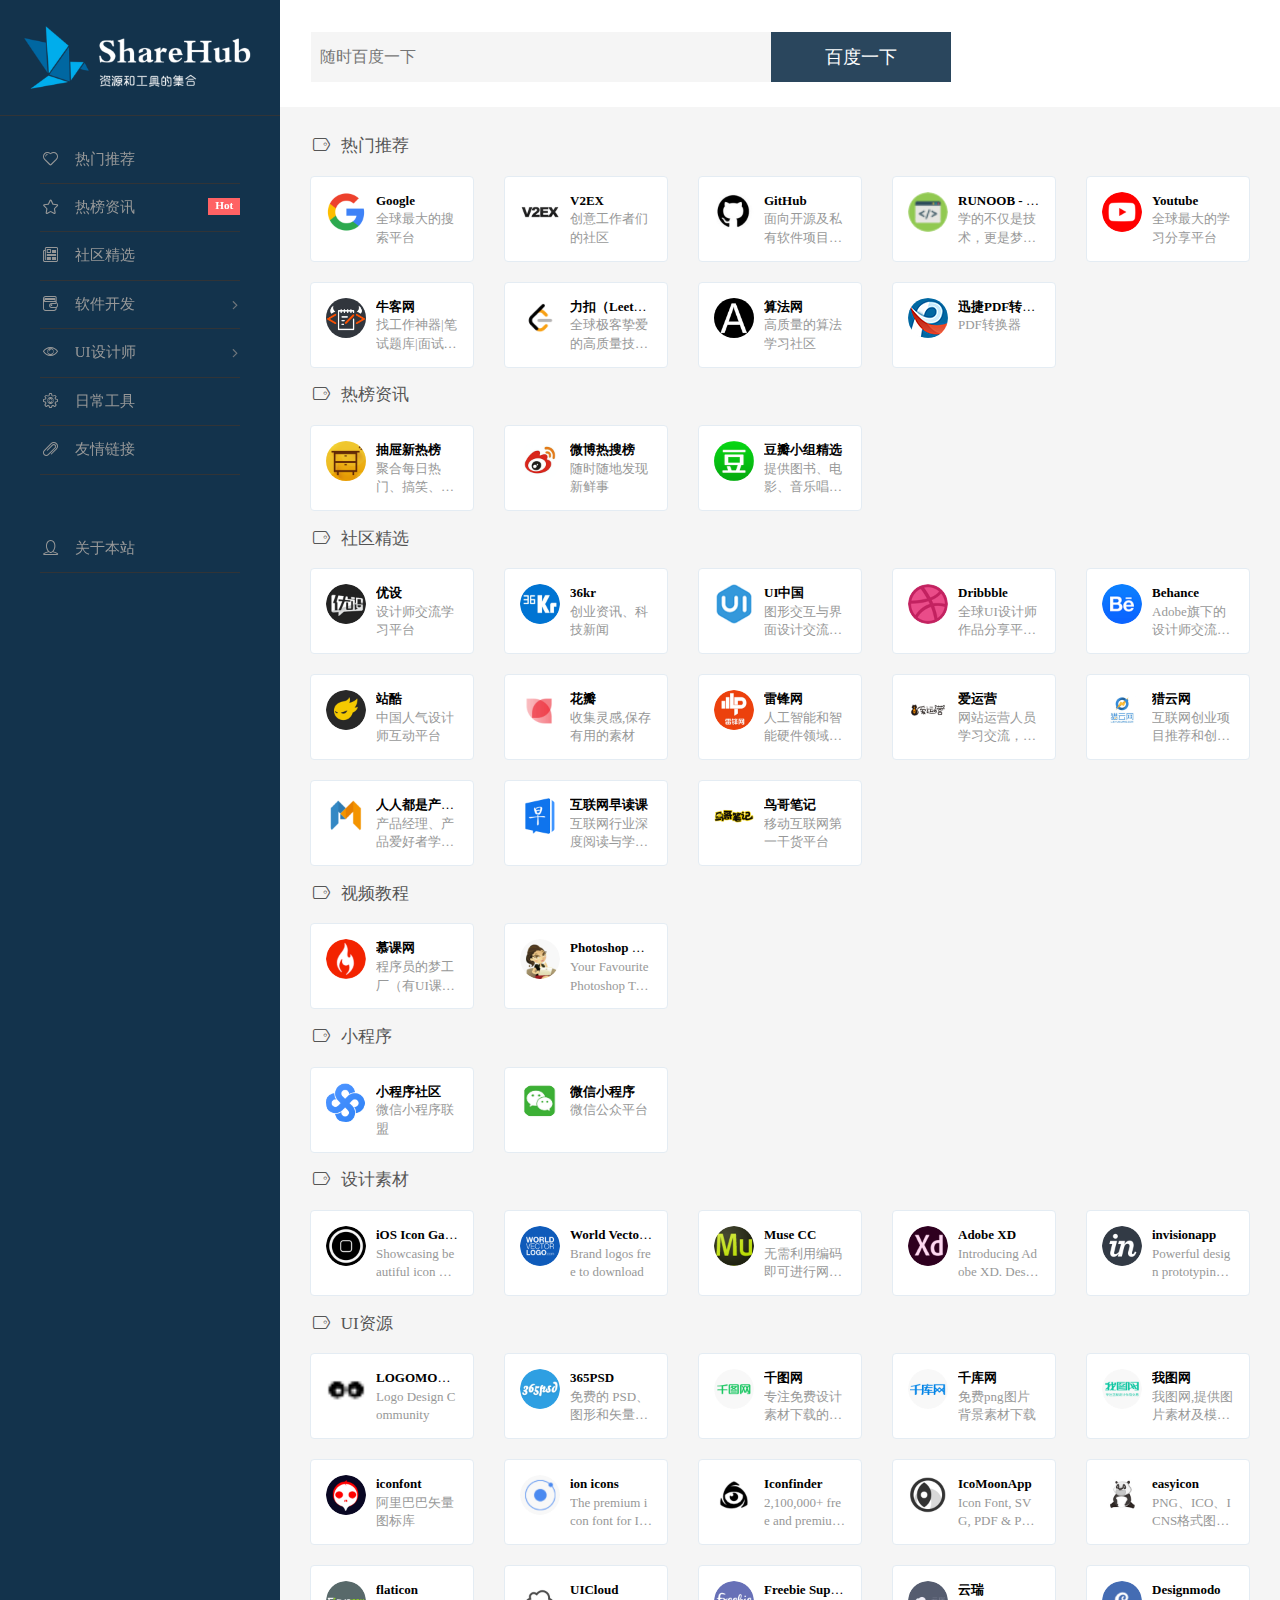
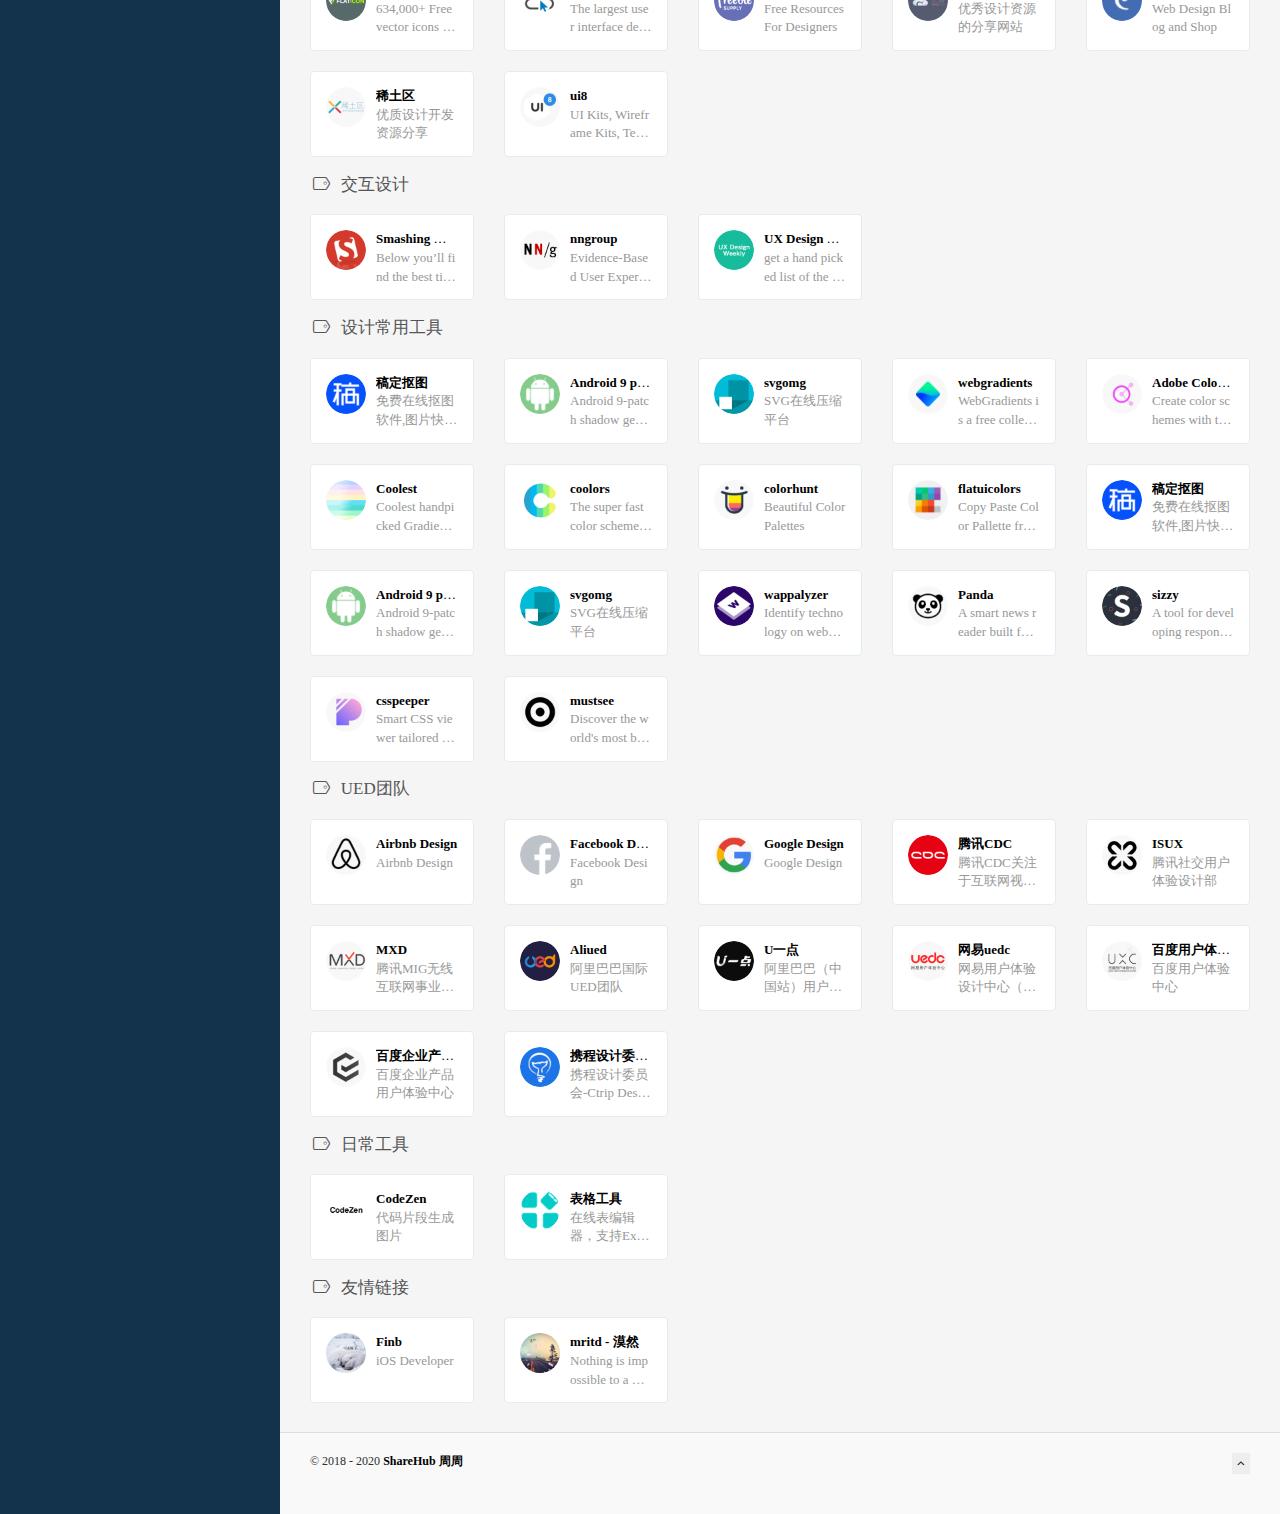
<file: index.html>
<!DOCTYPE html>
<html lang="zh">

<head>
    <meta name="baidu-site-verification" content="Cqr0kH6UAb" />
    <link rel="shortcut icon" href="./assets/images/favicon.png">
    <meta charset="UTF-8">
    <title>ShareHub - 资源和工具的集合</title>
    <meta name="keywords" content="UI设计,UI设计素材,设计导航,网址导航,设计资源,创意导航,创意网站导航,设计师网址大全,设计素材大全,设计师导航,UI设计资源,优秀UI设计欣赏,设计师导航,设计师网址大全,设计师网址导航,产品经理网址导航,交互设计师网址导航,www.gezhipu.com">
    <meta name="description" content="ShareHub - 收集国内外优秀设计网站、UI设计资源网站、灵感创意网站、素材资源网站，定时更新分享优质产品设计书签。www.gezhipu.com">
    <script>
    document.location.href = "cn/index.html";
    </script>
</head>

<body>
    <script>
        var _mtac = {};
        (function() {
            var mta = document.createElement("script");
            mta.src = "//pingjs.qq.com/h5/stats.js?v2.0.4";
            mta.setAttribute("name", "MTAH5");
            mta.setAttribute("sid", "500619241");

            var s = document.getElementsByTagName("script")[0];
            s.parentNode.insertBefore(mta, s);
        })();
    </script>
</body>

</html>
</file>
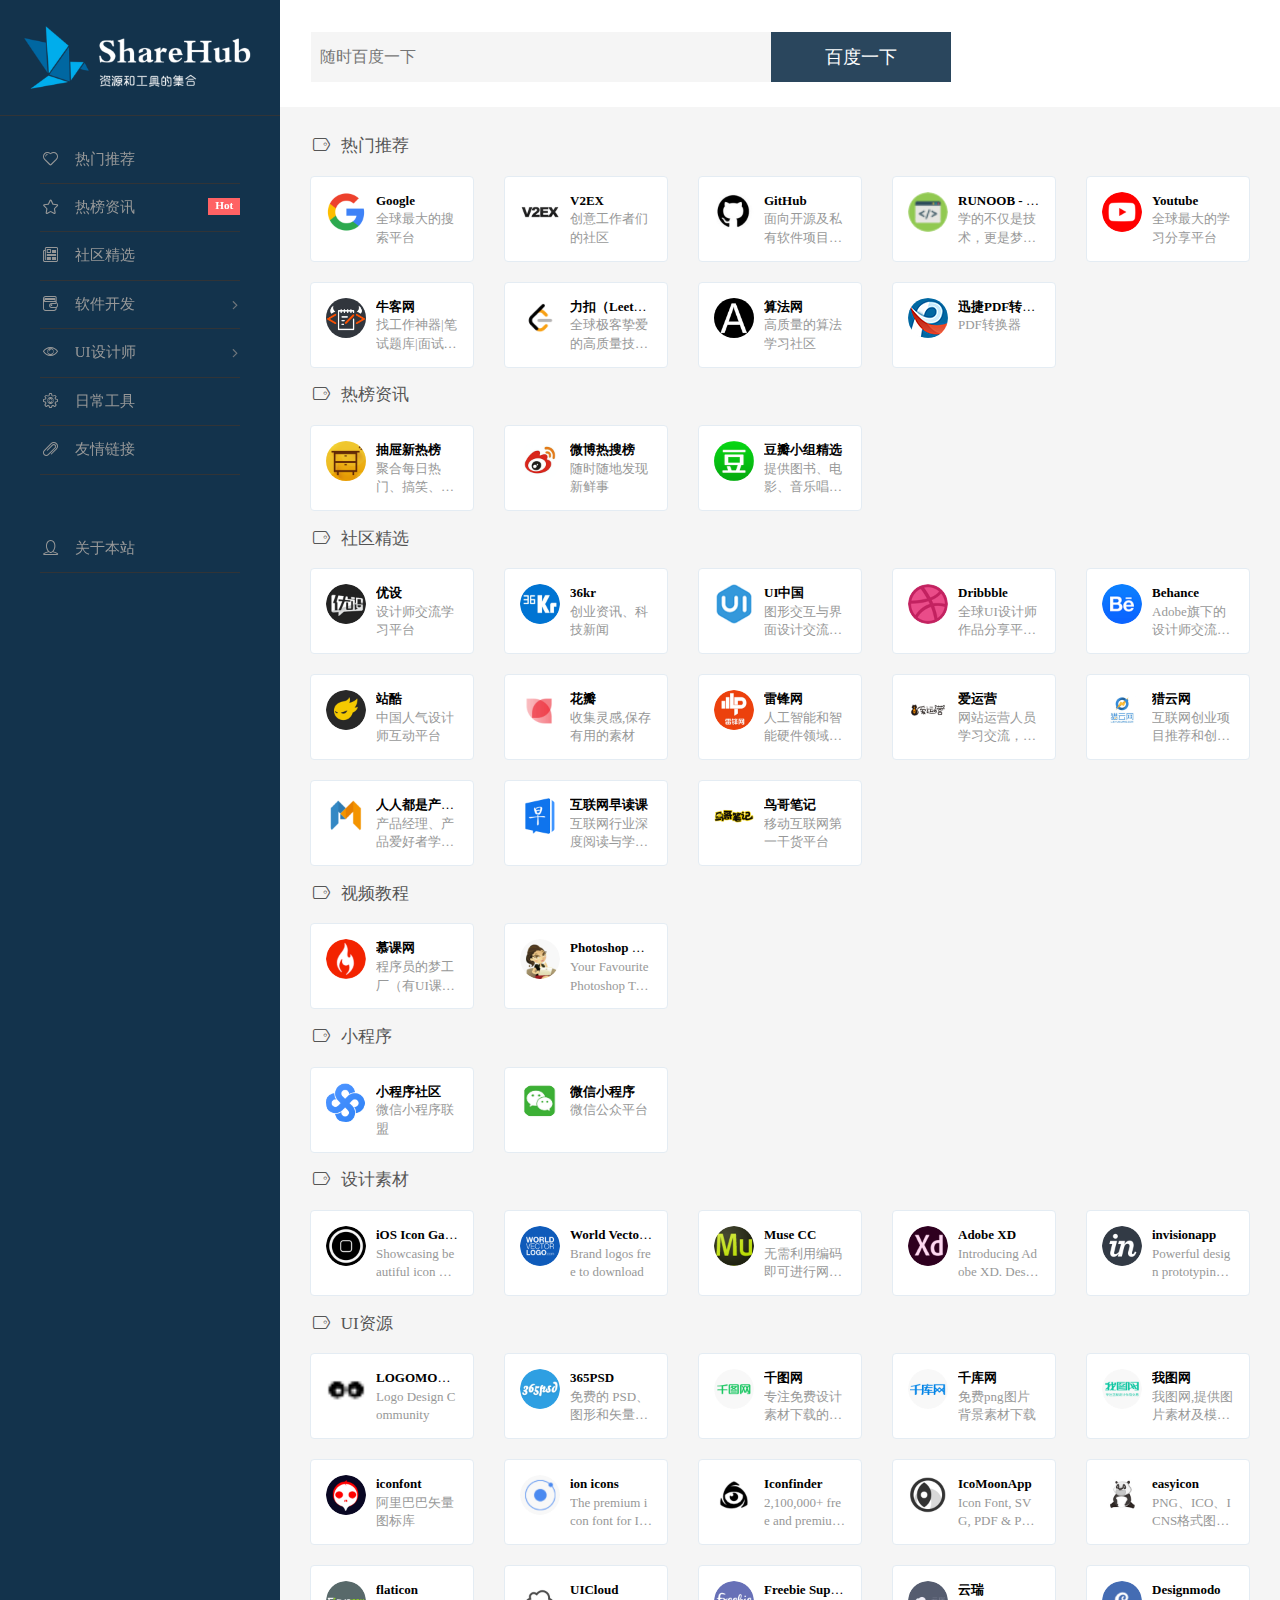
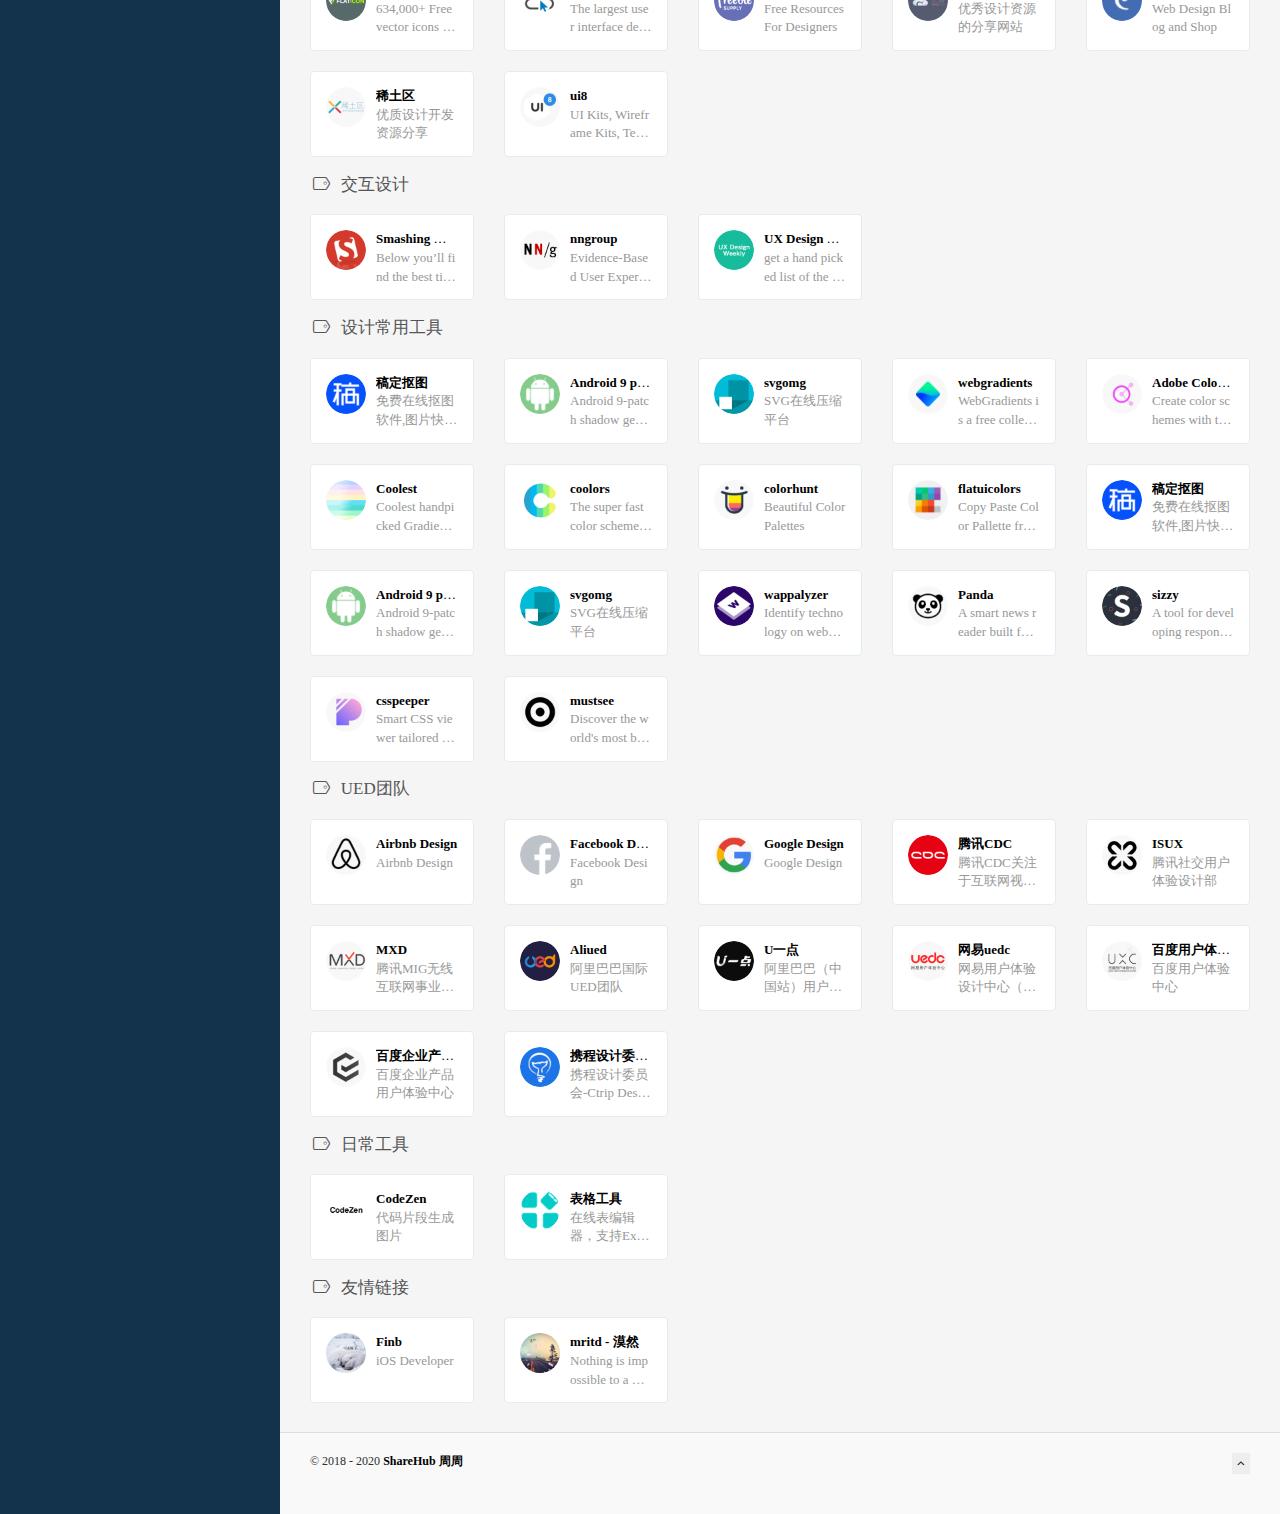
<file: cn/index.html>
<!DOCTYPE html>
<html lang="zh">

<head>
    <meta charset="utf-8">
    <meta http-equiv="X-UA-Compatible" content="IE=edge">
    <meta name="viewport" content="width=device-width, initial-scale=1.0" />
    <meta name="description" content="A collection of resources and tools" />
    <meta name="author" content="周周" />
    <title>ShareHub - 资源和工具的集合</title>
    <meta name="keywords" content="UI设计,UI设计素材,设计导航,网址导航,设计资源,创意导航,创意网站导航,设计师网址大全,设计素材大全,设计师导航,UI设计资源,优秀UI设计欣赏,设计师导航,设计师网址大全,设计师网址导航,产品经理网址导航,交互设计师网址导航,www.gezhipu.com">
    <meta name="description" content="ShareHub - 收集国内外优秀设计网站、UI设计资源网站、灵感创意网站、素材资源网站，定时更新分享优质产品设计书签。www.gezhipu.com">
    <link rel="shortcut icon" href="../assets/images/favicon.png">
    <link rel="stylesheet" href="http://fonts.googleapis.com/css?family=Arimo:400,700,400italic">
    <link rel="stylesheet" href="../assets/css/fonts/linecons/css/linecons.css">
    <link rel="stylesheet" href="../assets/css/fonts/fontawesome/css/font-awesome.min.css">
    <link rel="stylesheet" href="../assets/css/bootstrap.css">
    <link rel="stylesheet" href="../assets/css/xenon-core.css">
    <link rel="stylesheet" href="../assets/css/xenon-components.css">
    <link rel="stylesheet" href="../assets/css/xenon-skins.css">
    <link rel="stylesheet" href="../assets/css/nav.css">
    <link rel="stylesheet" href="../assets/css/suishidaohang.css">
    <script src="../assets/js/jquery-1.11.1.min.js"></script>

    <!-- HTML5 shim and Respond.js IE8 support of HTML5 elements and media queries -->
    <!--[if lt IE 9]>
        <script src="https://oss.maxcdn.com/html5shiv/3.7.2/html5shiv.min.js"></script>
        <script src="https://oss.maxcdn.com/respond/1.4.2/respond.min.js"></script>
    <![endif]-->
    <!-- / FB Open Graph -->
    <meta property="og:type" content="article">
    <meta property="og:url" content="https://www.gezhipu.com">
    <meta property="og:title" content="ShareHub - 收集国内外优秀设计网站、UI设计资源网站、灵感创意网站、素材资源网站，定时更新分享优质产品设计书签。www.gezhipu.com">
    <meta property="og:description" content="UI设计,UI设计素材,设计导航,网址导航,设计资源,创意导航,创意网站导航,设计师网址大全,设计素材大全,设计师导航,UI设计资源,优秀UI设计欣赏,设计师导航,设计师网址大全,设计师网址导航,产品经理网址导航,交互设计师网址导航,www.gezhipu.com">
    <meta property="og:image" content="http://img.gozap.com/group19/M00/35/8A/wKgCN1uhr2XcJSbIAABQsORBsIc533.png">
    <meta property="og:site_name" content="ShareHub - 收集国内外优秀设计网站、UI设计资源网站、灵感创意网站、素材资源网站，定时更新分享优质产品设计书签。www.gezhipu.com">
    <!-- / Twitter Cards -->
    <meta name="twitter:card" content="summary_large_image">
    <meta name="twitter:title" content="ShareHub - 收集国内外优秀设计网站、UI设计资源网站、灵感创意网站、素材资源网站，定时更新分享优质产品设计书签。www.gezhipu.com">
    <meta name="twitter:description" content="UI设计,UI设计素材,设计导航,网址导航,设计资源,创意导航,创意网站导航,设计师网址大全,设计素材大全,设计师导航,UI设计资源,优秀UI设计欣赏,设计师导航,设计师网址大全,设计师网址导航,产品经理网址导航,交互设计师网址导航,www.gezhipu.com">
    <meta name="twitter:image" content="http://img.gozap.com/group19/M00/35/8A/wKgCN1uhr2XcJSbIAABQsORBsIc533.png">

    <script data-ad-client="ca-pub-9353975206269682" async src="https://pagead2.googlesyndication.com/pagead/js/adsbygoogle.js"></script>

</head>

<body class="page-body">
    <!-- skin-white -->
    <div class="page-container">
        <div class="sidebar-menu toggle-others fixed">
            <div class="sidebar-menu-inner">
                <header class="logo-env">
                    <!-- logo -->
                    <div class="logo">
                        <a href="index.html" class="logo-expanded">
                            <img src="../assets/images/logo_dark.png" width="100%" alt="" />
                        </a>
                    </div>
                    <div class="mobile-menu-toggle visible-xs">
                        <a href="#" data-toggle="user-info-menu">
                            <i class="linecons-cog"></i>
                        </a>
                        <a href="#" data-toggle="mobile-menu">
                            <i class="fa-bars"></i>
                        </a>
                    </div>
                </header>
                <ul id="main-menu" class="main-menu">
                    <li>
                        <a href="#热门推荐" class="smooth">
                            <i class="linecons-heart"></i>
                            <span class="title">热门推荐</span>
                        </a>
                    </li>
                    <li>
                        <a href="#热榜资讯" class="smooth">
                            <i class="linecons-star"></i>
                            <span class="title">热榜资讯</span>
                            <span class="label label-pink pull-right hidden-collapsed">Hot</span>
                        </a>
                    </li>
                    <li>
                        <a href="#社区导航" class="smooth">
                            <i class="linecons-doc"></i>
                            <span class="title">社区精选</span>
                        </a>
                    </li>
                    <li>
                        <a>
                            <i class="linecons-wallet"></i>
                            <span class="title">软件开发</span>
                        </a>
                        <ul>
                            <li>
                                <a href="#视频教程" class="smooth">
                                    <span class="title">视频教程</span>
                                </a>
                            </li>
                            <!--<li>-->
                                <!--<a href="#iOS" class="smooth">-->
                                    <!--<span class="title">iOS</span>-->
                                <!--</a>-->
                            <!--</li>-->
                            <!--<li>-->
                                <!--<a href="#Android" class="smooth">-->
                                    <!--<span class="title">Android</span>-->
                                <!--</a>-->
                            <!--</li>-->
                            <!--<li>-->
                                <!--<a href="#Java" class="smooth">-->
                                    <!--<span class="title">Java</span>-->
                                <!--</a>-->
                            <!--</li>-->
                            <li>
                                <a href="#小程序" class="smooth">
                                    <span class="title">小程序</span>
                                </a>
                            </li>
                            <!--<li>-->
                                <!--<a href="#H5" class="smooth">-->
                                    <!--<span class="title">H5</span>-->
                                <!--</a>-->
                            <!--</li>-->
                        </ul>
                    </li>
                    <li>
                        <a>
                            <i class="linecons-eye"></i>
                            <span class="title">UI设计师</span>
                        </a>
                        <ul>
                            <li>
                                <a href="#设计素材" class="smooth">
                                    <span class="title">设计素材</span>
                                </a>
                            </li>
                            <li>
                                <a href="#UI资源" class="smooth">
                                    <span class="title">UI资源</span>
                                </a>
                            </li>
                            <li>
                                <a href="#交互设计" class="smooth">
                                    <span class="title">交互设计</span>
                                </a>
                            </li>
                            <li>
                                <a href="#设计常用工具" class="smooth">
                                    <span class="title">设计常用工具</span>
                                </a>
                            </li>
                            <li>
                                <a href="#UED团队" class="smooth">
                                    <span class="title">UED团队</span>
                                </a>
                            </li>
                        </ul>
                    </li>
                    <li>
                        <a href="#日常工具" class="smooth">
                            <i class="linecons-cog"></i>
                            <span class="title">日常工具</span>
                        </a>
                    </li>
                    <li>
                    <li>
                        <a href="#友情链接" class="smooth">
                            <i class="linecons-attach"></i>
                            <span class="title">友情链接</span>
                        </a>
                    </li>
                    <div class="submit-tag">
                        <a href="about.html">
                            <i class="linecons-user"></i>
                            <span class="tooltip-blue">关于本站</span>
                        </a>
                    </div>
                </ul>
            </div>
        </div>
        <div class="main-content">
            <nav class="navbar user-info-navbar" role="navigation">
                <!-- User Info, Notifications and Menu Bar -->
                <!-- Left links for user info navbar -->
                <ul class="user-info-menu left-links list-inline list-unstyled">
                    <!--<li class="hidden-sm hidden-xs">-->
                        <!--<a href="#" data-toggle="sidebar">-->
                            <!--<i class="fa-bars"></i>-->
                        <!--</a>-->
                    <!--</li>-->
                    <li class="dropdown hover-line language-switcher">
                        <div class="suiShiDaoHang">
                            <form action="https://www.baidu.com/s" target="_blank" class="search" method="get">
                                <ul>
                                    <li><input type="text" class="content"  name="word" size="30" baidusug="1" placeholder="随时百度一下"
                                               autocomplete="off"></li>
                                    <li><input type="submit" class="button" value="百度一下"></li>
                                </ul>
                            </form>
                        </div>
                    </li>
                </ul>
            </nav>
            <!-- 热门推荐 -->
            <h4 class="text-gray"><i class="linecons-tag" style="margin-right: 7px;" id="热门推荐"></i>热门推荐</h4>
            <div class="row">
                <div class="col-sm-3">
                    <div class="xe-widget xe-conversations box2 label-info" onclick="window.open('https://www.google.com', '_blank')" data-toggle="tooltip" data-placement="bottom" title="" data-original-title="https://www.google.com">
                        <div class="xe-comment-entry">
                            <a class="xe-user-img">
                                <img src="../assets/images/logos/google.png" class="img-circle" width="40">
                            </a>
                            <span class="label label-info" data-toggle="tooltip" data-placement="left" title="" data-original-title="Hello I am a Tooltip"></span>
                            <div class="xe-comment">
                                <a href="#" class="xe-user-name overflowClip_1">
                                    <strong>Google</strong>
                                </a>
                                <p class="overflowClip_2">全球最大的搜索平台</p>
                            </div>
                        </div>
                    </div>
                </div>
                <div class="col-sm-3">
                    <div class="xe-widget xe-conversations box2 label-info" onclick="window.open('https://www.v2ex.com', '_blank')" data-toggle="tooltip" data-placement="bottom" title="" data-original-title="https://www.v2ex.com">
                        <div class="xe-comment-entry">
                            <a class="xe-user-img">
                                <img src="../assets/images/logos/v2ex.png" class="img-circle" width="40">
                            </a>
                            <span class="label label-info" data-toggle="tooltip" data-placement="left" title="" data-original-title="Hello I am a Tooltip"></span>
                            <div class="xe-comment">
                                <a href="#" class="xe-user-name overflowClip_1">
                                    <strong>V2EX</strong>
                                </a>
                                <p class="overflowClip_2">创意工作者们的社区</p>
                            </div>
                        </div>
                    </div>
                </div>
                <div class="col-sm-3">
                    <div class="xe-widget xe-conversations box2 label-info" onclick="window.open('https://github.com', '_blank')" data-toggle="tooltip" data-placement="bottom" title="" data-original-title="https://github.com">
                        <div class="xe-comment-entry">
                            <a class="xe-user-img">
                                <img src="../assets/images/logos/gitHub1111.png" class="img-circle" width="40">
                            </a>
                            <span class="label label-info" data-toggle="tooltip" data-placement="left" title="" data-original-title="Hello I am a Tooltip"></span>
                            <div class="xe-comment">
                                <a href="#" class="xe-user-name overflowClip_1">
                                    <strong>GitHub</strong>
                                </a>
                                <p class="overflowClip_2">面向开源及私有软件项目的托管平台</p>
                            </div>
                        </div>
                    </div>
                </div>
                <div class="col-sm-3">
                    <div class="xe-widget xe-conversations box2 label-info" onclick="window.open('http://www.runoob.com', '_blank')" data-toggle="tooltip" data-placement="bottom" title="" data-original-title="http://www.runoob.com">
                        <div class="xe-comment-entry">
                            <a class="xe-user-img">
                                <img src="../assets/images/logos/RUNOOB.png" class="img-circle" width="40">
                            </a>
                            <span class="label label-info" data-toggle="tooltip" data-placement="left" title="" data-original-title="Hello I am a Tooltip"></span>
                            <div class="xe-comment">
                                <a href="#" class="xe-user-name overflowClip_1">
                                    <strong>RUNOOB - 菜鸟教程</strong>
                                </a>
                                <p class="overflowClip_2">学的不仅是技术，更是梦想！</p>
                            </div>
                        </div>
                    </div>
                </div>
                <div class="col-sm-3">
                    <div class="xe-widget xe-conversations box2 label-info" onclick="window.open('https://www.youtube.com', '_blank')" data-toggle="tooltip" data-placement="bottom" title="" data-original-title="https://www.youtube.com">
                        <div class="xe-comment-entry">
                            <a class="xe-user-img">
                                <img src="../assets/images/logos/youtube.png" class="img-circle" width="40">
                            </a>
                            <span class="label label-info" data-toggle="tooltip" data-placement="left" title="" data-original-title="Hello I am a Tooltip"></span>
                            <div class="xe-comment">
                                <a href="#" class="xe-user-name overflowClip_1">
                                    <strong>Youtube</strong>
                                </a>
                                <p class="overflowClip_2">全球最大的学习分享平台</p>
                            </div>
                        </div>
                    </div>
                </div>
                <div class="col-sm-3">
                    <div class="xe-widget xe-conversations box2 label-info" onclick="window.open('https://www.nowcoder.com', '_blank')" data-toggle="tooltip" data-placement="bottom" title="" data-original-title="https://www.nowcoder.com">
                        <div class="xe-comment-entry">
                            <a class="xe-user-img">
                                <img src="../assets/images/logos/niukewang.png" class="img-circle" width="40">
                            </a>
                            <span class="label label-info" data-toggle="tooltip" data-placement="left" title="" data-original-title="Hello I am a Tooltip"></span>
                            <div class="xe-comment">
                                <a href="#" class="xe-user-name overflowClip_1">
                                    <strong>牛客网</strong>
                                </a>
                                <p class="overflowClip_2">找工作神器|笔试题库|面试经验</p>
                            </div>
                        </div>
                    </div>
                </div>
                <div class="col-sm-3">
                    <div class="xe-widget xe-conversations box2 label-info" onclick="window.open('https://leetcode-cn.com/problemset/all', '_blank')" data-toggle="tooltip" data-placement="bottom" title="" data-original-title="https://leetcode-cn.com/problemset/all">
                        <div class="xe-comment-entry">
                            <a class="xe-user-img">
                                <img src="../assets/images/logos/likou.png" class="img-circle" width="40">
                            </a>
                            <span class="label label-info" data-toggle="tooltip" data-placement="left" title="" data-original-title="Hello I am a Tooltip"></span>
                            <div class="xe-comment">
                                <a href="#" class="xe-user-name overflowClip_1">
                                    <strong>力扣（LeetCode）</strong>
                                </a>
                                <p class="overflowClip_2">全球极客挚爱的高质量技术成长平台</p>
                            </div>
                        </div>
                    </div>
                </div>
                <div class="col-sm-3">
                    <div class="xe-widget xe-conversations box2 label-info" onclick="window.open('http://ddrv.cn', '_blank')" data-toggle="tooltip" data-placement="bottom" title="" data-original-title="http://ddrv.cn">
                        <div class="xe-comment-entry">
                            <a class="xe-user-img">
                                <img src="../assets/images/logos/suanfawang.png" class="img-circle" width="40">
                            </a>
                            <span class="label label-info" data-toggle="tooltip" data-placement="left" title="" data-original-title="Hello I am a Tooltip"></span>
                            <div class="xe-comment">
                                <a href="#" class="xe-user-name overflowClip_1">
                                    <strong>算法网</strong>
                                </a>
                                <p class="overflowClip_2">高质量的算法学习社区</p>
                            </div>
                        </div>
                    </div>
                </div>
                <div class="col-sm-3">
                    <div class="xe-widget xe-conversations box2 label-info" onclick="window.open('https://app.xunjiepdf.com', '_blank')" data-toggle="tooltip" data-placement="bottom" title="" data-original-title="https://app.xunjiepdf.com">
                        <div class="xe-comment-entry">
                            <a class="xe-user-img">
                                <img src="../assets/images/logos/xunjie.png" class="img-circle" width="40">
                            </a>
                            <span class="label label-info" data-toggle="tooltip" data-placement="left" title="" data-original-title="Hello I am a Tooltip"></span>
                            <div class="xe-comment">
                                <a href="#" class="xe-user-name overflowClip_1">
                                    <strong>迅捷PDF转换器</strong>
                                </a>
                                <p class="overflowClip_2">PDF转换器</p>
                            </div>
                        </div>
                    </div>
                </div>
            </div>
            <br />
            <!-- END 热门推荐 -->
            <!-- 热榜资讯 -->
            <h4 class="text-gray"><i class="linecons-tag" style="margin-right: 7px;" id="热榜资讯"></i>热榜资讯</h4>
            <div class="row">
                <div class="col-sm-3">
                    <div class="xe-widget xe-conversations box2 label-info" onclick="window.open('https://dig.chouti.com', '_blank')" data-toggle="tooltip" data-placement="bottom" title="" data-original-title="https://dig.chouti.com">
                        <div class="xe-comment-entry">
                            <a class="xe-user-img">
                                <img src="../assets/images/logos/chouti.png" class="img-circle" width="40">
                            </a>
                            <div class="xe-comment">
                                <a href="#" class="xe-user-name overflowClip_1">
                                    <strong>抽屉新热榜</strong>
                                </a>
                                <p class="overflowClip_2">聚合每日热门、搞笑、有趣资讯</p>
                            </div>
                        </div>
                    </div>
                </div>
                <div class="col-sm-3">
                    <div class="xe-widget xe-conversations box2 label-info" onclick="window.open('https://s.weibo.com/top/summary?cate=realtimehot', '_blank')" data-toggle="tooltip" data-placement="bottom" title="" data-original-title="https://s.weibo.com/top/summary?cate=realtimehot">
                        <div class="xe-comment-entry">
                            <a class="xe-user-img">
                                <img src="../assets/images/logos/xinlang.png" class="img-circle" width="40">
                            </a>
                            <div class="xe-comment">
                                <a href="#" class="xe-user-name overflowClip_1">
                                    <strong>微博热搜榜</strong>
                                </a>
                                <p class="overflowClip_2">随时随地发现新鲜事</p>
                            </div>
                        </div>
                    </div>
                </div>
                <div class="col-sm-3">
                    <div class="xe-widget xe-conversations box2 label-info" onclick="window.open('https://www.douban.com/group/explore', '_blank')" data-toggle="tooltip" data-placement="bottom" title="" data-original-title="https://www.douban.com/group/explore">
                        <div class="xe-comment-entry">
                            <a class="xe-user-img">
                                <img src="../assets/images/logos/douban.png" class="img-circle" width="40">
                            </a>
                            <div class="xe-comment">
                                <a href="#" class="xe-user-name overflowClip_1">
                                    <strong>豆瓣小组精选</strong>
                                </a>
                                <p class="overflowClip_2">提供图书、电影、音乐唱片的推荐、评论和价格比较,以及城市独特的文化生活。</p>
                            </div>
                        </div>
                    </div>
                </div>
            </div>
            <br />
            <!--END 热榜资讯 -->
            <!-- 社区精选 -->
            <h4 class="text-gray"><i class="linecons-tag" style="margin-right: 7px;" id="社区精选"></i>社区精选</h4>
            <div class="row">
                <div class="col-sm-3">
                    <div class="xe-widget xe-conversations box2 label-info" onclick="window.open('https://www.uisdc.com', '_blank')" data-toggle="tooltip" data-placement="bottom" title="" data-original-title="https://www.uisdc.com">
                        <div class="xe-comment-entry">
                            <a class="xe-user-img">
                                <img src="../assets/images/logos/uisdc.png" class="img-circle" width="40">
                            </a>
                            <span class="label label-info" data-toggle="tooltip" data-placement="left" title="" data-original-title="Hello I am a Tooltip"></span>
                            <div class="xe-comment">
                                <a href="#" class="xe-user-name overflowClip_1">
                                    <strong>优设</strong>
                                </a>
                                <p class="overflowClip_2">设计师交流学习平台</p>
                            </div>
                        </div>
                    </div>
                </div>
                <div class="col-sm-3">
                    <div class="xe-widget xe-conversations box2 label-info" onclick="window.open('https://36kr.com', '_blank')" data-toggle="tooltip" data-placement="bottom" title="" data-original-title="https://36kr.com">
                        <div class="xe-comment-entry">
                            <a class="xe-user-img">
                                <img src="../assets/images/logos/36kr.png" class="img-circle" width="40">
                            </a>
                            <div class="xe-comment">
                                <a href="#" class="xe-user-name overflowClip_1">
                                    <strong>36kr</strong>
                                </a>
                                <p class="overflowClip_2">创业资讯、科技新闻</p>
                            </div>
                        </div>
                    </div>
                </div>
                <div class="col-sm-3">
                    <div class="xe-widget xe-conversations box2 label-info" onclick="window.open('https://www.ui.cn', '_blank')" data-toggle="tooltip" data-placement="bottom" title="" data-original-title="https://www.ui.cn">
                        <div class="xe-comment-entry">
                            <a class="xe-user-img">
                                <img src="../assets/images/logos/uicn.png" class="img-circle" width="40">
                            </a>
                            <div class="xe-comment">
                                <a href="#" class="xe-user-name overflowClip_1">
                                    <strong>UI中国</strong>
                                </a>
                                <p class="overflowClip_2">图形交互与界面设计交流、作品展示、学习平台。</p>
                            </div>
                        </div>
                    </div>
                </div>
                <div class="col-sm-3">
                    <div class="xe-widget xe-conversations box2 label-info" onclick="window.open('https://dribbble.com', '_blank')" data-toggle="tooltip" data-placement="bottom" title="" data-original-title="https://dribbble.com">
                        <div class="xe-comment-entry">
                            <a class="xe-user-img">
                                <img src="../assets/images/logos/dribbble.png" class="img-circle" width="40">
                            </a>
                            <div class="xe-comment">
                                <a href="#" class="xe-user-name overflowClip_1">
                                    <strong>Dribbble</strong>
                                </a>
                                <p class="overflowClip_2">全球UI设计师作品分享平台。</p>
                            </div>
                        </div>
                    </div>
                </div>
                <div class="col-sm-3">
                    <div class="xe-widget xe-conversations box2 label-info" onclick="window.open('https://behance.net', '_blank')" data-toggle="tooltip" data-placement="bottom" title="" data-original-title="https://behance.net">
                        <div class="xe-comment-entry">
                            <a class="xe-user-img">
                                <img src="../assets/images/logos/behance.png" class="img-circle" width="40">
                            </a>
                            <div class="xe-comment">
                                <a href="#" class="xe-user-name overflowClip_1">
                                    <strong>Behance</strong>
                                </a>
                                <p class="overflowClip_2">Adobe旗下的设计师交流平台，来自世界各地的设计师在这里分享自己的作品。</p>
                            </div>
                        </div>
                    </div>
                </div>
                <div class="col-sm-3">
                    <div class="xe-widget xe-conversations box2 label-info" onclick="window.open('https://www.zcool.com.cn', '_blank')" data-toggle="tooltip" data-placement="bottom" title="" data-original-title="https://www.zcool.com.cn">
                        <div class="xe-comment-entry">
                            <a class="xe-user-img">
                                <img src="../assets/images/logos/zcool.png" class="img-circle" width="40">
                            </a>
                            <div class="xe-comment">
                                <a href="#" class="xe-user-name overflowClip_1">
                                    <strong>站酷</strong>
                                </a>
                                <p class="overflowClip_2">中国人气设计师互动平台</p>
                            </div>
                        </div>
                    </div>
                </div>
                <div class="col-sm-3">
                    <div class="xe-widget xe-conversations box2 label-info" onclick="window.open('https://huaban.com', '_blank')" data-toggle="tooltip" data-placement="bottom" title="" data-original-title="https://huaban.com">
                        <div class="xe-comment-entry">
                            <a class="xe-user-img">
                                <img src="../assets/images/logos/huaban.png" class="img-circle" width="40">
                            </a>
                            <span class="label label-info" data-toggle="tooltip" data-placement="left" title="" data-original-title="Hello I am a Tooltip"></span>
                            <div class="xe-comment">
                                <a href="#" class="xe-user-name overflowClip_1">
                                    <strong>花瓣</strong>
                                </a>
                                <p class="overflowClip_2">收集灵感,保存有用的素材</p>
                            </div>
                        </div>
                    </div>
                </div>
                <div class="col-sm-3">
                    <div class="xe-widget xe-conversations box2 label-info" onclick="window.open('https://www.leiphone.com', '_blank')" data-toggle="tooltip" data-placement="bottom" title="" data-original-title="https://www.leiphone.com">
                        <div class="xe-comment-entry">
                            <a class="xe-user-img">
                                <img src="../assets/images/logos/leiphone.png" class="img-circle" width="40">
                            </a>
                            <div class="xe-comment">
                                <a href="#" class="xe-user-name overflowClip_1">
                                    <strong>雷锋网</strong>
                                </a>
                                <p class="overflowClip_2">人工智能和智能硬件领域的互联网科技媒体</p>
                            </div>
                        </div>
                    </div>
                </div>
                <div class="col-sm-3">
                    <div class="xe-widget xe-conversations box2 label-info" onclick="window.open('https://www.iyunying.org', '_blank')" data-toggle="tooltip" data-placement="bottom" title="" data-original-title="https://www.iyunying.org">
                        <div class="xe-comment-entry">
                            <a class="xe-user-img">
                                <img src="../assets/images/logos/iyunying.png" class="img-circle" width="40">
                            </a>
                            <div class="xe-comment">
                                <a href="#" class="xe-user-name overflowClip_1">
                                    <strong>爱运营</strong>
                                </a>
                                <p class="overflowClip_2">网站运营人员学习交流，专注于网站产品运营管理、淘宝运营。</p>
                            </div>
                        </div>
                    </div>
                </div>
                <div class="col-sm-3">
                    <div class="xe-widget xe-conversations box2 label-info" onclick="window.open('https://www.lieyunwang.com', '_blank')" data-toggle="tooltip" data-placement="bottom" title="" data-original-title="https://www.lieyunwang.com">
                        <div class="xe-comment-entry">
                            <a class="xe-user-img">
                                <img src="../assets/images/logos/lieyunwang.png" class="img-circle" width="40">
                            </a>
                            <div class="xe-comment">
                                <a href="#" class="xe-user-name overflowClip_1">
                                    <strong>猎云网</strong>
                                </a>
                                <p class="overflowClip_2">互联网创业项目推荐和创业创新资讯</p>
                            </div>
                        </div>
                    </div>
                </div>
                <div class="col-sm-3">
                    <div class="xe-widget xe-conversations box2 label-info" onclick="window.open('https://www.woshipm.com', '_blank')" data-toggle="tooltip" data-placement="bottom" title="" data-original-title="https://www.woshipm.com">
                        <div class="xe-comment-entry">
                            <a class="xe-user-img">
                                <img src="../assets/images/logos/woshipm.png" class="img-circle" width="40">
                            </a>
                            <div class="xe-comment">
                                <a href="#" class="xe-user-name overflowClip_1">
                                    <strong>人人都是产品经理</strong>
                                </a>
                                <p class="overflowClip_2">产品经理、产品爱好者学习交流平台</p>
                            </div>
                        </div>
                    </div>
                </div>
                <div class="col-sm-3">
                    <div class="xe-widget xe-conversations box2 label-info" onclick="window.open('https://www.zaodula.com', '_blank')" data-toggle="tooltip" data-placement="bottom" title="" data-original-title="https://www.zaodula.com">
                        <div class="xe-comment-entry">
                            <a class="xe-user-img">
                                <img src="../assets/images/logos/zaodula.png" class="img-circle" width="40">
                            </a>
                            <div class="xe-comment">
                                <a href="#" class="xe-user-name overflowClip_1">
                                    <strong>互联网早读课</strong>
                                </a>
                                <p class="overflowClip_2">互联网行业深度阅读与学习平台</p>
                            </div>
                        </div>
                    </div>
                </div>
                <div class="col-sm-3">
                    <div class="xe-widget xe-conversations box2 label-info" onclick="window.open('https://www.niaogebiji.com', '_blank')" data-toggle="tooltip" data-placement="bottom" title="" data-original-title="https://www.niaogebiji.com">
                        <div class="xe-comment-entry">
                            <a class="xe-user-img">
                                <img src="../assets/images/logos/niaogebiji.png" class="img-circle" width="40">
                            </a>
                            <div class="xe-comment">
                                <a href="#" class="xe-user-name overflowClip_1">
                                    <strong>鸟哥笔记</strong>
                                </a>
                                <p class="overflowClip_2">移动互联网第一干货平台</p>
                            </div>
                        </div>
                    </div>
                </div>
            </div>
            <br />
            <!--END 社区精选 -->
            <!-- 视频教程 -->
            <h4 class="text-gray"><i class="linecons-tag" style="margin-right: 7px;" id="视频教程"></i>视频教程</h4>
            <div class="row">
                <div class="col-sm-3">
                    <div class="xe-widget xe-conversations box2 label-info" onclick="window.open('https://www.imooc.com', '_blank')" data-toggle="tooltip" data-placement="bottom" title="" data-original-title="https://www.imooc.com">
                        <div class="xe-comment-entry">
                            <a class="xe-user-img">
                                <img src="../assets/images/logos/imooc.png" class="img-circle" width="40">
                            </a>
                            <div class="xe-comment">
                                <a href="#" class="xe-user-name overflowClip_1">
                                    <strong>慕课网</strong>
                                </a>
                                <p class="overflowClip_2">程序员的梦工厂（有UI课程）</p>
                            </div>
                        </div>
                    </div>
                </div>
                <div class="col-sm-3">
                    <div class="xe-widget xe-conversations box2 label-info" onclick="window.open('https://www.photoshoplady.com', '_blank')" data-toggle="tooltip" data-placement="bottom" title="" data-original-title="https://www.photoshoplady.com">
                        <div class="xe-comment-entry">
                            <a class="xe-user-img">
                                <img src="../assets/images/logos/PhotoshopLady.png" class="img-circle" width="40">
                            </a>
                            <div class="xe-comment">
                                <a href="#" class="xe-user-name overflowClip_1">
                                    <strong>Photoshop Lady</strong>
                                </a>
                                <p class="overflowClip_2">Your Favourite Photoshop Tutorials in One Place</p>
                            </div>
                        </div>
                    </div>
                </div>
            </div>
            <br />
            <!--END 视频教程 -->
            <!-- 小程序 -->
            <h4 class="text-gray"><i class="linecons-tag" style="margin-right: 7px;" id="小程序"></i>小程序</h4>
            <div class="row">
                <div class="col-sm-3">
                    <div class="xe-widget xe-conversations box2 label-info" onclick="window.open('http://www.wxapp-union.com', '_blank')" data-toggle="tooltip" data-placement="bottom" title="" data-original-title="http://www.wxapp-union.com">
                        <div class="xe-comment-entry">
                            <a class="xe-user-img">
                                <img src="../assets/images/logos/wxapp-union.png" class="img-circle" width="40">
                            </a>
                            <div class="xe-comment">
                                <a href="#" class="xe-user-name overflowClip_1">
                                    <strong>小程序社区</strong>
                                </a>
                                <p class="overflowClip_2">微信小程序联盟</p>
                            </div>
                        </div>
                    </div>
                </div>
                <div class="col-sm-3">
                    <div class="xe-widget xe-conversations box2 label-info" onclick="window.open('https://developers.weixin.qq.com/miniprogram/dev/', '_blank')" data-toggle="tooltip" data-placement="bottom" title="" data-original-title="https://developers.weixin.qq.com/miniprogram/dev/">
                        <div class="xe-comment-entry">
                            <a class="xe-user-img">
                                <img src="../assets/images/logos/weixinxiaochengxu.png" class="img-circle" width="40">
                            </a>
                            <div class="xe-comment">
                                <a href="#" class="xe-user-name overflowClip_1">
                                    <strong>微信小程序</strong>
                                </a>
                                <p class="overflowClip_2">微信公众平台</p>
                            </div>
                        </div>
                    </div>
                </div>
            </div>
            <br />
            <!--END 日常工具 -->
            <!-- 设计素材 -->
            <h4 class="text-gray"><i class="linecons-tag" style="margin-right: 7px;" id="设计素材"></i>设计素材</h4>
            <div class="row">
                <div class="col-sm-3">
                    <div class="xe-widget xe-conversations box2 label-info" onclick="window.open('https://iosicongallery.com', '_blank')" data-toggle="tooltip" data-placement="bottom" title="" data-original-title="https://iosicongallery.com">
                        <div class="xe-comment-entry">
                            <a class="xe-user-img">
                                <img src="../assets/images/logos/iosicongallery.png" class="img-circle" width="40">
                            </a>
                            <div class="xe-comment">
                                <a href="#" class="xe-user-name overflowClip_1">
                                    <strong>iOS Icon Gallery</strong>
                                </a>
                                <p class="overflowClip_2">Showcasing beautiful icon designs from the iOS App Store</p>
                            </div>
                        </div>
                    </div>
                </div>
                <div class="col-sm-3">
                    <div class="xe-widget xe-conversations box2 label-info" onclick="window.open('https://worldvectorlogo.com', '_blank')" data-toggle="tooltip" data-placement="bottom" title="" data-original-title="https://worldvectorlogo.com">
                        <div class="xe-comment-entry">
                            <a class="xe-user-img">
                                <img src="../assets/images/logos/worldvectorlogo.png" class="img-circle" width="40">
                            </a>
                            <div class="xe-comment">
                                <a href="#" class="xe-user-name overflowClip_1">
                                    <strong>World Vector Logo</strong>
                                </a>
                                <p class="overflowClip_2">Brand logos free to download</p>
                            </div>
                        </div>
                    </div>
                </div>
                <div class="col-sm-3">
                    <div class="xe-widget xe-conversations box2 label-info" onclick="window.open('https://creative.adobe.com/zh-cn/products/download/muse', '_blank')" data-toggle="tooltip" data-placement="bottom" title="" data-original-title="https://creative.adobe.com/zh-cn/products/download/muse">
                        <div class="xe-comment-entry">
                            <a class="xe-user-img">
                                <img src="../assets/images/logos/MuseCC.png" class="img-circle" width="40">
                            </a>
                            <div class="xe-comment">
                                <a href="#" class="xe-user-name overflowClip_1">
                                    <strong>Muse CC</strong>
                                </a>
                                <p class="overflowClip_2">无需利用编码即可进行网站设计。</p>
                            </div>
                        </div>
                    </div>
                </div>
                <div class="col-sm-3">
                    <div class="xe-widget xe-conversations box2 label-info" onclick="window.open('https://www.adobe.com/products/xd.html', '_blank')" data-toggle="tooltip" data-placement="bottom" title="" data-original-title="https://www.adobe.com/products/xd.html">
                        <div class="xe-comment-entry">
                            <a class="xe-user-img">
                                <img src="../assets/images/logos/ADOBEXDCC.png" class="img-circle" width="40">
                            </a>
                            <div class="xe-comment">
                                <a href="#" class="xe-user-name overflowClip_1">
                                    <strong>Adobe XD</strong>
                                </a>
                                <p class="overflowClip_2">Introducing Adobe XD. Design. Prototype. Experience.</p>
                            </div>
                        </div>
                    </div>
                </div>
                <div class="col-sm-3">
                    <div class="xe-widget xe-conversations box2 label-info" onclick="window.open('https://www.invisionapp.com', '_blank')" data-toggle="tooltip" data-placement="bottom" title="" data-original-title="https://www.invisionapp.com">
                        <div class="xe-comment-entry">
                            <a class="xe-user-img">
                                <img src="../assets/images/logos/invisionapp.png" class="img-circle" width="40">
                            </a>
                            <div class="xe-comment">
                                <a href="#" class="xe-user-name overflowClip_1">
                                    <strong>invisionapp</strong>
                                </a>
                                <p class="overflowClip_2">Powerful design prototyping tools</p>
                            </div>
                        </div>
                    </div>
                </div>
            </div>
            <br />
            <!--END 设计素材 -->
            <!-- UI资源 -->
            <h4 class="text-gray"><i class="linecons-tag" style="margin-right: 7px;" id="UI资源"></i>UI资源</h4>
            <div class="row">
                <div class="col-sm-3">
                    <div class="xe-widget xe-conversations box2 label-info" onclick="window.open('https://www.logomoose.com', '_blank')" data-toggle="tooltip" data-placement="bottom" title="" data-original-title="https://www.logomoose.com">
                        <div class="xe-comment-entry">
                            <a class="xe-user-img">
                                <img src="../assets/images/logos/logomoose.png" class="img-circle" width="40">
                            </a>
                            <div class="xe-comment">
                                <a href="#" class="xe-user-name overflowClip_1">
                                    <strong>LOGOMOOSE</strong>
                                </a>
                                <p class="overflowClip_2">Logo Design Community</p>
                            </div>
                        </div>
                    </div>
                </div>
                <div class="col-sm-3">
                    <div class="xe-widget xe-conversations box2 label-info" onclick="window.open('https://365psd.com', '_blank')" data-toggle="tooltip" data-placement="bottom" title="" data-original-title="https://365psd.com">
                        <div class="xe-comment-entry">
                            <a class="xe-user-img">
                                <img src="../assets/images/logos/365PSD.png" class="img-circle" width="40">
                            </a>
                            <div class="xe-comment">
                                <a href="#" class="xe-user-name overflowClip_1">
                                    <strong>365PSD</strong>
                                </a>
                                <p class="overflowClip_2">免费的 PSD、图形和矢量文件</p>
                            </div>
                        </div>
                    </div>
                </div>
                <div class="col-sm-3">
                    <div class="xe-widget xe-conversations box2 label-info" onclick="window.open('https://www.58pic.com', '_blank')" data-toggle="tooltip" data-placement="bottom" title="" data-original-title="https://www.58pic.com">
                        <div class="xe-comment-entry">
                            <a class="xe-user-img">
                                <img src="../assets/images/logos/qiantu.png" class="img-circle" width="40">
                            </a>
                            <div class="xe-comment">
                                <a href="#" class="xe-user-name overflowClip_1">
                                    <strong>千图网</strong>
                                </a>
                                <p class="overflowClip_2">专注免费设计素材下载的网站</p>
                            </div>
                        </div>
                    </div>
                </div>
                <div class="col-sm-3">
                    <div class="xe-widget xe-conversations box2 label-info" onclick="window.open('https://588ku.com' +
                     '', '_blank')" data-toggle="tooltip" data-placement="bottom" title="" data-original-title="https://588ku.com">
                        <div class="xe-comment-entry">
                            <a class="xe-user-img">
                                <img src="../assets/images/logos/qianku.png" class="img-circle" width="40">
                            </a>
                            <div class="xe-comment">
                                <a href="#" class="xe-user-name overflowClip_1">
                                    <strong>千库网</strong>
                                </a>
                                <p class="overflowClip_2">免费png图片背景素材下载</p>
                            </div>
                        </div>
                    </div>
                </div>
                <div class="col-sm-3">
                    <div class="xe-widget xe-conversations box2 label-info" onclick="window.open('https://www.ooopic.com', '_blank')" data-toggle="tooltip" data-placement="bottom" title="" data-original-title="https://www.ooopic.com">
                        <div class="xe-comment-entry">
                            <a class="xe-user-img">
                                <img src="../assets/images/logos/wotu.png" class="img-circle" width="40">
                            </a>
                            <div class="xe-comment">
                                <a href="#" class="xe-user-name overflowClip_1">
                                    <strong>我图网</strong>
                                </a>
                                <p class="overflowClip_2">我图网,提供图片素材及模板下载,专注正版设计作品交易</p>
                            </div>
                        </div>
                    </div>
                </div>

                <div class="col-sm-3">
                    <div class="xe-widget xe-conversations box2 label-info" onclick="window.open('https://www.iconfont.cn', '_blank')" data-toggle="tooltip" data-placement="bottom" title="" data-original-title="https://www.iconfont.cn">
                        <div class="xe-comment-entry">
                            <a class="xe-user-img">
                                <img src="../assets/images/logos/iconfont.png" class="img-circle" width="40">
                            </a>
                            <div class="xe-comment">
                                <a href="#" class="xe-user-name overflowClip_1">
                                    <strong>iconfont</strong>
                                </a>
                                <p class="overflowClip_2">阿里巴巴矢量图标库</p>
                            </div>
                        </div>
                    </div>
                </div>
                <div class="col-sm-3">
                    <div class="xe-widget xe-conversations box2 label-info" onclick="window.open('https://ionicons.com', '_blank')" data-toggle="tooltip" data-placement="bottom" title="" data-original-title="https://ionicons.com">
                        <div class="xe-comment-entry">
                            <a class="xe-user-img">
                                <img src="../assets/images/logos/ionicons.png" class="img-circle" width="40">
                            </a>
                            <div class="xe-comment">
                                <a href="#" class="xe-user-name overflowClip_1">
                                    <strong>ion icons</strong>
                                </a>
                                <p class="overflowClip_2">The premium icon font for Ionic Framework.</p>
                            </div>
                        </div>
                    </div>
                </div>
                <div class="col-sm-3">
                    <div class="xe-widget xe-conversations box2 label-info" onclick="window.open('https://www.iconfinder.com', '_blank')" data-toggle="tooltip" data-placement="bottom" title="" data-original-title="https://www.iconfinder.com">
                        <div class="xe-comment-entry">
                            <a class="xe-user-img">
                                <img src="../assets/images/logos/Iconfinder.png" class="img-circle" width="40">
                            </a>
                            <div class="xe-comment">
                                <a href="#" class="xe-user-name overflowClip_1">
                                    <strong>Iconfinder</strong>
                                </a>
                                <p class="overflowClip_2">2,100,000+ free and premium vector icons.</p>
                            </div>
                        </div>
                    </div>
                </div>
                <div class="col-sm-3">
                    <div class="xe-widget xe-conversations box2 label-info" onclick="window.open('https://icomoon.io/app', '_blank')" data-toggle="tooltip" data-placement="bottom" title="" data-original-title="https://icomoon.io/app">
                        <div class="xe-comment-entry">
                            <a class="xe-user-img">
                                <img src="../assets/images/logos/IcoMoonApp.png" class="img-circle" width="40">
                            </a>
                            <div class="xe-comment">
                                <a href="#" class="xe-user-name overflowClip_1">
                                    <strong>IcoMoonApp</strong>
                                </a>
                                <p class="overflowClip_2">Icon Font, SVG, PDF &amp; PNG Generator</p>
                            </div>
                        </div>
                    </div>
                </div>
                <div class="col-sm-3">
                    <div class="xe-widget xe-conversations box2 label-info" onclick="window.open('https://www.easyicon.net', '_blank')" data-toggle="tooltip" data-placement="bottom" title="" data-original-title="https://www.easyicon.net">
                        <div class="xe-comment-entry">
                            <a class="xe-user-img">
                                <img src="../assets/images/logos/easyicon.png" class="img-circle" width="40">
                            </a>
                            <div class="xe-comment">
                                <a href="#" class="xe-user-name overflowClip_1">
                                    <strong>easyicon</strong>
                                </a>
                                <p class="overflowClip_2">PNG、ICO、ICNS格式图标搜索、图标下载服务</p>
                            </div>
                        </div>
                    </div>
                </div>
                <div class="col-sm-3">
                    <div class="xe-widget xe-conversations box2 label-info" onclick="window.open('https://www.flaticon.com', '_blank')" data-toggle="tooltip" data-placement="bottom" title="" data-original-title="https://www.flaticon.com">
                        <div class="xe-comment-entry">
                            <a class="xe-user-img">
                                <img src="../assets/images/logos/flaticon.png" class="img-circle" width="40">
                            </a>
                            <div class="xe-comment">
                                <a href="#" class="xe-user-name overflowClip_1">
                                    <strong>flaticon</strong>
                                </a>
                                <p class="overflowClip_2">634,000+ Free vector icons in SVG, PSD, PNG, EPS format or as ICON FONT.</p>
                            </div>
                        </div>
                    </div>
                </div>
                <div class="col-sm-3">
                    <div class="xe-widget xe-conversations box2 label-info" onclick="window.open('https://ui-cloud.com', '_blank')" data-toggle="tooltip" data-placement="bottom" title="" data-original-title="https://ui-cloud.com">
                        <div class="xe-comment-entry">
                            <a class="xe-user-img">
                                <img src="../assets/images/logos/UICloud.png" class="img-circle" width="40">
                            </a>
                            <div class="xe-comment">
                                <a href="#" class="xe-user-name overflowClip_1">
                                    <strong>UICloud</strong>
                                </a>
                                <p class="overflowClip_2">The largest user interface design database in the world.</p>
                            </div>
                        </div>
                    </div>
                </div>
                <div class="col-sm-3">
                    <div class="xe-widget xe-conversations box2 label-info" onclick="window.open('https://freebiesupply.com', '_blank')" data-toggle="tooltip" data-placement="bottom" title="" data-original-title="https://freebiesupply.com">
                        <div class="xe-comment-entry">
                            <a class="xe-user-img">
                                <img src="../assets/images/logos/freebiesupply.png" class="img-circle" width="40">
                            </a>
                            <div class="xe-comment">
                                <a href="#" class="xe-user-name overflowClip_1">
                                    <strong>Freebie Supply</strong>
                                </a>
                                <p class="overflowClip_2">Free Resources For Designers</p>
                            </div>
                        </div>
                    </div>
                </div>
                <div class="col-sm-3">
                    <div class="xe-widget xe-conversations box2 label-info" onclick="window.open('https://www.yrucd.com', '_blank')" data-toggle="tooltip" data-placement="bottom" title="" data-original-title="https://www.yrucd.com">
                        <div class="xe-comment-entry">
                            <a class="xe-user-img">
                                <img src="../assets/images/logos/yrucd.png" class="img-circle" width="40">
                            </a>
                            <div class="xe-comment">
                                <a href="#" class="xe-user-name overflowClip_1">
                                    <strong>云瑞</strong>
                                </a>
                                <p class="overflowClip_2">优秀设计资源的分享网站</p>
                            </div>
                        </div>
                    </div>
                </div>
                <div class="col-sm-3">
                    <div class="xe-widget xe-conversations box2 label-info" onclick="window.open('https://designmodo.com', '_blank')" data-toggle="tooltip" data-placement="bottom" title="" data-original-title="https://designmodo.com">
                        <div class="xe-comment-entry">
                            <a class="xe-user-img">
                                <img src="../assets/images/logos/Designmodo.png" class="img-circle" width="40">
                            </a>
                            <div class="xe-comment">
                                <a href="#" class="xe-user-name overflowClip_1">
                                    <strong>Designmodo</strong>
                                </a>
                                <p class="overflowClip_2">Web Design Blog and Shop</p>
                            </div>
                        </div>
                    </div>
                </div>
                <div class="col-sm-3">
                    <div class="xe-widget xe-conversations box2 label-info" onclick="window.open('https://xituqu.com', '_blank')" data-toggle="tooltip" data-placement="bottom" title="" data-original-title="https://xituqu.com">
                        <div class="xe-comment-entry">
                            <a class="xe-user-img">
                                <img src="../assets/images/logos/xituqu.png" class="img-circle" width="40">
                            </a>
                            <div class="xe-comment">
                                <a href="#" class="xe-user-name overflowClip_1">
                                    <strong>稀土区</strong>
                                </a>
                                <p class="overflowClip_2">优质设计开发资源分享</p>
                            </div>
                        </div>
                    </div>
                </div>
                <div class="col-sm-3">
                    <div class="xe-widget xe-conversations box2 label-info" onclick="window.open('https://ui8.net', '_blank')" data-toggle="tooltip" data-placement="bottom" title="" data-original-title="https://ui8.net">
                        <div class="xe-comment-entry">
                            <a class="xe-user-img">
                                <img src="../assets/images/logos/ui8.png" class="img-circle" width="40">
                            </a>
                            <div class="xe-comment">
                                <a href="#" class="xe-user-name overflowClip_1">
                                    <strong>ui8</strong>
                                </a>
                                <p class="overflowClip_2">UI Kits, Wireframe Kits, Templates, Icons and More</p>
                            </div>
                        </div>
                    </div>
                </div>
            </div>
            <br />
            <!--END UI资源 -->
            <!-- 交互设计 -->
            <h4 class="text-gray"><i class="linecons-tag" style="margin-right: 7px;" id="交互设计"></i>交互设计</h4>
            <div class="row">
                <div class="col-sm-3">
                    <div class="xe-widget xe-conversations box2 label-info" onclick="window.open('https://www.smashingmagazine.com/category/user-experience', '_blank')" data-toggle="tooltip" data-placement="bottom" title="" data-original-title="https://www.smashingmagazine.com/category/user-experience">
                        <div class="xe-comment-entry">
                            <a class="xe-user-img">
                                <img src="../assets/images/logos/smashingmagazine.png" class="img-circle" width="40">
                            </a>
                            <div class="xe-comment">
                                <a href="#" class="xe-user-name overflowClip_1">
                                    <strong>Smashing Magazine</strong>
                                </a>
                                <p class="overflowClip_2">Below you’ll find the best tips to take not only your UX design process but also the experiences you craft to the next level.</p>
                            </div>
                        </div>
                    </div>
                </div>
                <div class="col-sm-3">
                    <div class="xe-widget xe-conversations box2 label-info" onclick="window.open('https://www.nngroup.com/articles', '_blank')" data-toggle="tooltip" data-placement="bottom" title="" data-original-title="https://www.nngroup.com/articles">
                        <div class="xe-comment-entry">
                            <a class="xe-user-img">
                                <img src="../assets/images/logos/nngroup.png" class="img-circle" width="40">
                            </a>
                            <div class="xe-comment">
                                <a href="#" class="xe-user-name overflowClip_1">
                                    <strong>nngroup</strong>
                                </a>
                                <p class="overflowClip_2">Evidence-Based User Experience Research, Training, and Consulting</p>
                            </div>
                        </div>
                    </div>
                </div>
                <div class="col-sm-3">
                    <div class="xe-widget xe-conversations box2 label-info" onclick="window.open('https://uxdesignweekly.com', '_blank')" data-toggle="tooltip" data-placement="bottom" title="" data-original-title="https://uxdesignweekly.com">
                        <div class="xe-comment-entry">
                            <a class="xe-user-img">
                                <img src="../assets/images/logos/uxdesignweekly.png" class="img-circle" width="40">
                            </a>
                            <div class="xe-comment">
                                <a href="#" class="xe-user-name overflowClip_1">
                                    <strong>UX Design Weekly</strong>
                                </a>
                                <p class="overflowClip_2"> get a hand picked list of the best user experience design links every week. </p>
                            </div>
                        </div>
                    </div>
                </div>
            </div>
            <br />
            <!--END 交互设计 -->
            <!-- 设计常用工具 -->
            <h4 class="text-gray"><i class="linecons-tag" style="margin-right: 7px;" id="设计常用工具"></i>设计常用工具</h4>
            <div class="row">
                <div class="col-sm-3">
                    <div class="xe-widget xe-conversations box2 label-info" onclick="window.open('https://www.gaoding.com', '_blank')" data-toggle="tooltip" data-placement="bottom" title="" data-original-title="https://www.gaoding.com">
                        <div class="xe-comment-entry">
                            <a class="xe-user-img">
                                <img src="../assets/images/logos/gaoding.png" class="img-circle" width="40">
                            </a>
                            <div class="xe-comment">
                                <a href="#" class="xe-user-name overflowClip_1">
                                    <strong>稿定抠图</strong>
                                </a>
                                <p class="overflowClip_2">免费在线抠图软件,图片快速换背景-抠白底图</p>
                            </div>
                        </div>
                    </div>
                </div>
                <div class="col-sm-3">
                    <div class="xe-widget xe-conversations box2 label-info" onclick="window.open('https://inloop.github.io/shadow4android', '_blank')" data-toggle="tooltip" data-placement="bottom" title="" data-original-title="https://inloop.github.io/shadow4android">
                        <div class="xe-comment-entry">
                            <a class="xe-user-img">
                                <img src="../assets/images/logos/Android9patch.png" class="img-circle" width="40">
                            </a>
                            <div class="xe-comment">
                                <a href="#" class="xe-user-name overflowClip_1">
                                    <strong>Android 9 patch</strong>
                                </a>
                                <p class="overflowClip_2">Android 9-patch shadow generator fully customizable shadows</p>
                            </div>
                        </div>
                    </div>
                </div>
                <div class="col-sm-3">
                    <div class="xe-widget xe-conversations box2 label-info" onclick="window.open('https://jakearchibald.github.io/svgomg', '_blank')" data-toggle="tooltip" data-placement="bottom" title="" data-original-title="https://jakearchibald.github.io/svgomg">
                        <div class="xe-comment-entry">
                            <a class="xe-user-img">
                                <img src="../assets/images/logos/svgomg.png" class="img-circle" width="40">
                            </a>
                            <div class="xe-comment">
                                <a href="#" class="xe-user-name overflowClip_1">
                                    <strong>svgomg</strong>
                                </a>
                                <p class="overflowClip_2">SVG在线压缩平台</p>
                            </div>
                        </div>
                    </div>
                </div>
                <div class="col-sm-3">
                    <div class="xe-widget xe-conversations box2 label-info" onclick="window.open('https://webgradients.com', '_blank')" data-toggle="tooltip" data-placement="bottom" title="" data-original-title="https://webgradients.com">
                        <div class="xe-comment-entry">
                            <a class="xe-user-img">
                                <img src="../assets/images/logos/webgradients.png" class="img-circle" width="40">
                            </a>
                            <div class="xe-comment">
                                <a href="#" class="xe-user-name overflowClip_1">
                                    <strong>webgradients</strong>
                                </a>
                                <p class="overflowClip_2">WebGradients is a free collection of 180 linear gradients that you can use as content backdrops in any part of your website. </p>
                            </div>
                        </div>
                    </div>
                </div>
                <div class="col-sm-3">
                    <div class="xe-widget xe-conversations box2 label-info" onclick="window.open('https://color.adobe.com/zh/create/color-wheel', '_blank')" data-toggle="tooltip" data-placement="bottom" title="" data-original-title="https://color.adobe.com/zh/create/color-wheel">
                        <div class="xe-comment-entry">
                            <a class="xe-user-img">
                                <img src="../assets/images/logos/AdobeColorCC.png" class="img-circle" width="40">
                            </a>
                            <div class="xe-comment">
                                <a href="#" class="xe-user-name overflowClip_1">
                                    <strong>Adobe Color CC</strong>
                                </a>
                                <p class="overflowClip_2">Create color schemes with the color wheel or browse thousands of color combinations from the Color community.</p>
                            </div>
                        </div>
                    </div>
                </div>
                <div class="col-sm-3">
                    <div class="xe-widget xe-conversations box2 label-info" onclick="window.open('https://webkul.github.io/coolhue', '_blank')" data-toggle="tooltip" data-placement="bottom" title="" data-original-title="https://webkul.github.io/coolhue">
                        <div class="xe-comment-entry">
                            <a class="xe-user-img">
                                <img src="../assets/images/logos/Coolest.png" class="img-circle" width="40">
                            </a>
                            <div class="xe-comment">
                                <a href="#" class="xe-user-name overflowClip_1">
                                    <strong>Coolest</strong>
                                </a>
                                <p class="overflowClip_2">Coolest handpicked Gradient Hues for your next super ⚡ amazing stuff</p>
                            </div>
                        </div>
                    </div>
                </div>
                <div class="col-sm-3">
                    <div class="xe-widget xe-conversations box2 label-info" onclick="window.open('https://coolors.co', '_blank')" data-toggle="tooltip" data-placement="bottom" title="" data-original-title="https://coolors.co">
                        <div class="xe-comment-entry">
                            <a class="xe-user-img">
                                <img src="../assets/images/logos/coolors.png" class="img-circle" width="40">
                            </a>
                            <div class="xe-comment">
                                <a href="#" class="xe-user-name overflowClip_1">
                                    <strong>coolors</strong>
                                </a>
                                <p class="overflowClip_2">The super fast color schemes generator!</p>
                            </div>
                        </div>
                    </div>
                </div>
                <div class="col-sm-3">
                    <div class="xe-widget xe-conversations box2 label-info" onclick="window.open('https://www.colorhunt.co', '_blank')" data-toggle="tooltip" data-placement="bottom" title="" data-original-title="https://www.colorhunt.co">
                        <div class="xe-comment-entry">
                            <a class="xe-user-img">
                                <img src="../assets/images/logos/colorhunt.png" class="img-circle" width="40">
                            </a>
                            <div class="xe-comment">
                                <a href="#" class="xe-user-name overflowClip_1">
                                    <strong>colorhunt</strong>
                                </a>
                                <p class="overflowClip_2">Beautiful Color Palettes</p>
                            </div>
                        </div>
                    </div>
                </div>
                <div class="col-sm-3">
                    <div class="xe-widget xe-conversations box2 label-info" onclick="window.open('https://flatuicolors.com', '_blank')" data-toggle="tooltip" data-placement="bottom" title="" data-original-title="https://flatuicolors.com">
                        <div class="xe-comment-entry">
                            <a class="xe-user-img">
                                <img src="../assets/images/logos/flatuicolors.png" class="img-circle" width="40">
                            </a>
                            <div class="xe-comment">
                                <a href="#" class="xe-user-name overflowClip_1">
                                    <strong>flatuicolors</strong>
                                </a>
                                <p class="overflowClip_2">Copy Paste Color Pallette from Flat UI Theme</p>
                            </div>
                        </div>
                    </div>
                </div>
                <div class="col-sm-3">
                    <div class="xe-widget xe-conversations box2 label-info" onclick="window.open('https://www.gaoding.com', '_blank')" data-toggle="tooltip" data-placement="bottom" title="" data-original-title="https://www.gaoding.com">
                        <div class="xe-comment-entry">
                            <a class="xe-user-img">
                                <img src="../assets/images/logos/gaoding.png" class="img-circle" width="40">
                            </a>
                            <div class="xe-comment">
                                <a href="#" class="xe-user-name overflowClip_1">
                                    <strong>稿定抠图</strong>
                                </a>
                                <p class="overflowClip_2">免费在线抠图软件,图片快速换背景-抠白底图</p>
                            </div>
                        </div>
                    </div>
                </div>
                <div class="col-sm-3">
                    <div class="xe-widget xe-conversations box2 label-info" onclick="window.open('https://inloop.github.io/shadow4android', '_blank')" data-toggle="tooltip" data-placement="bottom" title="" data-original-title="https://inloop.github.io/shadow4android">
                        <div class="xe-comment-entry">
                            <a class="xe-user-img">
                                <img src="../assets/images/logos/Android9patch.png" class="img-circle" width="40">
                            </a>
                            <div class="xe-comment">
                                <a href="#" class="xe-user-name overflowClip_1">
                                    <strong>Android 9 patch</strong>
                                </a>
                                <p class="overflowClip_2">Android 9-patch shadow generator fully customizable shadows</p>
                            </div>
                        </div>
                    </div>
                </div>
                <div class="col-sm-3">
                    <div class="xe-widget xe-conversations box2 label-info" onclick="window.open('https://jakearchibald.github.io/svgomg', '_blank')" data-toggle="tooltip" data-placement="bottom" title="" data-original-title="https://jakearchibald.github.io/svgomg">
                        <div class="xe-comment-entry">
                            <a class="xe-user-img">
                                <img src="../assets/images/logos/svgomg.png" class="img-circle" width="40">
                            </a>
                            <div class="xe-comment">
                                <a href="#" class="xe-user-name overflowClip_1">
                                    <strong>svgomg</strong>
                                </a>
                                <p class="overflowClip_2">SVG在线压缩平台</p>
                            </div>
                        </div>
                    </div>
                </div>
                <div class="col-sm-3">
                    <div class="xe-widget xe-conversations box2 label-info" onclick="window.open('https://www.wappalyzer.com', '_blank')" data-toggle="tooltip" data-placement="bottom" title="" data-original-title="https://www.wappalyzer.com">
                        <div class="xe-comment-entry">
                            <a class="xe-user-img">
                                <img src="../assets/images/logos/wappalyzer.png" class="img-circle" width="40">
                            </a>
                            <div class="xe-comment">
                                <a href="#" class="xe-user-name overflowClip_1">
                                    <strong>wappalyzer</strong>
                                </a>
                                <p class="overflowClip_2">Identify technology on websites</p>
                            </div>
                        </div>
                    </div>
                </div>
                <div class="col-sm-3">
                    <div class="xe-widget xe-conversations box2 label-info" onclick="window.open('https://usepanda.com', '_blank')" data-toggle="tooltip" data-placement="bottom" title="" data-original-title="https://usepanda.com">
                        <div class="xe-comment-entry">
                            <a class="xe-user-img">
                                <img src="../assets/images/logos/usepanda.png" class="img-circle" width="40">
                            </a>
                            <div class="xe-comment">
                                <a href="#" class="xe-user-name overflowClip_1">
                                    <strong>Panda</strong>
                                </a>
                                <p class="overflowClip_2">A smart news reader built for productivity.</p>
                            </div>
                        </div>
                    </div>
                </div>
                <div class="col-sm-3">
                    <div class="xe-widget xe-conversations box2 label-info" onclick="window.open('https://sizzy.co', '_blank')" data-toggle="tooltip" data-placement="bottom" title="" data-original-title="https://sizzy.co">
                        <div class="xe-comment-entry">
                            <a class="xe-user-img">
                                <img src="../assets/images/logos/sizzy.png" class="img-circle" width="40">
                            </a>
                            <div class="xe-comment">
                                <a href="#" class="xe-user-name overflowClip_1">
                                    <strong>sizzy</strong>
                                </a>
                                <p class="overflowClip_2">A tool for developing responsive websites crazy-fast</p>
                            </div>
                        </div>
                    </div>
                </div>
                <div class="col-sm-3">
                    <div class="xe-widget xe-conversations box2 label-info" onclick="window.open('https://csspeeper.com', '_blank')" data-toggle="tooltip" data-placement="bottom" title="" data-original-title="https://csspeeper.com">
                        <div class="xe-comment-entry">
                            <a class="xe-user-img">
                                <img src="../assets/images/logos/csspeeper.png" class="img-circle" width="40">
                            </a>
                            <div class="xe-comment">
                                <a href="#" class="xe-user-name overflowClip_1">
                                    <strong>csspeeper</strong>
                                </a>
                                <p class="overflowClip_2">Smart CSS viewer tailored for Designers.</p>
                            </div>
                        </div>
                    </div>
                </div>
                <div class="col-sm-3">
                    <div class="xe-widget xe-conversations box2 label-info" onclick="window.open('https://mustsee.earth', '_blank')" data-toggle="tooltip" data-placement="bottom" title="" data-original-title="https://mustsee.earth">
                        <div class="xe-comment-entry">
                            <a class="xe-user-img">
                                <img src="../assets/images/logos/mustsee.png" class="img-circle" width="40">
                            </a>
                            <div class="xe-comment">
                                <a href="#" class="xe-user-name overflowClip_1">
                                    <strong>mustsee</strong>
                                </a>
                                <p class="overflowClip_2">Discover the world's most beautiful places at every opened tab.</p>
                            </div>
                        </div>
                    </div>
                </div>
            </div>
            <br />
            <!--END 设计常用工具 -->
            <!-- UED团队 -->
            <h4 class="text-gray"><i class="linecons-tag" style="margin-right: 7px;" id="UED团队"></i>UED团队</h4>
            <div class="row">
                <div class="col-sm-3">
                    <div class="xe-widget xe-conversations box2 label-info" onclick="window.open('https://airbnb.design', '_blank')" data-toggle="tooltip" data-placement="bottom" title="" data-original-title="https://airbnb.design">
                        <div class="xe-comment-entry">
                            <a class="xe-user-img">
                                <img src="../assets/images/logos/AirbnbDesign.png" class="img-circle" width="40">
                            </a>
                            <div class="xe-comment">
                                <a href="#" class="xe-user-name overflowClip_1">
                                    <strong>Airbnb Design</strong>
                                </a>
                                <p class="overflowClip_2">Airbnb Design</p>
                            </div>
                        </div>
                    </div>
                </div>
                <div class="col-sm-3">
                    <div class="xe-widget xe-conversations box2 label-info" onclick="window.open('https://facebook.design', '_blank')" data-toggle="tooltip" data-placement="bottom" title="" data-original-title="https://facebook.design">
                        <div class="xe-comment-entry">
                            <a class="xe-user-img">
                                <img src="../assets/images/logos/FacebookDesign.png" class="img-circle" width="40">
                            </a>
                            <div class="xe-comment">
                                <a href="#" class="xe-user-name overflowClip_1">
                                    <strong>Facebook Design</strong>
                                </a>
                                <p class="overflowClip_2">Facebook Design</p>
                            </div>
                        </div>
                    </div>
                </div>
                <div class="col-sm-3">
                    <div class="xe-widget xe-conversations box2 label-info" onclick="window.open('https://design.google', '_blank')" data-toggle="tooltip" data-placement="bottom" title="" data-original-title="https://design.google">
                        <div class="xe-comment-entry">
                            <a class="xe-user-img">
                                <img src="../assets/images/logos/GoogleDesign.png" class="img-circle" width="40">
                            </a>
                            <div class="xe-comment">
                                <a href="#" class="xe-user-name overflowClip_1">
                                    <strong>Google Design</strong>
                                </a>
                                <p class="overflowClip_2">Google Design</p>
                            </div>
                        </div>
                    </div>
                </div>
                <div class="col-sm-3">
                    <div class="xe-widget xe-conversations box2 label-info" onclick="window.open('https://cdc.tencent.com', '_blank')" data-toggle="tooltip" data-placement="bottom" title="" data-original-title="https://cdc.tencent.com">
                        <div class="xe-comment-entry">
                            <a class="xe-user-img">
                                <img src="../assets/images/logos/cdc.png" class="img-circle" width="40">
                            </a>
                            <div class="xe-comment">
                                <a href="#" class="xe-user-name overflowClip_1">
                                    <strong>腾讯CDC</strong>
                                </a>
                                <p class="overflowClip_2">腾讯CDC关注于互联网视觉设计、交互设计、用户研究、前端开发。</p>
                            </div>
                        </div>
                    </div>
                </div>
                <div class="col-sm-3">
                    <div class="xe-widget xe-conversations box2 label-info" onclick="window.open('https://isux.tencent.com', '_blank')" data-toggle="tooltip" data-placement="bottom" title="" data-original-title="https://isux.tencent.com">
                        <div class="xe-comment-entry">
                            <a class="xe-user-img">
                                <img src="../assets/images/logos/isux.png" class="img-circle" width="40">
                            </a>
                            <div class="xe-comment">
                                <a href="#" class="xe-user-name overflowClip_1">
                                    <strong>ISUX</strong>
                                </a>
                                <p class="overflowClip_2">腾讯社交用户体验设计部</p>
                            </div>
                        </div>
                    </div>
                </div>
                <div class="col-sm-3">
                    <div class="xe-widget xe-conversations box2 label-info" onclick="window.open('https://mxd.tencent.com', '_blank')" data-toggle="tooltip" data-placement="bottom" title="" data-original-title="https://mxd.tencent.com">
                        <div class="xe-comment-entry">
                            <a class="xe-user-img">
                                <img src="../assets/images/logos/mxd.png" class="img-circle" width="40">
                            </a>
                            <div class="xe-comment">
                                <a href="#" class="xe-user-name overflowClip_1">
                                    <strong>MXD</strong>
                                </a>
                                <p class="overflowClip_2">腾讯MIG无线互联网事业群设计团队</p>
                            </div>
                        </div>
                    </div>
                </div>
                <div class="col-sm-3">
                    <div class="xe-widget xe-conversations box2 label-info" onclick="window.open('https://www.aliued.com', '_blank')" data-toggle="tooltip" data-placement="bottom" title="" data-original-title="https://www.aliued.com">
                        <div class="xe-comment-entry">
                            <a class="xe-user-img">
                                <img src="../assets/images/logos/aliued.png" class="img-circle" width="40">
                            </a>
                            <div class="xe-comment">
                                <a href="#" class="xe-user-name overflowClip_1">
                                    <strong>Aliued</strong>
                                </a>
                                <p class="overflowClip_2">阿里巴巴国际UED团队</p>
                            </div>
                        </div>
                    </div>
                </div>
                <div class="col-sm-3">
                    <div class="xe-widget xe-conversations box2 label-info" onclick="window.open('https://www.aliued.cn', '_blank')" data-toggle="tooltip" data-placement="bottom" title="" data-original-title="https://www.aliued.cn">
                        <div class="xe-comment-entry">
                            <a class="xe-user-img">
                                <img src="../assets/images/logos/aliuedcn.png" class="img-circle" width="40">
                            </a>
                            <div class="xe-comment">
                                <a href="#" class="xe-user-name overflowClip_1">
                                    <strong>U一点</strong>
                                </a>
                                <p class="overflowClip_2">阿里巴巴（中国站）用户体验设计部博客U一点设计 UED团队</p>
                            </div>
                        </div>
                    </div>
                </div>
                <div class="col-sm-3">
                    <div class="xe-widget xe-conversations box2 label-info" onclick="window.open('https://uedc.163.com', '_blank')" data-toggle="tooltip" data-placement="bottom" title="" data-original-title="https://uedc.163.com">
                        <div class="xe-comment-entry">
                            <a class="xe-user-img">
                                <img src="../assets/images/logos/uedc.png" class="img-circle" width="40">
                            </a>
                            <div class="xe-comment">
                                <a href="#" class="xe-user-name overflowClip_1">
                                    <strong>网易uedc</strong>
                                </a>
                                <p class="overflowClip_2">网易用户体验设计中心（User Experience Design Center）</p>
                            </div>
                        </div>
                    </div>
                </div>
                <div class="col-sm-3">
                    <div class="xe-widget xe-conversations box2 label-info" onclick="window.open('https://ued.baidu.com', '_blank')" data-toggle="tooltip" data-placement="bottom" title="" data-original-title="https://ued.baidu.com">
                        <div class="xe-comment-entry">
                            <a class="xe-user-img">
                                <img src="../assets/images/logos/uedbaidu.png" class="img-circle" width="40">
                            </a>
                            <div class="xe-comment">
                                <a href="#" class="xe-user-name overflowClip_1">
                                    <strong>百度用户体验中心</strong>
                                </a>
                                <p class="overflowClip_2">百度用户体验中心</p>
                            </div>
                        </div>
                    </div>
                </div>
                <div class="col-sm-3">
                    <div class="xe-widget xe-conversations box2 label-info" onclick="window.open('https://eux.baidu.com', '_blank')" data-toggle="tooltip" data-placement="bottom" title="" data-original-title="https://eux.baidu.com">
                        <div class="xe-comment-entry">
                            <a class="xe-user-img">
                                <img src="../assets/images/logos/euxbaidu.png" class="img-circle" width="40">
                            </a>
                            <div class="xe-comment">
                                <a href="#" class="xe-user-name overflowClip_1">
                                    <strong>百度企业产品用户体验中心</strong>
                                </a>
                                <p class="overflowClip_2">百度企业产品用户体验中心</p>
                            </div>
                        </div>
                    </div>
                </div>
                <div class="col-sm-3">
                    <div class="xe-widget xe-conversations box2 label-info" onclick="window.open('https://ued.ctrip.com', '_blank')" data-toggle="tooltip" data-placement="bottom" title="" data-original-title="https://ued.ctrip.com">
                        <div class="xe-comment-entry">
                            <a class="xe-user-img">
                                <img src="../assets/images/logos/ctrip.png" class="img-circle" width="40">
                            </a>
                            <div class="xe-comment">
                                <a href="#" class="xe-user-name overflowClip_1">
                                    <strong>携程设计委员会</strong>
                                </a>
                                <p class="overflowClip_2">携程设计委员会-Ctrip Design Committee</p>
                            </div>
                        </div>
                    </div>
                </div>
            </div>
            <br />
            <!--END UED团队 -->
            <!-- 日常工具 -->
            <h4 class="text-gray"><i class="linecons-tag" style="margin-right: 7px;" id="日常工具"></i>日常工具</h4>
            <div class="row">
                <div class="col-sm-3">
                    <div class="xe-widget xe-conversations box2 label-info" onclick="window.open('http://codezen.rishimohan.me', '_blank')" data-toggle="tooltip" data-placement="bottom" title="" data-original-title="http://codezen.rishimohan.me">
                        <div class="xe-comment-entry">
                            <a class="xe-user-img">
                                <img src="../assets/images/logos/CodeZen.png" class="img-circle" width="40">
                            </a>
                            <div class="xe-comment">
                                <a href="#" class="xe-user-name overflowClip_1">
                                    <strong>CodeZen</strong>
                                </a>
                                <p class="overflowClip_2">代码片段生成图片</p>
                            </div>
                        </div>
                    </div>
                </div>
                <div class="col-sm-3">
                    <div class="xe-widget xe-conversations box2 label-info" onclick="window.open('https://tableconvert.com', '_blank')" data-toggle="tooltip" data-placement="bottom" title="" data-original-title="https://tableconvert.com">
                        <div class="xe-comment-entry">
                            <a class="xe-user-img">
                                <img src="../assets/images/logos/tableconvert.png" class="img-circle" width="40">
                            </a>
                            <div class="xe-comment">
                                <a href="#" class="xe-user-name overflowClip_1">
                                    <strong>表格工具</strong>
                                </a>
                                <p class="overflowClip_2">在线表编辑器，支持Excel、Markdown、JSON、CSV、HTML等格式的相互转换</p>
                            </div>
                        </div>
                    </div>
                </div>
            </div>
            <br />
            <!--END 日常工具 -->
            <!-- 友情链接 -->
            <h4 class="text-gray"><i class="linecons-tag" style="margin-right: 7px;" id="友情链接"></i>友情链接</h4>
            <div class="row">
                <div class="col-sm-3">
                    <div class="xe-widget xe-conversations box2 label-info" onclick="window.open('https://day.app', '_blank')" data-toggle="tooltip" data-placement="bottom" title="" data-original-title="https://day.app">
                        <div class="xe-comment-entry">
                            <a class="xe-user-img">
                                <img src="../assets/images/logos/finb.png" class="img-circle" width="40">
                            </a>
                            <div class="xe-comment">
                                <a href="#" class="xe-user-name overflowClip_1">
                                    <strong>Finb</strong>
                                </a>
                                <p class="overflowClip_2">iOS Developer</p>
                            </div>
                        </div>
                    </div>
                </div>
                <div class="col-sm-3">
                    <div class="xe-widget xe-conversations box2 label-info" onclick="window.open('https://mritd.me', '_blank')" data-toggle="tooltip" data-placement="bottom" title="" data-original-title="https://mritd.me">
                        <div class="xe-comment-entry">
                            <a class="xe-user-img">
                                <img src="../assets/images/logos/mritd.png" class="img-circle" width="40">
                            </a>
                            <div class="xe-comment">
                                <a href="#" class="xe-user-name overflowClip_1">
                                    <strong>mritd - 漠然</strong>
                                </a>
                                <p class="overflowClip_2">Nothing is impossible to a willing heart!</p>
                            </div>
                        </div>
                    </div>
                </div>
            </div>
            <br />
            <!--END 友情链接 -->
            <!-- Main Footer -->
            <!-- Choose between footer styles: "footer-type-1" or "footer-type-2" -->
            <!-- Add class "sticky" to  always stick the footer to the end of page (if page contents is small) -->
            <!-- Or class "fixed" to  always fix the footer to the end of page -->
            <footer class="main-footer sticky footer-type-1">
                <div class="footer-inner">
                    <!-- Add your copyright text here -->
                    <div class="footer-text">
                        &copy; 2018 - 2020
                        <a href="../cn/about.html"><strong>ShareHub</strong></a> <a href="http://www.xzzai.com" target="_blank"><strong>周周</strong></a>
                        <!--  - Purchase for only <strong>23$</strong> -->
                    </div>
                    <!-- Go to Top Link, just add rel="go-top" to any link to add this functionality -->
                    <div class="go-up">
                        <a href="#" rel="go-top">
                            <i class="fa-angle-up"></i>
                        </a>
                    </div>
                </div>
            </footer>
        </div>
    </div>
    <!-- 锚点平滑移动 -->
    <script type="text/javascript">
    // $(document).ready(function() {
    //     $("#main-menu li ul li").click(function() {
    //         $(this).siblings('li').removeClass('active'); // 删除其他兄弟元素的样式
    //         $(this).addClass('active'); // 添加当前元素的样式
    //     });
    //     $("a.smooth").click(function() {
    //         $("html, body").animate({
    //             scrollTop: $($(this).attr("href")).offset().top - 30
    //         }, {
    //             duration: 500,
    //             easing: "swing"
    //         });
    //     });
    //        return false;
    // });

    var href = "";
    var pos = 0;
    $("a.smooth").click(function(e) {
        $("#main-menu li").each(function() {
            $(this).removeClass("active");
        });
        $(this).parent("li").addClass("active");
        e.preventDefault();
        href = $(this).attr("href");
        pos = $(href).position().top - 30;
        $("html,body").animate({
            scrollTop: pos
        }, 500);
    });
    </script>

    <!-- Bottom Scripts -->
    <script src="../assets/js/bootstrap.min.js"></script>
    <script src="../assets/js/TweenMax.min.js"></script>
    <script src="../assets/js/resizeable.js"></script>
    <script src="../assets/js/joinable.js"></script>
    <script src="../assets/js/xenon-api.js"></script>
    <script src="../assets/js/xenon-toggles.js"></script>
    <!-- JavaScripts initializations and stuff -->
    <script src="../assets/js/xenon-custom.js"></script>

    <script>
        var _mtac = {};
        (function() {
            var mta = document.createElement("script");
            mta.src = "//pingjs.qq.com/h5/stats.js?v2.0.4";
            mta.setAttribute("name", "MTAH5");
            mta.setAttribute("sid", "500619241");

            var s = document.getElementsByTagName("script")[0];
            s.parentNode.insertBefore(mta, s);
        })();
    </script>
</body>

</html>
</file>
<file: assets/css/fonts/linecons/css/linecons.css>
@font-face {
  font-family: 'linecons';
  src: url('../font/linecons.eot?24293614');
  src: url('../font/linecons.eot?24293614#iefix') format('embedded-opentype'),
       url('../font/linecons.woff?24293614') format('woff'),
       url('../font/linecons.ttf?24293614') format('truetype'),
       url('../font/linecons.svg?24293614#linecons') format('svg');
  font-weight: normal;
  font-style: normal;
}
/* Chrome hack: SVG is rendered more smooth in Windozze. 100% magic, uncomment if you need it. */
/* Note, that will break hinting! In other OS-es font will be not as sharp as it could be */
/*
@media screen and (-webkit-min-device-pixel-ratio:0) {
  @font-face {
    font-family: 'linecons';
    src: url('../font/linecons.svg?24293614#linecons') format('svg');
  }
}
*/
 
 [class^="linecons-"]:before, [class*=" linecons-"]:before {
  font-family: "linecons";
  font-style: normal;
  font-weight: normal;
  speak: none;
 
  display: inline-block;
  text-decoration: inherit;
  width: 1em;
  margin-right: .2em;
  text-align: center;
  /* opacity: .8; */
 
  /* For safety - reset parent styles, that can break glyph codes*/
  font-variant: normal;
  text-transform: none;
     
  /* fix buttons height, for twitter bootstrap */
  line-height: 1em;
 
  /* Animation center compensation - margins should be symmetric */
  /* remove if not needed */
  margin-left: .2em;
 
  /* you can be more comfortable with increased icons size */
  /* font-size: 120%; */
 
  /* Uncomment for 3D effect */
  /* text-shadow: 1px 1px 1px rgba(127, 127, 127, 0.3); */
}
 
.linecons-music:before { content: '\e800'; } /* '' */
.linecons-search:before { content: '\e801'; } /* '' */
.linecons-mail:before { content: '\e802'; } /* '' */
.linecons-heart:before { content: '\e803'; } /* '' */
.linecons-star:before { content: '\e804'; } /* '' */
.linecons-user:before { content: '\e805'; } /* '' */
.linecons-videocam:before { content: '\e806'; } /* '' */
.linecons-camera:before { content: '\e807'; } /* '' */
.linecons-photo:before { content: '\e808'; } /* '' */
.linecons-attach:before { content: '\e809'; } /* '' */
.linecons-lock:before { content: '\e80a'; } /* '' */
.linecons-eye:before { content: '\e80b'; } /* '' */
.linecons-tag:before { content: '\e80c'; } /* '' */
.linecons-thumbs-up:before { content: '\e80d'; } /* '' */
.linecons-pencil:before { content: '\e80e'; } /* '' */
.linecons-comment:before { content: '\e80f'; } /* '' */
.linecons-location:before { content: '\e810'; } /* '' */
.linecons-cup:before { content: '\e811'; } /* '' */
.linecons-trash:before { content: '\e812'; } /* '' */
.linecons-doc:before { content: '\e813'; } /* '' */
.linecons-note:before { content: '\e814'; } /* '' */
.linecons-cog:before { content: '\e815'; } /* '' */
.linecons-params:before { content: '\e816'; } /* '' */
.linecons-calendar:before { content: '\e817'; } /* '' */
.linecons-sound:before { content: '\e818'; } /* '' */
.linecons-clock:before { content: '\e819'; } /* '' */
.linecons-lightbulb:before { content: '\e81a'; } /* '' */
.linecons-tv:before { content: '\e81b'; } /* '' */
.linecons-desktop:before { content: '\e81c'; } /* '' */
.linecons-mobile:before { content: '\e81d'; } /* '' */
.linecons-cd:before { content: '\e81e'; } /* '' */
.linecons-inbox:before { content: '\e81f'; } /* '' */
.linecons-globe:before { content: '\e820'; } /* '' */
.linecons-cloud:before { content: '\e821'; } /* '' */
.linecons-paper-plane:before { content: '\e822'; } /* '' */
.linecons-fire:before { content: '\e823'; } /* '' */
.linecons-graduation-cap:before { content: '\e824'; } /* '' */
.linecons-megaphone:before { content: '\e825'; } /* '' */
.linecons-database:before { content: '\e826'; } /* '' */
.linecons-key:before { content: '\e827'; } /* '' */
.linecons-beaker:before { content: '\e828'; } /* '' */
.linecons-truck:before { content: '\e829'; } /* '' */
.linecons-money:before { content: '\e82a'; } /* '' */
.linecons-food:before { content: '\e82b'; } /* '' */
.linecons-shop:before { content: '\e82c'; } /* '' */
.linecons-diamond:before { content: '\e82d'; } /* '' */
.linecons-t-shirt:before { content: '\e82e'; } /* '' */
.linecons-wallet:before { content: '\e82f'; } /* '' */
</file>
<file: assets/css/xenon-core.css>
.ps-container .ps-scrollbar-x-rail {
    position: absolute;
    bottom: 3px;
    height: 5px;
    zoom: 1;
    filter: alpha(opacity=0);
    -webkit-opacity: 0;
    -moz-opacity: 0;
    opacity: 0;
    -webkit-transition: background-color .2s linear, opacity .2s linear;
    -moz-transition: background-color .2s linear, opacity .2s linear;
    -o-transition: background-color .2s linear, opacity .2s linear;
    transition: background-color .2s linear, opacity .2s linear
}

.ps-container:hover .ps-scrollbar-x-rail,
.ps-container.hover .ps-scrollbar-x-rail {
    zoom: 1;
    filter: alpha(opacity=60);
    -webkit-opacity: .6;
    -moz-opacity: .6;
    opacity: .6
}

.ps-container .ps-scrollbar-x-rail:hover,
.ps-container .ps-scrollbar-x-rail.hover {
    background-color: rgba(255, 255, 255, .5)
}

.ps-container .ps-scrollbar-x-rail.in-scrolling {
    background-color: rgba(255, 255, 255, .9)
}

.ps-container .ps-scrollbar-y-rail {
    position: absolute;
    right: 2px;
    width: 5px;
    zoom: 1;
    filter: alpha(opacity=0);
    -webkit-opacity: 0;
    -moz-opacity: 0;
    opacity: 0;
    -webkit-transition: background-color .2s linear, opacity .2s linear;
    -moz-transition: background-color .2s linear, opacity .2s linear;
    -o-transition: background-color .2s linear, opacity .2s linear;
    transition: background-color .2s linear, opacity .2s linear
}

.ps-container:hover .ps-scrollbar-y-rail,
.ps-container.hover .ps-scrollbar-y-rail {
    zoom: 1;
    filter: alpha(opacity=60);
    -webkit-opacity: .6;
    -moz-opacity: .6;
    opacity: .6
}

.ps-container .ps-scrollbar-y-rail:hover,
.ps-container .ps-scrollbar-y-rail.hover {
    background-color: rgba(255, 255, 255, .5)
}

.ps-container .ps-scrollbar-y-rail.in-scrolling {
    background-color: #eee;
    zoom: 1;
    filter: alpha(opacity=90);
    -webkit-opacity: .9;
    -moz-opacity: .9;
    opacity: .9
}

.ps-container .ps-scrollbar-x {
    position: absolute;
    bottom: 0;
    height: 5px;
    background-color: #aaa;
    -o-transition: background-color .2s linear;
    -webkit-transition: background-color .2s linear;
    -moz-transition: background-color .2s linear;
    transition: background-color .2s linear
}

.ps-container.ie6 .ps-scrollbar-x {
    font-size: 0
}

.ps-container .ps-scrollbar-x-rail:hover .ps-scrollbar-x,
.ps-container .ps-scrollbar-x-rail.hover .ps-scrollbar-x {
    background-color: #999
}

.ps-container .ps-scrollbar-y {
    position: absolute;
    right: 0;
    width: 5px;
    background-color: #aaa;
    -webkit-transition: background-color .2s linear;
    -moz-transition: background-color .2s linear;
    -o-transition: background-color .2s linear;
    transition: background-color .2s linear
}

.ps-container.ie6 .ps-scrollbar-y {
    font-size: 0
}

.ps-container .ps-scrollbar-y-rail:hover .ps-scrollbar-y,
.ps-container .ps-scrollbar-y-rail.hover .ps-scrollbar-y {
    background-color: #FAFAFA
}

.ps-container.ie .ps-scrollbar-x,
.ps-container.ie .ps-scrollbar-y {
    visibility: hidden
}

.ps-container.ie:hover .ps-scrollbar-x,
.ps-container.ie:hover .ps-scrollbar-y,
.ps-container.ie.hover .ps-scrollbar-x,
.ps-container.ie.hover .ps-scrollbar-y {
    visibility: visible
}

.cbp_tmtimeline {
    margin: 30px 0 0 0;
    padding: 0;
    list-style: none;
    position: relative
}

.cbp_tmtimeline:before {
    content: '';
    position: absolute;
    top: 0;
    bottom: 0;
    width: 10px;
    background: #afdcf8;
    left: 20%;
    margin-left: -10px
}

.cbp_tmtimeline>li {
    position: relative
}

.cbp_tmtimeline>li .cbp_tmtime {
    display: block;
    width: 25%;
    padding-right: 100px;
    position: absolute
}

.cbp_tmtimeline>li .cbp_tmtime span {
    display: block;
    text-align: right
}

.cbp_tmtimeline>li .cbp_tmtime span:first-child {
    font-size: .9em;
    color: #bdd0db
}

.cbp_tmtimeline>li .cbp_tmtime span:last-child {
    font-size: 2.9em;
    color: #3594cb
}

.cbp_tmtimeline>li:nth-child(odd) .cbp_tmtime span:last-child {
    color: #6cbfee
}

.cbp_tmtimeline>li .cbp_tmlabel {
    margin: 0 0 15px 25%;
    background: #3594cb;
    color: #fff;
    padding: 2em;
    font-size: 1.2em;
    font-weight: 300;
    line-height: 1.4;
    position: relative;
    border-radius: 5px
}

.cbp_tmtimeline>li:nth-child(odd) .cbp_tmlabel {
    background: #6cbfee
}

.cbp_tmtimeline>li .cbp_tmlabel h2 {
    margin-top: 0;
    padding: 0 0 10px 0;
    border-bottom: 1px solid rgba(255, 255, 255, .4)
}

.cbp_tmtimeline>li .cbp_tmlabel:after {
    right: 100%;
    border: solid transparent;
    content: " ";
    height: 0;
    width: 0;
    position: absolute;
    pointer-events: none;
    border-right-color: #3594cb;
    border-width: 10px;
    top: 10px
}

.cbp_tmtimeline>li:nth-child(odd) .cbp_tmlabel:after {
    border-right-color: #6cbfee
}

.cbp_tmtimeline>li .cbp_tmicon {
    width: 40px;
    height: 40px;
    speak: none;
    font-style: normal;
    font-weight: 400;
    font-variant: normal;
    text-transform: none;
    font-size: 1.4em;
    line-height: 40px;
    -webkit-font-smoothing: antialiased;
    position: absolute;
    color: #fff;
    background: #46a4da;
    border-radius: 50%;
    box-shadow: 0 0 0 8px #afdcf8;
    text-align: center;
    left: 20%;
    top: 0;
    margin: 0 0 0 -25px
}

@media screen and (max-width:65.375em) {
    .cbp_tmtimeline>li .cbp_tmtime span:last-child {
        font-size: 1.5em
    }
}

@media screen and (max-width:47.2em) {
    .cbp_tmtimeline:before {
        display: none
    }
    .cbp_tmtimeline>li .cbp_tmtime {
        width: 100%;
        position: relative;
        padding: 0 0 20px 0
    }
    .cbp_tmtimeline>li .cbp_tmtime span {
        text-align: left
    }
    .cbp_tmtimeline>li .cbp_tmlabel {
        margin: 0 0 30px 0;
        padding: 1em;
        font-weight: 400;
        font-size: 95%
    }
    .cbp_tmtimeline>li .cbp_tmlabel:after {
        right: auto;
        left: 20px;
        border-right-color: transparent;
        border-bottom-color: #3594cb;
        top: -20px
    }
    .cbp_tmtimeline>li:nth-child(odd) .cbp_tmlabel:after {
        border-right-color: transparent;
        border-bottom-color: #6cbfee
    }
    .cbp_tmtimeline>li .cbp_tmicon {
        position: relative;
        float: right;
        left: auto;
        margin: -55px 5px 0 0
    }
}

.dropdown-menu>li.checkbox-row {
    padding: 5px 20px
}

.dropdown-menu li.checkbox-row {
    display: block;
    clear: both;
    font-weight: 400;
    line-height: 18px;
    color: #333;
    white-space: nowrap
}

.dropdown-menu li.checkbox-row label {
    font-weight: 400
}

.dropdown-menu li.checkbox-row:hover,
.dropdown-menu li.checkbox-row input:hover,
.dropdown-menu li.checkbox-row label:hover {
    cursor: pointer
}

.no-touch .dropdown-menu>.checkbox-row:hover,
.no-touch .dropdown-menu>.checkbox-row:active {
    text-decoration: none;
    color: #262626;
    background-color: #f5f5f5
}

.btn-toolbar {
    margin-bottom: 5px
}

.btn-toolbar .btn-default {
    background-color: #68b828;
    color: #fff;
    border: 1px solid transparent
}

.btn-toolbar .btn-default.dropdown-toggle {
    -webkit-box-shadow: none;
    -moz-box-shadow: none;
    box-shadow: none;
    border-color: transparent
}

.btn-toolbar .btn-primary {
    background-color: #508e1f
}

.btn-toolbar .btn-group.open .dropdown-toggle {
    background-color: #508e1f;
    color: #fff
}

.btn-toolbar .dropdown-menu {
    margin-top: 0
}

.btn-toolbar .dropdown-menu .checkbox-row {
    -webkit-user-select: none;
    -moz-user-select: none;
    -ms-user-select: none;
    user-select: none
}

.btn-toolbar .dropdown-menu .checkbox-row .cbr-replaced {
    margin: 0;
    margin-right: 5px
}

.btn-toolbar .dropdown-menu .checkbox-row label {
    color: #979898;
    font-size: 12px;
    margin: 0
}

.lt-ie8 .btn-toolbar {
    display: none
}

.table-responsive {
    border-radius: 0;
    border: 1px solid #eee;
    margin-bottom: 18px
}

.table-responsive>.table {
    margin-bottom: 0
}

.table-responsive>.table-bordered {
    border: 0
}

.table-responsive>.table-bordered>thead>tr>th:first-child,
.table-responsive>.table-bordered>tbody>tr>th:first-child,
.table-responsive>.table-bordered>tfoot>tr>th:first-child,
.table-responsive>.table-bordered>thead>tr>td:first-child,
.table-responsive>.table-bordered>tbody>tr>td:first-child,
.table-responsive>.table-bordered>tfoot>tr>td:first-child {
    border-left: 0
}

.table-responsive>.table-bordered>thead>tr>th:last-child,
.table-responsive>.table-bordered>tbody>tr>th:last-child,
.table-responsive>.table-bordered>tfoot>tr>th:last-child,
.table-responsive>.table-bordered>thead>tr>td:last-child,
.table-responsive>.table-bordered>tbody>tr>td:last-child,
.table-responsive>.table-bordered>tfoot>tr>td:last-child {
    border-right: 0
}

.table-responsive>.table-bordered>tbody>tr:last-child>th,
.table-responsive>.table-bordered>tfoot>tr:last-child>th,
.table-responsive>.table-bordered>tbody>tr:last-child>td,
.table-responsive>.table-bordered>tfoot>tr:last-child>td {
    border-bottom: 0
}

.table-responsive[data-pattern=priority-columns] {
    position: relative;
    width: 100%;
    margin-bottom: 18px;
    overflow-y: hidden;
    overflow-x: auto;
    -ms-overflow-style: -ms-autohiding-scrollbar;
    border-radius: 0;
    border: 1px solid #eee;
    -webkit-overflow-scrolling: touch
}

.table-responsive[data-pattern=priority-columns]>.table {
    margin-bottom: 0
}

.table-responsive[data-pattern=priority-columns]>.table>thead>tr>th,
.table-responsive[data-pattern=priority-columns]>.table>tbody>tr>th,
.table-responsive[data-pattern=priority-columns]>.table>tfoot>tr>th,
.table-responsive[data-pattern=priority-columns]>.table>thead>tr>td,
.table-responsive[data-pattern=priority-columns]>.table>tbody>tr>td,
.table-responsive[data-pattern=priority-columns]>.table>tfoot>tr>td {
    white-space: nowrap
}

.table-responsive[data-pattern=priority-columns]>.table-bordered {
    border: 0
}

.table-responsive[data-pattern=priority-columns]>.table-bordered>thead>tr>th:first-child,
.table-responsive[data-pattern=priority-columns]>.table-bordered>tbody>tr>th:first-child,
.table-responsive[data-pattern=priority-columns]>.table-bordered>tfoot>tr>th:first-child,
.table-responsive[data-pattern=priority-columns]>.table-bordered>thead>tr>td:first-child,
.table-responsive[data-pattern=priority-columns]>.table-bordered>tbody>tr>td:first-child,
.table-responsive[data-pattern=priority-columns]>.table-bordered>tfoot>tr>td:first-child {
    border-left: 0
}

.table-responsive[data-pattern=priority-columns]>.table-bordered>thead>tr>th:last-child,
.table-responsive[data-pattern=priority-columns]>.table-bordered>tbody>tr>th:last-child,
.table-responsive[data-pattern=priority-columns]>.table-bordered>tfoot>tr>th:last-child,
.table-responsive[data-pattern=priority-columns]>.table-bordered>thead>tr>td:last-child,
.table-responsive[data-pattern=priority-columns]>.table-bordered>tbody>tr>td:last-child,
.table-responsive[data-pattern=priority-columns]>.table-bordered>tfoot>tr>td:last-child {
    border-right: 0
}

.table-responsive[data-pattern=priority-columns]>.table-bordered>tbody>tr:last-child>th,
.table-responsive[data-pattern=priority-columns]>.table-bordered>tfoot>tr:last-child>th,
.table-responsive[data-pattern=priority-columns]>.table-bordered>tbody>tr:last-child>td,
.table-responsive[data-pattern=priority-columns]>.table-bordered>tfoot>tr:last-child>td {
    border-bottom: 0
}

.mq.js .table-responsive[data-pattern=priority-columns] th[data-priority],
.mq.js.lt-ie10 .sticky-table-header th[data-priority],
.mq.js .table-responsive[data-pattern=priority-columns] td[data-priority],
.mq.js.lt-ie10 .sticky-table-header td[data-priority] {
    display: none
}

.lt-ie9.mq.js .table-responsive[data-pattern=priority-columns] th[data-priority="1"],
.lt-ie9.mq.js.lt-ie10 .sticky-table-header th[data-priority="1"],
.lt-ie9.mq.js .table-responsive[data-pattern=priority-columns] td[data-priority="1"],
.lt-ie9.mq.js.lt-ie10 .sticky-table-header td[data-priority="1"] {
    display: inline
}

.mq.js .table-responsive[data-pattern=priority-columns] th[data-priority="1"],
.mq.js.lt-ie10 .sticky-table-header th[data-priority="1"],
.mq.js .table-responsive[data-pattern=priority-columns] td[data-priority="1"],
.mq.js.lt-ie10 .sticky-table-header td[data-priority="1"] {
    display: table-cell
}

@media screen and (min-width:480px) {
    .lt-ie9.mq.js .table-responsive[data-pattern=priority-columns] th[data-priority="2"],
    .lt-ie9.mq.js.lt-ie10 .sticky-table-header th[data-priority="2"],
    .lt-ie9.mq.js .table-responsive[data-pattern=priority-columns] td[data-priority="2"],
    .lt-ie9.mq.js.lt-ie10 .sticky-table-header td[data-priority="2"] {
        display: inline
    }
    .mq.js .table-responsive[data-pattern=priority-columns] th[data-priority="2"],
    .mq.js.lt-ie10 .sticky-table-header th[data-priority="2"],
    .mq.js .table-responsive[data-pattern=priority-columns] td[data-priority="2"],
    .mq.js.lt-ie10 .sticky-table-header td[data-priority="2"] {
        display: table-cell
    }
}

@media screen and (min-width:640px) {
    .lt-ie9.mq.js .table-responsive[data-pattern=priority-columns] th[data-priority="3"],
    .lt-ie9.mq.js.lt-ie10 .sticky-table-header th[data-priority="3"],
    .lt-ie9.mq.js .table-responsive[data-pattern=priority-columns] td[data-priority="3"],
    .lt-ie9.mq.js.lt-ie10 .sticky-table-header td[data-priority="3"] {
        display: inline
    }
    .mq.js .table-responsive[data-pattern=priority-columns] th[data-priority="3"],
    .mq.js.lt-ie10 .sticky-table-header th[data-priority="3"],
    .mq.js .table-responsive[data-pattern=priority-columns] td[data-priority="3"],
    .mq.js.lt-ie10 .sticky-table-header td[data-priority="3"] {
        display: table-cell
    }
}

@media screen and (min-width:800px) {
    .lt-ie9.mq.js .table-responsive[data-pattern=priority-columns] th[data-priority="4"],
    .lt-ie9.mq.js.lt-ie10 .sticky-table-header th[data-priority="4"],
    .lt-ie9.mq.js .table-responsive[data-pattern=priority-columns] td[data-priority="4"],
    .lt-ie9.mq.js.lt-ie10 .sticky-table-header td[data-priority="4"] {
        display: inline
    }
    .mq.js .table-responsive[data-pattern=priority-columns] th[data-priority="4"],
    .mq.js.lt-ie10 .sticky-table-header th[data-priority="4"],
    .mq.js .table-responsive[data-pattern=priority-columns] td[data-priority="4"],
    .mq.js.lt-ie10 .sticky-table-header td[data-priority="4"] {
        display: table-cell
    }
}

@media screen and (min-width:960px) {
    .lt-ie9.mq.js .table-responsive[data-pattern=priority-columns] th[data-priority="5"],
    .lt-ie9.mq.js.lt-ie10 .sticky-table-header th[data-priority="5"],
    .lt-ie9.mq.js .table-responsive[data-pattern=priority-columns] td[data-priority="5"],
    .lt-ie9.mq.js.lt-ie10 .sticky-table-header td[data-priority="5"] {
        display: inline
    }
    .mq.js .table-responsive[data-pattern=priority-columns] th[data-priority="5"],
    .mq.js.lt-ie10 .sticky-table-header th[data-priority="5"],
    .mq.js .table-responsive[data-pattern=priority-columns] td[data-priority="5"],
    .mq.js.lt-ie10 .sticky-table-header td[data-priority="5"] {
        display: table-cell
    }
}

@media screen and (min-width:1120px) {
    .lt-ie9.mq.js .table-responsive[data-pattern=priority-columns] th[data-priority="6"],
    .lt-ie9.mq.js.lt-ie10 .sticky-table-header th[data-priority="6"],
    .lt-ie9.mq.js .table-responsive[data-pattern=priority-columns] td[data-priority="6"],
    .lt-ie9.mq.js.lt-ie10 .sticky-table-header td[data-priority="6"] {
        display: inline
    }
    .mq.js .table-responsive[data-pattern=priority-columns] th[data-priority="6"],
    .mq.js.lt-ie10 .sticky-table-header th[data-priority="6"],
    .mq.js .table-responsive[data-pattern=priority-columns] td[data-priority="6"],
    .mq.js.lt-ie10 .sticky-table-header td[data-priority="6"] {
        display: table-cell
    }
}

table.table-small-font {
    font-size: 12px;
    -webkit-text-size-adjust: none;
    line-height: 1.5em
}

table.focus-on tbody tr:hover {
    cursor: pointer
}

table.focus-on tbody tr.unfocused th,
table.focus-on tbody tr.unfocused td {
    color: #777;
    color: rgba(0, 0, 0, .4)
}

table.focus-on tbody tr.focused th,
table.focus-on tbody tr.focused td {
    background-color: #68b828;
    color: #fff;
    border-color: #63b026
}

table th.col-hide,
table td.col-hide {
    display: none
}

table th.col-show,
table td.col-show {
    display: inline
}

.lt-ie9 table th.col-show,
.lt-ie9 table td.col-show {
    display: table-cell
}

.lt-ie9 table.display-all th,
.lt-ie9 table.display-all td {
    display: inline!important
}

table.display-all th,
table.display-all td {
    display: table-cell!important
}

.sticky-table-header {
    background-color: #fff;
    border: none;
    border-radius: 0;
    border-top: 1px solid #eee;
    border-bottom: 1px solid #eee;
    position: absolute;
    top: 0;
    visibility: hidden;
    z-index: 990;
    overflow: hidden;
    min-width: 100%
}

.sticky-table-header.fixed-solution {
    min-width: 0;
    position: fixed
}

.lt-ie10 .sticky-table-header.fixed-solution {
    border-left: 1px solid #eee;
    border-right: 1px solid #eee;
    box-sizing: content-box;
    border-bottom: none
}

.sticky-table-header.border-radius-fix {
    border-bottom-left-radius: 3px;
    border-bottom-right-radius: 3px
}

.sticky-table-header>.table {
    margin-bottom: 0
}

.sticky-table-header>.table>thead>tr>th,
.sticky-table-header>.table>tbody>tr>th,
.sticky-table-header>.table>tfoot>tr>th,
.sticky-table-header>.table>thead>tr>td,
.sticky-table-header>.table>tbody>tr>td,
.sticky-table-header>.table>tfoot>tr>td {
    white-space: nowrap
}

.sticky-table-header>.table-bordered {
    border: 0
}

.sticky-table-header>.table-bordered>thead>tr>th:first-child,
.sticky-table-header>.table-bordered>tbody>tr>th:first-child,
.sticky-table-header>.table-bordered>tfoot>tr>th:first-child,
.sticky-table-header>.table-bordered>thead>tr>td:first-child,
.sticky-table-header>.table-bordered>tbody>tr>td:first-child,
.sticky-table-header>.table-bordered>tfoot>tr>td:first-child {
    border-left: 0
}

.sticky-table-header>.table-bordered>thead>tr>th:last-child,
.sticky-table-header>.table-bordered>tbody>tr>th:last-child,
.sticky-table-header>.table-bordered>tfoot>tr>th:last-child,
.sticky-table-header>.table-bordered>thead>tr>td:last-child,
.sticky-table-header>.table-bordered>tbody>tr>td:last-child,
.sticky-table-header>.table-bordered>tfoot>tr>td:last-child {
    border-right: 0
}

.sticky-table-header>.table-bordered>tbody>tr:last-child>th,
.sticky-table-header>.table-bordered>tfoot>tr:last-child>th,
.sticky-table-header>.table-bordered>tbody>tr:last-child>td,
.sticky-table-header>.table-bordered>tfoot>tr:last-child>td {
    border-bottom: 0
}

.transall,
.sidebar-menu .main-menu a,
.navbar.horizontal-menu .navbar-inner .navbar-brand a[data-toggle=settings-pane],
.navbar.horizontal-menu .navbar-inner .navbar-brand a[data-toggle=settings-pane] i,
footer.main-footer .go-up a,
.user-info-navbar .user-info-menu>li>a,
.footer-sticked-chat .chat-conversations>li .chat-user,
.footer-sticked-chat .chat-conversations>li.open .conversation-window,
.footer-sticked-chat .chat-conversations>li.browse-more .other-conversations-list li a span,
.breadcrumb.auto-hidden li a,
.icon-collection .fontawesome-icon-list .fa-hover .icon-str>i,
.icon-collection .fontawesome-icon-list .fa-hover .icon-str>span {
    -webkit-transition: all 220ms ease-in-out;
    -moz-transition: all 220ms ease-in-out;
    -o-transition: all 220ms ease-in-out;
    transition: all 220ms ease-in-out
}

.clearfix:before,
.clearfix:after,
.page-container .main-content .page-title:before,
.page-container .main-content .page-title:after,
.sidebar-menu .logo-env:before,
.sidebar-menu .logo-env:after,
.navbar.horizontal-menu .navbar-inner:before,
.navbar.horizontal-menu .navbar-inner:after,
footer.main-footer .footer-inner:before,
footer.main-footer .footer-inner:after,
.user-info-navbar .user-info-menu>li .dropdown-menu>.external a:before,
.user-info-navbar .user-info-menu>li .dropdown-menu>.external a:after,
#chat .chat-conversation .conversation-body>li:before,
#chat .chat-conversation .conversation-body>li:after,
.panel .panel-heading:before,
.panel .panel-heading:after,
.breadcrumb.auto-hidden:before,
.breadcrumb.auto-hidden:after,
.dataTables_wrapper .dataTables_length:before,
.dataTables_wrapper .dataTables_length:after,
.dataTables_wrapper .dataTables_filter:before,
.dataTables_wrapper .dataTables_filter:after,
.dataTables_wrapper .DTTT_container:before,
.dataTables_wrapper .DTTT_container:after,
.skin-color-palette:before,
.skin-color-palette:after,
.icon-collection .fontawesome-icon-list:before,
.icon-collection .fontawesome-icon-list:after,
.icon-collection .fontawesome-icon-list .fa-hover .icon-str:before,
.icon-collection .fontawesome-icon-list .fa-hover .icon-str:after,
.highlights li:before,
.highlights li:after,
.navbar.horizontal-menu .navbar-inner>.nav>li .dropdown-menu>.external a:before,
.navbar.horizontal-menu .navbar-inner>.nav>li .dropdown-menu>.external a:after {
    content: " ";
    display: table
}

.clearfix:after,
.page-container .main-content .page-title:after,
.sidebar-menu .logo-env:after,
.navbar.horizontal-menu .navbar-inner:after,
footer.main-footer .footer-inner:after,
.user-info-navbar .user-info-menu>li .dropdown-menu>.external a:after,
#chat .chat-conversation .conversation-body>li:after,
.panel .panel-heading:after,
.breadcrumb.auto-hidden:after,
.dataTables_wrapper .dataTables_length:after,
.dataTables_wrapper .dataTables_filter:after,
.dataTables_wrapper .DTTT_container:after,
.skin-color-palette:after,
.icon-collection .fontawesome-icon-list:after,
.icon-collection .fontawesome-icon-list .fa-hover .icon-str:after,
.highlights li:after,
.navbar.horizontal-menu .navbar-inner>.nav>li .dropdown-menu>.external a:after {
    clear: both
}

body {
    background-color: #f9f9f9;
}

a {
    outline: 0!important
}

p {
    color: #979898
}

html,
body {
    height: 100%;
    margin: 0;
    padding: 0;
    border: none
}

.boxed-container {
    background: #f9f9f9
}

.boxed-container #chat .chat-inner {
    position: absolute!important
}

.page-container {
    display: table;
    width: 100%;
    height: 100%;
    vertical-align: top;
    border-collapse: collapse;
    border-spacing: 0;
    table-layout: fixed
}

.boxed-container .page-container {
    max-width: 1140px;
    margin: 20px auto
}

@media screen and (max-width:768px) {
    .boxed-container .page-container {
        margin: 0
    }
}

.page-container.container {
    max-width: 1140px;
    table-layout: auto
}

.page-container .main-content {
    display: table-cell;
    position: relative;
    z-index: 1;
    padding: 30px;
    padding-bottom: 0;
    vertical-align: top;
    word-break: break-all;
    width: 100%;
    -webkit-transition: opacity 100ms ease-in-out;
    -moz-transition: opacity 100ms ease-in-out;
    -o-transition: opacity 100ms ease-in-out;
    transition: opacity 100ms ease-in-out
}

.page-container .main-content.is-loading {
    zoom: 1;
    filter: alpha(opacity=50);
    -webkit-opacity: .5;
    -moz-opacity: .5;
    opacity: .5;
    -webkit-transition: opacity 300ms ease-in-out;
    -moz-transition: opacity 300ms ease-in-out;
    -o-transition: opacity 300ms ease-in-out;
    transition: opacity 300ms ease-in-out
}

.boxed-container .page-container .main-content {
    background-color: #f9f9f9
}

.page-container .main-content:hover {
    z-index: 15
}

.page-container .main-content .page-title {
    background: #f8f8f8;
    margin: -30px;
    margin-bottom: 30px;
    padding: 20px 0;
    -webkit-box-shadow: 0 1px 0 rgba(0, 1, 1, .08), inset 0 1px 0 #ededed;
    -moz-box-shadow: 0 1px 0 rgba(0, 1, 1, .08), inset 0 1px 0 #ededed;
    box-shadow: 0 1px 0 rgba(0, 1, 1, .08), inset 0 1px 0 #ededed
}

@media screen and (max-width:768px) {
    .page-container .main-content .page-title {
        padding: 15px 0
    }
}

.page-container .main-content .page-title.full-width .title-env {
    width: 100%;
    padding-right: 30px
}

.page-container .main-content .page-title .title-env,
.page-container .main-content .page-title .breadcrumb-env {
    display: block
}

.page-container .main-content .page-title .title-env {
    float: left;
    padding-left: 30px
}

.page-container .main-content .page-title .title-env .title {
    margin: 0;
    font-size: 27px
}

@media screen and (max-width:768px) {
    .page-container .main-content .page-title .title-env .title {
        font-size: 23px
    }
    .page-container .main-content .page-title .title-env .title+p {
        font-size: 12px
    }
}

@media screen and (max-width:480px) {
    .page-container .main-content .page-title .title-env .title {
        font-size: 19px
    }
}

.page-container .main-content .page-title .title-env .title+p {
    margin: 0;
    margin-top: 5px;
    color: #979898
}

.page-container .main-content .page-title .breadcrumb-env {
    float: right;
    padding-right: 30px
}

@media screen and (max-width:480px) {
    .page-container .main-content .page-title .breadcrumb-env {
        clear: both;
        float: none;
        padding: 0 10px
    }
}

.page-container .main-content .page-title .breadcrumb-env .breadcrumb {
    margin-bottom: 0;
    margin-top: 8px
}

@media screen and (max-width:768px) {
    .page-container .main-content .page-title .breadcrumb-env .breadcrumb {
        margin-top: 4px
    }
    .page-container .main-content .page-title .breadcrumb-env .breadcrumb li a {
        font-size: 12px
    }
}

.sidebar-menu {
    display: table-cell;
    position: relative;
    width: 280px;
    background: #13334c;
    z-index: 1
}

.sidebar-menu .logo-env {
    padding: 20px 20px;
    border-bottom: 1px solid #313437
}

.sidebar-menu .logo-env .logo {
    float: left
}

.sidebar-menu .logo-env .logo .logo-collapsed {
    display: none
}

.sidebar-menu .logo-env .settings-icon {
    float: right;
    position: relative;
    top: 1px
}

.sidebar-menu .logo-env .settings-icon a {
    color: #979898;
    line-height: 1
}

.sidebar-menu .logo-env .settings-icon a i {
    line-height: 1;
    font-size: 18px
}

.sidebar-menu .logo-env .settings-icon a:hover {
    color: #fff
}

.sidebar-menu .main-menu {
    padding-left: 40px;
    padding-right: 40px;
    margin-top: 20px;
    margin-bottom: 20px;
    font-size: 15px;
    list-style: none
}

@media screen and (max-width:768px) {
    .sidebar-menu .main-menu {
        margin-top: 10px;
        margin-bottom: 10px
    }
}

.sidebar-menu .main-menu a {
    color: #979898;
    text-decoration: none;
    display: block;
    padding: 13px 0px;
    border-bottom: 1px solid #313437
}

.sidebar-menu .main-menu a>i {
    display: inline-block;
    margin-right: 10px
}

.sidebar-menu .main-menu a>i+span {
    padding-right: 10px
}

.sidebar-menu .main-menu a>span {
    display: inline-block
}

.sidebar-menu .main-menu a>.label {
    margin-top: 1px
}

.sidebar-menu .main-menu a>.badge {
    font-size: 75%;
    line-height: 1.2
}

.sidebar-menu .main-menu a:hover {
    color: #fff
}

.sidebar-menu .main-menu li.active>a {
    color: #fff
}

.sidebar-menu .main-menu li.has-sub>a:before {
    position: relative;
    display: inline-block;
    font-family: FontAwesome;
    content: '\f107';
    float: right;
    color: #6d747a;
    margin-left: 10px;
    -webkit-transform: rotate(-90deg);
    -moz-transform: rotate(-90deg);
    -o-transform: rotate(-90deg);
    -ms-transform: rotate(-90deg);
    transform: rotate(-90deg);
    -webkit-transition: all 150ms ease-in-out;
    -moz-transition: all 150ms ease-in-out;
    -o-transition: all 150ms ease-in-out;
    transition: all 150ms ease-in-out
}

.sidebar-menu .main-menu li.has-sub.opened>a:before,
.sidebar-menu .main-menu li.has-sub.expanded>a:before {
    -webkit-transform: rotate(0deg);
    -moz-transform: rotate(0deg);
    -o-transform: rotate(0deg);
    -ms-transform: rotate(0deg);
    transform: rotate(0deg)
}

.sidebar-menu .main-menu>li.opened>ul {
    display: block
}

.sidebar-menu .main-menu>li.opened .opened>ul {
    display: block
}

.sidebar-menu .main-menu ul {
    display: none;
    margin: 0;
    padding: 0;
    overflow: hidden;
    list-style: none
}

.sidebar-menu .main-menu ul li {
    position: relative
}

@media screen and (min-width:768px) {
    .sidebar-menu .main-menu ul li.is-hidden {
        left: -20px;
        zoom: 1;
        filter: alpha(opacity=0);
        -webkit-opacity: 0;
        -moz-opacity: 0;
        opacity: 0
    }
}

.sidebar-menu .main-menu ul li.is-shown {
    left: 0;
    zoom: 1;
    filter: alpha(opacity=100);
    -webkit-opacity: 1;
    -moz-opacity: 1;
    opacity: 1;
    -webkit-transition: all 200ms ease-in-out;
    -moz-transition: all 200ms ease-in-out;
    -o-transition: all 200ms ease-in-out;
    transition: all 200ms ease-in-out
}

.sidebar-menu .main-menu ul li.is-shown+.is-shown {
    -webkit-transition-delay: 80ms;
    -moz-transition-delay: 80ms;
    -o-transition-delay: 80ms;
    transition-delay: 80ms
}

.sidebar-menu .main-menu ul li.is-shown+.is-shown+.is-shown {
    -webkit-transition-delay: 120ms;
    -moz-transition-delay: 120ms;
    -o-transition-delay: 120ms;
    transition-delay: 120ms
}

.sidebar-menu .main-menu ul li.is-shown+.is-shown+.is-shown+.is-shown {
    -webkit-transition-delay: 160ms;
    -moz-transition-delay: 160ms;
    -o-transition-delay: 160ms;
    transition-delay: 160ms
}

.sidebar-menu .main-menu ul li.is-shown+.is-shown+.is-shown+.is-shown+.is-shown {
    -webkit-transition-delay: 200ms;
    -moz-transition-delay: 200ms;
    -o-transition-delay: 200ms;
    transition-delay: 200ms
}

.sidebar-menu .main-menu ul li.is-shown+.is-shown+.is-shown+.is-shown+.is-shown+.is-shown {
    -webkit-transition-delay: 240ms;
    -moz-transition-delay: 240ms;
    -o-transition-delay: 240ms;
    transition-delay: 240ms
}

.sidebar-menu .main-menu ul li.is-shown+.is-shown+.is-shown+.is-shown+.is-shown+.is-shown+.is-shown {
    -webkit-transition-delay: 280ms;
    -moz-transition-delay: 280ms;
    -o-transition-delay: 280ms;
    transition-delay: 280ms
}

.sidebar-menu .main-menu ul li.is-shown+.is-shown+.is-shown+.is-shown+.is-shown+.is-shown+.is-shown+.is-shown {
    -webkit-transition-delay: 320ms;
    -moz-transition-delay: 320ms;
    -o-transition-delay: 320ms;
    transition-delay: 320ms
}

.sidebar-menu .main-menu ul li.is-shown+.is-shown+.is-shown+.is-shown+.is-shown+.is-shown+.is-shown+.is-shown+.is-shown {
    -webkit-transition-delay: 360ms;
    -moz-transition-delay: 360ms;
    -o-transition-delay: 360ms;
    transition-delay: 360ms
}

.sidebar-menu .main-menu ul li.is-shown+.is-shown+.is-shown+.is-shown+.is-shown+.is-shown+.is-shown+.is-shown+.is-shown+.is-shown {
    -webkit-transition-delay: 400ms;
    -moz-transition-delay: 400ms;
    -o-transition-delay: 400ms;
    transition-delay: 400ms
}

.sidebar-menu .main-menu ul li.is-shown+.is-shown+.is-shown+.is-shown+.is-shown+.is-shown+.is-shown+.is-shown+.is-shown+.is-shown+.is-shown {
    -webkit-transition-delay: 440ms;
    -moz-transition-delay: 440ms;
    -o-transition-delay: 440ms;
    transition-delay: 440ms
}

.sidebar-menu .main-menu ul li.hidden-item {
    visibility: hidden;
    zoom: 1;
    filter: alpha(opacity=0);
    -webkit-opacity: 0;
    -moz-opacity: 0;
    opacity: 0;
    -webkit-transition: all 250ms ease-in-out;
    -moz-transition: all 250ms ease-in-out;
    -o-transition: all 250ms ease-in-out;
    transition: all 250ms ease-in-out
}

.sidebar-menu .main-menu ul li a {
    padding-left: 35px
}

.sidebar-menu .main-menu ul li ul li a {
    padding-left: 60px
}

.sidebar-menu .main-menu ul li ul li ul li a {
    padding-left: 85px
}

.sidebar-menu .main-menu ul li ul li ul li ul li a {
    padding-left: 110px
}

.sidebar-menu .ps-scrollbar-x-rail .ps-scrollbar-x,
.sidebar-menu .ps-scrollbar-y-rail .ps-scrollbar-y {
    background-color: rgba(255, 255, 255, .6)
}

.sidebar-menu.fixed {
    height: 100%
}

.sidebar-menu.fixed .sidebar-menu-inner {
    position: fixed;
    left: 0;
    top: 0;
    bottom: 0;
    width: inherit;
    overflow: hidden
}

.page-body.right-sidebar .sidebar-menu.fixed .sidebar-menu-inner {
    left: auto;
    right: 0
}

@media screen and (min-width:768px) {
    .sidebar-menu.collapsed {
        width: 80px;
        z-index: 10;
        overflow: visible
    }
    .sidebar-menu.collapsed .hidden-collapsed {
        display: none!important
    }
    .sidebar-menu.collapsed+.main-content .user-info-navbar .user-info-menu a[data-toggle=sidebar] {
        color: #606161
    }
    .sidebar-menu.collapsed+.main-content .main-footer {
        left: 80px
    }
    .sidebar-menu.collapsed .sidebar-menu-inner {
        overflow: visible;
        position: relative
    }
    .sidebar-menu.collapsed .logo-env {
        padding: 18px 0
    }
    .sidebar-menu.collapsed .logo-env .logo-collapsed {
        display: block;
        text-align: center
    }
    .sidebar-menu.collapsed .logo-env .logo-collapsed img {
        display: inline-block
    }
    .sidebar-menu.collapsed .logo-env .logo-expanded,
    .sidebar-menu.collapsed .logo-env .settings-icon {
        display: none
    }
    .sidebar-menu.collapsed .logo-env .logo {
        float: none
    }
    .sidebar-menu.collapsed .main-menu {
        padding-left: 0;
        padding-right: 0
    }
    .sidebar-menu.collapsed .main-menu>li {
        text-align: center;
        position: relative
    }
    .sidebar-menu.collapsed .main-menu>li.active,
    .sidebar-menu.collapsed .main-menu>li li.active {
        background-color: #252627
    }
    .sidebar-menu.collapsed .main-menu>li>a>i {
        margin-right: 0;
        font-size: 16px
    }
    .sidebar-menu.collapsed .main-menu>li>a>span {
        display: none
    }
    .sidebar-menu.collapsed .main-menu>li>a>span.label {
        display: block;
        position: absolute;
        right: 0;
        top: 0
    }
    .sidebar-menu.collapsed .main-menu>li.has-sub>a:before {
        display: none
    }
    .sidebar-menu.collapsed .main-menu>li.opened>ul {
        display: none
    }
    .sidebar-menu.collapsed .main-menu>li>ul {
        position: absolute;
        background: #2c2e2f;
        width: 250px;
        top: 0;
        left: 100%;
        text-align: left
    }
    .page-body.right-sidebar .sidebar-menu.collapsed .main-menu>li>ul {
        left: auto;
        right: 100%
    }
    .sidebar-menu.collapsed .main-menu>li>ul>li>a {
        padding-left: 20px
    }
    .sidebar-menu.collapsed .main-menu>li>ul>li>ul>li>a {
        padding-left: 35px
    }
    .sidebar-menu.collapsed .main-menu>li>ul>li>ul>li>ul>li>a {
        padding-left: 50px
    }
    .sidebar-menu.collapsed .main-menu>li>ul>li>ul>li>ul>li>ul>li>a {
        padding-left: 65px
    }
    .sidebar-menu.collapsed .main-menu>li>ul>li>ul>li>ul>li>ul>li>ul>li>a {
        padding-left: 80px
    }
    .sidebar-menu.collapsed .main-menu>li>ul li.has-sub>a:before {
        margin-right: 10px
    }
    .sidebar-menu.collapsed .main-menu>li:hover>ul {
        display: block
    }
}

.page-body.right-sidebar .page-container {
    direction: rtl
}

.page-body.right-sidebar .page-container>* {
    direction: ltr
}

.navbar.horizontal-menu {
    position: relative;
    height: 85px;
    background: #fff;
    margin: 0;
    padding: 0;
    z-index: 101;
    min-height: 0;
    -webkit-box-shadow: 0 0 1px rgba(0, 0, 0, .15);
    -moz-box-shadow: 0 0 1px rgba(0, 0, 0, .15);
    box-shadow: 0 0 1px rgba(0, 0, 0, .15)
}

.navbar.horizontal-menu.navbar-fixed-top {
    position: fixed;
    left: 0;
    right: 0;
    top: 0
}

.navbar.horizontal-menu.navbar-fixed-top+.page-container {
    margin-top: 85px
}

.navbar.horizontal-menu.navbar-fixed-top+.page-container>.sidebar-menu.fixed .sidebar-menu-inner {
    top: 85px
}

.settings-pane-open .navbar.horizontal-menu.navbar-fixed-top {
    position: relative
}

.settings-pane-open .navbar.horizontal-menu.navbar-fixed-top+.page-container {
    margin-top: 0
}

.settings-pane-open .navbar.horizontal-menu.navbar-fixed-top+.page-container>.sidebar-menu.fixed .sidebar-menu-inner {
    top: 0
}

.settings-pane-open .navbar.horizontal-menu.navbar-minimal+.page-container {
    margin-top: 0!important
}

.navbar.horizontal-menu+.page-container>.sidebar-menu.fixed .sidebar-menu-inner {
    top: 85px
}

.navbar.horizontal-menu .navbar-inner .navbar-brand {
    padding: 0 30px;
    margin: 0;
    float: left;
    height: 85px;
    display: table
}

.navbar.horizontal-menu .navbar-inner .navbar-brand:hover a[data-toggle=settings-pane] {
    zoom: 1;
    filter: alpha(opacity=100);
    -webkit-opacity: 1;
    -moz-opacity: 1;
    opacity: 1
}

.settings-pane-open .navbar.horizontal-menu .navbar-inner .navbar-brand a[data-toggle=settings-pane] {
    zoom: 1;
    filter: alpha(opacity=100);
    -webkit-opacity: 1;
    -moz-opacity: 1;
    opacity: 1
}

.settings-pane-open .navbar.horizontal-menu .navbar-inner .navbar-brand a[data-toggle=settings-pane] i {
    color: #2c2e2f
}

.navbar.horizontal-menu .navbar-inner .navbar-brand a {
    display: table-cell;
    vertical-align: middle
}

.navbar.horizontal-menu .navbar-inner .navbar-brand a.logo img {
    margin: 0
}

.navbar.horizontal-menu .navbar-inner .navbar-brand a[data-toggle=settings-pane] {
    padding-left: 10px;
    zoom: 1;
    filter: alpha(opacity=0);
    -webkit-opacity: 0;
    -moz-opacity: 0;
    opacity: 0
}

.navbar.horizontal-menu .navbar-inner .navbar-brand a[data-toggle=settings-pane] i {
    display: block;
    line-height: 1;
    font-size: 12px;
    color: #979898;
    margin-top: 1px
}

.navbar.horizontal-menu .navbar-inner .navbar-brand a[data-toggle=settings-pane]:hover i {
    color: #2c2e2f
}

@media screen and (min-width:768px) {
    .navbar.horizontal-menu .navbar-inner .navbar-nav {
        list-style: none;
        padding: 0;
        margin: 0
    }
    .navbar.horizontal-menu .navbar-inner .navbar-nav.click-to-expand .has-sub:hover>a:before {
        -webkit-transform: rotate(0deg);
        -moz-transform: rotate(0deg);
        -o-transform: rotate(0deg);
        -ms-transform: rotate(0deg);
        transform: rotate(0deg)
    }
    .navbar.horizontal-menu .navbar-inner .navbar-nav.click-to-expand .has-sub.expanded>a:before {
        -webkit-transform: rotate(90deg);
        -moz-transform: rotate(90deg);
        -o-transform: rotate(90deg);
        -ms-transform: rotate(90deg);
        transform: rotate(90deg)
    }
    .navbar.horizontal-menu .navbar-inner .navbar-nav a {
        position: relative;
        display: inline-block;
        line-height: 1;
        color: #7d7f7f;
        z-index: 1
    }
    .navbar.horizontal-menu .navbar-inner .navbar-nav a>i {
        display: inline-block;
        margin-right: 5px
    }
    .navbar.horizontal-menu .navbar-inner .navbar-nav a>.label.pull-right {
        margin-top: 0
    }
    .navbar.horizontal-menu .navbar-inner .navbar-nav a>.title {
        display: inline-block
    }
    .navbar.horizontal-menu .navbar-inner .navbar-nav a>.title+.badge {
        margin-left: 7px
    }
    .navbar.horizontal-menu .navbar-inner .navbar-nav li:hover>a,
    .navbar.horizontal-menu .navbar-inner .navbar-nav li.active>a {
        color: #313232
    }
    .navbar.horizontal-menu .navbar-inner .navbar-nav>li {
        position: relative;
        z-index: 1;
        line-height: 85px;
        border: 1px solid transparent;
        border-top: 0;
        border-bottom: 0
    }
    .navbar.horizontal-menu .navbar-inner .navbar-nav>li:hover {
        z-index: 2
    }
    .navbar.horizontal-menu .navbar-inner .navbar-nav>li.active,
    .navbar.horizontal-menu .navbar-inner .navbar-nav>li:hover {
        border-color: #f3f3f3;
        background-color: #fafafa
    }
    .navbar.horizontal-menu .navbar-inner .navbar-nav>li.active {
        margin-left: -1px
    }
    .navbar.horizontal-menu .navbar-inner .navbar-nav>li.active+li:hover {
        border-left-color: transparent
    }
    .navbar.horizontal-menu .navbar-inner .navbar-nav>li>a {
        padding: 0 15px;
        line-height: 85px
    }
    .navbar.horizontal-menu .navbar-inner .navbar-nav>li>ul {
        position: absolute;
        min-width: 270px;
        border: 1px solid #eee;
        visibility: hidden;
        display: block;
        left: -1px;
        -webkit-border-radius: 0;
        -webkit-background-clip: padding-box;
        -moz-border-radius: 0;
        -moz-background-clip: padding;
        border-radius: 0;
        background-clip: padding-box;
        -webkit-box-shadow: 0 2px 8px rgba(0, 1, 1, .05);
        -moz-box-shadow: 0 2px 8px rgba(0, 1, 1, .05);
        box-shadow: 0 2px 8px rgba(0, 1, 1, .05);
        -webkit-transition: opacity 180ms linear, visibility 180ms linear;
        -moz-transition: opacity 180ms linear, visibility 180ms linear;
        -o-transition: opacity 180ms linear, visibility 180ms linear;
        transition: opacity 180ms linear, visibility 180ms linear;
        zoom: 1;
        filter: alpha(opacity=0);
        -webkit-opacity: 0;
        -moz-opacity: 0;
        opacity: 0
    }
    .navbar.horizontal-menu .navbar-inner .navbar-nav>li.hover>ul {
        visibility: visible;
        zoom: 1;
        filter: alpha(opacity=100);
        -webkit-opacity: 1;
        -moz-opacity: 1;
        opacity: 1
    }
    .navbar.horizontal-menu .navbar-inner .navbar-nav ul {
        position: relative;
        display: none;
        list-style: none;
        padding: 0;
        margin: 0;
        top: 100%;
        min-width: 100%;
        background: #fff;
        z-index: 2
    }
    .navbar.horizontal-menu .navbar-inner .navbar-nav ul ul {
        display: block;
        height: 0;
        overflow: hidden;
        visibility: hidden;
        zoom: 1;
        filter: alpha(opacity=0);
        -webkit-opacity: 0;
        -moz-opacity: 0;
        opacity: 0;
        -webkit-transition: opacity 350ms linear;
        -moz-transition: opacity 350ms linear;
        -o-transition: opacity 350ms linear;
        transition: opacity 350ms linear
    }
    .navbar.horizontal-menu .navbar-inner .navbar-nav ul ul.is-visible {
        height: auto;
        visibility: visible;
        zoom: 1;
        filter: alpha(opacity=100);
        -webkit-opacity: 1;
        -moz-opacity: 1;
        opacity: 1
    }
    .navbar.horizontal-menu .navbar-inner .navbar-nav ul>li:last-child>a:after {
        display: none
    }
    .navbar.horizontal-menu .navbar-inner .navbar-nav ul>li {
        line-height: 1;
        margin: 0
    }
    .navbar.horizontal-menu .navbar-inner .navbar-nav ul>li>a {
        position: relative;
        display: block;
        white-space: nowrap;
        padding: 15px 25px;
        color: #979898
    }
    .navbar.horizontal-menu .navbar-inner .navbar-nav ul>li>a:after {
        content: '';
        position: absolute;
        left: 25px;
        right: 25px;
        bottom: 0;
        background: #eee;
        height: 1px
    }
    .navbar.horizontal-menu .navbar-inner .navbar-nav ul>li.active>a {
        color: #313232;
        background: #fafafa;
        border-top: 1px solid #eee;
        margin-top: -2px
    }
    .navbar.horizontal-menu .navbar-inner .navbar-nav ul>li.active>a:after {
        left: 0;
        right: 0
    }
    .navbar.horizontal-menu .navbar-inner .navbar-nav ul>li.has-sub>a:before {
        content: '\f105';
        font-family: FontAwesome;
        display: block;
        float: right;
        color: #979898;
        position: relative;
        margin-left: 10px;
        line-height: 1.3;
        -webkit-transform-origin: center center;
        -moz-transform-origin: center center;
        -o-transform-origin: center center;
        -ms-transform-origin: center center;
        transform-origin: center center
    }
    .navbar.horizontal-menu .navbar-inner .navbar-nav ul>li.has-sub:hover>a:before,
    .navbar.horizontal-menu .navbar-inner .navbar-nav ul>li.has-sub.expanded>a:before {
        -webkit-transform: rotate(90deg);
        -moz-transform: rotate(90deg);
        -o-transform: rotate(90deg);
        -ms-transform: rotate(90deg);
        transform: rotate(90deg)
    }
    .navbar.horizontal-menu .navbar-inner .navbar-nav ul>li ul {
        background: #f6f6f6;
        border-top: 1px solid #eee;
        border-bottom: 1px solid #eee;
        margin-top: -1px
    }
    .navbar.horizontal-menu .navbar-inner .navbar-nav ul>li ul ul {
        background: #f1f1f1;
        border-top-color: #e7e7e7;
        border-bottom-color: #e7e7e7
    }
    .navbar.horizontal-menu .navbar-inner .navbar-nav ul>li ul ul a:after {
        background-color: #e7e7e7
    }
    .navbar.horizontal-menu .navbar-inner .navbar-nav ul>li ul ul ul {
        background: #ececec;
        border-top-color: #e2e2e2;
        border-bottom-color: #e2e2e2
    }
    .navbar.horizontal-menu .navbar-inner .navbar-nav ul>li ul ul ul a:after {
        background-color: #e2e2e2
    }
}

.navbar.horizontal-menu .navbar-inner .navbar-mobile-clear {
    display: block
}

.navbar.horizontal-menu .navbar-inner>.nav {
    list-style: none;
    margin: 0;
    padding: 0
}

.navbar.horizontal-menu .navbar-inner>.nav.navbar-mobile {
    display: none
}

.navbar.horizontal-menu .navbar-inner>.nav>li {
    line-height: 85px;
    display: inline-block
}

.navbar.horizontal-menu .navbar-inner>.nav>li i {
    font-size: 15px;
    color: #979898;
    line-height: 1
}

.navbar.horizontal-menu .navbar-inner>.nav>li>a {
    position: relative;
    padding: 0 15px;
    margin: 0;
    border: 1px solid transparent;
    border-top: 0;
    border-bottom: 0;
    z-index: 2
}

.navbar.horizontal-menu .navbar-inner>.nav>li>a:hover {
    background: #fafafa
}

.navbar.horizontal-menu .navbar-inner>.nav>li>a:hover i {
    color: #717272
}

.navbar.horizontal-menu .navbar-inner>.nav>li>a.notification-icon {
    padding: 0 20px
}

.navbar.horizontal-menu .navbar-inner>.nav>li>a.notification-icon:before {
    content: '';
    position: absolute;
    height: 2px;
    top: 0;
    left: 0;
    right: 0;
    background: #68b828;
    display: none
}

.navbar.horizontal-menu .navbar-inner>.nav>li>a.notification-icon:hover:before {
    display: block
}

.navbar.horizontal-menu .navbar-inner>.nav>li>a.notification-icon i {
    margin-right: 2px
}

.navbar.horizontal-menu .navbar-inner>.nav>li>a.notification-icon .badge {
    font-size: 9px;
    position: absolute;
    top: 50%;
    right: 10px;
    padding: 4px;
    min-width: 18px;
    font-weight: 400;
    line-height: 1;
    margin-top: -20px
}

.navbar.horizontal-menu .navbar-inner>.nav>li>a.notification-icon.notification-icon-messages:before {
    background-color: #7c38bc
}

.navbar.horizontal-menu .navbar-inner>.nav>li>a[data-toggle=chat] {
    padding: 0 20px
}

.chat-open .navbar.horizontal-menu .navbar-inner>.nav>li>a[data-toggle=chat] i {
    color: #717272
}

.navbar.horizontal-menu .navbar-inner>.nav>li.open>a.notification-icon {
    background-color: #fff;
    border-color: #f3f3f3;
    color: #717272
}

.navbar.horizontal-menu .navbar-inner>.nav>li.open>a.notification-icon i {
    color: #717272
}

.navbar.horizontal-menu .navbar-inner>.nav>li.open>a.notification-icon:before {
    display: block
}

.navbar.horizontal-menu .navbar-inner>.nav>li>ul {
    z-index: 1;
    border-color: #f3f3f3
}

.navbar.horizontal-menu .navbar-inner>.nav>li.search-form {
    padding: 0 20px
}

.navbar.horizontal-menu .navbar-inner>.nav>li.user-profile>a {
    border: 1px solid transparent;
    border-top: 0;
    border-bottom: 0
}

.navbar.horizontal-menu .navbar-inner>.nav>li.user-profile>a:focus {
    background-color: #fff
}

.navbar.horizontal-menu .navbar-inner>.nav>li.user-profile.open>a {
    background-color: #fff;
    border-color: #f3f3f3
}

.navbar.horizontal-menu .navbar-inner>.nav>li.user-profile.open>.dropdown-menu {
    margin-left: -1px
}

.navbar.horizontal-menu .navbar-inner>.nav>li .dropdown-menu {
    line-height: 1.42857143
}

.navbar.horizontal-menu .navbar-inner>.nav>li .dropdown-menu.messages,
.navbar.horizontal-menu .navbar-inner>.nav>li .dropdown-menu.notifications,
.navbar.horizontal-menu .navbar-inner>.nav>li .dropdown-menu.user-profile-menu {
    z-index: 1;
    margin-top: -1px
}

.navbar.horizontal-menu .navbar-inner>.nav>li .dropdown-menu.user-profile-menu {
    right: 0!important
}

@media screen and (min-width:767px) and (max-width:992px) {
    .navbar.horizontal-menu .navbar-inner .navbar-brand {
        padding: 0 15px
    }
    .navbar.horizontal-menu .navbar-inner .navbar-nav>li {
        line-height: 84px
    }
    .navbar.horizontal-menu .navbar-inner .navbar-nav>li>a {
        padding: 0 10px;
        font-size: 12px
    }
    .navbar.horizontal-menu .navbar-inner .navbar-nav>li>a>.badge {
        display: none
    }
    .navbar.horizontal-menu .navbar-inner>.nav>li i {
        font-size: 13px
    }
    .navbar.horizontal-menu .navbar-inner>.nav>li>a.notification-icon {
        padding-left: 15px;
        padding-right: 15px
    }
    .navbar.horizontal-menu .navbar-inner>.nav>li.user-profile>a>span {
        display: none!important
    }
}

.navbar.horizontal-menu.click-to-expand .has-sub:hover>a:before {
    -webkit-transform: rotate(0deg)!important;
    -moz-transform: rotate(0deg)!important;
    -o-transform: rotate(0deg)!important;
    -ms-transform: rotate(0deg)!important;
    transform: rotate(0deg)!important
}

.navbar.horizontal-menu.click-to-expand .has-sub.expanded>a:before {
    -webkit-transform: rotate(90deg)!important;
    -moz-transform: rotate(90deg)!important;
    -o-transform: rotate(90deg)!important;
    -ms-transform: rotate(90deg)!important;
    transform: rotate(90deg)!important
}

@media screen and (min-width:768px) {
    .navbar.horizontal-menu.navbar-minimal {
        height: 55px
    }
}

.navbar.horizontal-menu.navbar-minimal.navbar-fixed-top+.page-container {
    margin-top: 55px
}

@media screen and (max-width:768px) {
    .navbar.horizontal-menu.navbar-minimal.navbar-fixed-top+.page-container {
        margin-top: 0
    }
}

.navbar.horizontal-menu.navbar-minimal.navbar-fixed-top+.page-container>.sidebar-menu.fixed .sidebar-menu-inner {
    top: 55px
}

.navbar.horizontal-menu.navbar-minimal+.page-container>.sidebar-menu.fixed .sidebar-menu-inner {
    top: 55px
}

@media screen and (min-width:768px) {
    .navbar.horizontal-menu.navbar-minimal .navbar-inner .navbar-brand {
        height: 55px
    }
    .navbar.horizontal-menu.navbar-minimal .navbar-inner .navbar-nav>li {
        line-height: 55px
    }
    .navbar.horizontal-menu.navbar-minimal .navbar-inner .navbar-nav>li>a {
        line-height: 55px
    }
}

.navbar.horizontal-menu.navbar-minimal .navbar-inner>.nav>li {
    line-height: 55px
}

@media screen and (min-width:767px) and (max-width:992px) {
    .navbar.horizontal-menu.navbar-minimal .navbar-inner .navbar-nav>li {
        line-height: 54px
    }
}

@media screen and (max-width:768px) {
    .navbar.horizontal-menu {
        background: #2c2e2f;
        color: #fff;
        height: auto
    }
    .chat-open .navbar.horizontal-menu {
        left: -340px
    }
    .navbar.horizontal-menu.navbar-fixed-top {
        position: relative
    }
    .navbar.horizontal-menu.navbar-fixed-top+.page-container {
        margin-top: 0
    }
    .navbar.horizontal-menu.navbar-fixed-top+.page-container>.sidebar-menu.fixed .sidebar-menu-inner {
        top: 0
    }
    .settings-pane-open .navbar.horizontal-menu.navbar-fixed-top {
        position: relative
    }
    .settings-pane-open .navbar.horizontal-menu.navbar-fixed-top+.page-container {
        margin-top: 0
    }
    .settings-pane-open .navbar.horizontal-menu.navbar-fixed-top+.page-container>.sidebar-menu.fixed .sidebar-menu-inner {
        top: 0
    }
    .navbar.horizontal-menu+.page-container>.sidebar-menu.fixed .sidebar-menu-inner {
        top: 85px
    }
    .navbar.horizontal-menu .navbar-inner {
        padding: 20px 0
    }
    .navbar.horizontal-menu .navbar-inner .navbar-brand {
        height: auto;
        padding-left: 20px
    }
    .navbar.horizontal-menu .navbar-inner .navbar-brand a[data-toggle=settings-pane] {
        display: none
    }
    .navbar.horizontal-menu .navbar-inner .navbar-mobile-clear {
        display: block;
        clear: both
    }
    .navbar.horizontal-menu .navbar-inner .navbar-nav {
        display: none;
        padding-left: 40px;
        padding-right: 40px;
        margin-top: 20px;
        margin-bottom: 20px;
        list-style: none;
        margin-bottom: 0
    }
    .navbar.horizontal-menu .navbar-inner .navbar-nav a {
        color: #979898;
        text-decoration: none;
        display: block;
        padding: 13px 5px;
        border-bottom: 1px solid #313437
    }
    .navbar.horizontal-menu .navbar-inner .navbar-nav a>i {
        display: inline-block;
        margin-right: 10px
    }
    .navbar.horizontal-menu .navbar-inner .navbar-nav a>i+span {
        padding-right: 10px
    }
    .navbar.horizontal-menu .navbar-inner .navbar-nav a>span {
        display: inline-block
    }
    .navbar.horizontal-menu .navbar-inner .navbar-nav a>.label {
        margin-top: 1px
    }
    .navbar.horizontal-menu .navbar-inner .navbar-nav a>.badge {
        font-size: 75%;
        line-height: 1.2
    }
    .navbar.horizontal-menu .navbar-inner .navbar-nav a:hover {
        color: #fff
    }
    .navbar.horizontal-menu .navbar-inner .navbar-nav li.active>a {
        color: #fff
    }
    .navbar.horizontal-menu .navbar-inner .navbar-nav li.has-sub>a:before {
        position: relative;
        display: inline-block;
        font-family: FontAwesome;
        content: '\f107';
        float: right;
        color: #6d747a;
        margin-left: 10px;
        -webkit-transform: rotate(-90deg);
        -moz-transform: rotate(-90deg);
        -o-transform: rotate(-90deg);
        -ms-transform: rotate(-90deg);
        transform: rotate(-90deg);
        -webkit-transition: all 150ms ease-in-out;
        -moz-transition: all 150ms ease-in-out;
        -o-transition: all 150ms ease-in-out;
        transition: all 150ms ease-in-out
    }
    .navbar.horizontal-menu .navbar-inner .navbar-nav li.has-sub.opened>a:before,
    .navbar.horizontal-menu .navbar-inner .navbar-nav li.has-sub.expanded>a:before {
        -webkit-transform: rotate(0deg);
        -moz-transform: rotate(0deg);
        -o-transform: rotate(0deg);
        -ms-transform: rotate(0deg);
        transform: rotate(0deg)
    }
    .navbar.horizontal-menu .navbar-inner .navbar-nav>li.opened>ul {
        display: block
    }
    .navbar.horizontal-menu .navbar-inner .navbar-nav>li.opened .opened>ul {
        display: block
    }
    .navbar.horizontal-menu .navbar-inner .navbar-nav ul {
        display: none;
        margin: 0;
        padding: 0;
        overflow: hidden;
        list-style: none
    }
    .navbar.horizontal-menu .navbar-inner .navbar-nav ul li {
        position: relative
    }
    .navbar.horizontal-menu .navbar-inner .navbar-nav ul li.is-shown {
        left: 0;
        zoom: 1;
        filter: alpha(opacity=100);
        -webkit-opacity: 1;
        -moz-opacity: 1;
        opacity: 1;
        -webkit-transition: all 200ms ease-in-out;
        -moz-transition: all 200ms ease-in-out;
        -o-transition: all 200ms ease-in-out;
        transition: all 200ms ease-in-out
    }
    .navbar.horizontal-menu .navbar-inner .navbar-nav ul li.is-shown+.is-shown {
        -webkit-transition-delay: 80ms;
        -moz-transition-delay: 80ms;
        -o-transition-delay: 80ms;
        transition-delay: 80ms
    }
    .navbar.horizontal-menu .navbar-inner .navbar-nav ul li.is-shown+.is-shown+.is-shown {
        -webkit-transition-delay: 120ms;
        -moz-transition-delay: 120ms;
        -o-transition-delay: 120ms;
        transition-delay: 120ms
    }
    .navbar.horizontal-menu .navbar-inner .navbar-nav ul li.is-shown+.is-shown+.is-shown+.is-shown {
        -webkit-transition-delay: 160ms;
        -moz-transition-delay: 160ms;
        -o-transition-delay: 160ms;
        transition-delay: 160ms
    }
    .navbar.horizontal-menu .navbar-inner .navbar-nav ul li.is-shown+.is-shown+.is-shown+.is-shown+.is-shown {
        -webkit-transition-delay: 200ms;
        -moz-transition-delay: 200ms;
        -o-transition-delay: 200ms;
        transition-delay: 200ms
    }
    .navbar.horizontal-menu .navbar-inner .navbar-nav ul li.is-shown+.is-shown+.is-shown+.is-shown+.is-shown+.is-shown {
        -webkit-transition-delay: 240ms;
        -moz-transition-delay: 240ms;
        -o-transition-delay: 240ms;
        transition-delay: 240ms
    }
    .navbar.horizontal-menu .navbar-inner .navbar-nav ul li.is-shown+.is-shown+.is-shown+.is-shown+.is-shown+.is-shown+.is-shown {
        -webkit-transition-delay: 280ms;
        -moz-transition-delay: 280ms;
        -o-transition-delay: 280ms;
        transition-delay: 280ms
    }
    .navbar.horizontal-menu .navbar-inner .navbar-nav ul li.is-shown+.is-shown+.is-shown+.is-shown+.is-shown+.is-shown+.is-shown+.is-shown {
        -webkit-transition-delay: 320ms;
        -moz-transition-delay: 320ms;
        -o-transition-delay: 320ms;
        transition-delay: 320ms
    }
    .navbar.horizontal-menu .navbar-inner .navbar-nav ul li.is-shown+.is-shown+.is-shown+.is-shown+.is-shown+.is-shown+.is-shown+.is-shown+.is-shown {
        -webkit-transition-delay: 360ms;
        -moz-transition-delay: 360ms;
        -o-transition-delay: 360ms;
        transition-delay: 360ms
    }
    .navbar.horizontal-menu .navbar-inner .navbar-nav ul li.is-shown+.is-shown+.is-shown+.is-shown+.is-shown+.is-shown+.is-shown+.is-shown+.is-shown+.is-shown {
        -webkit-transition-delay: 400ms;
        -moz-transition-delay: 400ms;
        -o-transition-delay: 400ms;
        transition-delay: 400ms
    }
    .navbar.horizontal-menu .navbar-inner .navbar-nav ul li.is-shown+.is-shown+.is-shown+.is-shown+.is-shown+.is-shown+.is-shown+.is-shown+.is-shown+.is-shown+.is-shown {
        -webkit-transition-delay: 440ms;
        -moz-transition-delay: 440ms;
        -o-transition-delay: 440ms;
        transition-delay: 440ms
    }
    .navbar.horizontal-menu .navbar-inner .navbar-nav ul li.hidden-item {
        visibility: hidden;
        zoom: 1;
        filter: alpha(opacity=0);
        -webkit-opacity: 0;
        -moz-opacity: 0;
        opacity: 0;
        -webkit-transition: all 250ms ease-in-out;
        -moz-transition: all 250ms ease-in-out;
        -o-transition: all 250ms ease-in-out;
        transition: all 250ms ease-in-out
    }
    .navbar.horizontal-menu .navbar-inner .navbar-nav ul li a {
        padding-left: 35px
    }
    .navbar.horizontal-menu .navbar-inner .navbar-nav ul li ul li a {
        padding-left: 60px
    }
    .navbar.horizontal-menu .navbar-inner .navbar-nav ul li ul li ul li a {
        padding-left: 85px
    }
    .navbar.horizontal-menu .navbar-inner .navbar-nav ul li ul li ul li ul li a {
        padding-left: 110px
    }
    .navbar.horizontal-menu .navbar-inner .navbar-nav.mobile-is-visible {
        display: block
    }
    .navbar.horizontal-menu .navbar-inner>.nav {
        display: none
    }
    .navbar.horizontal-menu .navbar-inner>.nav>li {
        line-height: 65px
    }
    .navbar.horizontal-menu .navbar-inner>.nav.nav-userinfo {
        float: none;
        width: 100%;
        display: none;
        background: #fff;
        position: relative;
        top: 20px;
        text-align: right
    }
    .navbar.horizontal-menu .navbar-inner>.nav.nav-userinfo.mobile-is-visible {
        display: block
    }
    .navbar.horizontal-menu .navbar-inner>.nav.nav-userinfo>.xs-left {
        float: left
    }
    .navbar.horizontal-menu .navbar-inner>.nav.nav-userinfo>.xs-left.open>.dropdown-menu {
        left: 1px
    }
    .navbar.horizontal-menu .navbar-inner>.nav.nav-userinfo .notification-icon .badge {
        top: 50%
    }
    .navbar.horizontal-menu .navbar-inner>.nav.nav-userinfo .user-profile>a span {
        display: none
    }
    .navbar.horizontal-menu .navbar-inner>.nav.nav-userinfo .user-profile.open>a {
        background-color: #fafafa
    }
    .navbar.horizontal-menu .navbar-inner>.nav.navbar-mobile {
        display: block;
        float: right;
        padding-right: 20px
    }
    .navbar.horizontal-menu .navbar-inner>.nav.navbar-mobile a {
        position: relative;
        display: inline-block;
        color: #979898;
        line-height: 1;
        margin-left: 20px
    }
    .navbar.horizontal-menu .navbar-inner>.nav.navbar-mobile a i {
        line-height: 1;
        font-size: 18px;
        position: relative;
        top: 1px
    }
    .navbar.horizontal-menu .navbar-inner>.nav.navbar-mobile a:hover,
    .navbar.horizontal-menu .navbar-inner>.nav.navbar-mobile a:active,
    .navbar.horizontal-menu .navbar-inner>.nav.navbar-mobile a:focus {
        color: #fff
    }
    .navbar.horizontal-menu .navbar-inner>.nav.navbar-mobile a .badge {
        position: absolute;
        right: -3px;
        top: -8px;
        font-size: 8px;
        padding: 1px 2px;
        min-width: 14px
    }
}

footer.main-footer {
    padding: 20px 30px;
    border-top: 1px solid #ddd;
    font-size: 12px;
    margin-left: -30px;
    margin-right: -30px;
    margin-top: 10px;
    background-color: #f9f9f9;
}

footer.main-footer:before,
footer.main-footer:after {
    content: " ";
    display: table
}

footer.main-footer:after {
    clear: both
}

footer.main-footer:before,
footer.main-footer:after {
    content: " ";
    display: table
}

footer.main-footer:after {
    clear: both
}

.page-container+footer.main-footer {
    margin-left: 0;
    margin-right: 0
}

.page-container+footer.main-footer .footer-inner {
    max-width: 1080px;
    margin-left: auto;
    margin-right: auto
}

footer.main-footer .footer-text {
    float: left
}

footer.main-footer .go-up {
    float: right;
    margin-bottom: 20px
}

footer.main-footer .go-up a {
    display: inline-block;
    background-color: rgba(44, 46, 47, .05);
    padding: 2px 5px
}

footer.main-footer .go-up a:hover {
    background-color: rgba(44, 46, 47, .1)
}

footer.main-footer.footer-type-2 {
    background-color: #252729;
    border-top: 0;
    color: #fff
}

footer.main-footer.footer-type-2 a {
    color: #fff
}

footer.main-footer.footer-type-2 .go-up a {
    background-color: rgba(255, 255, 255, .05)
}

footer.main-footer.footer-type-2 .go-up a:hover {
    background-color: rgba(255, 255, 255, .1)
}

footer.main-footer.fixed {
    position: fixed;
    left: 0px;
    right: 0;
    bottom: 0;
    margin-left: 0;
    margin-right: 0;
    margin-top: 10px!important
}

body.chat-open .user-info-navbar a[data-toggle=chat] {
    color: #606161
}

.user-info-navbar {
    background-color: #fff;
    min-height: 0;
    border: 0;
    padding: 0;
    margin: -30px;
    margin-bottom: 30px
}

.user-info-navbar .user-info-menu {
    margin: 0
}

.user-info-navbar .user-info-menu.left-links {
    float: left
}

.user-info-navbar .user-info-menu.right-links {
    float: right
}

.user-info-navbar .user-info-menu li {
    line-height: 1
}

.user-info-navbar .user-info-menu li a {
    line-height: 1
}

.user-info-navbar .user-info-menu li a img {
    line-height: 1
}

.user-info-navbar .user-info-menu>li {
    position: relative;
    margin: 0;
    padding: 0;
    border: 1px solid #fff;
    border-top: 0;
    border-bottom: 0;
    display: block;
    float: left
}

.user-info-navbar .user-info-menu>li.hover-line:before {
    content: '';
    position: absolute;
    display: block;
    height: 2px;
    top: 0;
    left: 0;
    right: 0;
    background: #68b828;
    display: none
}

.user-info-navbar .user-info-menu>li.hover-line:hover:before,
.user-info-navbar .user-info-menu>li.hover-line.open:before {
    display: block
}

.user-info-navbar .user-info-menu>li>a {
    position: relative;
    display: block;
    padding: 30px 20px;
    color: #979898;
    border-bottom: 1px solid #fff;
    top: 1px;
    z-index: 5;
    text-decoration: none
}

.user-info-navbar .user-info-menu>li>a i {
    font-size: 15px;
    line-height: 1
}

.user-info-navbar .user-info-menu>li>a:hover {
    color: #606161
}

.user-info-navbar .user-info-menu>li>a .badge {
    font-size: 9px;
    position: absolute;
    top: 20px;
    right: 10px;
    padding: 4px;
    min-width: 18px;
    font-weight: 400;
    line-height: 1
}

.user-info-navbar .user-info-menu>li>form {
    position: relative;
    display: block;
    padding: 30px 20px;
    padding-bottom: 26px;
    margin: 0;
    border-bottom: 1px solid #fff
}

.user-info-navbar .user-info-menu>li a[data-toggle=sidebar] {
    padding-left: 25px
}

.user-info-navbar .user-info-menu>li.fullscreen {
    position: relative;
    z-index: 1
}

.user-info-navbar .user-info-menu>li.fullscreen:hover a {
    background-color: #fafafa;
    color: #2c2e2f
}

.user-info-navbar .user-info-menu>li.search-form,
.navbar.horizontal-menu .navbar-inner>.nav>li.search-form {
    position: relative;
    z-index: 5
}

.user-info-navbar .user-info-menu>li.search-form .btn,
.navbar.horizontal-menu .navbar-inner>.nav>li.search-form .btn {
    position: relative;
    padding: 0;
    margin: 0;
    height: auto;
    color: #979898;
    z-index: 2
}

.user-info-navbar .user-info-menu>li.search-form .btn:hover,
.navbar.horizontal-menu .navbar-inner>.nav>li.search-form .btn:hover {
    color: #606161
}

.user-info-navbar .user-info-menu>li.search-form .btn:active,
.user-info-navbar .user-info-menu>li.search-form .btn:focus,
.navbar.horizontal-menu .navbar-inner>.nav>li.search-form .btn:active,
.navbar.horizontal-menu .navbar-inner>.nav>li.search-form .btn:focus {
    -webkit-box-shadow: none;
    -moz-box-shadow: none;
    box-shadow: none
}

.user-info-navbar .user-info-menu>li.search-form .search-field,
.navbar.horizontal-menu .navbar-inner>.nav>li.search-form .search-field {
    position: absolute;
    top: 50%;
    right: 15px;
    margin-top: -15.5px;
    line-height: 1;
    height: 31px;
    border: 1px solid #ddd;
    border: 0;
    padding: 0 10px;
    width: 170px;
    padding-right: 30px;
    font-size: 12px;
    z-index: 1;
    visibility: hidden;
    background: #f3f3f3;
    zoom: 1;
    filter: alpha(opacity=0);
    -webkit-opacity: 0;
    -moz-opacity: 0;
    opacity: 0
}

.user-info-navbar .user-info-menu>li.search-form .search-field::-moz-placeholder,
.navbar.horizontal-menu .navbar-inner>.nav>li.search-form .search-field::-moz-placeholder {
    color: #979898;
    opacity: 1
}

.user-info-navbar .user-info-menu>li.search-form .search-field:-ms-input-placeholder,
.navbar.horizontal-menu .navbar-inner>.nav>li.search-form .search-field:-ms-input-placeholder {
    color: #979898
}

.user-info-navbar .user-info-menu>li.search-form .search-field::-webkit-input-placeholder,
.navbar.horizontal-menu .navbar-inner>.nav>li.search-form .search-field::-webkit-input-placeholder {
    color: #979898
}

.user-info-navbar .user-info-menu>li.search-form .search-field::-webkit-input-placeholder,
.navbar.horizontal-menu .navbar-inner>.nav>li.search-form .search-field::-webkit-input-placeholder {
    color: #979898
}

.user-info-navbar .user-info-menu>li.search-form .search-field:-moz-placeholder,
.navbar.horizontal-menu .navbar-inner>.nav>li.search-form .search-field:-moz-placeholder {
    color: #979898
}

.user-info-navbar .user-info-menu>li.search-form .search-field::-moz-placeholder,
.navbar.horizontal-menu .navbar-inner>.nav>li.search-form .search-field::-moz-placeholder {
    color: #979898
}

.user-info-navbar .user-info-menu>li.search-form .search-field:-ms-input-placeholder,
.navbar.horizontal-menu .navbar-inner>.nav>li.search-form .search-field:-ms-input-placeholder {
    color: #979898
}

.user-info-navbar .user-info-menu>li.search-form .search-field:focus+.btn,
.navbar.horizontal-menu .navbar-inner>.nav>li.search-form .search-field:focus+.btn {
    color: #606161
}

.user-info-navbar .user-info-menu>li.search-form.focused .search-field,
.navbar.horizontal-menu .navbar-inner>.nav>li.search-form.focused .search-field {
    visibility: visible;
    zoom: 1;
    filter: alpha(opacity=100);
    -webkit-opacity: 1;
    -moz-opacity: 1;
    opacity: 1;
    -webkit-transition: all 100ms ease-in-out;
    -moz-transition: all 100ms ease-in-out;
    -o-transition: all 100ms ease-in-out;
    transition: all 100ms ease-in-out
}

.user-info-navbar .user-info-menu>li.search-form.always-visible .search-field,
.navbar.horizontal-menu .navbar-inner>.nav>li.search-form.always-visible .search-field {
    visibility: visible;
    zoom: 1;
    filter: alpha(opacity=100);
    -webkit-opacity: 1;
    -moz-opacity: 1;
    opacity: 1
}

.user-info-navbar .user-info-menu>li.user-profile>a,
.navbar.horizontal-menu .navbar-inner>.nav>li.user-profile>a {
    text-decoration: none
}

.user-info-navbar .user-info-menu>li.user-profile>a>img,
.navbar.horizontal-menu .navbar-inner>.nav>li.user-profile>a>img {
    position: relative
}

.user-info-navbar .user-info-menu>li.user-profile>a>img+span,
.navbar.horizontal-menu .navbar-inner>.nav>li.user-profile>a>img+span {
    margin-left: 5px
}

.user-info-navbar .user-info-menu>li.user-profile>a span,
.navbar.horizontal-menu .navbar-inner>.nav>li.user-profile>a span {
    display: inline-block
}

.user-info-navbar .user-info-menu>li.user-profile .userpic-32,
.navbar.horizontal-menu .navbar-inner>.nav>li.user-profile .userpic-32 {
    margin-top: -17px;
    top: 8px
}

.user-info-navbar .user-info-menu>li.language-switcher a>img {
    display: inline-block;
    margin-right: 5px;
    position: relative;
    top: -2px
}

.user-info-navbar .user-info-menu>li.open {
    border-left-color: #ddd;
    border-right-color: #ddd;
    z-index: 15
}

.user-info-navbar .user-info-menu>li.open>a {
    color: #606161
}

.user-info-navbar .user-info-menu>li .dropdown-menu,
.navbar.horizontal-menu .navbar-inner>.nav>li .dropdown-menu {
    margin: 0;
    padding: 0;
    margin-top: 0;
    margin-left: -1px;
    z-index: 3;
    -webkit-box-shadow: 0 2px 8px rgba(0, 1, 1, .05);
    -moz-box-shadow: 0 2px 8px rgba(0, 1, 1, .05);
    box-shadow: 0 2px 8px rgba(0, 1, 1, .05)
}

.user-info-navbar .user-info-menu>li .dropdown-menu .dropdown-menu-list,
.navbar.horizontal-menu .navbar-inner>.nav>li .dropdown-menu .dropdown-menu-list {
    position: relative;
    max-height: 300px;
    overflow: auto
}

.user-info-navbar .user-info-menu>li .dropdown-menu .dropdown-menu-list.ps-scrollbar,
.navbar.horizontal-menu .navbar-inner>.nav>li .dropdown-menu .dropdown-menu-list.ps-scrollbar {
    overflow: hidden
}

.user-info-navbar .user-info-menu>li .dropdown-menu .dropdown-menu-list li,
.navbar.horizontal-menu .navbar-inner>.nav>li .dropdown-menu .dropdown-menu-list li {
    position: relative
}

.user-info-navbar .user-info-menu>li .dropdown-menu .dropdown-menu-list li a,
.navbar.horizontal-menu .navbar-inner>.nav>li .dropdown-menu .dropdown-menu-list li a {
    position: relative;
    display: block;
    padding: 20px 30px;
    color: #979898
}

.user-info-navbar .user-info-menu>li .dropdown-menu .dropdown-menu-list li a .line,
.navbar.horizontal-menu .navbar-inner>.nav>li .dropdown-menu .dropdown-menu-list li a .line {
    display: block
}

.user-info-navbar .user-info-menu>li .dropdown-menu .dropdown-menu-list li a .line.desc,
.navbar.horizontal-menu .navbar-inner>.nav>li .dropdown-menu .dropdown-menu-list li a .line.desc {
    margin-top: 10px;
    overflow: hidden;
    text-overflow: ellipsis;
    white-space: nowrap;
    max-width: 100%;
    margin-right: 10px
}

.user-info-navbar .user-info-menu>li .dropdown-menu .dropdown-menu-list li a .line .light,
.navbar.horizontal-menu .navbar-inner>.nav>li .dropdown-menu .dropdown-menu-list li a .line .light {
    zoom: 1;
    filter: alpha(opacity=60);
    -webkit-opacity: .6;
    -moz-opacity: .6;
    opacity: .6
}

.user-info-navbar .user-info-menu>li .dropdown-menu .dropdown-menu-list li a .line.small,
.user-info-navbar .user-info-menu>li .dropdown-menu .dropdown-menu-list li a .line .small,
.navbar.horizontal-menu .navbar-inner>.nav>li .dropdown-menu .dropdown-menu-list li a .line.small,
.navbar.horizontal-menu .navbar-inner>.nav>li .dropdown-menu .dropdown-menu-list li a .line .small {
    font-size: 12px
}

.user-info-navbar .user-info-menu>li .dropdown-menu .dropdown-menu-list li a .line.time,
.navbar.horizontal-menu .navbar-inner>.nav>li .dropdown-menu .dropdown-menu-list li a .line.time {
    font-size: 11px;
    margin-top: 5px
}

.user-info-navbar .user-info-menu>li .dropdown-menu .dropdown-menu-list li a:after,
.navbar.horizontal-menu .navbar-inner>.nav>li .dropdown-menu .dropdown-menu-list li a:after {
    content: '';
    display: block;
    position: absolute;
    height: 1px;
    background: #ededed;
    bottom: 0;
    left: 30px;
    right: 30px
}

.user-info-navbar .user-info-menu>li .dropdown-menu .dropdown-menu-list li a:hover,
.navbar.horizontal-menu .navbar-inner>.nav>li .dropdown-menu .dropdown-menu-list li a:hover {
    color: #606161
}

.user-info-navbar .user-info-menu>li .dropdown-menu .dropdown-menu-list li.active a,
.navbar.horizontal-menu .navbar-inner>.nav>li .dropdown-menu .dropdown-menu-list li.active a {
    color: #606161
}

.user-info-navbar .user-info-menu>li .dropdown-menu>.top,
.navbar.horizontal-menu .navbar-inner>.nav>li .dropdown-menu>.top {
    padding: 20px 30px;
    padding-bottom: 0
}

.user-info-navbar .user-info-menu>li .dropdown-menu>.top a,
.navbar.horizontal-menu .navbar-inner>.nav>li .dropdown-menu>.top a {
    color: #979898
}

.user-info-navbar .user-info-menu>li .dropdown-menu>.top a:hover,
.navbar.horizontal-menu .navbar-inner>.nav>li .dropdown-menu>.top a:hover {
    color: #606161
}

.user-info-navbar .user-info-menu>li .dropdown-menu>.top p,
.navbar.horizontal-menu .navbar-inner>.nav>li .dropdown-menu>.top p {
    margin: 0;
    color: #979898;
    padding-bottom: 15px;
    border-bottom: 1px solid #ededed
}

.user-info-navbar .user-info-menu>li .dropdown-menu>.external,
.navbar.horizontal-menu .navbar-inner>.nav>li .dropdown-menu>.external {
    position: relative
}

.user-info-navbar .user-info-menu>li .dropdown-menu>.external:after,
.navbar.horizontal-menu .navbar-inner>.nav>li .dropdown-menu>.external:after {
    content: '';
    display: block;
    position: absolute;
    left: 0;
    right: 0;
    top: -1px;
    height: 1px;
    background-color: #ededed
}

.user-info-navbar .user-info-menu>li .dropdown-menu>.external a,
.navbar.horizontal-menu .navbar-inner>.nav>li .dropdown-menu>.external a {
    display: block;
    padding: 20px 30px;
    color: #979898;
    background-color: #f5f5f5
}

.user-info-navbar .user-info-menu>li .dropdown-menu>.external a span,
.navbar.horizontal-menu .navbar-inner>.nav>li .dropdown-menu>.external a span {
    float: left
}

.user-info-navbar .user-info-menu>li .dropdown-menu>.external a i,
.navbar.horizontal-menu .navbar-inner>.nav>li .dropdown-menu>.external a i {
    float: right
}

.user-info-navbar .user-info-menu>li .dropdown-menu>.external a:hover,
.navbar.horizontal-menu .navbar-inner>.nav>li .dropdown-menu>.external a:hover {
    color: #6a6b6c
}

.user-info-navbar .user-info-menu>li .dropdown-menu.messages,
.navbar.horizontal-menu .navbar-inner>.nav>li .dropdown-menu.messages {
    width: 370px
}

.user-info-navbar .user-info-menu>li .dropdown-menu.messages .dropdown-menu-list li:after,
.navbar.horizontal-menu .navbar-inner>.nav>li .dropdown-menu.messages .dropdown-menu-list li:after {
    content: '';
    display: block;
    position: absolute;
    background-color: #ccc;
    top: 50%;
    margin-top: -2.5px;
    right: 30px;
    width: 5px;
    height: 5px;
    -webkit-border-radius: 50%;
    -webkit-background-clip: padding-box;
    -moz-border-radius: 50%;
    -moz-background-clip: padding;
    border-radius: 50%;
    background-clip: padding-box
}

.user-info-navbar .user-info-menu>li .dropdown-menu.messages .dropdown-menu-list li.active:after,
.navbar.horizontal-menu .navbar-inner>.nav>li .dropdown-menu.messages .dropdown-menu-list li.active:after {
    background-color: #8dc63f
}

.user-info-navbar .user-info-menu>li .dropdown-menu.notifications,
.navbar.horizontal-menu .navbar-inner>.nav>li .dropdown-menu.notifications {
    width: 370px
}

.user-info-navbar .user-info-menu>li .dropdown-menu.notifications .dropdown-menu-list,
.navbar.horizontal-menu .navbar-inner>.nav>li .dropdown-menu.notifications .dropdown-menu-list {
    max-height: 276px
}

.user-info-navbar .user-info-menu>li .dropdown-menu.notifications .dropdown-menu-list>li>a>i,
.navbar.horizontal-menu .navbar-inner>.nav>li .dropdown-menu.notifications .dropdown-menu-list>li>a>i {
    float: left;
    background: #ddd;
    color: #FFF;
    padding: 5px;
    line-height: 17px;
    width: 27px;
    text-align: center;
    -webkit-border-radius: 50%;
    -webkit-background-clip: padding-box;
    -moz-border-radius: 50%;
    -moz-background-clip: padding;
    border-radius: 50%;
    background-clip: padding-box
}

.user-info-navbar .user-info-menu>li .dropdown-menu.notifications .dropdown-menu-list>li>a .line,
.navbar.horizontal-menu .navbar-inner>.nav>li .dropdown-menu.notifications .dropdown-menu-list>li>a .line {
    padding-left: 45px
}

.user-info-navbar .user-info-menu>li .dropdown-menu.notifications .dropdown-menu-list>li.notification-primary>a>i,
.navbar.horizontal-menu .navbar-inner>.nav>li .dropdown-menu.notifications .dropdown-menu-list>li.notification-primary>a>i {
    background-color: #2c2e2f
}

.user-info-navbar .user-info-menu>li .dropdown-menu.notifications .dropdown-menu-list>li.notification-success>a>i,
.navbar.horizontal-menu .navbar-inner>.nav>li .dropdown-menu.notifications .dropdown-menu-list>li.notification-success>a>i {
    background-color: #8dc63f
}

.user-info-navbar .user-info-menu>li .dropdown-menu.notifications .dropdown-menu-list>li.notification-danger>a>i,
.navbar.horizontal-menu .navbar-inner>.nav>li .dropdown-menu.notifications .dropdown-menu-list>li.notification-danger>a>i {
    background-color: #cc3f44
}

.user-info-navbar .user-info-menu>li .dropdown-menu.notifications .dropdown-menu-list>li.notification-warning>a>i,
.navbar.horizontal-menu .navbar-inner>.nav>li .dropdown-menu.notifications .dropdown-menu-list>li.notification-warning>a>i {
    background-color: #ffba00
}

.user-info-navbar .user-info-menu>li .dropdown-menu.notifications .dropdown-menu-list>li.notification-info>a>i,
.navbar.horizontal-menu .navbar-inner>.nav>li .dropdown-menu.notifications .dropdown-menu-list>li.notification-info>a>i {
    background-color: #40bbea
}

.user-info-navbar .user-info-menu>li .dropdown-menu.notifications .dropdown-menu-list>li.notification-secondary>a>i,
.navbar.horizontal-menu .navbar-inner>.nav>li .dropdown-menu.notifications .dropdown-menu-list>li.notification-secondary>a>i {
    background-color: #FFF;
    color: #444;
    -webkit-box-shadow: 0 0 0 1px #eee;
    -moz-box-shadow: 0 0 0 1px #eee;
    box-shadow: 0 0 0 1px #eee
}

.user-info-navbar .user-info-menu>li .dropdown-menu.user-profile-menu,
.navbar.horizontal-menu .navbar-inner>.nav>li .dropdown-menu.user-profile-menu {
    right: -1px;
    left: auto;
    width: 250px
}

.user-info-navbar .user-info-menu>li .dropdown-menu.user-profile-menu li,
.navbar.horizontal-menu .navbar-inner>.nav>li .dropdown-menu.user-profile-menu li {
    position: relative;
    display: block;
    padding: 0;
    margin: 0;
    padding: 15px 20px;
    padding-bottom: 0
}

.user-info-navbar .user-info-menu>li .dropdown-menu.user-profile-menu li a,
.navbar.horizontal-menu .navbar-inner>.nav>li .dropdown-menu.user-profile-menu li a {
    display: block;
    color: #979898;
    padding: 0;
    padding-bottom: 15px;
    border-bottom: 1px solid #f0f0f0
}

.user-info-navbar .user-info-menu>li .dropdown-menu.user-profile-menu li a:hover,
.navbar.horizontal-menu .navbar-inner>.nav>li .dropdown-menu.user-profile-menu li a:hover {
    background: 0 0
}

.user-info-navbar .user-info-menu>li .dropdown-menu.user-profile-menu li a:hover,
.navbar.horizontal-menu .navbar-inner>.nav>li .dropdown-menu.user-profile-menu li a:hover {
    color: #606161
}

.user-info-navbar .user-info-menu>li .dropdown-menu.user-profile-menu li.last,
.navbar.horizontal-menu .navbar-inner>.nav>li .dropdown-menu.user-profile-menu li.last {
    background: #fafafa
}

.user-info-navbar .user-info-menu>li .dropdown-menu.user-profile-menu li.last:after,
.navbar.horizontal-menu .navbar-inner>.nav>li .dropdown-menu.user-profile-menu li.last:after {
    content: '';
    display: block;
    position: absolute;
    height: 1px;
    background: #f0f0f0;
    top: -1px;
    left: 0;
    right: 0
}

.user-info-navbar .user-info-menu>li .dropdown-menu.user-profile-menu li.last>a,
.navbar.horizontal-menu .navbar-inner>.nav>li .dropdown-menu.user-profile-menu li.last>a {
    border-bottom: 0
}

.user-info-navbar .user-info-menu>li .dropdown-menu.languages,
.navbar.horizontal-menu .navbar-inner>.nav>li .dropdown-menu.languages {
    width: 200px
}

@media screen and (max-width:991px) {
    .user-info-navbar .user-info-menu>li .dropdown-menu.languages,
    .navbar.horizontal-menu .navbar-inner>.nav>li .dropdown-menu.languages {
        width: auto
    }
}

.user-info-navbar .user-info-menu>li .dropdown-menu.languages li a,
.navbar.horizontal-menu .navbar-inner>.nav>li .dropdown-menu.languages li a {
    padding-top: 10px;
    padding-bottom: 10px;
    color: #777879
}

.user-info-navbar .user-info-menu>li .dropdown-menu.languages li:hover a,
.navbar.horizontal-menu .navbar-inner>.nav>li .dropdown-menu.languages li:hover a {
    background-color: #fbfbfb
}

.user-info-navbar .user-info-menu>li .dropdown-menu.languages li.active a,
.navbar.horizontal-menu .navbar-inner>.nav>li .dropdown-menu.languages li.active a {
    background-color: #f6f6f6;
    color: #2c2e2f
}

.user-info-navbar .user-info-menu>li .dropdown-menu.languages li+li,
.navbar.horizontal-menu .navbar-inner>.nav>li .dropdown-menu.languages li+li {
    border-top: 1px solid #eee
}

.badge {
    position: relative;
    font-size: 9px;
    line-height: 12px
}

.badge.pull-right {
    margin-top: 4px;
    margin-left: 5px
}

.badge.pull-left {
    margin-top: 4px;
    margin-right: 5px
}

.badge.badge-default {
    background-color: #777
}

.badge.badge-red,
.badge.badge-danger {
    background-color: #cc3f44
}

.badge.badge-blue,
.badge.badge-info {
    background-color: #40bbea
}

.badge.badge-yellow,
.badge.badge-warning {
    background-color: #ffba00
}

.badge.badge-green,
.badge.badge-success {
    background-color: #8dc63f
}

.badge.badge-primary {
    background-color: #2c2e2f
}

.badge.badge-secondary {
    background-color: #68b828
}

.badge.badge-purple {
    background-color: #7c38bc
}

.badge.badge-pink {
    background-color: #ff6264
}

.badge.badge-yellow {
    background-color: #fcd036
}

.badge.badge-orange {
    background-color: #f7aa47
}

.badge.badge-turquoise {
    background-color: #00b19d
}

.badge.badge-red {
    background-color: #d5080f
}

.badge.badge-blue {
    background-color: #0e62c7
}

.badge.badge-black {
    background-color: #222
}

.badge.badge-white {
    background-color: #fff;
    color: #333;
    -webkit-box-shadow: 0 0 0 1px #ddd;
    -moz-box-shadow: 0 0 0 1px #ddd;
    box-shadow: 0 0 0 1px #ddd
}

#chat {
    display: table-cell;
    position: relative;
    z-index: 100;
    width: 280px;
    background: #fff;
    vertical-align: top;
    display: none
}

body.chat-open #chat {
    display: table-cell
}

#chat.fixed .chat-inner {
    position: fixed;
    right: 0;
    width: inherit
}

.page-body.right-sidebar #chat.fixed .chat-inner {
    right: auto;
    left: 0
}

#chat .chat-inner {
    overflow: auto;
    height: 100%;
    border-left: 1px solid #ddd
}

.page-body.right-sidebar #chat .chat-inner {
    border-left: 0;
    border-right: 1px solid #ddd
}

#chat .chat-inner.ps-container {
    overflow: hidden
}

#chat .chat-header {
    font-size: 16px;
    color: #979898;
    padding: 29px 35px;
    padding-bottom: 0;
    line-height: 1;
    margin: 0;
    position: relative
}

#chat .chat-header .badge {
    position: relative;
    top: -1px;
    margin-left: 5px;
    -webkit-transform: scale(1);
    -moz-transform: scale(1);
    -o-transform: scale(1);
    -ms-transform: scale(1);
    transform: scale(1);
    zoom: 1;
    filter: alpha(opacity=100);
    -webkit-opacity: 1;
    -moz-opacity: 1;
    opacity: 1;
    -webkit-transition: all 220ms ease-in-out;
    -moz-transition: all 220ms ease-in-out;
    -o-transition: all 220ms ease-in-out;
    transition: all 220ms ease-in-out
}

#chat .chat-header .badge.is-hidden {
    zoom: 1;
    filter: alpha(opacity=0);
    -webkit-opacity: 0;
    -moz-opacity: 0;
    opacity: 0;
    -webkit-transform: scale(0);
    -moz-transform: scale(0);
    -o-transform: scale(0);
    -ms-transform: scale(0);
    transform: scale(0)
}

#chat .chat-header .chat-close {
    position: absolute;
    right: 0;
    font-size: 15px;
    right: 25px;
    margin-top: 0;
    color: #ddd;
    font-weight: 400;
    zoom: 1;
    filter: alpha(opacity=80);
    -webkit-opacity: .8;
    -moz-opacity: .8;
    opacity: .8
}

#chat .chat-header .chat-close:hover {
    zoom: 1;
    filter: alpha(opacity=100);
    -webkit-opacity: 1;
    -moz-opacity: 1;
    opacity: 1
}

#chat .chat-group {
    margin-top: 24px
}

#chat .chat-group>strong,
#chat .chat-group>a {
    display: block;
    padding: 6px 35px;
    font-weight: 400;
    font-size: 12px
}

#chat .chat-group>strong {
    text-transform: uppercase;
    color: #979898
}

#chat .chat-group>a {
    position: relative;
    color: #979898;
    -webkit-transition: background 250ms ease-in-out;
    -moz-transition: background 250ms ease-in-out;
    -o-transition: background 250ms ease-in-out;
    transition: background 250ms ease-in-out
}

#chat .chat-group>a:hover,
#chat .chat-group>a.active {
    color: #717272
}

#chat .chat-group>a:before {
    content: '';
    display: block;
    position: absolute;
    width: 0;
    height: 0;
    border-style: solid;
    border-width: 4px 0 4px 4px;
    border-color: transparent transparent transparent #111;
    left: 0;
    top: 50%;
    margin-top: -4px;
    zoom: 1;
    filter: alpha(opacity=0);
    -webkit-opacity: 0;
    -moz-opacity: 0;
    opacity: 0;
    -webkit-transition: all 220ms ease-in-out;
    -moz-transition: all 220ms ease-in-out;
    -o-transition: all 220ms ease-in-out;
    transition: all 220ms ease-in-out
}

#chat .chat-group>a.active:before {
    zoom: 1;
    filter: alpha(opacity=100);
    -webkit-opacity: 1;
    -moz-opacity: 1;
    opacity: 1
}

#chat .chat-group>a .badge {
    font-size: 9px;
    margin-left: 5px;
    -webkit-transform: scale(1);
    -moz-transform: scale(1);
    -o-transform: scale(1);
    -ms-transform: scale(1);
    transform: scale(1);
    zoom: 1;
    filter: alpha(opacity=100);
    -webkit-opacity: 1;
    -moz-opacity: 1;
    opacity: 1;
    -webkit-transition: all 220ms ease-in-out;
    -moz-transition: all 220ms ease-in-out;
    -o-transition: all 220ms ease-in-out;
    transition: all 220ms ease-in-out
}

#chat .chat-group>a .badge.is-hidden {
    zoom: 1;
    filter: alpha(opacity=0);
    -webkit-opacity: 0;
    -moz-opacity: 0;
    opacity: 0;
    -webkit-transform: scale(0);
    -moz-transform: scale(0);
    -o-transform: scale(0);
    -ms-transform: scale(0);
    transform: scale(0)
}

#chat .chat-group>a em {
    font-style: normal
}

#chat .user-status {
    display: inline-block;
    background: #b7b7b7;
    margin-right: 5px;
    width: 8px;
    height: 8px;
    -webkit-border-radius: 8px;
    -webkit-background-clip: padding-box;
    -moz-border-radius: 8px;
    -moz-background-clip: padding;
    border-radius: 8px;
    background-clip: padding-box;
    -webkit-transition: all 220ms ease-in-out;
    -moz-transition: all 220ms ease-in-out;
    -o-transition: all 220ms ease-in-out;
    transition: all 220ms ease-in-out
}

#chat .user-status.is-online {
    background-color: #8dc63f
}

#chat .user-status.is-offline {
    background-color: #b7b7b7
}

#chat .user-status.is-idle {
    background-color: #ffba00
}

#chat .user-status.is-busy {
    background-color: #cc3f44
}

#chat .chat-conversation {
    position: absolute;
    right: 279px;
    width: 340px;
    background: #fff;
    border: 1px solid #dedede;
    top: 166px;
    display: none
}

.page-body.right-sidebar #chat .chat-conversation {
    right: auto;
    left: 279px
}

#chat .chat-conversation.is-open {
    display: block
}

#chat .chat-conversation .conversation-header {
    position: relative;
    padding: 20px 24px;
    font-size: 14px;
    color: #979898;
    border-bottom: 1px solid #ededed
}

#chat .chat-conversation .conversation-header small {
    color: rgba(151, 152, 152, .6);
    font-size: 12px;
    padding-left: 8px
}

#chat .chat-conversation .conversation-header .conversation-close {
    float: right;
    color: #979898;
    zoom: 1;
    filter: alpha(opacity=100);
    -webkit-opacity: 1;
    -moz-opacity: 1;
    opacity: 1;
    position: relative;
    top: -2px
}

#chat .chat-conversation .conversation-header:after {
    position: absolute;
    display: block;
    content: '';
    width: 0;
    height: 0;
    border-style: solid;
    border-width: 7px 0 7px 9.1px;
    border-color: transparent transparent transparent #dedede;
    right: -9.1px;
    top: 50%;
    margin-top: -3.5px
}

.page-body.right-sidebar #chat .chat-conversation .conversation-header:after {
    right: auto;
    left: -8.1px;
    border-width: 7px 7px 9.1px 0;
    border-color: transparent #dedede transparent transparent
}

#chat .chat-conversation .conversation-body {
    list-style: none;
    margin: 0;
    padding: 0;
    overflow: auto;
    height: 245px
}

#chat .chat-conversation .conversation-body::-webkit-scrollbar {
    width: 5px
}

#chat .chat-conversation .conversation-body::-webkit-scrollbar-track {
    width: 5px;
    background-color: #fff
}

#chat .chat-conversation .conversation-body::-webkit-scrollbar-thumb {
    background-color: #dedede
}

#chat .chat-conversation .conversation-body>li {
    padding: 0 30px;
    margin: 0;
    padding-top: 15px;
    padding-bottom: 15px;
    border-bottom: 1px solid #f1f1f1;
    color: #979898
}

#chat .chat-conversation .conversation-body>li.odd {
    background: rgba(250, 250, 250, .55)
}

#chat .chat-conversation .conversation-body>li .user {
    font-weight: 700;
    color: #7d7f7f
}

#chat .chat-conversation .conversation-body>li .time {
    float: right;
    color: rgba(151, 152, 152, .8);
    font-size: 10px;
    position: relative;
    top: 3px
}

#chat .chat-conversation .conversation-body>li p {
    padding-top: 5px
}

#chat .chat-conversation .conversation-body>li:last-child {
    border-bottom: 0
}

#chat .chat-conversation .chat-textarea {
    padding: 20px 24px;
    background: #fafafa;
    position: relative;
    border-top: 1px solid #ededed;
    padding: 0
}

#chat .chat-conversation .chat-textarea:after {
    content: '\f075';
    font-family: fontawesome;
    color: #979898;
    right: 15px;
    top: 10px;
    font-size: 15px;
    position: absolute
}

#chat .chat-conversation .chat-textarea textarea {
    background: #fafafa;
    border: 0;
    max-height: 100px!important;
    padding-right: 35px;
    padding-top: 10px;
    height: 32px;
    resize: none
}

#chat .chat-conversation .chat-textarea textarea::-moz-placeholder {
    color: rgba(151, 152, 152, .85);
    opacity: 1
}

#chat .chat-conversation .chat-textarea textarea:-ms-input-placeholder {
    color: rgba(151, 152, 152, .85)
}

#chat .chat-conversation .chat-textarea textarea::-webkit-input-placeholder {
    color: rgba(151, 152, 152, .85)
}

#chat .chat-conversation .chat-textarea textarea::-webkit-input-placeholder {
    color: rgba(151, 152, 152, .85)
}

#chat .chat-conversation .chat-textarea textarea:-moz-placeholder {
    color: rgba(151, 152, 152, .85)
}

#chat .chat-conversation .chat-textarea textarea::-moz-placeholder {
    color: rgba(151, 152, 152, .85)
}

#chat .chat-conversation .chat-textarea textarea:-ms-input-placeholder {
    color: rgba(151, 152, 152, .85)
}

#chat .chat-conversation .chat-textarea textarea::-webkit-scrollbar {
    width: 5px
}

#chat .chat-conversation .chat-textarea textarea::-webkit-scrollbar-track {
    width: 5px;
    background-color: #ededed
}

#chat .chat-conversation .chat-textarea textarea::-webkit-scrollbar-thumb {
    background-color: #ccc
}

.chat-history {
    display: none
}

@media (max-width:767px) {
    .chat-visible #chat,
    .chat-visible #chat.fixed {
        display: none
    }
    .chat-visible.toggle-click #chat,
    .chat-visible.toggle-click #chat.fixed {
        display: block
    }
    #chat,
    #chat.fixed {
        position: fixed;
        width: auto;
        top: 0;
        left: 0;
        right: 0;
        bottom: 0;
        margin: 10px
    }
    #chat .chat-conversation,
    #chat.fixed .chat-conversation {
        position: fixed;
        width: auto;
        left: 0;
        right: 0;
        top: 0!important;
        bottom: 0;
        margin: 10px;
        overflow: auto
    }
    #chat .chat-conversation .conversation-body,
    #chat.fixed .chat-conversation .conversation-body {
        height: auto;
        max-height: 450px
    }
    #chat .chat-conversation::-webkit-scrollbar,
    #chat.fixed .chat-conversation::-webkit-scrollbar {
        width: 5px
    }
    #chat .chat-conversation::-webkit-scrollbar-track,
    #chat.fixed .chat-conversation::-webkit-scrollbar-track {
        width: 5px;
        background-color: #343a45
    }
    #chat .chat-conversation::-webkit-scrollbar-thumb,
    #chat.fixed .chat-conversation::-webkit-scrollbar-thumb {
        background-color: #4a5262
    }
}

.footer-sticked-chat {
    position: fixed;
    right: 30px;
    bottom: 0;
    z-index: 1000
}

.chat-open .footer-sticked-chat {
    right: 310px
}

@media screen and (max-width:768px) {
    .chat-open .footer-sticked-chat {
        right: 30px
    }
}

.right-sidebar .footer-sticked-chat {
    left: 30px;
    right: auto
}

@media screen and (max-width:768px) {
    .footer-sticked-chat.mobile-is-visible .chat-conversations {
        display: block!important
    }
}

@media screen and (max-width:768px) {
    .footer-sticked-chat {
        left: 0;
        right: 0
    }
}

.footer-sticked-chat .chat-conversations {
    display: block;
    margin: 0;
    padding: 0;
    z-index: 5;
    position: relative
}

@media screen and (max-width:768px) {
    .footer-sticked-chat .chat-conversations {
        padding: 15px 30px;
        background: #fff;
        border-top: 1px solid #e4e4e4;
        display: none
    }
}

.footer-sticked-chat .chat-conversations>li {
    display: block;
    position: relative;
    float: left;
    margin: 0
}

@media screen and (max-width:768px) {
    .footer-sticked-chat .chat-conversations>li {
        float: none;
        width: 100%
    }
}

.footer-sticked-chat .chat-conversations>li .chat-user {
    display: block;
    position: relative;
    z-index: 5;
    background-color: #fff;
    border: 1px solid #e4e4e4;
    color: #888;
    font-size: 12px;
    line-height: 1;
    padding: 8px 10px;
    width: 150px;
    text-decoration: none;
    overflow: hidden;
    text-overflow: ellipsis;
    white-space: nowrap;
    max-width: 100%
}

@media screen and (max-width:768px) {
    .footer-sticked-chat .chat-conversations>li .chat-user {
        width: 100%
    }
}

.footer-sticked-chat .chat-conversations>li .chat-user .user-status {
    display: inline-block;
    vertical-align: middle;
    background: #b7b7b7;
    margin-right: 5px;
    position: relative;
    top: -1px;
    width: 8px;
    height: 8px;
    -webkit-border-radius: 8px;
    -webkit-background-clip: padding-box;
    -moz-border-radius: 8px;
    -moz-background-clip: padding;
    border-radius: 8px;
    background-clip: padding-box;
    -webkit-transition: all 220ms ease-in-out;
    -moz-transition: all 220ms ease-in-out;
    -o-transition: all 220ms ease-in-out;
    transition: all 220ms ease-in-out
}

.footer-sticked-chat .chat-conversations>li .chat-user .user-status.is-online {
    background-color: #8dc63f
}

.footer-sticked-chat .chat-conversations>li .chat-user .user-status.is-offline {
    background-color: #b7b7b7
}

.footer-sticked-chat .chat-conversations>li .chat-user .user-status.is-idle {
    background-color: #ffba00
}

.footer-sticked-chat .chat-conversations>li .chat-user .user-status.is-busy {
    background-color: #cc3f44
}

.footer-sticked-chat .chat-conversations>li .chat-user:hover {
    color: #2c2e2f
}

.footer-sticked-chat .chat-conversations>li .badge {
    position: absolute;
    top: 0;
    right: 0;
    z-index: 15;
    -webkit-transform: translate(25%, -25%);
    -moz-transform: translate(25%, -25%);
    -o-transform: translate(25%, -25%);
    -ms-transform: translate(25%, -25%);
    transform: translate(25%, -25%)
}

.footer-sticked-chat .chat-conversations>li .conversation-window {
    position: absolute;
    bottom: 0;
    left: 0;
    right: 0;
    background: #fff;
    border: 1px solid #fff;
    z-index: 20;
    border: 1px solid #e4e4e4;
    visibility: hidden;
    zoom: 1;
    filter: alpha(opacity=0);
    -webkit-opacity: 0;
    -moz-opacity: 0;
    opacity: 0
}

.footer-sticked-chat .chat-conversations>li .conversation-window>.chat-user {
    width: 100%;
    border: 0;
    background: #f5f5f5
}

.footer-sticked-chat .chat-conversations>li .conversation-window>.chat-user .close {
    position: absolute;
    right: 0;
    top: 50%;
    font-size: 15px;
    -webkit-transform: translate(-100%, -50%);
    -moz-transform: translate(-100%, -50%);
    -o-transform: translate(-100%, -50%);
    -ms-transform: translate(-100%, -50%);
    transform: translate(-100%, -50%)
}

.footer-sticked-chat .chat-conversations>li .conversation-window .conversation-messages {
    list-style: none;
    margin: 0;
    padding: 0;
    border-top: 1px solid #e4e4e4;
    border-bottom: 1px solid #e4e4e4;
    max-height: 250px;
    overflow: hidden;
    position: relative
}

.footer-sticked-chat .chat-conversations>li .conversation-window .conversation-messages.full-height {
    overflow: visible
}

.footer-sticked-chat .chat-conversations>li .conversation-window .conversation-messages li {
    display: table;
    width: 100%;
    table-layout: auto
}

.footer-sticked-chat .chat-conversations>li .conversation-window .conversation-messages li .user-info,
.footer-sticked-chat .chat-conversations>li .conversation-window .conversation-messages li .message-entry {
    display: table-cell;
    vertical-align: top;
    padding: 10px 0
}

.footer-sticked-chat .chat-conversations>li .conversation-window .conversation-messages li .user-info {
    padding-left: 10px;
    padding-right: 10px
}

.footer-sticked-chat .chat-conversations>li .conversation-window .conversation-messages li .user-info+.message-entry {
    padding-left: 0
}

.footer-sticked-chat .chat-conversations>li .conversation-window .conversation-messages li .message-entry {
    width: 99%;
    color: #666;
    font-size: 11px;
    padding-right: 10px;
    padding-left: 10px;
    word-break: break-all;
    white-space: normal
}

.footer-sticked-chat .chat-conversations>li .conversation-window .conversation-messages li .message-entry>p {
    color: #666
}

.footer-sticked-chat .chat-conversations>li .conversation-window .conversation-messages li .message-entry>p:last-child {
    margin-bottom: 0
}

.footer-sticked-chat .chat-conversations>li .conversation-window .conversation-messages li.me {
    background-color: #f4f4f4
}

.footer-sticked-chat .chat-conversations>li .conversation-window .conversation-messages li.time {
    text-align: center;
    display: block;
    font-size: 9px;
    background: #f0f0f0;
    text-transform: uppercase;
    color: #888;
    padding: 4px 0 2px 0;
    line-height: 1;
    margin-bottom: 1px
}

.footer-sticked-chat .chat-conversations>li .conversation-window .chat-form .form-control {
    border: 0;
    font-size: 12px
}

.footer-sticked-chat .chat-conversations>li.open>a {
    width: 250px
}

@media screen and (max-width:768px) {
    .footer-sticked-chat .chat-conversations>li.open>a {
        width: 100%
    }
}

.footer-sticked-chat .chat-conversations>li.open .conversation-window {
    bottom: 0;
    visibility: visible;
    zoom: 1;
    filter: alpha(opacity=100);
    -webkit-opacity: 1;
    -moz-opacity: 1;
    opacity: 1;
    -webkit-transition-delay: 120ms;
    -moz-transition-delay: 120ms;
    -o-transition-delay: 120ms;
    transition-delay: 120ms
}

.footer-sticked-chat .chat-conversations>li.open .badge {
    display: none
}

.right-sidebar .footer-sticked-chat .chat-conversations>li.browse-more {
    float: right;
    margin-right: 0;
    margin-left: 10px
}

.footer-sticked-chat .chat-conversations>li.browse-more>a {
    width: auto;
    -webkit-transition: none;
    -moz-transition: none;
    -o-transition: none;
    transition: none
}

@media screen and (max-width:768px) {
    .footer-sticked-chat .chat-conversations>li.browse-more>a {
        background-color: #f4f4f4
    }
}

.footer-sticked-chat .chat-conversations>li.browse-more .other-conversations-list {
    position: absolute;
    bottom: 100%;
    right: 0;
    margin: 0;
    padding: 0;
    list-style: none;
    background-color: #fff;
    border: 1px solid #e4e4e4;
    margin-bottom: -2px;
    z-index: 1;
    display: none
}

.right-sidebar .footer-sticked-chat .chat-conversations>li.browse-more .other-conversations-list {
    right: auto;
    left: auto
}

@media screen and (max-width:768px) {
    .footer-sticked-chat .chat-conversations>li.browse-more .other-conversations-list {
        position: relative;
        width: 100%;
        border-top: 0
    }
}

.footer-sticked-chat .chat-conversations>li.browse-more .other-conversations-list li {
    display: block;
    text-align: right
}

@media screen and (max-width:768px) {
    .footer-sticked-chat .chat-conversations>li.browse-more .other-conversations-list li {
        text-align: left
    }
}

.footer-sticked-chat .chat-conversations>li.browse-more .other-conversations-list li a {
    display: block;
    font-size: 11px;
    font-weight: 700;
    padding: 5px 10px;
    white-space: nowrap;
    color: #888
}

.footer-sticked-chat .chat-conversations>li.browse-more .other-conversations-list li a span {
    position: relative;
    left: 2px;
    zoom: 1;
    filter: alpha(opacity=0);
    -webkit-opacity: 0;
    -moz-opacity: 0;
    opacity: 0
}

@media screen and (max-width:768px) {
    .footer-sticked-chat .chat-conversations>li.browse-more .other-conversations-list li a span {
        float: right;
        left: 0
    }
}

.footer-sticked-chat .chat-conversations>li.browse-more .other-conversations-list li a:hover {
    color: #2c2e2f
}

.footer-sticked-chat .chat-conversations>li.browse-more .other-conversations-list li a:hover span {
    zoom: 1;
    filter: alpha(opacity=50);
    -webkit-opacity: .5;
    -moz-opacity: .5;
    opacity: .5
}

.footer-sticked-chat .chat-conversations>li.browse-more .other-conversations-list li+li {
    border-top: 1px solid rgba(228, 228, 228, .15)
}

@media screen and (min-width:768px) {
    .footer-sticked-chat .chat-conversations>li.browse-more:hover>a {
        border-top: 0;
        top: 1px
    }
}

.footer-sticked-chat .chat-conversations>li.browse-more:hover .other-conversations-list {
    display: block
}

.footer-sticked-chat .chat-conversations>li+li {
    margin-left: 10px
}

@media screen and (max-width:768px) {
    .footer-sticked-chat .chat-conversations>li+li {
        margin-left: 0;
        margin-top: 5px
    }
}

.footer-sticked-chat .mobile-chat-toggle {
    position: absolute;
    right: 30px;
    bottom: 100%;
    border: 1px solid #e4e4e4;
    background-color: #fff;
    font-size: 12px;
    line-height: 1;
    padding: 10px 12px;
    text-decoration: none;
    z-index: 1;
    border-bottom: 0;
    display: none
}

.footer-sticked-chat .mobile-chat-toggle i {
    font-size: 14px
}

@media screen and (max-width:768px) {
    .footer-sticked-chat .mobile-chat-toggle {
        display: block
    }
}

.footer-sticked-chat .mobile-chat-toggle .badge {
    position: absolute;
    top: 0;
    left: 0;
    z-index: 15;
    -webkit-transform: translate(-25%, -25%);
    -moz-transform: translate(-25%, -25%);
    -o-transform: translate(-25%, -25%);
    -ms-transform: translate(-25%, -25%);
    transform: translate(-25%, -25%)
}

@media screen and (max-width:768px) {
    .page-container {
        display: block
    }
    .page-container .sidebar-menu,
    .page-container .main-content {
        display: block;
        width: 100%;
        height: auto
    }
    .page-container .sidebar-menu {
        position: relative
    }
    .page-container .sidebar-menu .sidebar-menu-inner {
        position: relative
    }
    .page-container .sidebar-menu .sidebar-menu-inner .logo-env,
    .page-container .sidebar-menu .sidebar-menu-inner .main-menu {
        padding-left: 20px;
        padding-right: 20px
    }
    .page-container .sidebar-menu .sidebar-menu-inner .logo-env {
        margin-bottom: 0;
        padding-top: 20px;
        padding-bottom: 20px
    }
    .page-container .sidebar-menu .sidebar-menu-inner .logo-env .mobile-menu-toggle {
        float: right
    }
    .page-container .sidebar-menu .sidebar-menu-inner .logo-env .mobile-menu-toggle a {
        position: relative;
        display: inline-block;
        color: #979898;
        line-height: 1;
        margin-left: 20px
    }
    .page-container .sidebar-menu .sidebar-menu-inner .logo-env .mobile-menu-toggle a i {
        line-height: 1;
        font-size: 18px;
        position: relative;
        top: 1px
    }
    .page-container .sidebar-menu .sidebar-menu-inner .logo-env .mobile-menu-toggle a:hover,
    .page-container .sidebar-menu .sidebar-menu-inner .logo-env .mobile-menu-toggle a:active,
    .page-container .sidebar-menu .sidebar-menu-inner .logo-env .mobile-menu-toggle a:focus {
        color: #fff
    }
    .page-container .sidebar-menu .sidebar-menu-inner .logo-env .mobile-menu-toggle a .badge {
        position: absolute;
        right: -3px;
        top: -8px;
        font-size: 8px;
        padding: 1px 2px;
        min-width: 14px
    }
    .page-container .sidebar-menu .sidebar-menu-inner .main-menu {
        display: none;
        margin-bottom: 0
    }
    .page-container .sidebar-menu .sidebar-menu-inner .main-menu.mobile-is-visible {
        display: block
    }
    .page-container .sidebar-menu .sidebar-menu-inner .main-menu.mobile-is-visible.both-menus-visible {
        margin-top: 0;
        padding-top: 0
    }
    .page-container .sidebar-menu .sidebar-menu-inner .main-menu>li:last-child>a {
        border-bottom: 0
    }
    .page-container .main-content .navbar.user-info-navbar {
        display: none
    }
    .page-container .main-content .navbar.user-info-navbar.mobile-is-visible {
        display: block
    }
    .page-container .main-content .navbar.user-info-navbar .user-info-menu>li {
        min-height: 0!important
    }
    .page-container .main-content .navbar.user-info-navbar .user-info-menu>li>a,
    .page-container .main-content .navbar.user-info-navbar .user-info-menu>li>form {
        padding-top: 20px;
        padding-bottom: 20px
    }
    .page-container .main-content .navbar.user-info-navbar .user-info-menu>li.user-profile>a>span,
    .page-container .main-content .navbar.navbar.horizontal-menu .navbar-inner>.nav>li.user-profile>a>span {
        display: none
    }
    .page-container .main-content .navbar.user-info-navbar .user-info-menu>li a>.badge {
        top: 10px
    }
    .page-container .main-content .main-footer {
        position: relative;
        left: 0;
        right: auto;
        margin-left: -30px;
        margin-right: -30px
    }
    .page-container {
        position: relative
    }
    .page-container #chat {
        left: auto;
        margin: 0;
        width: 340px
    }
    .page-container #chat .chat-conversation {
        bottom: auto;
        position: absolute;
        left: 0;
        top: 0
    }
    .chat-open .page-container {
        left: -340px
    }
}

.panel {
    position: relative;
    background: #fff;
    padding: 20px 30px;
    border: 0;
    margin-bottom: 30px;
    -webkit-box-shadow: none;
    -moz-box-shadow: none;
    box-shadow: none
}

.panel.panel-headerless .panel-body {
    padding-top: 0
}

.panel .panel-heading {
    position: relative;
    padding: 0;
    margin: 0;
    background: 0 0;
    font-size: 17px;
    padding-bottom: 15px;
    border-bottom: 2px solid #f5f5f5
}

.panel .panel-heading>.panel-title {
    float: left;
    font-size: 17px
}

.panel .panel-heading>.panel-title>a {
    color: inherit
}

.panel .panel-heading>.panel-options {
    float: right;
    font-size: 13px
}

.panel .panel-heading>.panel-options a {
    display: inline-block;
    color: #979898;
    margin-left: 7px;
    line-height: 1
}

.panel .panel-heading>.panel-options a i {
    line-height: 1
}

.panel .panel-heading>.panel-options a[data-toggle=panel] span {
    display: block;
    font-size: 16px;
    width: 10px;
    text-align: center
}

.panel .panel-heading>.panel-options a[data-toggle=panel] span.expand-icon {
    display: none;
    font-size: 18px
}

.panel .panel-heading>.panel-options a[data-toggle=remove] {
    font-size: 18px
}

.panel .panel-heading>.panel-options a:first-child {
    margin-left: 0
}

.panel .panel-heading>.panel-options .nav-tabs {
    border: 0
}

.panel .panel-heading>.panel-options .nav-tabs>li {
    border: 0
}

.panel .panel-heading>.panel-options .nav-tabs>li>a {
    padding: 0;
    border: 0;
    margin-left: 15px;
    color: #979898;
    background: 0 0
}

.panel .panel-heading>.panel-options .nav-tabs>li>a:hover {
    background: 0 0
}

.panel .panel-heading>.panel-options .nav-tabs>li.active>a {
    color: #4b4b4b
}

.panel .panel-body {
    padding: 0;
    padding-top: 20px;
    color: #979898
}

.panel .panel-body.no-padding {
    padding: 0;
    margin-top: -2px;
    margin-left: -30px;
    margin-right: -30px;
    margin-bottom: -20px
}

.panel .panel-body.panel-border {
    border-top: 1px solid #f5f5f5;
    padding-top: 30px
}

.panel .panel-body p {
    margin-bottom: 0
}

.panel .panel-body p+p {
    margin-top: 15px
}

.panel .panel-disabled {
    position: absolute;
    left: 0;
    right: 0;
    top: 0;
    bottom: 0;
    background: rgba(255, 255, 255, .7)
}

.panel.collapsed .panel-heading .panel-options a[data-toggle=panel] .collapse-icon {
    display: none
}

.panel.collapsed .panel-heading .panel-options a[data-toggle=panel] .expand-icon {
    display: block
}

.panel.collapsed>.panel-body,
.panel.collapsed>.table {
    display: none
}

.panel.panel-border {
    border: 1px solid #ccc
}

.panel.panel-shadow {
    -webkit-box-shadow: 0 1px 1px rgba(0, 1, 1, .08);
    -moz-box-shadow: 0 1px 1px rgba(0, 1, 1, .08);
    box-shadow: 0 1px 1px rgba(0, 1, 1, .08)
}

.panel.panel-inverted {
    background: #2c2e2f;
    color: #FFF
}

.panel.panel-inverted>.panel-heading {
    border-bottom-color: #393c3e
}

.panel.panel-inverted>.panel-disabled {
    background: rgba(44, 46, 47, .5)
}

.panel.panel-tabs {
    background: 0 0;
    padding-left: 0;
    padding-right: 0;
    margin-bottom: 10px;
    padding-top: 7px
}

.panel.panel-tabs>.panel-heading {
    border-bottom: 0
}

.panel.panel-tabs>.panel-heading .nav-tabs {
    position: relative;
    margin-bottom: -21px;
    margin-right: -2px
}

.panel.panel-tabs>.panel-heading .nav-tabs>li>a {
    position: relative;
    background-color: #f5f5f5;
    padding: 15px 20px;
    margin-left: 5px;
    top: -6px
}

.panel.panel-tabs>.panel-heading .nav-tabs>li:hover>a,
.panel.panel-tabs>.panel-heading .nav-tabs>li.active>a {
    background-color: #FFF
}

.panel.panel-tabs>.panel-body {
    background: #FFF;
    padding: 20px 30px
}

.panel.panel-flat {
    background: 0 0;
    padding-top: 0;
    padding-left: 0;
    padding-right: 0
}

.panel.panel-flat .panel-heading {
    border-bottom-color: #ddd
}

.panel.panel-flat .panel-disabled {
    background: rgba(238, 238, 238, .6)
}

.panel.panel-success .panel-heading {
    background-color: #8dc63f;
    color: #fff
}

.panel.panel-success .panel-heading>.panel-title {
    color: #fff
}

.panel.panel-success .panel-heading>.panel-title>a {
    color: inherit
}

.panel.panel-success .panel-heading>.panel-options {
    color: #fff
}

.panel.panel-success .panel-heading>.panel-options a {
    color: rgba(255, 255, 255, .6)
}

.panel.panel-success .panel-heading>.panel-options a:hover {
    color: #fff
}

.panel.panel-success>.panel-disabled {
    background-color: rgba(141, 198, 63, .15)
}

.panel.panel-info .panel-heading {
    background-color: #40bbea;
    color: #fff
}

.panel.panel-info .panel-heading>.panel-title {
    color: #fff
}

.panel.panel-info .panel-heading>.panel-title>a {
    color: inherit
}

.panel.panel-info .panel-heading>.panel-options {
    color: #fff
}

.panel.panel-info .panel-heading>.panel-options a {
    color: rgba(255, 255, 255, .6)
}

.panel.panel-info .panel-heading>.panel-options a:hover {
    color: #fff
}

.panel.panel-info>.panel-disabled {
    background-color: rgba(64, 187, 234, .15)
}

.panel.panel-warning .panel-heading {
    background-color: #ffba00;
    color: #fff
}

.panel.panel-warning .panel-heading>.panel-title {
    color: #fff
}

.panel.panel-warning .panel-heading>.panel-title>a {
    color: inherit
}

.panel.panel-warning .panel-heading>.panel-options {
    color: #fff
}

.panel.panel-warning .panel-heading>.panel-options a {
    color: rgba(255, 255, 255, .6)
}

.panel.panel-warning .panel-heading>.panel-options a:hover {
    color: #fff
}

.panel.panel-warning>.panel-disabled {
    background-color: rgba(255, 186, 0, .15)
}

.panel.panel-danger .panel-heading {
    background-color: #cc3f44;
    color: #fff
}

.panel.panel-danger .panel-heading>.panel-title {
    color: #fff
}

.panel.panel-danger .panel-heading>.panel-title>a {
    color: inherit
}

.panel.panel-danger .panel-heading>.panel-options {
    color: #fff
}

.panel.panel-danger .panel-heading>.panel-options a {
    color: rgba(255, 255, 255, .6)
}

.panel.panel-danger .panel-heading>.panel-options a:hover {
    color: #fff
}

.panel.panel-danger>.panel-disabled {
    background-color: rgba(204, 63, 68, .15)
}

.panel.panel-red .panel-heading {
    background-color: #d5080f;
    color: #fff
}

.panel.panel-red .panel-heading>.panel-title {
    color: #fff
}

.panel.panel-red .panel-heading>.panel-title>a {
    color: inherit
}

.panel.panel-red .panel-heading>.panel-options {
    color: #fff
}

.panel.panel-red .panel-heading>.panel-options a {
    color: rgba(255, 255, 255, .6)
}

.panel.panel-red .panel-heading>.panel-options a:hover {
    color: #fff
}

.panel.panel-red>.panel-disabled {
    background-color: rgba(213, 8, 15, .15)
}

.panel.panel-black .panel-heading {
    background-color: #222;
    color: #fff
}

.panel.panel-black .panel-heading>.panel-title {
    color: #fff
}

.panel.panel-black .panel-heading>.panel-title>a {
    color: inherit
}

.panel.panel-black .panel-heading>.panel-options {
    color: #fff
}

.panel.panel-black .panel-heading>.panel-options a {
    color: rgba(255, 255, 255, .6)
}

.panel.panel-black .panel-heading>.panel-options a:hover {
    color: #fff
}

.panel.panel-black>.panel-disabled {
    background-color: rgba(34, 34, 34, .15)
}

.panel.panel-purple .panel-heading {
    background-color: #7c38bc;
    color: #fff
}

.panel.panel-purple .panel-heading>.panel-title {
    color: #fff
}

.panel.panel-purple .panel-heading>.panel-title>a {
    color: inherit
}

.panel.panel-purple .panel-heading>.panel-options {
    color: #fff
}

.panel.panel-purple .panel-heading>.panel-options a {
    color: rgba(255, 255, 255, .6)
}

.panel.panel-purple .panel-heading>.panel-options a:hover {
    color: #fff
}

.panel.panel-purple>.panel-disabled {
    background-color: rgba(124, 56, 188, .15)
}

.panel.panel-blue .panel-heading {
    background-color: #0e62c7;
    color: #fff
}

.panel.panel-blue .panel-heading>.panel-title {
    color: #fff
}

.panel.panel-blue .panel-heading>.panel-title>a {
    color: inherit
}

.panel.panel-blue .panel-heading>.panel-options {
    color: #fff
}

.panel.panel-blue .panel-heading>.panel-options a {
    color: rgba(255, 255, 255, .6)
}

.panel.panel-blue .panel-heading>.panel-options a:hover {
    color: #fff
}

.panel.panel-blue>.panel-disabled {
    background-color: rgba(14, 98, 199, .15)
}

.panel.panel-light-blue .panel-heading {
    background-color: #4fcdfc;
    color: #fff
}

.panel.panel-light-blue .panel-heading>.panel-title {
    color: #fff
}

.panel.panel-light-blue .panel-heading>.panel-title>a {
    color: inherit
}

.panel.panel-light-blue .panel-heading>.panel-options {
    color: #fff
}

.panel.panel-light-blue .panel-heading>.panel-options a {
    color: rgba(255, 255, 255, .6)
}

.panel.panel-light-blue .panel-heading>.panel-options a:hover {
    color: #fff
}

.panel.panel-light-blue>.panel-disabled {
    background-color: rgba(79, 205, 252, .15)
}

.panel.panel-gray .panel-heading {
    background-color: #e1e1e1;
    color: #717272
}

.panel.panel-gray .panel-heading>.panel-title {
    color: #717272
}

.panel.panel-gray .panel-heading>.panel-title>a {
    color: inherit
}

.panel.panel-gray .panel-heading>.panel-options {
    color: #717272
}

.panel.panel-gray .panel-heading>.panel-options a {
    color: rgba(113, 114, 114, .6)
}

.panel.panel-gray .panel-heading>.panel-options a:hover {
    color: #717272
}

.panel.panel-gray>.panel-disabled {
    background-color: rgba(225, 225, 225, .15)
}

.panel.panel-color .panel-heading {
    margin-top: -20px;
    margin-left: -30px;
    margin-right: -30px;
    padding: 20px 30px;
    border-bottom: 0
}

.panel.panel-color.collapsed>.panel-heading {
    margin-bottom: -20px
}

.breadcrumb {
    background: 0 0
}

.breadcrumb li i {
    margin-right: 4px
}

.breadcrumb li a {
    color: #979898
}

.breadcrumb li.active>* {
    color: #646565
}

.breadcrumb.bc-2 {
    background-color: #eee
}

.breadcrumb.bc-3 {
    border: 1px solid #ddd
}

.breadcrumb.auto-hidden li {
    display: block;
    float: left
}

.breadcrumb.auto-hidden li:before {
    display: block;
    float: left
}

.breadcrumb.auto-hidden li a {
    display: block;
    float: left;
    white-space: nowrap;
    overflow: hidden
}

.breadcrumb.auto-hidden li a.collapsed {
    width: 45px!important;
    overflow: hidden;
    text-overflow: ellipsis;
    white-space: nowrap;
    max-width: 100%
}

@media screen and (max-width:768px) {
    body.chat-open .settings-pane {
        left: -340px
    }
}

.settings-pane {
    background: #27292a;
    color: #fff;
    display: none;
    position: relative;
    overflow: hidden;
    -webkit-perspective: 500px;
    -moz-perspective: 500px;
    perspective: 500px;
    -webkit-transform-origin: center bottom;
    -moz-transform-origin: center bottom;
    -o-transform-origin: center bottom;
    -ms-transform-origin: center bottom;
    transform-origin: center bottom
}

@media screen and (max-width:768px) {
    .settings-pane {
        padding: 30px
    }
}

.settings-pane .settings-pane-inner {
    position: relative;
    padding: 50px
}

@media screen and (max-width:768px) {
    .settings-pane .settings-pane-inner {
        padding: 0
    }
}

.settings-pane .settings-pane-inner.with-animation {
    zoom: 1;
    filter: alpha(opacity=0);
    -webkit-opacity: 0;
    -moz-opacity: 0;
    opacity: 0;
    -webkit-transition: all 350ms cubic-bezier(0.785, .135, .15, .86);
    -moz-transition: all 350ms cubic-bezier(0.785, .135, .15, .86);
    -o-transition: all 350ms cubic-bezier(0.785, .135, .15, .86);
    transition: all 350ms cubic-bezier(0.785, .135, .15, .86)
}

.settings-pane .settings-pane-inner.with-animation.visible {
    zoom: 1;
    filter: alpha(opacity=100);
    -webkit-opacity: 1;
    -moz-opacity: 1;
    opacity: 1;
    -webkit-transition-delay: 200ms;
    -moz-transition-delay: 200ms;
    -o-transition-delay: 200ms;
    transition-delay: 200ms
}

.settings-pane .settings-pane-inner.with-animation.closing {
    zoom: 1;
    filter: alpha(opacity=0);
    -webkit-opacity: 0;
    -moz-opacity: 0;
    opacity: 0;
    -webkit-transition-delay: 0ms;
    -moz-transition-delay: 0ms;
    -o-transition-delay: 0ms;
    transition-delay: 0ms
}

.settings-pane>a[data-toggle=settings-pane] {
    display: block;
    color: #979898;
    position: absolute;
    right: 0;
    top: 0;
    padding: 10px 12px;
    font-size: 18px;
    line-height: 1;
    z-index: 100
}

.settings-pane>a[data-toggle=settings-pane]:hover {
    color: #FFF
}

.settings-pane .user-info {
    display: table;
    width: 100%;
    border-spacing: 0;
    border-collapse: collapse
}

@media screen and (min-width:768px) and (max-width:992px) {
    .settings-pane .user-info {
        width: auto;
        margin: 0 auto;
        margin-bottom: 20px
    }
}

@media screen and (max-width:768px) {
    .settings-pane .user-info {
        width: auto;
        margin: 0 auto;
        margin-bottom: 20px
    }
}

.settings-pane .user-info .user-image,
.settings-pane .user-info .user-details {
    display: table-cell;
    vertical-align: middle
}

.settings-pane .user-info .user-image {
    width: 130px
}

.settings-pane .user-info .user-image a {
    display: block;
    position: relative
}

.settings-pane .user-info .user-details {
    padding-left: 20px
}

.settings-pane .user-info .user-details h3 {
    margin: 0
}

.settings-pane .user-info .user-details h3 a {
    color: #fff
}

.settings-pane .user-info .user-details h3 .user-status {
    position: relative;
    display: inline-block;
    background: #FFF;
    top: -3px;
    margin-left: 5px;
    width: 8px;
    height: 8px;
    -webkit-border-radius: 50%;
    -webkit-background-clip: padding-box;
    -moz-border-radius: 50%;
    -moz-background-clip: padding;
    border-radius: 50%;
    background-clip: padding-box
}

.settings-pane .user-info .user-details h3 .user-status.is-online {
    background-color: #8dc63f
}

.settings-pane .user-info .user-details h3 .user-status.is-idle {
    background-color: #ffba00
}

.settings-pane .user-info .user-details h3 .user-status.is-busy {
    background-color: #d5080f
}

.settings-pane .user-info .user-details h3 .user-status.is-offline {
    background-color: #CCC
}

.settings-pane .user-info .user-details .user-title {
    color: rgba(255, 255, 255, .65);
    margin: 0;
    margin-top: 5px
}

.settings-pane .user-info .user-details .user-links {
    margin-top: 15px
}

.settings-pane .user-info .user-details .user-links a {
    display: inline-block
}

.settings-pane .user-info .user-details .user-links a+a {
    margin-left: 8px
}

.settings-pane .links-block {
    display: inline-block;
    padding-right: 85px;
    text-align: left
}

@media screen and (max-width:991px) {
    .settings-pane .links-block {
        padding-right: 40px;
        margin-top: 10px
    }
}

.settings-pane .links-block.left-sep {
    border-left: 1px solid #323435;
    padding-left: 75px
}

@media screen and (max-width:991px) {
    .settings-pane .links-block.left-sep {
        padding-left: 40px
    }
    .settings-pane .links-block.left-sep:first-child {
        border-left: 0
    }
}

@media screen and (max-width:599px) {
    .settings-pane .links-block.left-sep {
        padding: 0 25px
    }
}

.settings-pane .links-block h4 {
    color: #fff;
    margin: 0;
    margin-bottom: 15px
}

.settings-pane .links-block h4 span {
    display: inline-block;
    border-bottom: 1px solid #323435;
    padding-bottom: 5px
}

.settings-pane .links-block h4 a {
    color: #fff
}

.settings-pane .links-block h4 a:hover {
    color: #979898
}

.settings-pane .links-block ul li label {
    display: inline-block;
    padding-left: 5px;
    -webkit-user-select: none;
    -moz-user-select: none;
    -ms-user-select: none;
    user-select: none
}

.settings-pane .links-block ul li a {
    color: #979898;
    display: block
}

.settings-pane .links-block ul li a:hover {
    color: #fff
}

.settings-pane .links-block ul li+li a {
    margin-top: 5px
}

.settings-pane .link-blocks-env {
    text-align: center
}

.settings-pane-open .settings-pane {
    display: block
}

.settings-pane-open .sidebar-menu .sidebar-menu-inner {
    position: relative!important
}

.settings-pane-open .sidebar-menu .sidebar-menu-inner .logo-env .settings-icon {
    background: #27292a;
    -webkit-box-shadow: 0 0 0 10px #27292a, 0 -10px 0 10px #27292a, 0 -20px 0 10px #27292a, 0 -30px 0 10px #27292a;
    -moz-box-shadow: 0 0 0 10px #27292a, 0 -10px 0 10px #27292a, 0 -20px 0 10px #27292a, 0 -30px 0 10px #27292a;
    box-shadow: 0 0 0 10px #27292a, 0 -10px 0 10px #27292a, 0 -20px 0 10px #27292a, 0 -30px 0 10px #27292a
}

.cbr-replaced {
    position: relative;
    display: inline-block;
    vertical-align: middle;
    top: -1px;
    -webkit-user-select: none;
    -moz-user-select: none;
    -ms-user-select: none;
    user-select: none
}

.cbr-replaced .cbr-input {
    display: none
}

.cbr-replaced .cbr-state {
    position: relative;
    display: block;
    background: #FFF;
    border: 1px solid #ddd;
    line-height: 1;
    width: 15px;
    height: 15px
}

.cbr-replaced .cbr-state span {
    display: block;
    position: absolute;
    left: 0;
    right: 0;
    bottom: 0;
    top: 0;
    cursor: pointer
}

.cbr-replaced.cbr-checked span {

}

.cbr-replaced.cbr-disabled {
    zoom: 1;
    filter: alpha(opacity=40);
    -webkit-opacity: .4;
    -moz-opacity: .4;
    opacity: .4
}

.cbr-replaced.cbr-radio .cbr-state {
    -webkit-border-radius: 50%;
    -webkit-background-clip: padding-box;
    -moz-border-radius: 50%;
    -moz-background-clip: padding;
    border-radius: 50%;
    background-clip: padding-box
}

.cbr-replaced.cbr-radio .cbr-state span {
    background: #FFF;
    left: 2px;
    right: 2px;
    top: 2px;
    bottom: 2px;
    -webkit-border-radius: 50%;
    -webkit-background-clip: padding-box;
    -moz-border-radius: 50%;
    -moz-background-clip: padding;
    border-radius: 50%;
    background-clip: padding-box
}

.cbr-replaced.cbr-radio.cbr-checked .cbr-state span {
    background: #ddd
}

.cbr-replaced.cbr-primary .cbr-state {
    background: #2c2e2f;
    border-color: #323435
}

.cbr-replaced.cbr-primary.cbr-checked span {

}

.cbr-replaced.cbr-primary.cbr-radio .cbr-state {
    background: #fff
}

.cbr-replaced.cbr-primary.cbr-radio .cbr-state span {
    background-color: #fff
}

.cbr-replaced.cbr-primary.cbr-radio.cbr-checked .cbr-state span {
    background: #2c2e2f
}

.cbr-replaced.cbr-secondary .cbr-state {
    background: #68b828;
    border-color: #68b828
}

.cbr-replaced.cbr-secondary.cbr-checked span {

}

.cbr-replaced.cbr-secondary.cbr-checked.cbr-radio .cbr-state span {
    background: #68b828
}

.cbr-replaced.cbr-secondary.cbr-radio .cbr-state {
    background: #fff
}

.cbr-replaced.cbr-success .cbr-state {
    background: #8dc63f;
    border-color: #8dc63f
}

.cbr-replaced.cbr-success.cbr-checked span {

}

.cbr-replaced.cbr-success.cbr-checked.cbr-radio .cbr-state span {
    background: #8dc63f
}

.cbr-replaced.cbr-success.cbr-radio .cbr-state {
    background: #fff
}

.cbr-replaced.cbr-info .cbr-state {
    background: #40bbea;
    border-color: #40bbea
}

.cbr-replaced.cbr-info.cbr-checked span {

}

.cbr-replaced.cbr-info.cbr-checked.cbr-radio .cbr-state span {
    background: #40bbea
}

.cbr-replaced.cbr-info.cbr-radio .cbr-state {
    background: #fff
}

.cbr-replaced.cbr-danger .cbr-state {
    background: #cc3f44;
    border-color: #cc3f44
}

.cbr-replaced.cbr-danger.cbr-checked span {

}

.cbr-replaced.cbr-danger.cbr-checked.cbr-radio .cbr-state span {
    background: #cc3f44
}

.cbr-replaced.cbr-danger.cbr-radio .cbr-state {
    background: #fff
}

.cbr-replaced.cbr-warning .cbr-state {
    background: #ffba00;
    border-color: #ffba00
}

.cbr-replaced.cbr-warning.cbr-checked span {

}

.cbr-replaced.cbr-warning.cbr-checked.cbr-radio .cbr-state span {
    background: #ffba00
}

.cbr-replaced.cbr-warning.cbr-radio .cbr-state {
    background: #fff
}

.cbr-replaced.cbr-red .cbr-state {
    background: #d5080f;
    border-color: #d5080f
}

.cbr-replaced.cbr-red.cbr-checked span {

}

.cbr-replaced.cbr-red.cbr-checked.cbr-radio .cbr-state span {
    background: #d5080f
}

.cbr-replaced.cbr-red.cbr-radio .cbr-state {
    background: #fff
}

.cbr-replaced.cbr-blue .cbr-state {
    background: #0e62c7;
    border-color: #0e62c7
}

.cbr-replaced.cbr-blue.cbr-checked span {

}

.cbr-replaced.cbr-blue.cbr-checked.cbr-radio .cbr-state span {
    background: #0e62c7
}

.cbr-replaced.cbr-blue.cbr-radio .cbr-state {
    background: #fff
}

.cbr-replaced.cbr-purple .cbr-state {
    background: #7c38bc;
    border-color: #7c38bc
}

.cbr-replaced.cbr-purple.cbr-checked span {

}

.cbr-replaced.cbr-purple.cbr-checked.cbr-radio .cbr-state span {
    background: #7c38bc
}

.cbr-replaced.cbr-purple.cbr-radio .cbr-state {
    background: #fff
}

.cbr-replaced.cbr-pink .cbr-state {
    background: #ff6264;
    border-color: #ff6264
}

.cbr-replaced.cbr-pink.cbr-checked span {

}

.cbr-replaced.cbr-pink.cbr-checked.cbr-radio .cbr-state span {
    background: #ff6264
}

.cbr-replaced.cbr-pink.cbr-radio .cbr-state {
    background: #fff
}

.cbr-replaced.cbr-orange .cbr-state {
    background: #f7aa47;
    border-color: #f7aa47
}

.cbr-replaced.cbr-orange.cbr-checked span {

}

.cbr-replaced.cbr-orange.cbr-checked.cbr-radio .cbr-state span {
    background: #f7aa47
}

.cbr-replaced.cbr-orange.cbr-radio .cbr-state {
    background: #fff
}

.cbr-replaced.cbr-turquoise .cbr-state {
    background: #00b19d;
    border-color: #00b19d
}

.cbr-replaced.cbr-turquoise.cbr-checked span {

}

.cbr-replaced.cbr-turquoise.cbr-checked.cbr-radio .cbr-state span {
    background: #00b19d
}

.cbr-replaced.cbr-turquoise.cbr-radio .cbr-state {
    background: #fff
}

.cbr-replaced.cbr-yellow .cbr-state {
    background: #fcd036;
    border-color: #fcd036
}

.cbr-replaced.cbr-yellow.cbr-checked span {

}

.cbr-replaced.cbr-yellow.cbr-checked.cbr-radio .cbr-state span {
    background: #fcd036
}

.cbr-replaced.cbr-yellow.cbr-radio .cbr-state {
    background: #fff
}

.cbr-replaced.cbr-gray .cbr-state {
    background: #c8c8c8;
    border-color: #c8c8c8
}

.cbr-replaced.cbr-gray.cbr-checked span {

}

.cbr-replaced.cbr-gray.cbr-checked.cbr-radio .cbr-state span {
    background: #c8c8c8
}

.cbr-replaced.cbr-gray.cbr-radio .cbr-state {
    background: #fff
}

.cbr-replaced.cbr-gray.cbr-checked span {

}

.cbr-replaced+label {
    padding-left: 5px
}

label .cbr-replaced {
    margin-right: 4px
}

label.cbr-inline {
    padding-top: 7px
}

label.cbr-inline+.cbr-inline {
    margin-left: 10px
}

.btn {
    outline: 0;
    border: 1px solid transparent;
    margin-bottom: 10px
}

.btn.text-left {
    text-align: left
}

.btn.text-right {
    text-align: right
}

.btn:active,
.btn:focus {
    outline: 0!important
}

.btn:active,
.btn.active {
    -webkit-box-shadow: inset 0 0 5px 2px rgba(0, 0, 0, .08);
    -moz-box-shadow: inset 0 0 5px 2px rgba(0, 0, 0, .08);
    box-shadow: inset 0 0 5px 2px rgba(0, 0, 0, .08)
}

.btn+.btn {
    margin-left: 5px
}

.btn+.btn.btn-block {
    margin-left: 0
}

.btn.btn-single {
    margin-bottom: 0
}

.btn.btn-icon {
    line-height: 1
}

.btn.btn-icon i {
    vertical-align: middle;
    display: inline-block;
    padding: 5px 0
}

.btn.btn-icon span {
    display: inline-block
}

.btn.btn-icon-standalone {
    padding: 0;
    border: 0;
    line-height: 1
}

.btn.btn-icon-standalone i,
.btn.btn-icon-standalone span {
    display: block;
    padding: 12px 12px
}

.btn.btn-icon-standalone i {
    border-right: 1px solid transparent;
    float: left
}

.btn.btn-icon-standalone span {
    padding-left: 55px;
    padding-right: 13px
}

.btn.btn-icon-standalone.btn-icon-standalone-right i {
    float: right;
    border-left: 1px solid transparent;
    border-right: 0
}

.btn.btn-icon-standalone.btn-icon-standalone-right span {
    padding-left: 13px;
    padding-right: 55px
}

.btn.btn-icon-standalone.btn-lg i,
.btn.btn-icon-standalone.btn-lg span {
    padding: 15px 16px
}

.btn.btn-icon-standalone.btn-lg span {
    padding-left: 75px
}

.btn.btn-icon-standalone.btn-lg.btn-icon-standalone-right span {
    padding-left: 17px;
    padding-right: 75px
}

.btn.btn-icon-standalone.btn-sm i,
.btn.btn-icon-standalone.btn-sm span {
    padding: 8px 10px
}

.btn.btn-icon-standalone.btn-sm span {
    padding-left: 50px
}

.btn.btn-icon-standalone.btn-sm.btn-icon-standalone-right span {
    padding-left: 12px;
    padding-right: 50px
}

.btn.btn-icon-standalone.btn-xs i,
.btn.btn-icon-standalone.btn-xs span {
    padding: 5px 5px
}

.btn.btn-icon-standalone.btn-xs span {
    padding-left: 34px
}

.btn.btn-icon-standalone.btn-xs.btn-icon-standalone-right span {
    padding-left: 10px;
    padding-right: 34px
}

.btn.btn-secondary {
    background-color: #68b828;
    color: #fff
}

.btn.btn-secondary:hover {
    background-color: #5ca323;
    text-color: #fff
}

.btn.btn-secondary:active,
.btn.btn-secondary:focus {
    background-color: #5ca323;
    border-color: #579b22
}

.btn.btn-purple {
    background-color: #7c38bc;
    color: #fff
}

.btn.btn-purple:hover {
    background-color: #6f32a8;
    text-color: #fff
}

.btn.btn-purple:active,
.btn.btn-purple:focus {
    background-color: #6f32a8;
    border-color: #6a30a0
}

.btn.btn-orange {
    background-color: #f7aa47;
    color: #fff
}

.btn.btn-orange:hover {
    background-color: #f69f2f;
    text-color: #fff
}

.btn.btn-orange:active,
.btn.btn-orange:focus {
    background-color: #f69f2f;
    border-color: #f69a25
}

.btn.btn-pink {
    background-color: #ff6264;
    color: #fff
}

.btn.btn-pink:hover {
    background-color: #ff484b;
    text-color: #fff
}

.btn.btn-pink:active,
.btn.btn-pink:focus {
    background-color: #ff484b;
    border-color: #ff3e41
}

.btn.btn-turquoise {
    background-color: #00b19d;
    color: #fff
}

.btn.btn-turquoise:hover {
    background-color: #009886;
    text-color: #fff
}

.btn.btn-turquoise:active,
.btn.btn-turquoise:focus {
    background-color: #009886;
    border-color: #008d7d
}

.btn.btn-blue {
    background-color: #0e62c7;
    color: #fff
}

.btn.btn-blue:hover {
    background-color: #0c56af;
    text-color: #fff
}

.btn.btn-blue:active,
.btn.btn-blue:focus {
    background-color: #0c56af;
    border-color: #0c52a6
}

.btn.btn-red {
    background-color: #d5080f;
    color: #fff
}

.btn.btn-red:hover {
    background-color: #bc070d;
    text-color: #fff
}

.btn.btn-red:active,
.btn.btn-red:focus {
    background-color: #bc070d;
    border-color: #b3070d
}

.btn.btn-gray {
    background-color: #eee;
    color: #333
}

.btn.btn-gray:hover {
    background-color: #e1e1e1;
    text-color: #333
}

.btn.btn-gray:active,
.btn.btn-gray:focus {
    background-color: #e1e1e1;
    border-color: #dcdcdc
}

.btn.btn-black {
    background-color: #222;
    color: #fff
}

.btn.btn-black:hover {
    background-color: #151515;
    text-color: #fff
}

.btn.btn-black:active,
.btn.btn-black:focus {
    background-color: #151515;
    border-color: #101010
}

.btn.btn-black:hover {
    background-color: #3c3c3c
}

.btn.btn-white {
    background-color: #fff;
    color: #333;
    border: 1px solid #ddd
}

.btn.btn-white:hover {
    background-color: #f2f2f2;
    text-color: #333
}

.btn.btn-white:active,
.btn.btn-white:focus {
    background-color: #f2f2f2;
    border-color: #ededed
}

.btn.btn-primary.btn-icon-standalone i {
    background-color: #383b3c;
    border-right-color: #454849
}

.btn.btn-primary.btn-icon-standalone.btn-icon-standalone-right i {
    border-left-color: #454849
}

.btn.btn-primary.btn-icon-standalone.btn-icon-standalone-right:hover i {
    border-left-color: #1d1f1f
}

.btn.btn-primary.btn-icon-standalone:hover i {
    border-right-color: #1d1f1f
}

.btn.btn-secondary.btn-icon-standalone i {
    background-color: #63b026;
    border-right-color: #5fa724
}

.btn.btn-secondary.btn-icon-standalone.btn-icon-standalone-right i {
    border-left-color: #5fa724
}

.btn.btn-secondary.btn-icon-standalone.btn-icon-standalone-right:hover i {
    border-left-color: #5a9f23
}

.btn.btn-secondary.btn-icon-standalone:hover i {
    border-right-color: #5a9f23
}

.btn.btn-info.btn-icon-standalone i {
    background-color: #2eb4e8;
    border-right-color: #1baee6
}

.btn.btn-info.btn-icon-standalone.btn-icon-standalone-right i {
    border-left-color: #1baee6
}

.btn.btn-info.btn-icon-standalone.btn-icon-standalone-right:hover i {
    border-left-color: #24b1e7
}

.btn.btn-info.btn-icon-standalone:hover i {
    border-right-color: #24b1e7
}

.btn.btn-danger.btn-icon-standalone i {
    background-color: #c33439;
    border-right-color: #b32f34
}

.btn.btn-danger.btn-icon-standalone.btn-icon-standalone-right i {
    border-left-color: #b32f34
}

.btn.btn-danger.btn-icon-standalone.btn-icon-standalone-right:hover i {
    border-left-color: #bb3236
}

.btn.btn-danger.btn-icon-standalone:hover i {
    border-right-color: #bb3236
}

.btn.btn-warning.btn-icon-standalone i {
    background-color: #f0af00;
    border-right-color: #e6a700
}

.btn.btn-warning.btn-icon-standalone.btn-icon-standalone-right i {
    border-left-color: #e6a700
}

.btn.btn-warning.btn-icon-standalone.btn-icon-standalone-right:hover i {
    border-left-color: #e0a400
}

.btn.btn-warning.btn-icon-standalone:hover i {
    border-right-color: #e0a400
}

.btn.btn-red.btn-icon-standalone i {
    background-color: #c1070e;
    border-right-color: #b8070d
}

.btn.btn-red.btn-icon-standalone.btn-icon-standalone-right i {
    border-left-color: #b8070d
}

.btn.btn-red.btn-icon-standalone.btn-icon-standalone-right:hover i {
    border-left-color: #b8070d
}

.btn.btn-red.btn-icon-standalone:hover i {
    border-right-color: #b8070d
}

.btn.btn-purple.btn-icon-standalone i {
    background-color: #7233ac;
    border-right-color: #FFB400
}

.btn.btn-purple.btn-icon-standalone.btn-icon-standalone-right i {
    border-left-color: #FFB400
}

.btn.btn-purple.btn-icon-standalone.btn-icon-standalone-right:hover i {
    border-left-color: #6c31a4
}

.btn.btn-purple.btn-icon-standalone:hover i {
    border-right-color: #6c31a4
}

.btn.btn-blue.btn-icon-standalone i {
    background-color: #0d59b4;
    border-right-color: #0c54aa
}

.btn.btn-blue.btn-icon-standalone.btn-icon-standalone-right i {
    border-left-color: #0c54aa
}

.btn.btn-blue.btn-icon-standalone.btn-icon-standalone-right:hover i {
    border-left-color: #0c54aa
}

.btn.btn-blue.btn-icon-standalone:hover i {
    border-right-color: #0c54aa
}

.btn.btn-white.btn-icon-standalone i {
    background-color: #f5f5f5;
    border-right-color: #e6e6e6
}

.btn.btn-white.btn-icon-standalone.btn-icon-standalone-right i {
    border-left-color: #e6e6e6
}

.btn.btn-white.btn-icon-standalone.btn-icon-standalone-right:hover i {
    border-left-color: #e0e0e0
}

.btn.btn-white.btn-icon-standalone:hover i {
    border-right-color: #e0e0e0
}

.btn.btn-gray.btn-icon-standalone i {
    background-color: #e4e4e4;
    border-right-color: #d5d5d5
}

.btn.btn-gray.btn-icon-standalone.btn-icon-standalone-right i {
    border-left-color: #d5d5d5
}

.btn.btn-gray.btn-icon-standalone.btn-icon-standalone-right:hover i {
    border-left-color: #cfcfcf
}

.btn.btn-gray.btn-icon-standalone:hover i {
    border-right-color: #cfcfcf
}

.btn.btn-black.btn-icon-standalone i {
    background-color: #2f2f2f;
    border-right-color: #3c3c3c
}

.btn.btn-black.btn-icon-standalone.btn-icon-standalone-right i {
    border-left-color: #3c3c3c
}

.btn.btn-black.btn-icon-standalone.btn-icon-standalone-right:hover i {
    border-left-color: #414141
}

.btn.btn-black.btn-icon-standalone:hover i {
    border-right-color: #414141
}

.btn-group .btn.btn-purple:hover {
    border-color: #552681
}

.btn-group .btn.btn-red:hover {
    border-color: #8b050a
}

.btn-group .btn.btn-blue:hover {
    border-color: #093f80
}

.btn-group .btn.btn-white:hover {
    border-color: #d9d9d9
}

.btn-group .btn.btn-gray:hover {
    border-color: #c8c8c8
}

.btn-group .btn.btn-black:hover {
    border-color: #484848
}

.btn-unstyled {
    margin: 0;
    padding: 0;
    background: 0 0;
    border: 0;
    height: auto;
    line-height: 1
}

.btn-unstyled:active,
.btn-unstyled:focus {
    background: 0 0;
    -webkit-box-shadow: none;
    -moz-box-shadow: none;
    box-shadow: none
}

.dropdown-menu.no-spacing {
    margin-top: -10px
}

.dropdown-menu.dropdown-primary {
    background: #2c2e2f;
    border-color: #2c2e2f
}

.dropdown-menu.dropdown-primary .divider {
    height: 1px;
    margin: 8px 0;
    overflow: hidden;
    background-color: #454849
}

.dropdown-menu.dropdown-primary>li>a {
    color: #fff
}

.dropdown-menu.dropdown-primary>li>a:hover {
    background-color: #454849
}

.dropdown-menu.dropdown-secondary {
    background: #68b828;
    border-color: #68b828
}

.dropdown-menu.dropdown-secondary .divider {
    height: 1px;
    margin: 8px 0;
    overflow: hidden;
    background-color: #5ca323
}

.dropdown-menu.dropdown-secondary>li>a {
    color: #fff
}

.dropdown-menu.dropdown-secondary>li>a:hover {
    background-color: #5ca323
}

.dropdown-menu.dropdown-info {
    background: #40bbea;
    border-color: #40bbea
}

.dropdown-menu.dropdown-info .divider {
    height: 1px;
    margin: 8px 0;
    overflow: hidden;
    background-color: #1baee6
}

.dropdown-menu.dropdown-info>li>a {
    color: #fff
}

.dropdown-menu.dropdown-info>li>a:hover {
    background-color: #1baee6
}

.dropdown-menu.dropdown-success {
    background: #8dc63f;
    border-color: #8dc63f
}

.dropdown-menu.dropdown-success .divider {
    height: 1px;
    margin: 8px 0;
    overflow: hidden;
    background-color: #80b636
}

.dropdown-menu.dropdown-success>li>a {
    color: #fff
}

.dropdown-menu.dropdown-success>li>a:hover {
    background-color: #80b636
}

.dropdown-menu.dropdown-warning {
    background: #ffba00;
    border-color: #ffba00
}

.dropdown-menu.dropdown-warning .divider {
    height: 1px;
    margin: 8px 0;
    overflow: hidden;
    background-color: #e6a700
}

.dropdown-menu.dropdown-warning>li>a {
    color: #fff
}

.dropdown-menu.dropdown-warning>li>a:hover {
    background-color: #e6a700
}

.dropdown-menu.dropdown-danger {
    background: #cc3f44;
    border-color: #cc3f44
}

.dropdown-menu.dropdown-danger .divider {
    height: 1px;
    margin: 8px 0;
    overflow: hidden;
    background-color: #b32f34
}

.dropdown-menu.dropdown-danger>li>a {
    color: #fff
}

.dropdown-menu.dropdown-danger>li>a:hover {
    background-color: #b32f34
}

.dropdown-menu.dropdown-red {
    background: #d5080f;
    border-color: #d5080f
}

.dropdown-menu.dropdown-red .divider {
    height: 1px;
    margin: 8px 0;
    overflow: hidden;
    background-color: #bc070d
}

.dropdown-menu.dropdown-red>li>a {
    color: #fff
}

.dropdown-menu.dropdown-red>li>a:hover {
    background-color: #bc070d
}

.dropdown-menu.dropdown-purple {
    background: #7c38bc;
    border-color: #7c38bc
}

.dropdown-menu.dropdown-purple .divider {
    height: 1px;
    margin: 8px 0;
    overflow: hidden;
    background-color: #672f9d
}

.dropdown-menu.dropdown-purple>li>a {
    color: #fff
}

.dropdown-menu.dropdown-purple>li>a:hover {
    background-color: #672f9d
}

.dropdown-menu.dropdown-blue {
    background: #0e62c7;
    border-color: #0e62c7
}

.dropdown-menu.dropdown-blue .divider {
    height: 1px;
    margin: 8px 0;
    overflow: hidden;
    background-color: #0b4fa1
}

.dropdown-menu.dropdown-blue>li>a {
    color: #fff
}

.dropdown-menu.dropdown-blue>li>a:hover {
    background-color: #0b4fa1
}

.dropdown-menu.dropdown-black {
    background: #222;
    border-color: #222
}

.dropdown-menu.dropdown-black .divider {
    height: 1px;
    margin: 8px 0;
    overflow: hidden;
    background-color: #363636
}

.dropdown-menu.dropdown-black>li>a {
    color: #fff
}

.dropdown-menu.dropdown-black>li>a:hover {
    background-color: #363636
}

.dropdown-menu.dropdown-white.no-spacing {
    margin-top: -11px
}

.nav.nav-tabs {
    border-bottom: 0
}

.nav.nav-tabs>li {
    display: inline-block;
    float: none;
    margin-bottom: 0
}

.nav.nav-tabs>li>a {
    border: none;
    background-color: #f4f4f4;
    margin-right: 5px;
    padding-left: 20px;
    padding-right: 20px;
    cursor: pointer
}

.nav.nav-tabs>li>a:hover {
    border: none;
    background-color: #fff
}

.nav.nav-tabs>li.active>a {
    border: 0;
    background-color: #fff
}

.nav.nav-tabs.right-aligned,
.right-aligned .nav.nav-tabs {
    text-align: right
}

.nav.nav-tabs.right-aligned>li,
.right-aligned .nav.nav-tabs>li {
    float: none;
    display: inline-block
}

.nav.nav-tabs.right-aligned>li>a,
.right-aligned .nav.nav-tabs>li>a {
    margin-right: 0;
    margin-left: 5px
}

.nav.nav-tabs.nav-tabs-justified,
.nav-tabs-justified .nav.nav-tabs {
    display: table;
    width: 100%;
    table-layout: fixed;
    border-collapse: separate
}

.nav.nav-tabs.nav-tabs-justified:before,
.nav-tabs-justified .nav.nav-tabs:before,
.nav.nav-tabs.nav-tabs-justified:after,
.nav-tabs-justified .nav.nav-tabs:after {
    display: none
}

.nav.nav-tabs.nav-tabs-justified>li,
.nav-tabs-justified .nav.nav-tabs>li {
    display: table-cell;
    vertical-align: top;
    width: 1%;
    text-align: center
}

.nav.nav-tabs.nav-tabs-justified>li:last-child>a,
.nav-tabs-justified .nav.nav-tabs>li:last-child>a {
    margin-right: 0
}

.nav.nav-tabs+.tab-content {
    background: #FFF;
    padding: 30px;
    margin-bottom: 30px
}

.nav.nav-tabs+.tab-content>p:last-child,
.nav.nav-tabs+.tab-content *>p:last-child {
    margin-bottom: 0
}

.panel-group .panel .panel-heading {
    padding-bottom: 0;
    border-bottom: 0
}

.panel-group .panel .panel-heading .panel-title {
    float: none
}

.panel-group .panel .panel-heading a[data-toggle=collapse],
.panel-group .panel .panel-heading .accordion-toggle {
    display: block
}

.panel-group .panel .panel-heading a[data-toggle=collapse]:before,
.panel-group .panel .panel-heading .accordion-toggle:before {
    float: right;
    display: block;
    content: '–';
    font-size: 18px;
    width: 25px;
    text-align: right
}

.panel-group .panel .panel-heading a[data-toggle=collapse].collapsed:before,
.panel-group .panel .panel-heading .accordion-toggle.collapsed:before {
    content: '+'
}

.panel-group .panel .panel-heading .accordion-toggle {
    cursor: pointer
}

.panel-group .panel .panel-heading .accordion-toggle:before {
    content: '+'
}

.panel-group .panel .panel-heading+.panel-collapse .panel-body {
    border-top: 2px solid #f5f5f5;
    margin-top: 15px
}

.panel-group.panel-group-joined,
.panel-group-joined .panel-group {
    border: 1px solid #ddd
}

.panel-group.panel-group-joined .panel .panel-collapse .panel-body,
.panel-group-joined .panel-group .panel .panel-collapse .panel-body {
    border-top: 0;
    padding-top: 0
}

.panel-group.panel-group-joined .panel+.panel,
.panel-group-joined .panel-group .panel+.panel {
    margin-top: 0;
    border-top: 1px solid #ddd
}

.panel.expanded .accordion-toggle:before {
    content: '–'!important
}

.tabs-vertical-env {
    display: table;
    margin-bottom: 30px;
    width: 100%
}

.tabs-vertical-env .nav.tabs-vertical,
.tabs-vertical-env .tab-content {
    display: table-cell;
    vertical-align: top
}

.tabs-vertical-env .nav.tabs-vertical {
    min-width: 120px;
    width: 150px
}

.tabs-vertical-env .nav.tabs-vertical li>a {
    background-color: #f4f4f4;
    margin-bottom: 5px;
    text-align: center;
    white-space: nowrap
}

.tabs-vertical-env .nav.tabs-vertical li.active>a {
    background-color: #fff
}

.tabs-vertical-env .nav.tabs-vertical li:last-child {
    padding-bottom: 20px
}

.tabs-vertical-env .tab-content {
    padding: 30px;
    background: #FFF
}

.tabs-vertical-env .tab-content *>p:last-child {
    margin-bottom: 0
}

.tabs-vertical-env.tabs-vertical-bordered .tab-content,
.tabs-vertical-env.tabs-vertical-bordered .nav.tabs-vertical>li>a {
    border: 1px solid #ddd
}

.tabs-vertical-env.tabs-vertical-bordered .nav.tabs-vertical {
    position: relative;
    right: -1px
}

.tabs-vertical-env.tabs-vertical-bordered .nav.tabs-vertical>li.active>a {
    border-right-color: #fff
}

.tabs-vertical-env.tabs-vertical-bordered.right-aligned .nav.tabs-vertical {
    right: 1px
}

.tabs-vertical-env.tabs-vertical-bordered.right-aligned .nav.tabs-vertical>li.active>a {
    border-left-color: #fff;
    border-right-color: #ddd
}

.label {
    position: relative
}

.label.pull-right {
    margin-top: 4px
}

.label.pull-left {
    margin-top: 4px;
    margin-right: 5px
}

.label.label-primary {
    background-color: #2c2e2f;
    color: #fff
}

.label.label-secondary {
    background-color: #68b828;
    color: #fff
}

.label.label-success {
    background-color: #8dc63f;
    color: #fff
}

.label.label-danger {
    background-color: #cc3f44;
    color: #fff
}

.label.label-info {
    background-color: #40bbea;
    color: #fff
}

.label.label-warning {
    background-color: #ffba00;
    color: #fff
}

.label.label-red {
    background-color: #d5080f;
    color: #fff
}

.label.label-purple {
    background-color: #7c38bc;
    color: #fff
}

.label.label-pink {
    background-color: #ff6264;
    color: #fff
}

.label.label-yellow {
    background-color: #fcd036;
    color: #fff
}

.label.label-orange {
    background-color: #f7aa47;
    color: #fff
}

.label.label-turquoise {
    background-color: #00b19d;
    color: #fff
}

.label.label-blue {
    background-color: #0e62c7;
    color: #fff
}

.label.label-black {
    background-color: #222;
    color: #fff
}

.label.label-white {
    color: #333;
    -webkit-box-shadow: 0 0 0 1px #ddd;
    -moz-box-shadow: 0 0 0 1px #ddd;
    box-shadow: 0 0 0 1px #ddd
}

.line-height-default li {
    line-height: 1.85
}

.popover+.btn,
.tooltip+.btn {
    margin-left: 5px
}

.popover {
    padding: 0;
    border: 1px solid #ddd;
    -webkit-box-shadow: none;
    -moz-box-shadow: none;
    box-shadow: none
}

.popover.popover-primary .popover-title {
    background-color: #2c2e2f;
    color: #FFF;
    position: relative
}

.popover.popover-primary.top .popover-title,
.popover.popover-primary.bottom .popover-title {
    margin: -1px
}

.popover.popover-primary.bottom .arrow:after {
    border-bottom-color: #2c2e2f
}

.popover.popover-secondary .popover-title {
    background-color: #68b828;
    color: #FFF;
    position: relative
}

.popover.popover-secondary.top .popover-title,
.popover.popover-secondary.bottom .popover-title {
    margin: -1px
}

.popover.popover-secondary.bottom .arrow:after {
    border-bottom-color: #68b828
}

.popover.popover-info .popover-title {
    background-color: #40bbea;
    color: #FFF;
    position: relative
}

.popover.popover-info.top .popover-title,
.popover.popover-info.bottom .popover-title {
    margin: -1px
}

.popover.popover-info.bottom .arrow:after {
    border-bottom-color: #40bbea
}

.popover.popover-warning .popover-title {
    background-color: #ffba00;
    color: #FFF;
    position: relative
}

.popover.popover-warning.top .popover-title,
.popover.popover-warning.bottom .popover-title {
    margin: -1px
}

.popover.popover-warning.bottom .arrow:after {
    border-bottom-color: #ffba00
}

.popover.popover-danger .popover-title {
    background-color: #cc3f44;
    color: #FFF;
    position: relative
}

.popover.popover-danger.top .popover-title,
.popover.popover-danger.bottom .popover-title {
    margin: -1px
}

.popover.popover-danger.bottom .arrow:after {
    border-bottom-color: #cc3f44
}

.popover.popover-success .popover-title {
    background-color: #8dc63f;
    color: #FFF;
    position: relative
}

.popover.popover-success.top .popover-title,
.popover.popover-success.bottom .popover-title {
    margin: -1px
}

.popover.popover-success.bottom .arrow:after {
    border-bottom-color: #8dc63f
}

.popover.popover-purple .popover-title {
    background-color: #7c38bc;
    color: #FFF;
    position: relative
}

.popover.popover-purple.top .popover-title,
.popover.popover-purple.bottom .popover-title {
    margin: -1px
}

.popover.popover-purple.bottom .arrow:after {
    border-bottom-color: #7c38bc
}

.popover.popover-blue .popover-title {
    background-color: #0e62c7;
    color: #FFF;
    position: relative
}

.popover.popover-blue.top .popover-title,
.popover.popover-blue.bottom .popover-title {
    margin: -1px
}

.popover.popover-blue.bottom .arrow:after {
    border-bottom-color: #0e62c7
}

.popover.popover-red .popover-title {
    background-color: #d5080f;
    color: #FFF;
    position: relative
}

.popover.popover-red.top .popover-title,
.popover.popover-red.bottom .popover-title {
    margin: -1px
}

.popover.popover-red.bottom .arrow:after {
    border-bottom-color: #d5080f
}

.popover.popover-black .popover-title {
    background-color: #0e62c7;
    color: #FFF;
    position: relative
}

.popover.popover-black.top .popover-title,
.popover.popover-black.bottom .popover-title {
    margin: -1px
}

.popover.popover-black.bottom .arrow:after {
    border-bottom-color: #0e62c7
}

.tooltip .tooltip-inner {
    padding: 10px 15px
}

.tooltip.tooltip-primary .tooltip-inner {
    background-color: #2c2e2f
}

.tooltip.tooltip-primary.top .tooltip-arrow {
    border-top-color: #2c2e2f
}

.tooltip.tooltip-primary.bottom .tooltip-arrow {
    border-bottom-color: #2c2e2f
}

.tooltip.tooltip-primary.left .tooltip-arrow {
    border-left-color: #2c2e2f
}

.tooltip.tooltip-primary.right .tooltip-arrow {
    border-right-color: #2c2e2f
}

.tooltip.tooltip-secondary .tooltip-inner {
    background-color: #68b828
}

.tooltip.tooltip-secondary.top .tooltip-arrow {
    border-top-color: #68b828
}

.tooltip.tooltip-secondary.bottom .tooltip-arrow {
    border-bottom-color: #68b828
}

.tooltip.tooltip-secondary.left .tooltip-arrow {
    border-left-color: #68b828
}

.tooltip.tooltip-secondary.right .tooltip-arrow {
    border-right-color: #68b828
}

.tooltip.tooltip-info .tooltip-inner {
    background-color: #40bbea
}

.tooltip.tooltip-info.top .tooltip-arrow {
    border-top-color: #40bbea
}

.tooltip.tooltip-info.bottom .tooltip-arrow {
    border-bottom-color: #40bbea
}

.tooltip.tooltip-info.left .tooltip-arrow {
    border-left-color: #40bbea
}

.tooltip.tooltip-info.right .tooltip-arrow {
    border-right-color: #40bbea
}

.tooltip.tooltip-warning .tooltip-inner {
    background-color: #ffba00
}

.tooltip.tooltip-warning.top .tooltip-arrow {
    border-top-color: #ffba00
}

.tooltip.tooltip-warning.bottom .tooltip-arrow {
    border-bottom-color: #ffba00
}

.tooltip.tooltip-warning.left .tooltip-arrow {
    border-left-color: #ffba00
}

.tooltip.tooltip-warning.right .tooltip-arrow {
    border-right-color: #ffba00
}

.tooltip.tooltip-danger .tooltip-inner {
    background-color: #cc3f44
}

.tooltip.tooltip-danger.top .tooltip-arrow {
    border-top-color: #cc3f44
}

.tooltip.tooltip-danger.bottom .tooltip-arrow {
    border-bottom-color: #cc3f44
}

.tooltip.tooltip-danger.left .tooltip-arrow {
    border-left-color: #cc3f44
}

.tooltip.tooltip-danger.right .tooltip-arrow {
    border-right-color: #cc3f44
}

.tooltip.tooltip-success .tooltip-inner {
    background-color: #8dc63f
}

.tooltip.tooltip-success.top .tooltip-arrow {
    border-top-color: #8dc63f
}

.tooltip.tooltip-success.bottom .tooltip-arrow {
    border-bottom-color: #8dc63f
}

.tooltip.tooltip-success.left .tooltip-arrow {
    border-left-color: #8dc63f
}

.tooltip.tooltip-success.right .tooltip-arrow {
    border-right-color: #8dc63f
}

.tooltip.tooltip-purple .tooltip-inner {
    background-color: #7c38bc
}

.tooltip.tooltip-purple.top .tooltip-arrow {
    border-top-color: #7c38bc
}

.tooltip.tooltip-purple.bottom .tooltip-arrow {
    border-bottom-color: #7c38bc
}

.tooltip.tooltip-purple.left .tooltip-arrow {
    border-left-color: #7c38bc
}

.tooltip.tooltip-purple.right .tooltip-arrow {
    border-right-color: #7c38bc
}

.tooltip.tooltip-blue .tooltip-inner {
    background-color: #0e62c7
}

.tooltip.tooltip-blue.top .tooltip-arrow {
    border-top-color: #0e62c7
}

.tooltip.tooltip-blue.bottom .tooltip-arrow {
    border-bottom-color: #0e62c7
}

.tooltip.tooltip-blue.left .tooltip-arrow {
    border-left-color: #0e62c7
}

.tooltip.tooltip-blue.right .tooltip-arrow {
    border-right-color: #0e62c7
}

.tooltip.tooltip-red .tooltip-inner {
    background-color: #d5080f
}

.tooltip.tooltip-red.top .tooltip-arrow {
    border-top-color: #d5080f
}

.tooltip.tooltip-red.bottom .tooltip-arrow {
    border-bottom-color: #d5080f
}

.tooltip.tooltip-red.left .tooltip-arrow {
    border-left-color: #d5080f
}

.tooltip.tooltip-red.right .tooltip-arrow {
    border-right-color: #d5080f
}

.tooltip.tooltip-black .tooltip-inner {
    background-color: #0e62c7
}

.tooltip.tooltip-black.top .tooltip-arrow {
    border-top-color: #0e62c7
}

.tooltip.tooltip-black.bottom .tooltip-arrow {
    border-bottom-color: #0e62c7
}

.tooltip.tooltip-black.left .tooltip-arrow {
    border-left-color: #0e62c7
}

.tooltip.tooltip-black.right .tooltip-arrow {
    border-right-color: #0e62c7
}

blockquote small {
    margin-top: 10px;
    display: block
}

.blockquote {
    position: relative;
    padding: 20px 30px;
    background: #fff;
    border: 1px solid #ddd
}

.blockquote:before {
    content: '';
    display: block;
    position: absolute;
    left: 0;
    top: 0;
    bottom: 0;
    width: 6px;
    background: #f7f7f7
}

.blockquote.blockquote-blue {
    border: 1px solid #0e62c7
}

.blockquote.blockquote-blue:before {
    background: rgba(14, 98, 199, .1)
}

.blockquote.blockquote-blue strong {
    color: #0e62c7
}

.blockquote.blockquote-red {
    border: 1px solid #d5080f
}

.blockquote.blockquote-red:before {
    background: rgba(213, 8, 15, .1)
}

.blockquote.blockquote-red strong {
    color: #d5080f
}

.blockquote.blockquote-success {
    border: 1px solid #8dc63f
}

.blockquote.blockquote-success:before {
    background: rgba(141, 198, 63, .1)
}

.blockquote.blockquote-success strong {
    color: #8dc63f
}

.blockquote.blockquote-warning {
    border: 1px solid #ffba00
}

.blockquote.blockquote-warning:before {
    background: rgba(255, 186, 0, .1)
}

.blockquote.blockquote-warning strong {
    color: #ffba00
}

.blockquote.blockquote-info {
    border: 1px solid #40bbea
}

.blockquote.blockquote-info:before {
    background: rgba(64, 187, 234, .1)
}

.blockquote.blockquote-info strong {
    color: #40bbea
}

.blockquote.blockquote-danger {
    border: 1px solid #cc3f44
}

.blockquote.blockquote-danger:before {
    background: rgba(204, 63, 68, .1)
}

.blockquote.blockquote-danger strong {
    color: #cc3f44
}

.blockquote.blockquote-purple {
    border: 1px solid #7c38bc
}

.blockquote.blockquote-purple:before {
    background: rgba(124, 56, 188, .1)
}

.blockquote.blockquote-purple strong {
    color: #7c38bc
}

.blockquote.blockquote-black {
    border: 1px solid #222
}

.blockquote.blockquote-black:before {
    background: rgba(34, 34, 34, .1)
}

.blockquote.blockquote-black strong {
    color: #222
}

.modal .modal-dialog .modal-content {
    -webkit-box-shadow: none;
    -moz-box-shadow: none;
    box-shadow: none;
    border-color: #f5f5f5;
    padding: 30px
}

.modal .modal-dialog .modal-content .modal-header {
    margin: 0;
    padding: 0;
    border-bottom-width: 2px;
    padding-bottom: 15px
}

.modal .modal-dialog .modal-content .modal-header .close {
    outline: 0
}

.modal .modal-dialog .modal-content .modal-body {
    padding: 20px 0
}

.modal .modal-dialog .modal-content .modal-footer {
    padding: 0;
    padding-top: 15px
}

.modal .modal-dialog .modal-content .modal-footer .btn {
    margin-bottom: 0
}

.modal.scale .modal-dialog {
    zoom: 1;
    filter: alpha(opacity=0);
    -webkit-opacity: 0;
    -moz-opacity: 0;
    opacity: 0;
    -webkit-transform: scale(0.8);
    -moz-transform: scale(0.8);
    -o-transform: scale(0.8);
    -ms-transform: scale(0.8);
    transform: scale(0.8);
    -webkit-transition: all 1000ms ease-in-out;
    -moz-transition: all 1000ms ease-in-out;
    -o-transition: all 1000ms ease-in-out;
    transition: all 1000ms ease-in-out;
    -webkit-transform-origin: center bottom;
    -moz-transform-origin: center bottom;
    -o-transform-origin: center bottom;
    -ms-transform-origin: center bottom;
    transform-origin: center bottom
}

.modal.scale.in .modal-dialog {
    zoom: 1;
    filter: alpha(opacity=100);
    -webkit-opacity: 1;
    -moz-opacity: 1;
    opacity: 1;
    -webkit-transform: scale(1);
    -moz-transform: scale(1);
    -o-transform: scale(1);
    -ms-transform: scale(1);
    transform: scale(1)
}

.table.table-bordered {
    border-color: #eee
}

.table.table-bordered>thead>tr>td,
.table.table-bordered>tbody>tr>td,
.table.table-bordered>thead>tr>th,
.table.table-bordered>tbody>tr>th,

.table>thead>tr>td,
.table>tbody>tr>td,
.table>thead>tr>th,
.table>tbody>tr>th,

.text-center.table>thead>tr>td,
.text-center.table>tbody>tr>td,
.text-center.table>thead>tr>th,
.text-center.table>tbody>tr>th,

.middle-align.table>thead>tr>td,
.middle-align.table>tbody>tr>td,
.middle-align.table>thead>tr>th,
.middle-align.table>tbody>tr>th,

.table>thead>tr>td.middle-align,
.table>tbody>tr>td.middle-align,
.table>thead>tr>th.middle-align,
.table>tbody>tr>th.middle-align,

.table>thead>tr.no-borders>td,
.table>tbody>tr.no-borders>td,
.table>thead>tr.no-borders>th,
.table>tbody>tr.no-borders>th,

.table>thead>tr>td,
.table>thead>tr>th {
    position: relative;
    border-bottom: 1px solid #eee;
    color: #2c2e2f
}

.table>thead>tr>td:after,
.table>thead>tr>th:after {
    content: '';
    display: block;
    position: absolute;
    left: 0;
    right: 0;
    bottom: 1px;
    height: 1px;
    background-color: #eee
}

.table>tbody>tr>td,
.table>tfoot>tr>td,
.table>tbody>tr>th,
.table>tfoot>tr>th {
    border-top: 0;
    border-bottom: 1px solid #eee
}

.table>tbody>tr>td .progress,
.table>tfoot>tr>td .progress,
.table>tbody>tr>th .progress,
.table>tfoot>tr>th .progress,
.table>tbody>tr>td .btn,
.table>tfoot>tr>td .btn,
.table>tbody>tr>th .btn,
.table>tfoot>tr>th .btn {
    margin-bottom: 0
}

.table>tfoot>tr>td,
.table>tfoot>tr>th {
    border-left: 0;
    border-bottom: 0;
    border-top: 1px solid #eee;
    padding: 12px 15px;
    position: relative;
    color: #2c2e2f
}

.table>tfoot>tr>td:after,
.table>tfoot>tr>th:after {
    content: '';
    display: block;
    position: absolute;
    left: 0;
    right: 0;
    top: 1px;
    height: 1px;
    background-color: #eee
}

.table.table-condensed>thead>tr>td,
.table.table-condensed>tbody>tr>td,
.table.table-condensed>tfoot>tr>td,
.table.table-condensed>thead>tr>th,
.table.table-condensed>tbody>tr>th,
.table.table-condensed>tfoot>tr>th {
    padding: 5px 8px
}

.table.table-model-2>thead>tr {
    background: #f6f6f6
}

.table.table-model-2>thead>tr>td:after,
.table.table-model-2>thead>tr>th:after {
    display: none
}

.table.table-model-2>thead>tr>td,
.table.table-model-2>tbody>tr>td,
.table.table-model-2>thead>tr>th,
.table.table-model-2>tbody>tr>th,

.table.table-model-2.table-bordered {
    border-color: #ddd
}

.table tbody.middle-align>tr>th,
.table tbody.middle-align>tr>td {
    vertical-align: middle
}

.panel>.table>thead>tr>td:after,
.panel>.table>thead>tr>th:after {
    display: none
}

.dataTables_wrapper .dataTables_length,
.dataTables_wrapper .dataTables_filter {
    padding-bottom: 5px
}

.dataTables_wrapper .dataTables_filter .form-control {
    margin-left: 10px
}

.dataTables_wrapper .dataTables_info,
.dataTables_wrapper .dataTables_paginate {
    padding-top: 10px
}

.dataTables_wrapper .DTTT_container {
    float: right;
    border: 1px solid #eee;
    position: relative;
    margin-top: -2px;
    margin-left: 20px
}

.dataTables_wrapper .DTTT_container+.dataTables_filter {
    float: right
}

.dataTables_wrapper .DTTT_container .DTTT_button {
    position: relative;
    display: block;
    float: left;
    padding: 7px 10px
}

.dataTables_wrapper .DTTT_container .DTTT_button span {
    position: relative;
    z-index: 100;
    cursor: pointer
}

.dataTables_wrapper .DTTT_container .DTTT_button:hover {
    background: #f5f5f5
}

.dataTables_wrapper .DTTT_container .DTTT_button:hover div {
    background: #f5f5f5
}

.dataTables_wrapper .DTTT_container .DTTT_button+.DTTT_button {
    border-left: 1px solid #eee
}

.dataTables_wrapper table.dataTable thead>tr>th {
    padding-left: 15px;
    padding-right: 15px
}

.dataTables_wrapper tr.replace-inputs>th,
.dataTables_wrapper tr.replace-inputs>td {
    vertical-align: top
}

.dataTables_wrapper tr .dataTables_empty {
    border-bottom: 1px solid #eee
}

.dataTables_wrapper tr .yadcf-filter-wrapper {
    position: relative;
    margin-top: 10px;
    border-top: 1px solid #eee;
    margin-left: -15px;
    margin-right: -15px;
    display: block;
    padding: 10px 15px;
    padding-bottom: 0
}

.dataTables_wrapper tr .yadcf-filter-wrapper .yadcf-filter-reset-button {
    margin: 0;
    padding: 0;
    background: 0 0;
    border: 0;
    height: auto;
    position: absolute;
    top: 0;
    right: 0;
    padding: 2px 5px;
    padding-top: 0;
    background: #f5f5f5;
    color: #979898;
    line-height: 1;
    font-weight: 400;
    font-size: 11px;
    zoom: 1;
    filter: alpha(opacity=0);
    -webkit-opacity: 0;
    -moz-opacity: 0;
    opacity: 0
}

.dataTables_wrapper tr .yadcf-filter-wrapper .yadcf-filter-reset-button:active,
.dataTables_wrapper tr .yadcf-filter-wrapper .yadcf-filter-reset-button:focus {
    background: 0 0;
    -webkit-box-shadow: none;
    -moz-box-shadow: none;
    box-shadow: none
}

.dataTables_wrapper tr .yadcf-filter-wrapper:hover .yadcf-filter-reset-button {
    zoom: 1;
    filter: alpha(opacity=100);
    -webkit-opacity: 1;
    -moz-opacity: 1;
    opacity: 1
}

.dataTables_wrapper tr .yadcf-filter-wrapper .yadcf-filter {
    display: block;
    width: 100%;
    margin: 0
}

.dataTables_wrapper tr .yadcf-filter-wrapper .yadcf-filter[type=text] {
    background: #fff;
    border: 1px solid #e4e4e4;
    font-weight: 400;
    outline: 0;
    padding: 0 10px;
    height: 30px;
    -webkit-box-shadow: none;
    -moz-box-shadow: none;
    box-shadow: none
}

.dataTables_wrapper tr .yadcf-filter-wrapper .yadcf-filter-wrapper-inner {
    display: table;
    width: 100%
}

.dataTables_wrapper tr .yadcf-filter-wrapper .yadcf-filter-wrapper-inner .yadcf-filter-range {
    display: table-cell;
    width: 100%;
    background: #fff;
    border: 1px solid #e4e4e4;
    font-weight: 400;
    outline: 0;
    padding: 0 5px;
    height: 32px;
    text-align: center;
    -webkit-box-shadow: none;
    -moz-box-shadow: none;
    box-shadow: none
}

.dataTables_wrapper tr .yadcf-filter-wrapper .yadcf-filter-wrapper-inner .yadcf-filter-range-number-seperator {
    padding: 0 5px;
    display: table-cell;
    width: 10%
}

.dataTables_wrapper tr .yadcf-filter-wrapper .yadcf-filter-wrapper-inner .yadcf-filter-range-number-seperator:after {
    content: '–';
    color: #979898;
    font-size: 11px;
    font-weight: 400
}

.dataTables_wrapper .table thead>tr .sorting,
.dataTables_wrapper .table thead>tr .sorting_asc,
.dataTables_wrapper .table thead>tr .sorting_desc {
    background: 0 0
}

.dataTables_wrapper .table thead>tr .sorting:before,
.dataTables_wrapper .table thead>tr .sorting_asc:before,
.dataTables_wrapper .table thead>tr .sorting_desc:before {
    font-family: fontawesome;
    content: '\f0dc';
    float: right;
    display: block;
    zoom: 1;
    filter: alpha(opacity=50);
    -webkit-opacity: .5;
    -moz-opacity: .5;
    opacity: .5
}

.dataTables_wrapper .table thead>tr .sorting_asc:before {
    content: '\f0de'
}

.dataTables_wrapper .table thead>tr .sorting_desc:before {
    content: '\f0dd'
}

.dataTables_wrapper .table thead>tr .no-sorting:before {
    display: none
}

.form-horizontal .control-label {
    text-align: right
}

.form-horizontal>.form-group:last-child {
    margin-bottom: 0
}

input.form-control.form-focus-primary:focus {
    border-color: rgba(44, 46, 47, .6);
    outline: 0;
    -webkit-box-shadow: inset 0 1px 1px rgba(0, 0, 0, .075), 0 0 8px rgba(44, 46, 47, .6);
    -moz-box-shadow: inset 0 1px 1px rgba(0, 0, 0, .075), 0 0 8px rgba(44, 46, 47, .6);
    box-shadow: inset 0 1px 1px rgba(0, 0, 0, .075), 0 0 8px rgba(44, 46, 47, .6)
}

input.form-control.form-focus-primary:focus {
    -webkit-box-shadow: none;
    -moz-box-shadow: none;
    box-shadow: none
}

input.form-control.form-focus-warning:focus {
    border-color: rgba(255, 186, 0, .6);
    outline: 0;
    -webkit-box-shadow: inset 0 1px 1px rgba(0, 0, 0, .075), 0 0 8px rgba(255, 186, 0, .6);
    -moz-box-shadow: inset 0 1px 1px rgba(0, 0, 0, .075), 0 0 8px rgba(255, 186, 0, .6);
    box-shadow: inset 0 1px 1px rgba(0, 0, 0, .075), 0 0 8px rgba(255, 186, 0, .6)
}

input.form-control.form-focus-warning:focus {
    -webkit-box-shadow: none;
    -moz-box-shadow: none;
    box-shadow: none
}

input.form-control.form-focus-danger:focus {
    border-color: rgba(204, 63, 68, .6);
    outline: 0;
    -webkit-box-shadow: inset 0 1px 1px rgba(0, 0, 0, .075), 0 0 8px rgba(204, 63, 68, .6);
    -moz-box-shadow: inset 0 1px 1px rgba(0, 0, 0, .075), 0 0 8px rgba(204, 63, 68, .6);
    box-shadow: inset 0 1px 1px rgba(0, 0, 0, .075), 0 0 8px rgba(204, 63, 68, .6)
}

input.form-control.form-focus-danger:focus {
    -webkit-box-shadow: none;
    -moz-box-shadow: none;
    box-shadow: none
}

input.form-control.form-focus-success:focus {
    border-color: rgba(141, 198, 63, .6);
    outline: 0;
    -webkit-box-shadow: inset 0 1px 1px rgba(0, 0, 0, .075), 0 0 8px rgba(141, 198, 63, .6);
    -moz-box-shadow: inset 0 1px 1px rgba(0, 0, 0, .075), 0 0 8px rgba(141, 198, 63, .6);
    box-shadow: inset 0 1px 1px rgba(0, 0, 0, .075), 0 0 8px rgba(141, 198, 63, .6)
}

input.form-control.form-focus-success:focus {
    -webkit-box-shadow: none;
    -moz-box-shadow: none;
    box-shadow: none
}

input.form-control.form-focus-info:focus {
    border-color: rgba(64, 187, 234, .6);
    outline: 0;
    -webkit-box-shadow: inset 0 1px 1px rgba(0, 0, 0, .075), 0 0 8px rgba(64, 187, 234, .6);
    -moz-box-shadow: inset 0 1px 1px rgba(0, 0, 0, .075), 0 0 8px rgba(64, 187, 234, .6);
    box-shadow: inset 0 1px 1px rgba(0, 0, 0, .075), 0 0 8px rgba(64, 187, 234, .6)
}

input.form-control.form-focus-info:focus {
    -webkit-box-shadow: none;
    -moz-box-shadow: none;
    box-shadow: none
}

input.form-control.form-focus-purple:focus {
    border-color: rgba(124, 56, 188, .6);
    outline: 0;
    -webkit-box-shadow: inset 0 1px 1px rgba(0, 0, 0, .075), 0 0 8px rgba(124, 56, 188, .6);
    -moz-box-shadow: inset 0 1px 1px rgba(0, 0, 0, .075), 0 0 8px rgba(124, 56, 188, .6);
    box-shadow: inset 0 1px 1px rgba(0, 0, 0, .075), 0 0 8px rgba(124, 56, 188, .6)
}

input.form-control.form-focus-purple:focus {
    -webkit-box-shadow: none;
    -moz-box-shadow: none;
    box-shadow: none
}

input.form-control.form-focus-red:focus {
    border-color: rgba(213, 8, 15, .6);
    outline: 0;
    -webkit-box-shadow: inset 0 1px 1px rgba(0, 0, 0, .075), 0 0 8px rgba(213, 8, 15, .6);
    -moz-box-shadow: inset 0 1px 1px rgba(0, 0, 0, .075), 0 0 8px rgba(213, 8, 15, .6);
    box-shadow: inset 0 1px 1px rgba(0, 0, 0, .075), 0 0 8px rgba(213, 8, 15, .6)
}

input.form-control.form-focus-red:focus {
    -webkit-box-shadow: none;
    -moz-box-shadow: none;
    box-shadow: none
}

input.form-control.form-focus-blue:focus {
    border-color: rgba(14, 98, 199, .6);
    outline: 0;
    -webkit-box-shadow: inset 0 1px 1px rgba(0, 0, 0, .075), 0 0 8px rgba(14, 98, 199, .6);
    -moz-box-shadow: inset 0 1px 1px rgba(0, 0, 0, .075), 0 0 8px rgba(14, 98, 199, .6);
    box-shadow: inset 0 1px 1px rgba(0, 0, 0, .075), 0 0 8px rgba(14, 98, 199, .6)
}

input.form-control.form-focus-blue:focus {
    -webkit-box-shadow: none;
    -moz-box-shadow: none;
    box-shadow: none
}

input.form-control.form-focus-gray:focus {
    border-color: rgba(200, 200, 200, .6);
    outline: 0;
    -webkit-box-shadow: inset 0 1px 1px rgba(0, 0, 0, .075), 0 0 8px rgba(200, 200, 200, .6);
    -moz-box-shadow: inset 0 1px 1px rgba(0, 0, 0, .075), 0 0 8px rgba(200, 200, 200, .6);
    box-shadow: inset 0 1px 1px rgba(0, 0, 0, .075), 0 0 8px rgba(200, 200, 200, .6)
}

input.form-control.form-focus-gray:focus {
    -webkit-box-shadow: none;
    -moz-box-shadow: none;
    box-shadow: none
}

form .help-block {
    color: #979898
}

form .form-block {
    padding-top: 7px
}

form .form-group.has-success .help-block,
form .form-group.has-success .control-label,
form .form-group.has-success .radio,
form .form-group.has-success .checkbox,
form .form-group.has-success .radio-inline,
form .form-group.has-success .checkbox-inline {
    color: #8dc63f
}

form .form-group.has-success .form-control {
    border-color: rgba(141, 198, 63, .4);
    -webkit-box-shadow: none;
    -moz-box-shadow: none;
    box-shadow: none
}

form .form-group.has-success .form-control:focus {
    border-color: #8dc63f
}

form .form-group.has-success .input-group-addon {
    color: #8dc63f;
    border-color: rgba(141, 198, 63, .4)
}

form .form-group.has-success .form-control-feedback {
    color: #8dc63f
}

form .form-group.has-warning .help-block,
form .form-group.has-warning .control-label,
form .form-group.has-warning .radio,
form .form-group.has-warning .checkbox,
form .form-group.has-warning .radio-inline,
form .form-group.has-warning .checkbox-inline {
    color: #ffba00
}

form .form-group.has-warning .form-control {
    border-color: rgba(255, 186, 0, .6);
    -webkit-box-shadow: none;
    -moz-box-shadow: none;
    box-shadow: none
}

form .form-group.has-warning .form-control:focus {
    border-color: #ffba00
}

form .form-group.has-warning .input-group-addon {
    color: #ffba00;
    border-color: rgba(255, 186, 0, .6)
}

form .form-group.has-warning .form-control-feedback {
    color: #ffba00
}

form .form-group.has-error .help-block,
form .form-group.has-error .control-label,
form .form-group.has-error .radio,
form .form-group.has-error .checkbox,
form .form-group.has-error .radio-inline,
form .form-group.has-error .checkbox-inline {
    color: #cc3f44
}

form .form-group.has-error .form-control {
    border-color: rgba(204, 63, 68, .4);
    -webkit-box-shadow: none;
    -moz-box-shadow: none;
    box-shadow: none
}

form .form-group.has-error .form-control:focus {
    border-color: #cc3f44
}

form .form-group.has-error .input-group-addon {
    color: #cc3f44;
    border-color: rgba(204, 63, 68, .4)
}

form .form-group.has-error .form-control-feedback {
    color: #cc3f44
}

form .form-group.has-info .help-block,
form .form-group.has-info .control-label,
form .form-group.has-info .radio,
form .form-group.has-info .checkbox,
form .form-group.has-info .radio-inline,
form .form-group.has-info .checkbox-inline {
    color: #40bbea
}

form .form-group.has-info .form-control {
    border-color: rgba(64, 187, 234, .4);
    -webkit-box-shadow: none;
    -moz-box-shadow: none;
    box-shadow: none
}

form .form-group.has-info .form-control:focus {
    border-color: #40bbea
}

form .form-group.has-info .input-group-addon {
    color: #40bbea;
    border-color: rgba(64, 187, 234, .4)
}

form .form-group.has-info .form-control-feedback {
    color: #40bbea
}

form .form-group.validate-has-error .form-control {
    border-color: #cc3f44;
    color: #cc3f44
}

form .form-group.validate-has-error .form-control::-moz-placeholder {
    color: #cc3f44;
    opacity: 1
}

form .form-group.validate-has-error .form-control:-ms-input-placeholder {
    color: #cc3f44
}

form .form-group.validate-has-error .form-control::-webkit-input-placeholder {
    color: #cc3f44
}

form .form-group.validate-has-error .form-control::-webkit-input-placeholder {
    color: #cc3f44
}

form .form-group.validate-has-error .form-control:-moz-placeholder {
    color: #cc3f44
}

form .form-group.validate-has-error .form-control::-moz-placeholder {
    color: #cc3f44
}

form .form-group.validate-has-error .form-control:-ms-input-placeholder {
    color: #cc3f44
}

form .form-group.validate-has-error .form-control+span {
    display: block;
    padding-top: 5px;
    font-size: 12px;
    color: #cc3f44
}

form.form-inline .form-group+.form-group {
    margin-left: 5px
}

form .form-group-separator {
    height: 1px;
    background: #eee;
    margin-bottom: 15px
}

label[for] {
    -webkit-user-select: none;
    -moz-user-select: none;
    -ms-user-select: none;
    user-select: none
}

label.checkbox-inline input[type=checkbox] {
    margin-top: 2px
}

label.radio-inline input[type=radio] {
    margin-top: 2px
}

.radio input[type=radio],
.checkbox input[type=checkbox] {
    margin-top: 2px
}

.input-group .btn {
    margin-bottom: 0
}

.input-group.input-group-minimal>.form-control:first-child {
    border-right: 0;
    padding-right: 0
}

.input-group.input-group-minimal .input-group-addon {
    background: 0 0;
    -webkit-transition: border-color ease-in-out .15s, box-shadow ease-in-out .15s;
    -webkit-transition: border-color ease-in-out .15s, -webkit-box-shadow ease-in-out .15s;
    -moz-transition: border-color ease-in-out .15s, -moz-box-shadow ease-in-out .15s;
    -o-transition: border-color ease-in-out .15s, box-shadow ease-in-out .15s;
    transition: border-color ease-in-out .15s, box-shadow ease-in-out .15s
}

.input-group.input-group-minimal .input-group-addon+.form-control {
    border-left: 0;
    padding-left: 0
}

.input-group.input-group-minimal .input-group-addon+.form-control.no-right-border {
    padding-right: 0
}

.input-group.input-group-minimal.focused .input-group-addon {
    border-color: rgba(104, 184, 40, .5)
}

nav.navbar {
    border: 0
}

nav.navbar form>.btn {
    margin-bottom: 0
}

nav.navbar .navbar-header .navbar-brand {
    padding-left: 30px;
    padding-right: 30px
}

nav.navbar .navbar-nav li a {
    padding-left: 20px;
    padding-right: 20px
}

nav.navbar.navbar-inverse .navbar-toggle i {
    color: #fff
}

@media print {
    .sidebar-menu {
        display: none
    }
    .main-content {
        padding: 0!important
    }
    .main-content .user-info-navbar,
    .main-content .page-title,
    .main-content footer.main-footer {
        display: none
    }
    .main-content>.panel {
        margin-bottom: 0
    }
    .main-content>.panel+.panel {
        margin-top: 30px
    }
}

.overflow-hidden {
    overflow: hidden!important
}

.vertical-top>* {
    vertical-align: top
}

strong+table {
    margin-top: 10px
}

.text-small {
    font-size: 65%
}

.text-bold {
    font-weight: 700
}

address {
    padding-left: 20px;
    border-left: 5px solid #f0f0f0
}

.scrollable .scrollable {
    margin-right: 20px
}

.super-large {
    font-size: 66px
}

.inline {
    display: inline-block!important
}

.text-overflow {
    overflow: hidden;
    text-overflow: ellipsis;
    white-space: nowrap;
    max-width: 100%
}

.list-margin {
    margin: 10px 0
}

.list-margin li {
    padding: 5px 0
}

.rotate-45deg {
    position: relative;
    -webkit-transform: rotate(45deg);
    -moz-transform: rotate(45deg);
    -o-transform: rotate(45deg);
    -ms-transform: rotate(45deg);
    transform: rotate(45deg)
}

.text-medium {
    font-size: 12px
}

.text-bold {
    font-weight: 700
}

.text-bold.h1,
.text-bold.h2,
.text-bold.h3,
.text-bold.h4,
.text-bold.h5,
.text-bold.h6 {
    font-weight: 700
}

.text-upper {
    text-transform: uppercase
}

.chart-item-bg {
    position: relative;
    background: #fff;
    width: 100%;
    margin-bottom: 30px
}

.chart-item-bg .chart-label {
    position: absolute;
    left: 0;
    top: 0;
    padding: 30px;
    font-size: 15px
}

.chart-item-bg .chart-label.chart-label-small {
    padding: 20px
}

.chart-item-bg .chart-label .h1,
.chart-item-bg .chart-label .h2,
.chart-item-bg .chart-label .h3,
.chart-item-bg .chart-label .h4 {
    margin: 0;
    padding: 0
}

.chart-item-bg .chart-right-legend {
    position: absolute;
    left: 0;
    top: 0;
    padding: 30px;
    font-size: 15px;
    left: auto;
    right: 0
}

.chart-item-bg .chart-right-legend.chart-label-small {
    padding: 20px
}

.chart-item-bg .chart-right-legend .h1,
.chart-item-bg .chart-right-legend .h2,
.chart-item-bg .chart-right-legend .h3,
.chart-item-bg .chart-right-legend .h4 {
    margin: 0;
    padding: 0
}

.chart-item-bg .chart-inner {
    padding: 20px
}

.chart-item-bg .chart-inner-wide {
    padding: 20px 40px
}

.chart-item-bg .chart-entry-view {
    border-top: 1px solid #eee;
    display: table;
    table-layout: fixed;
    width: 100%
}

.chart-item-bg .chart-entry-view>div {
    display: table-cell;
    vertical-align: middle;
    padding: 20px 30px;
    color: #979898;
    font-size: 14px
}

.chart-item-bg .chart-entry-view:hover {
    background: #fafafa
}

.chart-item-bg-2 {
    background: #fff;
    display: table;
    width: 100%;
    margin-bottom: 30px
}

.chart-item-bg-2>div {
    display: table-cell;
    padding: 15px;
    vertical-align: middle
}

.chart-item-bg-2 .chart-item-num {
    padding-left: 40px;
    font-size: 90px;
    color: #434444;
    padding-right: 30px;
    white-space: nowrap
}

.chart-item-bg-2 .chart-item-num.num-sm {
    font-size: 70px
}

.chart-item-bg-2 .chart-item-env>div {
    margin: 10px 0
}

.skin-color-palette-entry {
    margin-top: 10px
}

.skin-color-palette {
    display: block;
    border: 1px solid #f0f0f0;
    margin-right: 20px
}

.skin-color-palette>span {
    float: left;
    width: 16.66666667%;
    height: 20px
}

.skin-color-palette>span+span {
    border-left: 0 solid #fff
}

.skin-color-palette.skin-color-palette-four>span {
    width: 25%
}

.skin-name-link {
    font-weight: 700;
    color: #2c2e2f
}

.skin-name-link:hover {
    color: #68b828
}

.bs-example {
    line-height: 1.85
}

.bs-example .label {
    margin-left: 2px
}

.same-margin>* {
    margin-top: 0;
    margin-bottom: 15px
}

.same-margin>:last-child {
    margin-bottom: 0
}

.vspacer {
    height: 80px
}

.vspacer.v2 {
    height: 15px
}

.vspacer.v3 {
    height: 30px;
    display: block!important
}

.vspacer.v4 {
    height: 10px;
    display: block!important
}

@media screen and (max-width:768px) {
    .vspacer {
        display: none
    }
    .vspacer.v2 {
        display: block
    }
}

.img-container {
    margin-bottom: 20px
}

.img-shade {
    display: block;
    background: #f5f5f5;
    text-align: center;
    line-height: 0;
    margin-bottom: 20px
}

.img-preview {
    display: inline-block;
    overflow: hidden;
    background: #f7f7f7;
    line-height: 1
}

.img-preview img {
    display: block
}

.no-left-border {
    border-left: 0!important
}

.no-right-border {
    border-right: 0!important
}

.no-top-margin {
    margin-top: 0!important
}

.no-padding {
    padding: 0!important
}

.no-margin {
    margin: 0!important
}

.no-transition {
    -webkit-transition: none!important;
    -moz-transition: none!important;
    -o-transition: none!important;
    transition: none!important
}

img.img-cirlce {
    -webkit-border-radius: 50%;
    -webkit-background-clip: padding-box;
    -moz-border-radius: 50%;
    -moz-background-clip: padding;
    border-radius: 50%;
    background-clip: padding-box
}

.col-margin.row>* {
    margin-bottom: 20px
}

.col-margin.row>:last-child {
    margin-bottom: 0
}

.ckeditor+.cke {
    margin-top: 20px;
    margin-bottom: 30px
}

[class*=fa-] {
    display: inline-block;
    font: normal normal normal 14px/1 FontAwesome;
    font-size: inherit;
    text-rendering: auto;
    -webkit-font-smoothing: antialiased;
    -moz-osx-font-smoothing: grayscale
}

div.scrollable {
    max-height: 200px;
    overflow: hidden;
    position: relative
}

.icon-collection .page-header {
    margin: 0;
    margin-bottom: 10px
}

.icon-collection section .page-header {
    margin-top: 40px
}

.icon-collection .fontawesome-icon-list {
    margin-left: -15px;
    margin-right: -15px
}

.icon-collection .fontawesome-icon-list .fa-hover {
    float: left;
    width: 25%;
    margin-bottom: 10px
}

.icon-collection .fontawesome-icon-list .fa-hover .icon-str {
    display: block;
    background: #fff;
    border: 1px solid #ddd;
    margin: 0 5px;
    -webkit-box-sizing: border-box;
    -moz-box-sizing: border-box;
    box-sizing: border-box
}

.icon-collection .fontawesome-icon-list .fa-hover .icon-str>i {
    display: block;
    float: left;
    position: relative;
    background: #fafafa;
    border-right: 1px solid #e9e9e9;
    padding: 10px;
    text-align: center;
    width: 25%
}

.icon-collection .fontawesome-icon-list .fa-hover .icon-str>i:hover {
    width: 60%;
    background: #68b828;
    color: #fff
}

.icon-collection .fontawesome-icon-list .fa-hover .icon-str>i:hover+span {
    width: 40%
}

.icon-collection .fontawesome-icon-list .fa-hover .icon-str>span {
    display: block;
    float: right;
    overflow: hidden;
    text-overflow: ellipsis;
    white-space: nowrap;
    max-width: 100%;
    padding: 10px;
    padding-bottom: 8px;
    width: 75%;
    color: #7d7f7f;
    font-family: Arimo, "Helvetica Neue", Helvetica, Arial, sans-serif
}

.icon-collection .fontawesome-icon-list .fa-hover .icon-str>span:hover {
    color: #2c2e2f
}

@media (max-width:991px) {
    .icon-collection .fontawesome-icon-list .fa-hover {
        width: 33%
    }
}

@media (max-width:767px) {
    .icon-collection .fontawesome-icon-list .fa-hover {
        width: 50%
    }
}

.layout-variants {
    background: #fff;
    padding: 30px;
    margin-bottom: 30px
}

.layout-variants .row-clearer {
    clear: both;
    height: 15px
}

.layout-variants .layout-variant {
    display: block;
    margin-bottom: 20px;
    padding: 15px;
    border: 1px solid transparent
}

.layout-variants .layout-variant:hover,
.layout-variants .layout-variant.layout-current {
    background: rgba(240, 240, 240, .2);
    border-color: #f0f0f0
}

.layout-variants .layout-variant:hover .layout-name a,
.layout-variants .layout-variant.layout-current .layout-name a {
    color: #2c2e2f
}

.layout-variants .layout-variant .layout-img {
    margin-bottom: 15px
}

.layout-variants .layout-variant .layout-img img {
    display: block;
    width: 100%
}

.layout-variants .layout-variant .layout-name {
    font-weight: 700
}

.layout-variants .layout-variant .layout-name a {
    color: #6a6e71;
    max-width: 218px;
    display: block;
    overflow: hidden;
    text-overflow: ellipsis;
    white-space: nowrap;
    max-width: 100%
}

.layout-variants .layout-variant .layout-name:after {
    display: block;
    content: '';
    width: 20px;
    height: 1px;
    background: #ccc;
    margin: 5.88px 0
}

.layout-variants .layout-variant .layout-links {
    list-style: none;
    margin: 0;
    padding: 0
}

.layout-variants .layout-variant .layout-links li {
    margin: 2px 0
}

.layout-variants .layout-variant .layout-links li a {
    color: #979898;
    font-size: 10px;
    text-transform: uppercase
}

.layout-variants .layout-variant .layout-links li a:hover,
.layout-variants .layout-variant .layout-links li a.layout-mode-current {
    color: #4b4b4b
}

.layout-variants .layout-variant .layout-links li a.layout-mode-current {
    font-weight: 700
}

.layout-variants .layout-variant .layout-links li a.disabled {
    cursor: not-allowed;
    color: #979898
}

.dx-warning {
    background: #FFF;
    border: 5px solid #ffba00;
    padding: 20px;
    margin-bottom: 30px
}

.dx-warning h2 {
    margin: 0;
    margin-bottom: 20px;
    padding-bottom: 15px;
    border-bottom: 2px solid #f0f0f0
}

.dx-warning ol {
    margin-top: 20px
}

.dx-warning li {
    margin: 5px 0
}

.loader-1 {
    -webkit-animation: loaderAnimate 1000ms linear infinite;
    -moz-animation: loaderAnimate 1000ms linear infinite;
    -o-animation: loaderAnimate 1000ms linear infinite;
    animation: loaderAnimate 1000ms linear infinite;
    clip: rect(0, 30px, 30px, 15px);
    height: 30px;
    width: 30px;
    position: absolute;
    left: 50%;
    top: 50%;
    margin-left: -15px;
    margin-top: -15px
}

@-webkit-keyframes loaderAnimate {
    0% {
        -webkit-transform: rotate(0deg)
    }
    100% {
        -webkit-transform: rotate(220deg)
    }
}

@-moz-keyframes loaderAnimate {
    0% {
        -moz-transform: rotate(0deg)
    }
    100% {
        -moz-transform: rotate(220deg)
    }
}

@-o-keyframes loaderAnimate {
    0% {
        -o-transform: rotate(0deg)
    }
    100% {
        -o-transform: rotate(220deg)
    }
}

@keyframes loaderAnimate {
    0% {
        -webkit-transform: rotate(0deg);
        -moz-transform: rotate(0deg);
        -ms-transform: rotate(0deg);
        transform: rotate(0deg)
    }
    100% {
        -webkit-transform: rotate(220deg);
        -moz-transform: rotate(220deg);
        -ms-transform: rotate(220deg);
        transform: rotate(220deg)
    }
}

@-webkit-keyframes loaderAnimate2 {
    0% {
        box-shadow: inset #555 0 0 0 8px;
        -webkit-transform: rotate(-140deg)
    }
    50% {
        box-shadow: inset #555 0 0 0 2px
    }
    100% {
        box-shadow: inset #555 0 0 0 8px;
        -webkit-transform: rotate(140deg)
    }
}

@-moz-keyframes loaderAnimate2 {
    0% {
        box-shadow: inset #555 0 0 0 8px;
        -moz-transform: rotate(-140deg)
    }
    50% {
        box-shadow: inset #555 0 0 0 2px
    }
    100% {
        box-shadow: inset #555 0 0 0 8px;
        -moz-transform: rotate(140deg)
    }
}

@-o-keyframes loaderAnimate2 {
    0% {
        box-shadow: inset #555 0 0 0 8px;
        -o-transform: rotate(-140deg)
    }
    50% {
        box-shadow: inset #555 0 0 0 2px
    }
    100% {
        box-shadow: inset #555 0 0 0 8px;
        -o-transform: rotate(140deg)
    }
}

@keyframes loaderAnimate2 {
    0% {
        box-shadow: inset #555 0 0 0 8px;
        -webkit-transform: rotate(-140deg);
        -moz-transform: rotate(-140deg);
        -ms-transform: rotate(-140deg);
        transform: rotate(-140deg)
    }
    50% {
        box-shadow: inset #555 0 0 0 2px
    }
    100% {
        box-shadow: inset #555 0 0 0 8px;
        -webkit-transform: rotate(140deg);
        -moz-transform: rotate(140deg);
        -ms-transform: rotate(140deg);
        transform: rotate(140deg)
    }
}

.loader-1:after {
    -webkit-animation: loaderAnimate2 1000ms ease-in-out infinite;
    -moz-animation: loaderAnimate2 1000ms ease-in-out infinite;
    -o-animation: loaderAnimate2 1000ms ease-in-out infinite;
    animation: loaderAnimate2 1000ms ease-in-out infinite;
    clip: rect(0, 30px, 30px, 15px);
    content: '';
    border-radius: 50%;
    height: 30px;
    width: 30px;
    position: absolute
}

@keyframes loaderAnimate2 {
    0% {
        box-shadow: inset #fff 0 0 0 17px;
        transform: rotate(-140deg)
    }
    50% {
        box-shadow: inset #fff 0 0 0 2px
    }
    100% {
        box-shadow: inset #fff 0 0 0 17px;
        transform: rotate(140deg)
    }
}

.loader-2 {
    -webkit-animation: loaderAnimate2 1000ms linear infinite;
    -moz-animation: loaderAnimate2 1000ms linear infinite;
    -o-animation: loaderAnimate2 1000ms linear infinite;
    animation: loaderAnimate2 1000ms linear infinite;
    clip: rect(0, 30px, 30px, 15px);
    height: 30px;
    width: 30px;
    position: absolute;
    left: 50%;
    top: 50%;
    margin-left: -15px;
    margin-top: -15px
}

@-webkit-keyframes loaderAnimate2 {
    0% {
        -webkit-transform: rotate(0deg)
    }
    100% {
        -webkit-transform: rotate(220deg)
    }
}

@-moz-keyframes loaderAnimate2 {
    0% {
        -moz-transform: rotate(0deg)
    }
    100% {
        -moz-transform: rotate(220deg)
    }
}

@-o-keyframes loaderAnimate2 {
    0% {
        -o-transform: rotate(0deg)
    }
    100% {
        -o-transform: rotate(220deg)
    }
}

@keyframes loaderAnimate2 {
    0% {
        -webkit-transform: rotate(0deg);
        -moz-transform: rotate(0deg);
        -ms-transform: rotate(0deg);
        transform: rotate(0deg)
    }
    100% {
        -webkit-transform: rotate(220deg);
        -moz-transform: rotate(220deg);
        -ms-transform: rotate(220deg);
        transform: rotate(220deg)
    }
}

@-webkit-keyframes loaderAnimate22 {
    0% {
        box-shadow: inset #fff 0 0 0 8px;
        -webkit-transform: rotate(-140deg)
    }
    50% {
        box-shadow: inset #fff 0 0 0 2px
    }
    100% {
        box-shadow: inset #fff 0 0 0 8px;
        -webkit-transform: rotate(140deg)
    }
}

@-moz-keyframes loaderAnimate22 {
    0% {
        box-shadow: inset #fff 0 0 0 8px;
        -moz-transform: rotate(-140deg)
    }
    50% {
        box-shadow: inset #fff 0 0 0 2px
    }
    100% {
        box-shadow: inset #fff 0 0 0 8px;
        -moz-transform: rotate(140deg)
    }
}

@-o-keyframes loaderAnimate22 {
    0% {
        box-shadow: inset #fff 0 0 0 8px;
        -o-transform: rotate(-140deg)
    }
    50% {
        box-shadow: inset #fff 0 0 0 2px
    }
    100% {
        box-shadow: inset #fff 0 0 0 8px;
        -o-transform: rotate(140deg)
    }
}

@keyframes loaderAnimate22 {
    0% {
        box-shadow: inset #fff 0 0 0 8px;
        -webkit-transform: rotate(-140deg);
        -moz-transform: rotate(-140deg);
        -ms-transform: rotate(-140deg);
        transform: rotate(-140deg)
    }
    50% {
        box-shadow: inset #fff 0 0 0 2px
    }
    100% {
        box-shadow: inset #fff 0 0 0 8px;
        -webkit-transform: rotate(140deg);
        -moz-transform: rotate(140deg);
        -ms-transform: rotate(140deg);
        transform: rotate(140deg)
    }
}

.loader-2:after {
    -webkit-animation: loaderAnimate22 1000ms ease-in-out infinite;
    -moz-animation: loaderAnimate22 1000ms ease-in-out infinite;
    -o-animation: loaderAnimate22 1000ms ease-in-out infinite;
    animation: loaderAnimate22 1000ms ease-in-out infinite;
    clip: rect(0, 30px, 30px, 15px);
    content: '';
    border-radius: 50%;
    height: 30px;
    width: 30px;
    position: absolute
}

@keyframes loaderAnimate22 {
    0% {
        box-shadow: inset #fff 0 0 0 17px;
        transform: rotate(-140deg)
    }
    50% {
        box-shadow: inset #fff 0 0 0 2px
    }
    100% {
        box-shadow: inset #fff 0 0 0 17px;
        transform: rotate(140deg)
    }
}

.page-loading-overlay {
    position: fixed;
    left: 0;
    top: 0;
    bottom: 0;
    right: 0;
    overflow: hidden;
    background: #2c2e2f;
    z-index: 10000;
    -webkit-perspective: 10000;
    -moz-perspective: 10000;
    perspective: 10000;
    -webkit-perspective: 10000px;
    -moz-perspective: 10000px;
    perspective: 10000px;
    zoom: 1;
    filter: alpha(opacity=100);
    -webkit-opacity: 1;
    -moz-opacity: 1;
    opacity: 1;
    -webkit-transition: all 800ms ease-in-out;
    -moz-transition: all 800ms ease-in-out;
    -o-transition: all 800ms ease-in-out;
    transition: all 800ms ease-in-out
}

.page-loading-overlay.loaded {
    zoom: 1;
    filter: alpha(opacity=0);
    -webkit-opacity: 0;
    -moz-opacity: 0;
    opacity: 0;
    visibility: hidden
}

.tocify.full-width {
    width: 100%!important
}

img.img-corona {
    -webkit-box-shadow: 0 0 0 4px rgba(221, 221, 221, .3);
    -moz-box-shadow: 0 0 0 4px rgba(221, 221, 221, .3);
    box-shadow: 0 0 0 4px rgba(221, 221, 221, .3)
}

.highlights {
    margin-bottom: 20px
}

.highlights li {
    display: block;
    margin: 0
}

.highlights li.version+li {
    margin-top: 20px
}

.highlights li h4 {
    margin-bottom: 0
}

.highlights li+li {
    margin-top: 50px
}

.highlights .entry-img {
    display: block;
    float: left;
    width: 30%;
    padding-right: 20px;
    -webkit-box-sizing: border-box;
    -moz-box-sizing: border-box;
    box-sizing: border-box
}

.highlights .entry-img img {
    display: block;
    border: 1px solid rgba(0, 0, 0, .2);
    -webkit-box-shadow: 0 4px 5px rgba(0, 0, 0, .15);
    -moz-box-shadow: 0 4px 5px rgba(0, 0, 0, .15);
    box-shadow: 0 4px 5px rgba(0, 0, 0, .15);
    max-width: 100%
}

.highlights .entry-description {
    float: left;
    width: 70%
}

.highlights .entry-description h3 {
    margin-top: 10px;
    color: #2c2e2f
}

@media screen and (max-width:768px) {
    .highlights .entry-description h3 {
        font-size: 19px;
        margin-bottom: 15px
    }
}

.highlights .entry-description h3 a {
    color: #2c2e2f
}

@media screen and (min-width:1500px) {
    .highlights .entry-img {
        width: 21%
    }
    .highlights .entry-description {
        width: 79%
    }
}

@media screen and (max-width:992px) {
    .highlights .entry-img {
        width: 35%
    }
    .highlights .entry-description {
        width: 65%
    }
}

@media screen and (max-width:768px) {
    .highlights .entry-img,
    .highlights .entry-description {
        float: none;
        width: 100%;
        text-align: center
    }
    .highlights .entry-img {
        padding-bottom: 20px;
        padding-top: 20px;
        padding-right: 0
    }
    .highlights .entry-img img {
        display: inline-block
    }
    .highlights .entry-description p {
        text-align: left
    }
}

@media screen and (max-width:768px) {
    .text-left-sm {
        text-align: left
    }
}

@media screen and (max-width:768px) {
    .text-center-sm {
        text-align: center
    }
}

@media screen and (max-width:768px) {
    .text-right-sm {
        text-align: right
    }
}

@media screen and (min-width:992px) {
    .pull-right-md {
        float: right
    }
}

@media screen and (min-width:768px) {
    .pull-right-sm {
        float: right
    }
}

pre.pre-line {
    white-space: pre-line
}

a:hover {
    text-decoration: none
}

label {
    font-weight: 400
}

.label {
    -webkit-border-radius: 0;
    -webkit-background-clip: padding-box;
    -moz-border-radius: 0;
    -moz-background-clip: padding;
    border-radius: 0;
    background-clip: padding-box
}

.dropdown-menu {
    -webkit-box-shadow: none;
    -moz-box-shadow: none;
    box-shadow: none
}

.dropdown-menu>li>a {
    padding: 5px 20px
}

.dropdown-menu>li>a>i {
    display: inline-block;
    margin-right: 5px
}

.left-dropdown .btn {
    float: right
}

.left-dropdown .btn.dropdown-toggle {
    float: left
}

.form-control {
    -webkit-box-shadow: none;
    -moz-box-shadow: none;
    box-shadow: none
}

.form-control:focus,
.form-control:active {
    outline: 0;
    -webkit-box-shadow: none;
    -moz-box-shadow: none;
    box-shadow: none
}

h1,
h2,
h3,
h4,
h5,
h6,
.h1,
.h2,
.h3,
.h4,
.h5,
.h6 {
    font-weight: 400
}

.btn-group+.btn-group {
    margin-left: 5px
}

.alert.alert-dismissable {
    padding-right: 20px
}

.alert.alert-dismissable .close {
    right: -10px;
    top: 0
}

.alert .close {
    position: relative;
    margin-top: -2px;
    outline: 0;
    color: #000
}

.alert .close span {
    text-shadow: none
}

.alert.alert-default {
    background-color: #eee;
    border-color: #eee;
    color: #333
}

.alert.alert-default hr {
    border-top-color: #e1e1e1
}

.alert.alert-default .alert-link {
    color: #1a1a1a
}

.alert.alert-white {
    background-color: #fff;
    border-color: #eee;
    color: #333
}

.alert.alert-white hr {
    border-top-color: #e1e1e1
}

.alert.alert-white .alert-link {
    color: #1a1a1a
}

.alert.alert-black {
    background-color: #000;
    border-color: #000;
    color: #fff
}

.alert.alert-black hr {
    border-top-color: #000
}

.alert.alert-black .alert-link {
    color: #e6e6e6
}

.alert.alert-black .close {
    zoom: 1;
    filter: alpha(opacity=50);
    -webkit-opacity: .5;
    -moz-opacity: .5;
    opacity: .5
}

.alert.alert-black .close span {
    color: #FFF
}

.alert.alert-black .close:hover {
    zoom: 1;
    filter: alpha(opacity=90);
    -webkit-opacity: .9;
    -moz-opacity: .9;
    opacity: .9
}

.progress {
    height: 6px;
    -webkit-box-shadow: none;
    -moz-box-shadow: none;
    box-shadow: none
}

.progress.progress-bar-purple>.progress-bar {
    background-color: #7c38bc
}

.progress-striped .progress.progress-bar-purple>.progress-bar {
    background-image: -webkit-linear-gradient(45deg, rgba(255, 255, 255, .15) 25%, transparent 25%, transparent 50%, rgba(255, 255, 255, .15) 50%, rgba(255, 255, 255, .15) 75%, transparent 75%, transparent);
    background-image: -o-linear-gradient(45deg, rgba(255, 255, 255, .15) 25%, transparent 25%, transparent 50%, rgba(255, 255, 255, .15) 50%, rgba(255, 255, 255, .15) 75%, transparent 75%, transparent);
    background-image: linear-gradient(45deg, rgba(255, 255, 255, .15) 25%, transparent 25%, transparent 50%, rgba(255, 255, 255, .15) 50%, rgba(255, 255, 255, .15) 75%, transparent 75%, transparent)
}

.progress.progress-bar-blue>.progress-bar {
    background-color: #0e62c7
}

.progress-striped .progress.progress-bar-blue>.progress-bar {
    background-image: -webkit-linear-gradient(45deg, rgba(255, 255, 255, .15) 25%, transparent 25%, transparent 50%, rgba(255, 255, 255, .15) 50%, rgba(255, 255, 255, .15) 75%, transparent 75%, transparent);
    background-image: -o-linear-gradient(45deg, rgba(255, 255, 255, .15) 25%, transparent 25%, transparent 50%, rgba(255, 255, 255, .15) 50%, rgba(255, 255, 255, .15) 75%, transparent 75%, transparent);
    background-image: linear-gradient(45deg, rgba(255, 255, 255, .15) 25%, transparent 25%, transparent 50%, rgba(255, 255, 255, .15) 50%, rgba(255, 255, 255, .15) 75%, transparent 75%, transparent)
}

.progress.progress-bar-red>.progress-bar {
    background-color: #d5080f
}

.progress-striped .progress.progress-bar-red>.progress-bar {
    background-image: -webkit-linear-gradient(45deg, rgba(255, 255, 255, .15) 25%, transparent 25%, transparent 50%, rgba(255, 255, 255, .15) 50%, rgba(255, 255, 255, .15) 75%, transparent 75%, transparent);
    background-image: -o-linear-gradient(45deg, rgba(255, 255, 255, .15) 25%, transparent 25%, transparent 50%, rgba(255, 255, 255, .15) 50%, rgba(255, 255, 255, .15) 75%, transparent 75%, transparent);
    background-image: linear-gradient(45deg, rgba(255, 255, 255, .15) 25%, transparent 25%, transparent 50%, rgba(255, 255, 255, .15) 50%, rgba(255, 255, 255, .15) 75%, transparent 75%, transparent)
}

.progress.progress-bar-black>.progress-bar {
    background-color: #222
}

.progress-striped .progress.progress-bar-black>.progress-bar {
    background-image: -webkit-linear-gradient(45deg, rgba(255, 255, 255, .15) 25%, transparent 25%, transparent 50%, rgba(255, 255, 255, .15) 50%, rgba(255, 255, 255, .15) 75%, transparent 75%, transparent);
    background-image: -o-linear-gradient(45deg, rgba(255, 255, 255, .15) 25%, transparent 25%, transparent 50%, rgba(255, 255, 255, .15) 50%, rgba(255, 255, 255, .15) 75%, transparent 75%, transparent);
    background-image: linear-gradient(45deg, rgba(255, 255, 255, .15) 25%, transparent 25%, transparent 50%, rgba(255, 255, 255, .15) 50%, rgba(255, 255, 255, .15) 75%, transparent 75%, transparent)
}

.progress.progress-bar-gray>.progress-bar {
    background-color: #ccc
}

.progress-striped .progress.progress-bar-gray>.progress-bar {
    background-image: -webkit-linear-gradient(45deg, rgba(255, 255, 255, .15) 25%, transparent 25%, transparent 50%, rgba(255, 255, 255, .15) 50%, rgba(255, 255, 255, .15) 75%, transparent 75%, transparent);
    background-image: -o-linear-gradient(45deg, rgba(255, 255, 255, .15) 25%, transparent 25%, transparent 50%, rgba(255, 255, 255, .15) 50%, rgba(255, 255, 255, .15) 75%, transparent 75%, transparent);
    background-image: linear-gradient(45deg, rgba(255, 255, 255, .15) 25%, transparent 25%, transparent 50%, rgba(255, 255, 255, .15) 50%, rgba(255, 255, 255, .15) 75%, transparent 75%, transparent)
}

.progress .progress-bar {
    -webkit-box-shadow: none;
    -moz-box-shadow: none;
    box-shadow: none
}

.progress .progress-bar.progress-bar-purple {
    background-color: #7c38bc
}

.progress-striped .progress .progress-bar.progress-bar-purple {
    background-image: -webkit-linear-gradient(45deg, rgba(255, 255, 255, .15) 25%, transparent 25%, transparent 50%, rgba(255, 255, 255, .15) 50%, rgba(255, 255, 255, .15) 75%, transparent 75%, transparent);
    background-image: -o-linear-gradient(45deg, rgba(255, 255, 255, .15) 25%, transparent 25%, transparent 50%, rgba(255, 255, 255, .15) 50%, rgba(255, 255, 255, .15) 75%, transparent 75%, transparent);
    background-image: linear-gradient(45deg, rgba(255, 255, 255, .15) 25%, transparent 25%, transparent 50%, rgba(255, 255, 255, .15) 50%, rgba(255, 255, 255, .15) 75%, transparent 75%, transparent)
}

.progress .progress-bar.progress-bar-blue {
    background-color: #0e62c7
}

.progress-striped .progress .progress-bar.progress-bar-blue {
    background-image: -webkit-linear-gradient(45deg, rgba(255, 255, 255, .15) 25%, transparent 25%, transparent 50%, rgba(255, 255, 255, .15) 50%, rgba(255, 255, 255, .15) 75%, transparent 75%, transparent);
    background-image: -o-linear-gradient(45deg, rgba(255, 255, 255, .15) 25%, transparent 25%, transparent 50%, rgba(255, 255, 255, .15) 50%, rgba(255, 255, 255, .15) 75%, transparent 75%, transparent);
    background-image: linear-gradient(45deg, rgba(255, 255, 255, .15) 25%, transparent 25%, transparent 50%, rgba(255, 255, 255, .15) 50%, rgba(255, 255, 255, .15) 75%, transparent 75%, transparent)
}

.progress .progress-bar.progress-bar-red {
    background-color: #d5080f
}

.progress-striped .progress .progress-bar.progress-bar-red {
    background-image: -webkit-linear-gradient(45deg, rgba(255, 255, 255, .15) 25%, transparent 25%, transparent 50%, rgba(255, 255, 255, .15) 50%, rgba(255, 255, 255, .15) 75%, transparent 75%, transparent);
    background-image: -o-linear-gradient(45deg, rgba(255, 255, 255, .15) 25%, transparent 25%, transparent 50%, rgba(255, 255, 255, .15) 50%, rgba(255, 255, 255, .15) 75%, transparent 75%, transparent);
    background-image: linear-gradient(45deg, rgba(255, 255, 255, .15) 25%, transparent 25%, transparent 50%, rgba(255, 255, 255, .15) 50%, rgba(255, 255, 255, .15) 75%, transparent 75%, transparent)
}

.progress .progress-bar.progress-bar-black {
    background-color: #222
}

.progress-striped .progress .progress-bar.progress-bar-black {
    background-image: -webkit-linear-gradient(45deg, rgba(255, 255, 255, .15) 25%, transparent 25%, transparent 50%, rgba(255, 255, 255, .15) 50%, rgba(255, 255, 255, .15) 75%, transparent 75%, transparent);
    background-image: -o-linear-gradient(45deg, rgba(255, 255, 255, .15) 25%, transparent 25%, transparent 50%, rgba(255, 255, 255, .15) 50%, rgba(255, 255, 255, .15) 75%, transparent 75%, transparent);
    background-image: linear-gradient(45deg, rgba(255, 255, 255, .15) 25%, transparent 25%, transparent 50%, rgba(255, 255, 255, .15) 50%, rgba(255, 255, 255, .15) 75%, transparent 75%, transparent)
}

.progress .progress-bar.progress-bar-gray {
    background-color: #ccc
}

.progress-striped .progress .progress-bar.progress-bar-gray {
    background-image: -webkit-linear-gradient(45deg, rgba(255, 255, 255, .15) 25%, transparent 25%, transparent 50%, rgba(255, 255, 255, .15) 50%, rgba(255, 255, 255, .15) 75%, transparent 75%, transparent);
    background-image: -o-linear-gradient(45deg, rgba(255, 255, 255, .15) 25%, transparent 25%, transparent 50%, rgba(255, 255, 255, .15) 50%, rgba(255, 255, 255, .15) 75%, transparent 75%, transparent);
    background-image: linear-gradient(45deg, rgba(255, 255, 255, .15) 25%, transparent 25%, transparent 50%, rgba(255, 255, 255, .15) 50%, rgba(255, 255, 255, .15) 75%, transparent 75%, transparent)
}

.list-group .list-group-item {
    padding: 15px 20px
}

.list-group .list-group-item .list-group-item-text {
    margin-top: 10px
}

.list-group.list-group-minimal .list-group-item {
    padding: 10px 15px
}

.badge-roundless {
    -webkit-border-radius: 0;
    -webkit-background-clip: padding-box;
    -moz-border-radius: 0;
    -moz-background-clip: padding;
    border-radius: 0;
    background-clip: padding-box
}

mark,
.mark {
    background-color: rgba(255, 186, 0, .5);
    color: #666;
    padding-left: 5px;
    padding-right: 5px
}

.text-muted {
    color: #9d9d9d
}

.text-primary {
    color: #2c2e2f
}

a.text-primary:hover {
    color: #131415
}

.text-secondary {
    color: #68b828
}

a.text-secondary:hover {
    color: #508e1f
}

.text-purple {
    color: #7c38bc
}

a.text-purple:hover {
    color: #622c95
}

.text-turquoise {
    color: #00b19d
}

a.text-turquoise:hover {
    color: #007e70
}

.text-red {
    color: #d5080f
}

a.text-red:hover {
    color: #a4060c
}

.text-blue {
    color: #0e62c7
}

a.text-blue:hover {
    color: #0b4b97
}

.text-pink {
    color: #ff6264
}

a.text-pink:hover {
    color: #ff2f32
}

.text-yellow {
    color: #fcd036
}

a.text-yellow:hover {
    color: #fbc404
}

.text-gray {
    color: #555
}

a.text-gray:hover {
    color: #3b3b3b
}

.text-success {
    color: #8dc63f
}

a.text-success:hover {
    color: #72a230
}

.text-info {
    color: #40bbea
}

a.text-info:hover {
    color: #18a8df
}

.text-warning {
    color: #ffba00
}

a.text-warning:hover {
    color: #cc9500
}

.text-danger {
    color: #cc3f44
}

a.text-danger:hover {
    color: #ab2d32
}

.text-white {
    color: #fff
}

a.text-white:hover {
    color: #e6e6e6
}

.bg-muted,
.bg-gray,
.bg-primary,
.bg-success,
.bg-info,
.bg-warning,
.bg-danger {
    padding: 10px 15px;
    color: #fff
}

.bg-muted {
    background-color: #d0d0d0
}

.bg-gray {
    background-color: #eee
}

pre {
    white-space: pre-wrap;
    font-size: 12px
}

.page-body .jumbotron {
    padding: 0;
    padding-top: 0!important;
    padding-bottom: 48px;
    margin-bottom: 20px
}

.page-body .jumbotron>h1 {
    margin-top: 0;
    margin-bottom: 20px
}

@media screen and (max-width:768px) {
    .page-body .jumbotron {
        padding-left: 0;
        padding-right: 0
    }
}

@media screen and (min-width:768px) {
    .page-body .jumbotron {
        padding-top: 15px;
        padding-bottom: 48px
    }
}
</file>
<file: assets/css/xenon-components.css>
.transall,
.gallery-env .album-images .album-image .image-checkbox .cbr-replaced,
.login-page .login-form .form-group .control-label,
.login-page .login-form .form-group .form-control,
.lockscreen-page .lockcreen-form .form-group .input-group .form-control,
.xe-widget.xe-single-news .xe-image .xe-gradient,
.xe-widget.xe-weather .xe-current-day .xe-forecast .xe-forecast-entry time,
.xe-widget.xe-weather .xe-weekdays .xe-weekday-forecast .xe-temp,
.sidebar-user-info .user-links li a {
    -webkit-transition: all 220ms ease-in-out;
    -moz-transition: all 220ms ease-in-out;
    -o-transition: all 220ms ease-in-out;
    transition: all 220ms ease-in-out
}

.clearfix:before,
.clearfix:after,
.mailbox-env:before,
.mailbox-env:after,
.mailbox-env .mail-env .mail-table .mail-pagination .next-prev:before,
.mailbox-env .mail-env .mail-table .mail-pagination .next-prev:after,
.mailbox-env .mail-single .mail-single-header:before,
.mailbox-env .mail-single .mail-single-header:after,
.mailbox-env .mail-single .mail-single-info:before,
.mailbox-env .mail-single .mail-single-info:after,
.invoice-env:before,
.invoice-env:after,
.invoice-env .invoice-header:before,
.invoice-env .invoice-header:after,
.invoice-env .invoice-details:before,
.invoice-env .invoice-details:after,
.invoice-env .invoice-details .invoice-client-info:before,
.invoice-env .invoice-details .invoice-client-info:after,
.invoice-env .invoice-details .invoice-payment-info:before,
.invoice-env .invoice-details .invoice-payment-info:after,
.invoice-env .invoice-totals:before,
.invoice-env .invoice-totals:after,
.gallery-env:before,
.gallery-env:after,
.gallery-env .album-header:before,
.gallery-env .album-header:after,
.gallery-env .album-images .album-image:before,
.gallery-env .album-images .album-image:after,
.calendar-env:before,
.calendar-env:after,
.profile-env:before,
.profile-env:after,
.profile-env .user-timeline-stories .timeline-story header:before,
.profile-env .user-timeline-stories .timeline-story header:after,
.profile-env .user-timeline-stories .timeline-story .story-audio-item .audio-track-info:before,
.profile-env .user-timeline-stories .timeline-story .story-audio-item .audio-track-info:after,
.profile-env .user-timeline-stories .timeline-story .story-album:before,
.profile-env .user-timeline-stories .timeline-story .story-album:after,
.timeline-centered:before,
.timeline-centered:after,
.timeline-centered .timeline-entry .timeline-entry-inner:before,
.timeline-centered .timeline-entry .timeline-entry-inner:after,
.notes-env .notes-list:before,
.notes-env .notes-list:after,
.lockscreen-page .lockcreen-form:before,
.lockscreen-page .lockcreen-form:after,
.xe-widget.xe-weather:before,
.xe-widget.xe-weather:after,
.xe-widget.xe-weather .xe-current-day .xe-now:before,
.xe-widget.xe-weather .xe-current-day .xe-now:after,
.xe-widget.xe-map-stats:before,
.xe-widget.xe-map-stats:after {
    content: " ";
    display: table
}

.clearfix:after,
.mailbox-env:after,
.mailbox-env .mail-env .mail-table .mail-pagination .next-prev:after,
.mailbox-env .mail-single .mail-single-header:after,
.mailbox-env .mail-single .mail-single-info:after,
.invoice-env:after,
.invoice-env .invoice-header:after,
.invoice-env .invoice-details:after,
.invoice-env .invoice-details .invoice-client-info:after,
.invoice-env .invoice-details .invoice-payment-info:after,
.invoice-env .invoice-totals:after,
.gallery-env:after,
.gallery-env .album-header:after,
.gallery-env .album-images .album-image:after,
.calendar-env:after,
.profile-env:after,
.profile-env .user-timeline-stories .timeline-story header:after,
.profile-env .user-timeline-stories .timeline-story .story-audio-item .audio-track-info:after,
.profile-env .user-timeline-stories .timeline-story .story-album:after,
.timeline-centered:after,
.timeline-centered .timeline-entry .timeline-entry-inner:after,
.notes-env .notes-list:after,
.lockscreen-page .lockcreen-form:after,
.xe-widget.xe-weather:after,
.xe-widget.xe-weather .xe-current-day .xe-now:after,
.xe-widget.xe-map-stats:after {
    clear: both
}

.mailbox-env .mailbox-sidebar .mailbox-list {
    margin-top: 30px
}

@media screen and (max-width:768px) {
    .mailbox-env .mailbox-sidebar .mailbox-list {
        margin-top: 10px
    }
}

.mailbox-env .mailbox-sidebar .mailbox-list li {
    border-bottom: 1px solid #ddd
}

.mailbox-env .mailbox-sidebar .mailbox-list li a {
    display: block;
    color: #979898;
    padding: 10px 10px
}

.mailbox-env .mailbox-sidebar .mailbox-list li a:hover {
    color: #717272
}

.mailbox-env .mailbox-sidebar .mailbox-list li a .badge {
    margin-top: 0
}

.mailbox-env .mailbox-sidebar .mailbox-list li.active>a {
    color: #2c2e2f;
    font-weight: 700
}

.mailbox-env .mailbox-sidebar .mailbox-list li:last-child {
    border-bottom: 0
}

.mailbox-env .mailbox-sidebar .mailbox-list li.list-header {
    font-size: 10px;
    padding: 10px 10px;
    font-weight: 700;
    color: #979898;
    text-transform: uppercase
}

.mailbox-env .mail-env {
    background: #FFF;
    padding: 15px 0;
    margin-bottom: 30px
}

.mailbox-env .mail-env .mail-table {
    color: #979898;
    margin-bottom: 0
}

.mailbox-env .mail-env .mail-table>thead>tr>td,
.mailbox-env .mail-env .mail-table>tfoot>tr>td,
.mailbox-env .mail-env .mail-table>thead>tr>th,
.mailbox-env .mail-env .mail-table>tfoot>tr>th {
    color: #717272;
    font-weight: 400;
    padding-left: 10px;
    padding-right: 10px;
    padding-top: 0;
    padding-bottom: 15px
}

.mailbox-env .mail-env .mail-table>thead>tr>td:after,
.mailbox-env .mail-env .mail-table>tfoot>tr>td:after,
.mailbox-env .mail-env .mail-table>thead>tr>th:after,
.mailbox-env .mail-env .mail-table>tfoot>tr>th:after {
    display: none
}

.mailbox-env .mail-env .mail-table>tfoot>tr>td,
.mailbox-env .mail-env .mail-table>tfoot>tr>th {
    border-bottom: 0;
    padding-top: 15px;
    padding-bottom: 0
}

.mailbox-env .mail-env .mail-table>tbody>tr>td,
.mailbox-env .mail-env .mail-table>tbody>tr>th {
    padding-left: 10px;
    padding-right: 10px;
    vertical-align: middle
}

.mailbox-env .mail-env .mail-table>tbody>tr a:hover {
    color: #646565
}

.mailbox-env .mail-env .mail-table>tbody>tr.unread .col-name {
    font-weight: 700
}

.mailbox-env .mail-env .mail-table>tbody>tr.unread .col-name a {
    color: #646565
}

.mailbox-env .mail-env .mail-table>tbody>tr.highlighted {
    background-color: rgba(255, 255, 204, .35)
}

.mailbox-env .mail-env .mail-table .col-cb,
.mailbox-env .mail-env .mail-table .col-options {
    width: 2%
}

.mailbox-env .mail-env .mail-table .col-cb {
    padding-left: 30px
}

@media screen and (max-width:550px) {
    .mailbox-env .mail-env .mail-table .col-cb {
        padding-left: 15px
    }
}

.mailbox-env .mail-env .mail-table .col-subject a {
    display: block;
    max-width: 250px;
    overflow: hidden;
    text-overflow: ellipsis;
    white-space: nowrap
}

@media screen and (max-width:768px) {
    .mailbox-env .mail-env .mail-table .col-subject a {
        max-width: 150px
    }
}

@media screen and (max-width:550px) {
    .mailbox-env .mail-env .mail-table .col-subject {
        padding-right: 15px
    }
}

.mailbox-env .mail-env .mail-table .col-options {
    text-align: right
}

.mailbox-env .mail-env .mail-table .col-time {
    width: 12%;
    text-align: right;
    padding-right: 30px;
    white-space: nowrap
}

@media screen and (max-width:550px) {
    .mailbox-env .mail-env .mail-table .col-time {
        display: none;
        padding-right: 15px
    }
}

.mailbox-env .mail-env .mail-table .col-header-options {
    padding-right: 30px
}

@media screen and (max-width:550px) {
    .mailbox-env .mail-env .mail-table .col-header-options {
        padding-right: 15px
    }
}

.mailbox-env .mail-env .mail-table a {
    color: #979898
}

.mailbox-env .mail-env .mail-table .btn {
    margin-bottom: 0
}

.mailbox-env .mail-env .mail-table .checkbox {
    margin: 0
}

.mailbox-env .mail-env .mail-table .mail-select-options {
    float: left;
    position: relative;
    top: 2px
}

@media screen and (max-width:450px) {
    .mailbox-env .mail-env .mail-table .mail-select-options {
        display: none
    }
}

.mailbox-env .mail-env .mail-table .mail-pagination {
    float: right;
    margin-right: -10px
}

.mailbox-env .mail-env .mail-table .mail-pagination .next-prev {
    position: relative;
    display: inline-block;
    margin-bottom: -5px;
    margin-left: 10px
}

.mailbox-env .mail-env .mail-table .mail-pagination .next-prev a {
    position: relative;
    display: block;
    float: left;
    color: #575858;
    font-size: 14px
}

.mailbox-env .mail-env .mail-table .mail-pagination .next-prev a i {
    margin: 0 8px
}

.mailbox-env .mail-env .mail-table .mail-pagination .next-prev a:hover {
    background: rgba(221, 221, 221, .25)
}

.mailbox-env .mail-env .mail-table .mail-pagination .next-prev a:first-child {
    margin-right: 9px
}

.mailbox-env .mail-env .mail-table .mail-pagination .next-prev a:first-child:after {
    display: block;
    height: 10px;
    width: 1px;
    background: #ddd;
    position: absolute;
    top: 50%;
    margin-top: -5px;
    right: -5px;
    content: ''
}

.mailbox-env .mail-env .mail-table .star {
    position: relative;
    display: inline-block;
    font-size: 15px;
    margin-top: -3px
}

.mailbox-env .mail-env .mail-table .star.starred {
    color: #ffba00!important
}

.mailbox-env .mail-compose {
    background: #fff;
    padding: 30px;
    margin-bottom: 30px
}

.mailbox-env .mail-compose .compose-message-editor {
    margin-bottom: 20px
}

.mailbox-env .mail-compose .compose-message-editor textarea {
    min-height: 150px
}

.mailbox-env .mail-compose .form-group {
    position: relative
}

.mailbox-env .mail-compose .form-group label {
    position: absolute;
    left: 0;
    top: 0;
    z-index: 5;
    line-height: 48px;
    padding: 0 15px;
    font-weight: 700;
    color: #717272;
    -webkit-user-select: none;
    -moz-user-select: none;
    -ms-user-select: none;
    user-select: none
}

.mailbox-env .mail-compose .form-group input,
.mailbox-env .mail-compose .form-group textarea {
    position: relative;
    z-index: 1
}

.mailbox-env .mail-compose .form-group input.form-control {
    height: 48px;
    padding-left: 80px
}

.mailbox-env .mail-compose .form-group .field-options {
    position: absolute;
    right: 0;
    top: 0;
    z-index: 4;
    padding: 14px 15px
}

.mailbox-env .mail-compose .form-group .field-options a {
    display: block;
    background: #ccc;
    color: #fff;
    font-size: 10px;
    float: left;
    margin-left: 5px;
    padding: 3px 5px
}

.mailbox-env .mail-compose .form-group .field-options a:hover {
    background-color: #999
}

.mailbox-env .mail-header {
    border-bottom: 1px solid #ddd;
    margin-bottom: 20px;
    padding-bottom: 20px
}

.mailbox-env .mail-header h3 {
    margin: 0
}

.mailbox-env .mail-header h3 i {
    font-size: 17px
}

@media screen and (max-width:768px) {
    .mailbox-env .mail-header h3 {
        margin-bottom: 20px
    }
}

.mailbox-env .mail-single {
    background: #fff;
    padding: 30px;
    margin-bottom: 30px
}

.mailbox-env .mail-single .mail-single-header {
    border-bottom: 2px solid #f0f0f0;
    padding-bottom: 20px;
    margin-bottom: 20px
}

.mailbox-env .mail-single .mail-single-header>h2 {
    float: left;
    margin: 0;
    font-size: 23px
}

@media screen and (max-width:768px) {
    .mailbox-env .mail-single .mail-single-header>h2 {
        float: none;
        margin-bottom: 20px;
        font-size: 19px
    }
    .mailbox-env .mail-single .mail-single-header>h2 .go-back {
        font-size: 11px
    }
}

.mailbox-env .mail-single .mail-single-header>h2 .go-back {
    display: block;
    color: #bdbebe;
    font-size: 13px;
    margin-top: 10px;
    margin-left: -5px
}

.mailbox-env .mail-single .mail-single-header>h2 .go-back i {
    color: #b1b1b1
}

.mailbox-env .mail-single .mail-single-header>h2 .label,
.mailbox-env .mail-single .mail-single-header>h2 .badge {
    margin-left: 10px
}

.mailbox-env .mail-single .mail-single-header .mail-single-header-options {
    float: right
}

@media screen and (max-width:768px) {
    .mailbox-env .mail-single .mail-single-header .mail-single-header-options {
        float: none
    }
}

.mailbox-env .mail-single .mail-single-info {
    border-bottom: 1px solid #f0f0f0;
    padding-bottom: 20px;
    margin-bottom: 20px
}

.mailbox-env .mail-single .mail-single-info .mail-single-info-user {
    float: left
}

.mailbox-env .mail-single .mail-single-info .mail-single-info-user>a {
    display: block;
    color: #979898;
    text-decoration: none
}

.mailbox-env .mail-single .mail-single-info .mail-single-info-user>a strong,
.mailbox-env .mail-single .mail-single-info .mail-single-info-user>a span {
    color: #717272;
    font-weight: 700
}

.mailbox-env .mail-single .mail-single-info .mail-single-info-user>a img {
    float: left;
    margin-right: 10px
}

.mailbox-env .mail-single .mail-single-info .mail-single-info-user>a em {
    font-style: normal;
    display: block;
    color: #CCC;
    padding-top: 2px
}

.mailbox-env .mail-single .mail-single-info .mail-single-info-user.open>a {
    text-decoration: none
}

.mailbox-env .mail-single .mail-single-info .mail-single-info-user .dropdown-menu {
    width: 100%;
    margin-top: 10px
}

.mailbox-env .mail-single .mail-single-info .mail-single-info-user .dropdown-menu:before {
    content: '';
    position: absolute;
    display: block;
    background: inherit;
    width: 10px;
    height: 10px;
    top: -5px;
    left: 4%;
    -webkit-transform: rotate(45deg);
    -moz-transform: rotate(45deg);
    -o-transform: rotate(45deg);
    -ms-transform: rotate(45deg);
    transform: rotate(45deg);
    z-index: 1
}

.mailbox-env .mail-single .mail-single-info .mail-single-info-user .dropdown-menu li {
    position: relative;
    z-index: 2
}

.mailbox-env .mail-single .mail-single-info .mail-single-info-user .dropdown-menu li i {
    display: inline-block;
    margin-right: 2px
}

.mailbox-env .mail-single .mail-single-info .mail-single-info-options {
    float: right;
    padding-top: 10px
}

.mailbox-env .mail-single .mail-single-info .mail-single-info-options a {
    color: #979898;
    display: inline-block;
    margin-left: 5px
}

.mailbox-env .mail-single .mail-single-info .mail-single-info-options a i {
    font-size: 16px
}

.mailbox-env .mail-single .mail-single-info .mail-single-info-options a.starred {
    color: #ffba00
}

.mailbox-env .mail-single .mail-single-body {
    border-bottom: 1px solid #f0f0f0;
    padding-bottom: 20px;
    margin-bottom: 20px
}

.mailbox-env .mail-single .mail-single-body p {
    color: #7d7f7f
}

.mailbox-env .mail-single .mail-single-attachments h3 {
    margin: 0;
    margin-bottom: 20px;
    font-size: 22px
}

.mailbox-env .mail-single .mail-single-attachments h3 i {
    font-size: 17px;
    position: relative;
    top: -2px;
    display: inline-block
}

.mailbox-env .mail-single .mail-single-attachments ul li {
    margin-bottom: 20px
}

.mailbox-env .mail-single .mail-single-attachments ul li .thumb {
    position: relative;
    display: block
}

.mailbox-env .mail-single .mail-single-attachments ul li .thumb:before {
    content: '';
    display: block;
    position: absolute;
    background: linear-gradient(to bottom, #fff 0, #7c38bc 100%);
    zoom: 1;
    -webkit-opacity: 0;
    -moz-opacity: 0;
    opacity: 0;
    -ms-filter: alpha(Opacity=0);
    filter: alpha(opacity=0);
    left: 8px;
    right: 8px;
    top: 8px;
    bottom: 8px;
    z-index: 1;
    -webkit-transition: all 100ms ease-in-out;
    -moz-transition: all 100ms ease-in-out;
    -o-transition: all 100ms ease-in-out;
    transition: all 100ms ease-in-out
}

.mailbox-env .mail-single .mail-single-attachments ul li .thumb:after {
    display: block;
    position: absolute;
    color: #fff;
    content: '\f06e';
    font-family: fontawesome;
    left: 50%;
    top: 50%;
    font-size: 22px;
    z-index: 2;
    margin-left: -12px;
    margin-top: -13px;
    -webkit-transform: scale(0);
    -moz-transform: scale(0);
    -o-transform: scale(0);
    -ms-transform: scale(0);
    transform: scale(0);
    -webkit-transition: all 200ms ease-in-out;
    -moz-transition: all 200ms ease-in-out;
    -o-transition: all 200ms ease-in-out;
    transition: all 200ms ease-in-out
}

.mailbox-env .mail-single .mail-single-attachments ul li .thumb:hover:before {
    zoom: 1;
    -webkit-opacity: .4;
    -moz-opacity: .4;
    opacity: .4;
    -ms-filter: alpha(Opacity=40);
    filter: alpha(opacity=40)
}

.mailbox-env .mail-single .mail-single-attachments ul li .thumb:hover:after {
    -webkit-transform: scale(1);
    -moz-transform: scale(1);
    -o-transform: scale(1);
    -ms-transform: scale(1);
    transform: scale(1)
}

.mailbox-env .mail-single .mail-single-attachments ul li .img-thumbnail {
    border-width: 2px
}

.mailbox-env .mail-single .mail-single-attachments ul li .name {
    display: block;
    margin-top: 12px;
    color: #717272;
    font-weight: 700
}

.mailbox-env .mail-single .mail-single-attachments ul li .name span {
    float: right;
    font-size: 11px;
    color: #ddd;
    font-weight: 400
}

.mailbox-env .mail-single .mail-single-attachments ul li .links {
    display: block;
    margin-top: 5px;
    color: #a4a5a5;
    font-size: 11px
}

.mailbox-env .mail-single .mail-single-attachments ul li .links a {
    color: #979898
}

.mailbox-env .mail-single .mail-single-attachments ul li .links a:hover {
    color: #646565
}

.mailbox-env .mail-single .mail-single-attachments ul.list-inline li {
    margin-right: 20px
}

.mailbox-env .mail-single .mail-single-reply {
    border: 1px solid #e4e4e4;
    padding: 15px 20px;
    min-height: 70px;
    color: #979898
}

.mailbox-env .mail-single .mail-single-reply a {
    font-weight: 700;
    color: #717272;
    text-decoration: none
}

.mailbox-env .mail-single .mail-single-reply a:hover {
    color: #575858
}

.mailbox-env .mailbox-right {
    float: right!important
}

@media screen and (max-width:768px) {
    .mailbox-env .mailbox-right {
        float: none!important
    }
}

.mailbox-env .mailbox-left {
    float: left!important
}

@media screen and (max-width:768px) {
    .mailbox-env .mailbox-left {
        float: none!important
    }
}

.invoice-env {
    padding: 15px 0
}

@media print {
    .invoice-env {
        padding: 0
    }
}

.invoice-env .invoice-header {
    border-bottom: 1px solid #f5f5f5;
    padding-bottom: 20px
}

.invoice-env .invoice-header .invoice-logo {
    float: left
}

.invoice-env .invoice-header .invoice-logo .logo {
    display: block;
    margin-bottom: 20px
}

.invoice-env .invoice-header .invoice-logo ul li {
    color: #979898;
    font-size: 14px
}

.invoice-env .invoice-header .invoice-logo ul li strong {
    color: #717272
}

.invoice-env .invoice-header .invoice-logo ul li+li {
    margin-top: 2px
}

.invoice-env .invoice-header .invoice-options {
    float: right;
    width: 180px
}

@media screen and (max-width:480px) {
    .invoice-env .invoice-header .invoice-logo,
    .invoice-env .invoice-header .invoice-options {
        float: none
    }
    .invoice-env .invoice-header .invoice-options {
        width: auto;
        margin-bottom: 30px
    }
}

.invoice-env .invoice-details {
    padding-top: 30px;
    padding-bottom: 10px
}

.invoice-env .invoice-details .invoice-client-info,
.invoice-env .invoice-details .invoice-payment-info {
    font-size: 14px;
    -webkit-box-sizing: border-box;
    -moz-box-sizing: border-box;
    box-sizing: border-box
}

.invoice-env .invoice-details .invoice-client-info>strong,
.invoice-env .invoice-details .invoice-payment-info>strong {
    display: block;
    margin-bottom: 5px;
    color: #646565
}

.invoice-env .invoice-details .invoice-client-info strong,
.invoice-env .invoice-details .invoice-payment-info strong {
    color: #717272
}

.invoice-env .invoice-details .invoice-client-info {
    float: left;
    width: 60%
}

.invoice-env .invoice-details .invoice-client-info ul {
    float: left;
    margin-right: 20px
}

@media print {
    .invoice-env .invoice-details .invoice-client-info {
        width: 50%
    }
}

.invoice-env .invoice-details .invoice-payment-info {
    float: right;
    width: 30%
}

@media print {
    .invoice-env .invoice-details .invoice-payment-info {
        width: 50%;
        text-align: right
    }
}

@media screen and (max-width:480px) {
    .invoice-env .invoice-details .invoice-client-info,
    .invoice-env .invoice-details .invoice-payment-info {
        float: none;
        width: 100%
    }
    .invoice-env .invoice-details .invoice-payment-info {
        margin-top: 15px
    }
}

.invoice-env .table {
    margin-top: 15px;
    margin-bottom: 15px
}

.invoice-env .invoice-totals {
    margin-top: 30px
}

.invoice-env .invoice-totals .invoice-bill-info {
    float: left;
    padding-left: 15px
}

.invoice-env .invoice-totals .invoice-subtotals-totals {
    float: right;
    text-align: right;
    padding-right: 15px
}

.invoice-env .invoice-totals .invoice-subtotals-totals span {
    display: block
}

.invoice-env .invoice-totals .invoice-subtotals-totals span strong {
    color: #717272;
    display: inline-block;
    min-width: 50px
}

.invoice-env .invoice-totals .invoice-subtotals-totals hr {
    margin: 8px 0
}

@media screen and (max-width:480px) {
    .invoice-env .invoice-totals .invoice-bill-info,
    .invoice-env .invoice-totals .invoice-subtotals-totals {
        float: none;
        padding: 0
    }
    .invoice-env .invoice-totals .invoice-subtotals-totals {
        margin-bottom: 30px
    }
}

@media print {
    .invoice-env .invoice-totals .invoice-bill-info,
    .invoice-env .invoice-totals .invoice-subtotals-totals {
        padding: 0
    }
}

.search-env form {
    position: relative;
    margin-bottom: 30px
}

.search-env form .form-control {
    padding-right: 50px
}

.search-env form button[type=submit] {
    position: absolute;
    right: 0;
    top: 0;
    line-height: 45px;
    padding: 0 15px;
    font-size: 16px;
    color: #979898;
    outline: 0
}

.search-env .nav.tabs-vertical {
    width: 200px
}

@media screen and (max-width:768px) {
    .search-env .nav.tabs-vertical {
        width: 50px;
        min-width: 50px
    }
}

.search-env .nav.tabs-vertical>li>a {
    background: 0 0;
    font-size: 14px;
    text-align: left
}

.search-env .nav.tabs-vertical>li>a:after {
    display: block;
    content: '';
    height: 1px;
    margin-top: 5px;
    background-color: #ddd;
    position: absolute;
    left: 15px;
    right: 15px;
    bottom: 0
}

.search-env .nav.tabs-vertical>li.active>a {
    font-weight: 700;
    color: #2c2e2f
}

.search-env .nav.tabs-vertical>li.active>a:after {
    display: none
}

.search-env .nav.tabs-vertical>li:last-child>a:after {
    display: none
}

.search-env .tab-content .tab-pane h2 {
    margin: 0;
    font-size: 24px;
    border-bottom: 1px solid #f5f5f5;
    padding-bottom: 30px;
    margin-top: -10px;
    margin-bottom: 30px
}

.search-env .tab-content .tab-pane h2 small {
    display: block;
    padding-top: 10px;
    color: #999;
    font-size: 13px
}

.search-env .tab-content .tab-pane .results li {
    border-bottom: 1px solid #f5f5f5;
    padding-bottom: 30px;
    margin-bottom: 30px
}

.search-env .tab-content .tab-pane .results li h3 {
    margin: 0;
    margin-bottom: 15px
}

.search-env .tab-content .tab-pane .results li p {
    color: #b1b1b1
}

.search-env .tab-content .tab-pane .results li .link {
    color: #68b828
}

.search-env .tab-content .tab-pane .results li .link:hover {
    color: #508e1f
}

.search-env .tab-content .tab-pane .results li+li {
    margin-bottom: 30px
}

.search-env .tab-content .tab-pane .pagination {
    margin: 0
}

.gallery-env {
    margin-bottom: 20px
}

@media screen and (max-width:768px) {
    .gallery-env .gallery-sidebar {
        margin-top: 30px
    }
}

.gallery-env .gallery-sidebar ul {
    margin: 20px 0
}

.gallery-env .gallery-sidebar ul li a {
    display: block;
    padding: 10px 5px;
    border-bottom: 1px solid #ddd;
    color: #7d7f7f
}

.gallery-env .gallery-sidebar ul li a i {
    display: inline-block;
    margin-right: 2px
}

.gallery-env .gallery-sidebar ul li a:hover {
    color: #575858
}

.gallery-env .gallery-sidebar ul li.active>a {
    color: #2c2e2f;
    font-weight: 700
}

.gallery-env .gallery-sidebar ul li:last-child>a {
    border-bottom: 0
}

.gallery-env .album-header {
    padding: 25px 30px;
    background: #fff;
    margin-bottom: 20px
}

.gallery-env .album-header h2 {
    margin: 0;
    padding: 0;
    float: left;
    color: #2c2e2f;
    font-size: 24px
}

.gallery-env .album-header .album-options {
    float: right;
    padding: 0;
    margin: 0;
    margin-top: 5px
}

.gallery-env .album-header .album-options .cbr-replaced {
    margin-bottom: 0;
    margin-right: 5px
}

.gallery-env .album-header .album-options li {
    color: #646565
}

.gallery-env .album-header .album-options li a {
    color: #646565
}

.gallery-env .album-header .album-options li a:hover {
    color: #2c2e2f
}

.gallery-env .album-header .album-options li label {
    -webkit-user-select: none;
    -moz-user-select: none;
    -ms-user-select: none;
    user-select: none
}

.gallery-env .album-header .album-options li+li {
    margin-left: 10px
}

@media screen and (max-width:768px) {
    .gallery-env .album-header {
        padding: 15px 20px
    }
    .gallery-env .album-header h2,
    .gallery-env .album-header .album-options {
        float: none
    }
    .gallery-env .album-header h2 {
        text-align: center;
        padding: 10px 0
    }
    .gallery-env .album-header .album-options {
        margin-top: 10px
    }
}

.gallery-env .album-sorting-info {
    display: none
}

.gallery-env .album-sorting-info .album-sorting-info-inner {
    border: 2px dashed #b7b7b7;
    padding: 15px 10px;
    font-size: 14px;
    margin-bottom: 20px
}

.gallery-env .album-images .album-image {
    position: relative;
    padding: 10px;
    background: #fff;
    margin-bottom: 20px
}

.gallery-env .album-images .album-image .thumb {
    position: relative;
    display: block;
    margin-bottom: 10px;
    z-index: 2
}

.gallery-env .album-images .album-image .thumb img {
    display: block;
    margin: 0;
    line-height: 1;
    width: 100%
}

.gallery-env .album-images .album-image .thumb:hover~.image-checkbox .cbr-replaced {
    zoom: 1;
    -webkit-opacity: 1;
    -moz-opacity: 1;
    opacity: 1;
    -ms-filter: alpha(Opacity=100);
    filter: alpha(opacity=100)
}

.gallery-env .album-images .album-image .name {
    float: left;
    width: 75%
}

.gallery-env .album-images .album-image .name span {
    color: #2c2e2f;
    font-weight: 700
}

.gallery-env .album-images .album-image .name em {
    font-style: normal;
    color: #979898;
    font-size: 11px;
    display: block
}

@media screen and (min-width:768px) {
    .gallery-env .album-images .album-image .name span,
    .gallery-env .album-images .album-image .name em {
        max-width: 100%;
        display: inline-block;
        overflow: hidden;
        text-overflow: ellipsis;
        white-space: nowrap
    }
}

.gallery-env .album-images .album-image .image-options {
    float: right;
    width: 25%;
    text-align: right;
    white-space: nowrap
}

.gallery-env .album-images .album-image .image-options a {
    font-size: 10px;
    color: #5d6264
}

.gallery-env .album-images .album-image .image-options a:hover {
    color: #2c2e2f
}

.gallery-env .album-images .album-image .image-checkbox {
    position: absolute;
    right: 17px;
    top: 15px;
    z-index: 5
}

.gallery-env .album-images .album-image .image-checkbox .cbr-replaced {
    zoom: 1;
    -webkit-opacity: .5;
    -moz-opacity: .5;
    opacity: .5;
    -ms-filter: alpha(Opacity=50);
    filter: alpha(opacity=50)
}

.gallery-env .album-images .album-image .image-checkbox .cbr-replaced:hover,
.gallery-env .album-images .album-image .image-checkbox .cbr-replaced.cbr-checked {
    zoom: 1;
    -webkit-opacity: 1;
    -moz-opacity: 1;
    opacity: 1;
    -ms-filter: alpha(Opacity=100);
    filter: alpha(opacity=100)
}

.gallery-env .album-images .ui-sortable-handle .album-image {
    -webkit-box-shadow: 0 0 0 1px rgba(104, 184, 40, .2);
    -moz-box-shadow: 0 0 0 1px rgba(104, 184, 40, .2);
    box-shadow: 0 0 0 1px rgba(104, 184, 40, .2);
    -webkit-animation: glowAnimation 1s ease-in-out alternate infinite;
    -moz-animation: glowAnimation 1s ease-in-out alternate infinite;
    -o-animation: glowAnimation 1s ease-in-out alternate infinite;
    animation: glowAnimation 1s ease-in-out alternate infinite;
    margin-bottom: 0
}

.gallery-env .album-images .ui-sortable-handle {
    margin-bottom: 20px
}

.gallery-env .album-images .ui-sortable-placeholder {
    visibility: visible!important;
    background: rgba(204, 204, 204, .1);
    border: 1px dashed #c4c4c4;
    margin: 0!important
}

.gallery-env .gallery-right {
    float: right!important
}

@media screen and (max-width:768px) {
    .gallery-env .gallery-right {
        float: none!important
    }
}

.gallery-env .gallery-left {
    float: left!important
}

@media screen and (max-width:768px) {
    .gallery-env .gallery-left {
        float: none!important
    }
}

lesshat-selector {
    -lh-property: 0
}

@-webkit-keyframes glowAnimation {
    0% {
        box-shadow: rgba(104, 184, 40, .2) 0 0 0 1px
    }
    100% {
        box-shadow: rgba(104, 184, 40, .8) 0 0 3px 1px
    }
}

@-moz-keyframes glowAnimation {
    0% {
        box-shadow: rgba(104, 184, 40, .2) 0 0 0 1px
    }
    100% {
        box-shadow: rgba(104, 184, 40, .8) 0 0 3px 1px
    }
}

@-o-keyframes glowAnimation {
    0% {
        box-shadow: rgba(104, 184, 40, .2) 0 0 0 1px
    }
    100% {
        box-shadow: rgba(104, 184, 40, .8) 0 0 3px 1px
    }
}

@keyframes glowAnimation {
    0% {
        box-shadow: rgba(104, 184, 40, .2) 0 0 0 1px
    }
    100% {
        box-shadow: rgba(104, 184, 40, .8) 0 0 3px 1px
    }
}

.modal-gallery-image {
    margin: -31px;
    margin-bottom: 0;
    border-bottom: 5px solid #f5f5f5;
    position: relative
}

.modal-gallery-image img {
    display: block;
    width: 100%
}

.modal-gallery-top-controls {
    position: absolute;
    right: 15px;
    top: 0;
    border: 0
}

.page-error {
    background: #fff;
    width: 700px;
    padding: 50px;
    margin-bottom: 20px
}

@media screen and (max-width:991px) {
    .page-error {
        width: 90%
    }
    .main-content .page-error {
        width: 100%
    }
}

.page-error.centered {
    margin-left: auto;
    margin-right: auto
}

.page-error .error-symbol {
    font-size: 48px;
    line-height: 1
}

.page-error .error-symbol i {
    line-height: 1
}

.page-error h2 {
    font-size: 35px;
    margin-bottom: 20px
}

.page-error h2 small {
    display: block;
    padding-top: 10px;
    color: #bcbcbc;
    font-size: 50%
}

.page-error-env>.page-error {
    margin-top: 50px
}

.page-error-search {
    width: 700px
}

@media screen and (max-width:991px) {
    .page-error-search {
        width: 90%
    }
    .main-content .page-error-search {
        width: 100%
    }
}

.page-error-search.centered {
    margin-left: auto;
    margin-right: auto
}

.page-error-search form {
    position: relative
}

.page-error-search form button[type=submit] {
    display: block;
    position: absolute;
    right: 0;
    top: 0;
    line-height: 32px;
    padding: 0 10px;
    font-size: 12px;
    color: #a4a5a5
}

.page-error-search form.form-half {
    width: 45%;
    margin-left: auto;
    margin-right: auto
}

.page-error-search form .input-lg+button[type=submit] {
    line-height: 45px;
    padding: 0 15px
}

.page-error-search .go-back {
    display: block;
    text-align: center;
    color: #abacac;
    margin: 15px 0
}

.page-error-search .go-back:hover {
    color: #979898
}

.calendar-env {
    position: relative;
    margin-bottom: 30px
}

.calendar-env .calendar-sidebar form {
    margin-bottom: 20px
}

.calendar-env .calendar-sidebar form .form-control {
    padding: 20px 15px;
    height: 37px;
    width: 100%
}

@media screen and (max-width:768px) {
    .calendar-env .calendar-sidebar {
        margin-top: 30px
    }
    .calendar-env .calendar-sidebar form {
        margin-bottom: 0
    }
}

.calendar-env .calendar-sidebar .calendar-list {
    margin: 0;
    margin-bottom: 30px
}

@media screen and (max-width:768px) {
    .calendar-env .calendar-sidebar .calendar-list {
        margin-top: 10px
    }
}

.calendar-env .calendar-sidebar .calendar-list li a {
    display: block;
    color: #979898;
    padding-bottom: 7px
}

.calendar-env .calendar-sidebar .calendar-list li a:hover {
    color: #717272
}

.calendar-env .calendar-sidebar .calendar-list li a .badge {
    margin-top: 0;
    display: block;
    text-align: left;
    font-size: 12px;
    padding: 7px 10px;
    overflow: hidden;
    text-overflow: ellipsis;
    white-space: nowrap
}

.calendar-env .calendar-sidebar .calendar-list li.list-header {
    font-size: 10px;
    padding: 10px 0;
    font-weight: 700;
    color: #979898;
    border-bottom: 0;
    text-transform: uppercase
}

.calendar-env .calendar-sidebar .calendar-list li.ui-draggable-dragging .badge {
    zoom: 1;
    -webkit-opacity: .6;
    -moz-opacity: .6;
    opacity: .6;
    -ms-filter: alpha(Opacity=60);
    filter: alpha(opacity=60)
}

.calendar-env .calendar-sidebar .calendar-list li.ui-draggable-handle .badge {
    cursor: move
}

.calendar-env .calendar-main {
    position: relative;
    background: #fff;
    padding: 30px;
    z-index: 5
}

.calendar-env .calendar-main .fc .fc-popover,
.calendar-env .calendar-main .fc .fc-row,
.calendar-env .calendar-main .fc hr,
.calendar-env .calendar-main .fc tbody,
.calendar-env .calendar-main .fc td,
.calendar-env .calendar-main .fc th,
.calendar-env .calendar-main .fc thead {
    border-color: #eee
}

.calendar-env .calendar-main .fc .fc-toolbar {
    padding-bottom: 15px
}

.calendar-env .calendar-main .fc .fc-toolbar .fc-left h2 {
    font-size: 24px
}

.calendar-env .calendar-main .fc .fc-toolbar .fc-left h2:before {
    content: '\f133';
    font-family: fontawesome;
    display: inline-block;
    margin-right: 10px
}

.calendar-env .calendar-main .fc .fc-toolbar .fc-right {
    margin-top: 5px
}

.calendar-env .calendar-main .fc .fc-toolbar .fc-right>.fc-button-group:last-child {
    margin-right: -15px
}

@media screen and (max-width:768px) {
    .calendar-env .calendar-main .fc .fc-toolbar .fc-left,
    .calendar-env .calendar-main .fc .fc-toolbar .fc-right {
        float: none;
        width: 100%
    }
    .calendar-env .calendar-main .fc .fc-toolbar .fc-left:before,
    .calendar-env .calendar-main .fc .fc-toolbar .fc-right:before,
    .calendar-env .calendar-main .fc .fc-toolbar .fc-left:after,
    .calendar-env .calendar-main .fc .fc-toolbar .fc-right:after {
        content: " ";
        display: table
    }
    .calendar-env .calendar-main .fc .fc-toolbar .fc-left:after,
    .calendar-env .calendar-main .fc .fc-toolbar .fc-right:after {
        clear: both
    }
    .calendar-env .calendar-main .fc .fc-toolbar .fc-left:before,
    .calendar-env .calendar-main .fc .fc-toolbar .fc-right:before,
    .calendar-env .calendar-main .fc .fc-toolbar .fc-left:after,
    .calendar-env .calendar-main .fc .fc-toolbar .fc-right:after {
        content: " ";
        display: table
    }
    .calendar-env .calendar-main .fc .fc-toolbar .fc-left:after,
    .calendar-env .calendar-main .fc .fc-toolbar .fc-right:after {
        clear: both
    }
    .calendar-env .calendar-main .fc .fc-toolbar .fc-left h2 {
        text-align: center;
        width: 100%;
        float: none
    }
    .calendar-env .calendar-main .fc .fc-toolbar .fc-right {
        position: relative;
        margin-top: 10px;
        text-align: center;
        top: 12px
    }
    .calendar-env .calendar-main .fc .fc-toolbar .fc-right .fc-button-group {
        display: inline-block;
        float: none
    }
}

.calendar-env .calendar-main .fc .fc-toolbar .fc-button-group {
    background: 0 0;
    border: 0
}

.calendar-env .calendar-main .fc .fc-toolbar .fc-button-group .fc-month-button.fc-state-active,
.calendar-env .calendar-main .fc .fc-toolbar .fc-button-group .fc-basicWeek-button.fc-state-active,
.calendar-env .calendar-main .fc .fc-toolbar .fc-button-group .fc-agendaWeek-button.fc-state-active,
.calendar-env .calendar-main .fc .fc-toolbar .fc-button-group .fc-agendaDay-button.fc-state-active,
.calendar-env .calendar-main .fc .fc-toolbar .fc-button-group .fc-basicDay-button.fc-state-active {
    color: #2c2e2f
}

.calendar-env .calendar-main .fc .fc-toolbar .fc-button-group .fc-month-button:after {
    content: '';
    display: block;
    position: absolute;
    right: -1px;
    top: 25%;
    bottom: 25%;
    width: 1px;
    background: #eee
}

.calendar-env .calendar-main .fc .fc-toolbar .fc-button-group .fc-month-button+.fc-agendaWeek-button:after {
    content: '';
    display: block;
    position: absolute;
    right: -1px;
    top: 25%;
    bottom: 25%;
    width: 1px;
    background: #eee
}

.calendar-env .calendar-main .fc .fc-toolbar .fc-button-group .fc-month-button+.fc-basicWeek-button:after {
    content: '';
    display: block;
    position: absolute;
    right: -1px;
    top: 25%;
    bottom: 25%;
    width: 1px;
    background: #eee
}

.calendar-env .calendar-main .fc .fc-toolbar .fc-button {
    border: 0;
    background: 0 0;
    padding: 0 10px;
    margin: 0;
    height: auto;
    position: relative;
    outline: 0;
    color: #979898;
    -webkit-box-shadow: none;
    -moz-box-shadow: none;
    box-shadow: none
}

.calendar-env .calendar-main .fc .fc-toolbar .fc-button .fc-icon {
    font-size: 13px;
    font-family: fontawesome
}

.calendar-env .calendar-main .fc .fc-toolbar .fc-button.fc-next-button:hover,
.calendar-env .calendar-main .fc .fc-toolbar .fc-button.fc-prev-button:hover {
    color: #2c2e2f
}

.calendar-env .calendar-main .fc .fc-toolbar .fc-button.fc-prev-button:after {
    content: '';
    display: block;
    position: absolute;
    right: -1px;
    top: 25%;
    bottom: 25%;
    width: 1px;
    background: #eee
}

.calendar-env .calendar-main .fc .fc-view-container>.fc-basic-view>table>thead>tr>td.fc-widget-header {
    border: 0;
    border-bottom: 1px solid #eee
}

.calendar-env .calendar-main .fc .fc-view-container>.fc-basic-view>table>thead>tr>td .fc-day-header {
    border: 0;
    padding-bottom: 10px;
    color: #717272;
    font-weight: 400
}

.calendar-env .calendar-main .fc .fc-view-container>.fc-basic-view>table>tbody>tr>.fc-widget-content {
    border: 0;
    border-bottom: 1px solid #eee
}

.calendar-env .calendar-main .fc .fc-view-container>.fc-basic-view>table>tbody>tr>.fc-widget-content .fc-day-number {
    padding-top: 10px;
    padding-right: 10px;
    color: #949494
}

.calendar-env .calendar-main .fc .fc-popover {
    -webkit-box-shadow: none;
    -moz-box-shadow: none;
    box-shadow: none
}

.calendar-env .calendar-main .fc .fc-popover .fc-header {
    padding: 5px
}

.calendar-env .calendar-main .fc .fc-popover .fc-body .fc-event-container a {
    margin-left: 2px;
    margin-right: 2px
}

.calendar-env .calendar-main .fc .fc-today {
    background-color: #fafafa;
    color: #2c2e2f
}

.calendar-env .calendar-main .fc .fc-event {
    background: #68b828;
    border: 0;
    -webkit-border-radius: 0;
    -webkit-background-clip: padding-box;
    -moz-border-radius: 0;
    -moz-background-clip: padding;
    border-radius: 0;
    background-clip: padding-box;
    padding: 1px 3px
}

.calendar-env .calendar-main .fc .fc-event.event-color-primary {
    background-color: #2c2e2f
}

.calendar-env .calendar-main .fc .fc-event.event-color-success {
    background-color: #8dc63f
}

.calendar-env .calendar-main .fc .fc-event.event-color-danger {
    background-color: #cc3f44
}

.calendar-env .calendar-main .fc .fc-event.event-color-warning {
    background-color: #ffba00
}

.calendar-env .calendar-main .fc .fc-event.event-color-info {
    background-color: #40bbea
}

.calendar-env .calendar-main .fc .fc-event.event-color-red {
    background-color: #d5080f
}

.calendar-env .calendar-main .fc .fc-event.event-color-blue {
    background-color: #0e62c7
}

.calendar-env .calendar-main .fc .fc-event.event-color-purple {
    background-color: #7c38bc
}

.calendar-env .calendar-main .fc .fc-event.event-color-gray {
    background-color: #959595
}

.calendar-env .calendar-main .fc .fc-event.event-color-black {
    background-color: #222
}

.calendar-env .calendar-right {
    float: right!important
}

@media screen and (max-width:768px) {
    .calendar-env .calendar-right {
        float: none!important
    }
}

.calendar-env .calendar-left {
    float: left!important
}

@media screen and (max-width:768px) {
    .calendar-env .calendar-left {
        float: none!important
    }
}

.profile-env {
    margin-bottom: 30px
}

.profile-env .user-info-sidebar hr {
    border-top-color: #e1e1e1;
    margin: 10px 0
}

.profile-env .user-info-sidebar .user-img {
    display: block;
    margin-bottom: 10px;
    text-align: center
}

.profile-env .user-info-sidebar .user-img img {
    display: inline-block
}

.profile-env .user-info-sidebar .user-img img.img-thumbnail {
    padding: 4px;
    border: 0
}

.profile-env .user-info-sidebar .user-name {
    display: block;
    font-size: 19px;
    text-align: center
}

.profile-env .user-info-sidebar .user-title {
    display: block;
    color: #999;
    text-align: center;
    font-size: 12px;
    margin-bottom: 20px
}

.profile-env .user-info-sidebar .user-title strong,
.profile-env .user-info-sidebar .user-title a {
    color: #7d7f7f
}

.profile-env .user-info-sidebar .user-status {
    position: relative;
    display: inline-block;
    background: #FFF;
    top: -2px;
    margin-left: 5px;
    width: 6px;
    height: 6px;
    -webkit-border-radius: 50%;
    -webkit-background-clip: padding-box;
    -moz-border-radius: 50%;
    -moz-background-clip: padding;
    border-radius: 50%;
    background-clip: padding-box
}

.profile-env .user-info-sidebar .user-status.is-online {
    background-color: #8dc63f
}

.profile-env .user-info-sidebar .user-status.is-idle {
    background-color: #ffba00
}

.profile-env .user-info-sidebar .user-status.is-busy {
    background-color: #d5080f
}

.profile-env .user-info-sidebar .user-status.is-offline {
    background-color: #CCC
}

.profile-env .user-info-sidebar .user-info-list {
    display: table;
    margin: 0 auto
}

.profile-env .user-info-sidebar .user-info-list li {
    margin: 10px 0;
    color: #979898
}

.profile-env .user-info-sidebar .user-info-list li i {
    color: #7d7f7f;
    display: inline-block;
    margin-right: 5px
}

.profile-env .user-info-sidebar .user-info-list li a,
.profile-env .user-info-sidebar .user-info-list li strong {
    color: #717272
}

.profile-env .user-info-sidebar .user-info-list li a:hover {
    color: #4b4b4b
}

.profile-env .user-info-sidebar .user-friends-count {
    display: table;
    margin: 20px auto
}

.profile-env .user-info-sidebar .user-friends-count li {
    position: relative;
    display: table-cell;
    color: #b1b1b1;
    font-size: 12px;
    padding: 0 20px
}

.profile-env .user-info-sidebar .user-friends-count li span {
    display: block;
    font-size: 23px;
    color: #646565
}

.profile-env .user-info-sidebar .user-friends-count li:first-child {
    padding-left: 0
}

.profile-env .user-info-sidebar .user-friends-count li:last-child {
    padding-right: 0
}

.profile-env .user-info-sidebar .user-friends-count li+li:after {
    display: block;
    content: '';
    position: absolute;
    left: 0;
    top: 15%;
    bottom: 15%;
    width: 1px;
    background: #ddd
}

.profile-env .profile-post-form {
    position: relative;
    background: #fff;
    border: 1px solid #e4e4e4;
    padding: 20px;
    margin-bottom: 30px
}

.profile-env .profile-post-form:after {
    content: '';
    display: block;
    position: absolute;
    left: -7.4px;
    top: 25px;
    width: 0;
    height: 0;
    border-style: solid;
    border-width: 7px 8.4px 7px 0;
    border-color: transparent #fff transparent transparent
}

@media screen and (max-width:767px) {
    .profile-env .profile-post-form {
        margin-top: 30px;
        margin-bottom: 20px
    }
    .profile-env .profile-post-form:after {
        display: none
    }
}

.profile-env .profile-post-form textarea {
    position: relative;
    resize: none;
    z-index: 1;
    border-bottom: 1px solid #eee
}

.profile-env .profile-post-form textarea::-moz-placeholder {
    color: #bdbebe;
    opacity: 1
}

.profile-env .profile-post-form textarea:-ms-input-placeholder {
    color: #bdbebe
}

.profile-env .profile-post-form textarea::-webkit-input-placeholder {
    color: #bdbebe
}

.profile-env .profile-post-form textarea::-webkit-input-placeholder {
    color: #bdbebe
}

.profile-env .profile-post-form textarea:-moz-placeholder {
    color: #bdbebe
}

.profile-env .profile-post-form textarea::-moz-placeholder {
    color: #bdbebe
}

.profile-env .profile-post-form textarea:-ms-input-placeholder {
    color: #bdbebe
}

.profile-env .profile-post-form textarea:focus~.post-story-button {
    zoom: 1;
    -webkit-opacity: 1;
    -moz-opacity: 1;
    opacity: 1;
    -ms-filter: alpha(Opacity=100);
    filter: alpha(opacity=100)
}

.profile-env .profile-post-form .form-action-buttons {
    margin: 0;
    margin-top: 15px
}

.profile-env .profile-post-form .form-action-buttons li button {
    color: #979898;
    font-size: 15px
}

.profile-env .profile-post-form .form-action-buttons li button:hover {
    color: #515557
}

.profile-env .profile-post-form .form-action-buttons li button:active {
    color: #68b828
}

.profile-env .profile-post-form .post-story-button {
    float: right;
    margin-top: -17px;
    padding-left: 20px;
    padding-right: 20px;
    -webkit-transition: opacity 150ms linear;
    -moz-transition: opacity 150ms linear;
    -o-transition: opacity 150ms linear;
    transition: opacity 150ms linear;
    zoom: 1;
    -webkit-opacity: 0;
    -moz-opacity: 0;
    opacity: 0;
    -ms-filter: alpha(Opacity=0);
    filter: alpha(opacity=0)
}

.profile-env .profile-post-form .post-story-button:active,
.profile-env .profile-post-form .post-story-button:focus {
    zoom: 1;
    -webkit-opacity: 1;
    -moz-opacity: 1;
    opacity: 1;
    -ms-filter: alpha(Opacity=100);
    filter: alpha(opacity=100)
}

.profile-env .block-icon {
    position: absolute;
    right: 20px;
    top: 20px;
    color: #cacbcb
}

.profile-env .user-timeline-stories .timeline-story {
    position: relative;
    background: #fff;
    padding: 20px;
    margin-bottom: 30px
}

@media screen and (max-width:767px) {
    .profile-env .user-timeline-stories .timeline-story {
        margin-bottom: 20px
    }
}

.profile-env .user-timeline-stories .timeline-story header {
    color: #979898;
    font-size: 14px;
    margin-bottom: 10px
}

.profile-env .user-timeline-stories .timeline-story header .user-img {
    margin-right: 20px;
    float: left
}

.profile-env .user-timeline-stories .timeline-story header .user-img img {
    width: 48px
}

.profile-env .user-timeline-stories .timeline-story header .user-details {
    display: block;
    padding-top: 5px
}

.profile-env .user-timeline-stories .timeline-story header a {
    color: #646565
}

.profile-env .user-timeline-stories .timeline-story header a:hover {
    color: #4b4b4b
}

.profile-env .user-timeline-stories .timeline-story header time {
    display: block;
    font-size: 12px;
    color: #b1b1b1
}

.profile-env .user-timeline-stories .timeline-story .story-content {
    display: block;
    padding-left: 70px
}

@media screen and (max-width:767px) {
    .profile-env .user-timeline-stories .timeline-story .story-content {
        padding-left: 0
    }
}

.profile-env .user-timeline-stories .timeline-story .story-content p {
    font-size: 14px
}

@media screen and (max-width:767px) {
    .profile-env .user-timeline-stories .timeline-story>.story-content {
        margin-top: 20px
    }
}

.profile-env .user-timeline-stories .timeline-story .story-audio-item {
    background: #f8f8f8;
    padding: 30px;
    margin: 10px -20px;
    margin-top: 20px
}

.profile-env .user-timeline-stories .timeline-story .story-audio-item .story-content {
    margin-left: -13px
}

.profile-env .user-timeline-stories .timeline-story .story-audio-item .audio-track-info {
    padding-bottom: 15px
}

.profile-env .user-timeline-stories .timeline-story .story-audio-item .audio-track-info .artist-info,
.profile-env .user-timeline-stories .timeline-story .story-audio-item .audio-track-info .track-length {
    color: #979898
}

.profile-env .user-timeline-stories .timeline-story .story-audio-item .audio-track-info .artist-info {
    float: left
}

.profile-env .user-timeline-stories .timeline-story .story-audio-item .audio-track-info .track-length {
    float: right
}

.profile-env .user-timeline-stories .timeline-story .story-audio-item .audio-track-timeline {
    width: 100%;
    display: table
}

.profile-env .user-timeline-stories .timeline-story .story-audio-item .audio-track-timeline .play-pause,
.profile-env .user-timeline-stories .timeline-story .story-audio-item .audio-track-timeline .track-timeline,
.profile-env .user-timeline-stories .timeline-story .story-audio-item .audio-track-timeline .track-volume {
    display: table-cell;
    vertical-align: middle
}

.profile-env .user-timeline-stories .timeline-story .story-audio-item .audio-track-timeline .play-pause {
    width: 75px
}

.profile-env .user-timeline-stories .timeline-story .story-audio-item .audio-track-timeline .track-volume {
    width: 30px;
    text-align: right
}

.profile-env .user-timeline-stories .timeline-story .story-audio-item .audio-track-timeline .track-timeline .track-timeline-empty {
    display: block;
    height: 2px;
    background: #dedede;
    position: relative
}

.profile-env .user-timeline-stories .timeline-story .story-audio-item .audio-track-timeline .track-timeline .track-timeline-empty .track-fill {
    position: absolute;
    left: 0;
    top: 0;
    bottom: 0;
    background: #2c2e2f
}

.profile-env .user-timeline-stories .timeline-story .story-options-links {
    padding-top: 10px
}

.profile-env .user-timeline-stories .timeline-story .story-options-links a {
    display: inline-block;
    color: #979898;
    margin-right: 30px
}

.profile-env .user-timeline-stories .timeline-story .story-options-links a span {
    display: inline-block;
    zoom: 1;
    -webkit-opacity: .9;
    -moz-opacity: .9;
    opacity: .9;
    -ms-filter: alpha(Opacity=90);
    filter: alpha(opacity=90)
}

.profile-env .user-timeline-stories .timeline-story .story-options-links a:hover {
    color: #575858
}

.profile-env .user-timeline-stories .timeline-story .story-options-links a.liked {
    color: #ed3434
}

.profile-env .user-timeline-stories .timeline-story .story-comments {
    border-top: 1px solid #eee;
    margin-top: 20px;
    padding-top: 10px
}

.profile-env .user-timeline-stories .timeline-story .story-comments .story-comment {
    margin-top: 10px
}

.profile-env .user-timeline-stories .timeline-story .story-comments .story-comment .comment-user-img {
    display: block;
    float: left
}

.profile-env .user-timeline-stories .timeline-story .story-comments .story-comment .comment-user-img img {
    width: 32px
}

.profile-env .user-timeline-stories .timeline-story .story-comments .story-comment .story-comment-content {
    margin-left: 50px;
    padding-bottom: 5px;
    padding-left: 2px;
    border-bottom: 1px solid #eee
}

.profile-env .user-timeline-stories .timeline-story .story-comments .story-comment .story-comment-content .story-comment-user-name {
    display: block;
    font-size: 14px;
    color: #575858;
    margin-bottom: 5px
}

.profile-env .user-timeline-stories .timeline-story .story-comments .story-comment .story-comment-content .story-comment-user-name time {
    display: inline-block;
    margin-left: 5px;
    font-size: 11px;
    color: #ddd
}

.profile-env .user-timeline-stories .timeline-story .story-comments .story-comment .story-comment-content p {
    font-size: 13px
}

.profile-env .user-timeline-stories .timeline-story .story-comments li:last-child .story-comment .story-comment-content {
    border-bottom: 0
}

.profile-env .user-timeline-stories .timeline-story .story-comment-form {
    margin-top: 20px
}

.profile-env .user-timeline-stories .timeline-story .story-comment-form textarea {
    border: 1px solid #eee;
    padding: 10px;
    max-height: 100px;
    margin-bottom: 10px
}

.profile-env .user-timeline-stories .timeline-story .story-checkin {
    margin-bottom: 10px;
    border: 1px solid #eee;
    padding: 10px
}

.profile-env .user-timeline-stories .timeline-story .story-album {
    border: 1px solid #eee;
    padding: 10px;
    margin-bottom: 20px
}

.profile-env .user-timeline-stories .timeline-story .story-album .col-1,
.profile-env .user-timeline-stories .timeline-story .story-album .col-2 {
    display: block;
    float: left;
    width: 50%
}

.profile-env .user-timeline-stories .timeline-story .story-album .col-1 {
    padding-right: 6px
}

.profile-env .user-timeline-stories .timeline-story .story-album .col-2 {
    padding-left: 6px
}

@media screen and (max-width:767px) {
    .profile-env .user-timeline-stories .timeline-story .story-album {
        padding-bottom: 0
    }
    .profile-env .user-timeline-stories .timeline-story .story-album .col-1,
    .profile-env .user-timeline-stories .timeline-story .story-album .col-2 {
        padding: 0;
        width: 100%;
        float: none;
        margin-bottom: 10px
    }
}

.profile-env .user-timeline-stories .timeline-story:last-child {
    margin-bottom: 0
}

.page-body .main-content .cbp_tmtimeline:before {
    background: #fff;
    width: 5px;
    margin-left: -6px
}

.page-body .main-content .cbp_tmtimeline>li .cbp_tmtime>span {
    color: #575858;
    font-size: 15px
}

.page-body .main-content .cbp_tmtimeline>li .cbp_tmtime>span:first-child {
    font-weight: 700;
    margin-bottom: 2px
}

.page-body .main-content .cbp_tmtimeline>li .cbp_tmtime>span:last-child {
    color: #979898;
    zoom: 1;
    -webkit-opacity: .8;
    -moz-opacity: .8;
    opacity: .8;
    -ms-filter: alpha(Opacity=80);
    filter: alpha(opacity=80);
    font-size: 12px
}

.page-body .main-content .cbp_tmtimeline>li .cbp_tmtime>span.large {
    font-size: 17px
}

.page-body .main-content .cbp_tmtimeline>li .cbp_tmtime>span.hidden+span {
    margin-top: 8px
}

.page-body .main-content .cbp_tmtimeline>li .cbp_tmicon {
    background: #fff;
    color: #979898;
    -webkit-box-shadow: 0 0 0 3px #fff;
    -moz-box-shadow: 0 0 0 3px #fff;
    box-shadow: 0 0 0 3px #fff
}

.page-body .main-content .cbp_tmtimeline>li .cbp_tmicon.timeline-bg-primary {
    background-color: #2c2e2f;
    color: #fff
}

.page-body .main-content .cbp_tmtimeline>li .cbp_tmicon.timeline-bg-success {
    background-color: #8dc63f;
    color: #fff
}

.page-body .main-content .cbp_tmtimeline>li .cbp_tmicon.timeline-bg-info {
    background-color: #40bbea;
    color: #fff
}

.page-body .main-content .cbp_tmtimeline>li .cbp_tmicon.timeline-bg-danger {
    background-color: #cc3f44;
    color: #fff
}

.page-body .main-content .cbp_tmtimeline>li .cbp_tmicon.timeline-bg-warning {
    background-color: #ffba00;
    color: #fff
}

.page-body .main-content .cbp_tmtimeline>li .cbp_tmicon.timeline-bg-red {
    background-color: #d5080f;
    color: #fff
}

.page-body .main-content .cbp_tmtimeline>li .cbp_tmicon.timeline-bg-purple {
    background-color: #7c38bc;
    color: #fff
}

.page-body .main-content .cbp_tmtimeline>li .cbp_tmicon.timeline-bg-secondary {
    background-color: #68b828;
    color: #fff
}

.page-body .main-content .cbp_tmtimeline>li .cbp_tmicon.timeline-bg-gray {
    background-color: #ddd;
    color: #777
}

.page-body .main-content .cbp_tmtimeline>li .cbp_tmlabel {
    background: #fff;
    color: #737881;
    margin-bottom: 30px;
    padding: 20px;
    -webkit-border-radius: 0;
    -webkit-background-clip: padding-box;
    -moz-border-radius: 0;
    -moz-background-clip: padding;
    border-radius: 0;
    background-clip: padding-box
}

.page-body .main-content .cbp_tmtimeline>li .cbp_tmlabel h2,
.page-body .main-content .cbp_tmtimeline>li .cbp_tmlabel p {
    color: #737881;
    font-size: 13px;
    margin: 0;
    line-height: 1.42857143
}

.page-body .main-content .cbp_tmtimeline>li .cbp_tmlabel p+p {
    margin-top: 10px
}

.page-body .main-content .cbp_tmtimeline>li .cbp_tmlabel h2 {
    font-size: 15px
}

.page-body .main-content .cbp_tmtimeline>li .cbp_tmlabel h2 a {
    color: #303641
}

.page-body .main-content .cbp_tmtimeline>li .cbp_tmlabel h2 span {
    zoom: 1;
    -webkit-opacity: .6;
    -moz-opacity: .6;
    opacity: .6;
    -ms-filter: alpha(Opacity=60);
    filter: alpha(opacity=60)
}

.page-body .main-content .cbp_tmtimeline>li .cbp_tmlabel blockquote {
    font-size: 14px;
    padding-top: 4px;
    padding-bottom: 4px
}

.page-body .main-content .cbp_tmtimeline>li .cbp_tmlabel:after {
    border-right-color: #fff
}

.page-body .main-content .cbp_tmtimeline>li .cbp_tmlabel.empty {
    background: 0;
    padding: 9px 0;
    margin-bottom: 70px
}

.page-body .main-content .cbp_tmtimeline>li .cbp_tmlabel.empty:after {
    visibility: hidden
}

@media screen and (max-width:47.2em) {
    .page-body .main-content .cbp_tmtimeline>li .cbp_tmlabel:after {
        border-right-color: transparent;
        border-bottom-color: #fff;
        left: 10px
    }
    .page-body .main-content .cbp_tmtimeline>li .large {
        font-weight: 700;
        font-size: 16px!important
    }
    .page-body .main-content .cbp_tmtimeline>li .cbp_tmlabel.empty {
        background: #fff;
        padding: 1.7em
    }
    .page-body .main-content .cbp_tmtimeline>li .cbp_tmlabel.empty:after {
        visibility: visible
    }
}

.timeline-centered {
    position: relative;
    margin-bottom: 20px
}

@media screen and (max-width:768px) {
    .timeline-centered {
        margin-top: 60px!important
    }
}

.timeline-centered:before {
    content: '';
    position: absolute;
    display: block;
    width: 4px;
    background: #fff;
    left: 50%;
    top: 20px;
    bottom: 20px;
    margin-left: -4px
}

.timeline-centered .timeline-entry {
    position: relative;
    width: 50%;
    float: right;
    margin-bottom: 70px;
    clear: both
}

.timeline-centered .timeline-entry:before,
.timeline-centered .timeline-entry:after {
    content: " ";
    display: table
}

.timeline-centered .timeline-entry:after {
    clear: both
}

.timeline-centered .timeline-entry:before,
.timeline-centered .timeline-entry:after {
    content: " ";
    display: table
}

.timeline-centered .timeline-entry:after {
    clear: both
}

.timeline-centered .timeline-entry.begin {
    margin-bottom: 0
}

.timeline-centered .timeline-entry.left-aligned {
    float: left
}

.timeline-centered .timeline-entry.left-aligned .timeline-entry-inner {
    margin-left: 0;
    margin-right: -18px
}

.timeline-centered .timeline-entry.left-aligned .timeline-entry-inner .timeline-time {
    left: auto;
    right: -120px;
    text-align: left
}

.timeline-centered .timeline-entry.left-aligned .timeline-entry-inner .timeline-icon {
    float: right
}

.timeline-centered .timeline-entry.left-aligned .timeline-entry-inner .timeline-label {
    margin-left: 0;
    margin-right: 70px
}

.timeline-centered .timeline-entry.left-aligned .timeline-entry-inner .timeline-label:after {
    left: auto;
    right: 0;
    margin-left: 0;
    margin-right: -9px;
    -webkit-transform: rotate(180deg);
    -moz-transform: rotate(180deg);
    -o-transform: rotate(180deg);
    -ms-transform: rotate(180deg);
    transform: rotate(180deg)
}

.timeline-centered .timeline-entry .timeline-entry-inner {
    position: relative;
    margin-left: -22px
}

.timeline-centered .timeline-entry .timeline-entry-inner .timeline-time {
    position: absolute;
    left: -100px;
    text-align: right;
    padding: 10px;
    padding-top: 2px;
    -webkit-box-sizing: border-box;
    -moz-box-sizing: border-box;
    box-sizing: border-box
}

.timeline-centered .timeline-entry .timeline-entry-inner .timeline-time>span {
    display: block;
    color: #979898
}

.timeline-centered .timeline-entry .timeline-entry-inner .timeline-time>span:first-child {
    font-size: 15px;
    font-weight: 700;
    color: #717272
}

.timeline-centered .timeline-entry .timeline-entry-inner .timeline-time>span:last-child {
    font-size: 12px
}

.timeline-centered .timeline-entry .timeline-entry-inner .timeline-icon {
    background: #fff;
    color: #737881;
    display: block;
    width: 40px;
    height: 40px;
    -webkit-border-radius: 20px;
    -webkit-background-clip: padding-box;
    -moz-border-radius: 20px;
    -moz-background-clip: padding;
    border-radius: 20px;
    background-clip: padding-box;
    text-align: center;
    -webkit-box-shadow: 0 0 0 5px #fff;
    -moz-box-shadow: 0 0 0 5px #fff;
    box-shadow: 0 0 0 5px #fff;
    line-height: 40px;
    font-size: 16px;
    float: left
}

.timeline-centered .timeline-entry .timeline-entry-inner .timeline-icon.timeline-bg-primary {
    background-color: #2c2e2f;
    color: #fff
}

.timeline-centered .timeline-entry .timeline-entry-inner .timeline-icon.timeline-bg-success {
    background-color: #8dc63f;
    color: #fff
}

.timeline-centered .timeline-entry .timeline-entry-inner .timeline-icon.timeline-bg-info {
    background-color: #40bbea;
    color: #fff
}

.timeline-centered .timeline-entry .timeline-entry-inner .timeline-icon.timeline-bg-danger {
    background-color: #cc3f44;
    color: #fff
}

.timeline-centered .timeline-entry .timeline-entry-inner .timeline-icon.timeline-bg-warning {
    background-color: #ffba00;
    color: #fff
}

.timeline-centered .timeline-entry .timeline-entry-inner .timeline-icon.timeline-bg-red {
    background-color: #d5080f;
    color: #fff
}

.timeline-centered .timeline-entry .timeline-entry-inner .timeline-icon.timeline-bg-purple {
    background-color: #7c38bc;
    color: #fff
}

.timeline-centered .timeline-entry .timeline-entry-inner .timeline-icon.timeline-bg-secondary {
    background-color: #68b828;
    color: #fff
}

.timeline-centered .timeline-entry .timeline-entry-inner .timeline-label {
    position: relative;
    background: #fff;
    padding: 1.7em;
    margin-left: 70px
}

.timeline-centered .timeline-entry .timeline-entry-inner .timeline-label:after {
    content: '';
    display: block;
    position: absolute;
    width: 0;
    height: 0;
    border-style: solid;
    border-width: 9px 9px 9px 0;
    border-color: transparent #fff transparent transparent;
    left: 0;
    top: 10px;
    margin-left: -9px
}

.timeline-centered .timeline-entry .timeline-entry-inner .timeline-label h2,
.timeline-centered .timeline-entry .timeline-entry-inner .timeline-label p {
    color: #737881;
    font-size: 13px;
    margin: 0;
    line-height: 1.42857143
}

.timeline-centered .timeline-entry .timeline-entry-inner .timeline-label p+p {
    margin-top: 10px
}

.timeline-centered .timeline-entry .timeline-entry-inner .timeline-label h2 {
    font-size: 15px;
    margin-bottom: 10px
}

.timeline-centered .timeline-entry .timeline-entry-inner .timeline-label h2 a {
    color: #303641
}

.timeline-centered .timeline-entry .timeline-entry-inner .timeline-label h2 span {
    zoom: 1;
    -webkit-opacity: .6;
    -moz-opacity: .6;
    opacity: .6;
    -ms-filter: alpha(Opacity=60);
    filter: alpha(opacity=60)
}

.timeline-centered .timeline-entry .timeline-entry-inner .timeline-label blockquote {
    font-size: 14px;
    padding-top: 4px;
    padding-bottom: 4px;
    color: #979898
}

@media screen and (max-width:47.2em) {
    .timeline-centered {
        margin-top: 20px
    }
    .timeline-centered:before {
        left: 22px
    }
    .timeline-centered .timeline-entry,
    .timeline-centered .timeline-entry.left-aligned {
        width: 100%;
        float: none
    }
    .timeline-centered .timeline-entry .timeline-entry-inner,
    .timeline-centered .timeline-entry.left-aligned .timeline-entry-inner {
        margin-left: 0;
        margin-right: 0
    }
    .timeline-centered .timeline-entry .timeline-entry-inner .timeline-time,
    .timeline-centered .timeline-entry.left-aligned .timeline-entry-inner .timeline-time {
        left: 60px;
        right: auto;
        top: -30px;
        width: auto
    }
    .timeline-centered .timeline-entry .timeline-entry-inner .timeline-time span,
    .timeline-centered .timeline-entry.left-aligned .timeline-entry-inner .timeline-time span {
        display: inline-block
    }
    .timeline-centered .timeline-entry .timeline-entry-inner .timeline-time span+span,
    .timeline-centered .timeline-entry.left-aligned .timeline-entry-inner .timeline-time span+span {
        margin-left: 10px
    }
    .timeline-centered .timeline-entry.left-aligned .timeline-entry-inner .timeline-icon {
        float: left
    }
    .timeline-centered .timeline-entry.left-aligned .timeline-entry-inner .timeline-label {
        margin-left: 70px;
        margin-right: 0
    }
    .timeline-centered .timeline-entry.left-aligned .timeline-entry-inner .timeline-label:after {
        left: 0;
        right: auto;
        margin-left: -9px;
        margin-right: 0;
        -webkit-transform: rotate(0deg);
        -moz-transform: rotate(0deg);
        -o-transform: rotate(0deg);
        -ms-transform: rotate(0deg);
        transform: rotate(0deg)
    }
}

.draggable-portlets .sorted {
    min-height: 100px
}

.draggable-portlets .sorted .ui-sortable-placeholder {
    background: rgba(255, 255, 204, .7);
    border: 1px dashed #ddd;
    visibility: visible!important
}

.draggable-portlets .sorted>.panel {
    -webkit-transition: opacity 200ms ease-in-out, transform 200ms ease-in-out;
    -o-transition: opacity 200ms ease-in-out, transform 200ms ease-in-out;
    transition: opacity 200ms ease-in-out, transform 200ms ease-in-out;
    -webkit-transition: opacity 200ms ease-in-out, -webkit-transform 200ms ease-in-out;
    -moz-transition: opacity 200ms ease-in-out, -moz-transform 200ms ease-in-out;
    -o-transition: opacity 200ms ease-in-out, -o-transform 200ms ease-in-out;
    transition: opacity 200ms ease-in-out, -webkit-transform 200ms ease-in-out, -moz-transform 200ms ease-in-out, -o-transform 200ms ease-in-out, transform 200ms ease-in-out
}

.draggable-portlets .sorted>.panel .panel-heading {
    cursor: pointer
}

.draggable-portlets.dragging .sorted>.panel {
    -webkit-transform: scale(.97);
    -moz-transform: scale(.97);
    -o-transform: scale(.97);
    -ms-transform: scale(.97);
    transform: scale(.97);
    zoom: 1;
    -webkit-opacity: .5;
    -moz-opacity: .5;
    opacity: .5;
    -ms-filter: alpha(Opacity=50);
    filter: alpha(opacity=50)
}

.draggable-portlets.dragging .sorted>.panel.ui-sortable-helper {
    -webkit-transform: scale(1.03);
    -moz-transform: scale(1.03);
    -o-transform: scale(1.03);
    -ms-transform: scale(1.03);
    transform: scale(1.03);
    zoom: 1;
    -webkit-opacity: 1;
    -moz-opacity: 1;
    opacity: 1;
    -ms-filter: alpha(Opacity=100);
    filter: alpha(opacity=100)
}

.notes-env {
    position: relative;
    margin-bottom: 30px
}

.notes-env .notes-header {
    margin-bottom: 10px
}

.notes-env .notes-list {
    position: relative
}

.notes-env .notes-list .write-pad,
.notes-env .notes-list .list-of-notes {
    -webkit-box-sizing: border-box;
    -moz-box-sizing: border-box;
    box-sizing: border-box
}

.notes-env .notes-list .list-of-notes {
    float: left;
    width: 26%;
    list-style: none;
    margin: 0;
    padding: 0;
    padding-bottom: 20px
}

.notes-env .notes-list .list-of-notes li {
    position: relative;
    padding-right: 10px;
    padding-bottom: 10px
}

.notes-env .notes-list .list-of-notes li a {
    display: block;
    border: 1px solid #e0e0e0;
    background: #fff;
    padding: 10px 15px
}

.notes-env .notes-list .list-of-notes li a strong,
.notes-env .notes-list .list-of-notes li a span {
    display: block
}

.notes-env .notes-list .list-of-notes li a strong+strong,
.notes-env .notes-list .list-of-notes li a span+strong,
.notes-env .notes-list .list-of-notes li a strong+span,
.notes-env .notes-list .list-of-notes li a span+span {
    padding-top: 8px
}

.notes-env .notes-list .list-of-notes li a strong {
    word-break: break-all;
    background: #f5f5f5;
    margin: -15px;
    margin-top: -10px;
    margin-bottom: 0;
    padding: 8px 10px;
    border-bottom: 1px solid #e0e0e0;
    font-size: 12px
}

@media screen and (max-width:768px) {
    .notes-env .notes-list .list-of-notes li a strong {
        margin-bottom: -10px;
        border-bottom: 0
    }
}

.notes-env .notes-list .list-of-notes li a span {
    overflow: hidden;
    text-overflow: ellipsis;
    white-space: nowrap;
    font-size: 12px
}

.notes-env .notes-list .list-of-notes li a em {
    float: right
}

.notes-env .notes-list .list-of-notes li a:hover {
    background: #f5f5f5!important;
    border-color: #d3d3d3
}

.notes-env .notes-list .list-of-notes li a:hover span,
.notes-env .notes-list .list-of-notes li a:hover strong {
    color: #737881
}

.notes-env .notes-list .list-of-notes li .note-close {
    position: absolute;
    right: 11px;
    top: 1px;
    border: none;
    background: 0 0;
    outline: 0;
    background: #f5f5f5;
    border: 1px solid #e0e0e0;
    border-top: 0;
    border-right: 0;
    zoom: 1;
    -webkit-opacity: 0;
    -moz-opacity: 0;
    opacity: 0;
    -ms-filter: alpha(Opacity=0);
    filter: alpha(opacity=0)
}

.notes-env .notes-list .list-of-notes li:hover .note-close {
    zoom: 1;
    -webkit-opacity: 1;
    -moz-opacity: 1;
    opacity: 1;
    -ms-filter: alpha(Opacity=100);
    filter: alpha(opacity=100)
}

.notes-env .notes-list .list-of-notes li .content {
    display: none
}

.notes-env .notes-list .list-of-notes li.current a {
    background: #fff
}

.notes-env .notes-list .list-of-notes li+.no-notes {
    display: none
}

.notes-env .notes-list .write-pad {
    float: right;
    width: 74%;
    background: #fff;
    position: relative
}

.notes-env .notes-list .write-pad:after {
    display: block;
    content: '';
    position: absolute;
    left: 95px;
    top: 0;
    bottom: 0;
    background: #f9d4d1;
    width: 1px
}

.notes-env .notes-list .write-pad textarea {
    background: 0 0;
    border: none;
    background: url(../images/notes-lines.png) left top;
    background-attachment: local;
    min-height: 780px;
    font: 14px/52px Arimo, "Helvetica Neue", Helvetica, Arial, sans-serif, serif;
    border: 1px solid #ddd;
    max-height: 1500px;
    padding-left: 125px;
    padding-right: 50px
}

.notes-env .notes-list .write-pad textarea::-webkit-scrollbar {
    width: 5px
}

.notes-env .notes-list .write-pad textarea::-webkit-scrollbar-track {
    width: 5px;
    background-color: #e0e0e0
}

.notes-env .notes-list .write-pad textarea::-webkit-scrollbar-thumb {
    background-color: #bdbdbd
}

.notes-env+footer.main {
    border-top: 0;
    padding-top: 10px
}

@media (max-width:992px) {
    .notes-env .notes-list .list-of-notes {
        width: 35%
    }
    .notes-env .notes-list .write-pad {
        width: 65%
    }
    .notes-env .notes-list .write-pad textarea {
        padding-left: 50px
    }
    .notes-env .notes-list .write-pad:after {
        left: 35px
    }
}

@media (max-width:768px) {
    body .notes-env .notes-list .list-of-notes,
    body .notes-env .notes-list .write-pad {
        width: 100%;
        float: none
    }
    body .notes-env .notes-list .list-of-notes {
        padding-bottom: 10px
    }
    body .notes-env .notes-list .list-of-notes li {
        padding: 0;
        padding-top: 10px;
        padding-bottom: 0
    }
    body .notes-env .notes-list .list-of-notes li a span {
        display: none
    }
    body .notes-env .notes-list .list-of-notes li .note-close {
        right: 1px;
        top: 11px
    }
    body .notes-env .notes-list .write-pad textarea {
        min-height: 400px;
        max-height: 600px
    }
}

.tocify {
    border: 1px solid #ddd;
    background: #fff;
    -webkit-border-radius: 0;
    -webkit-background-clip: padding-box;
    -moz-border-radius: 0;
    -moz-background-clip: padding;
    border-radius: 0;
    background-clip: padding-box
}

.tocify.fixed {
    position: fixed;
    top: 15px
}

.navbar.horizontal-menu+.page-container .tocify.fixed {
    top: 110px
}

@media (max-width:991px) {
    .tocify {
        top: 0;
        position: relative!important;
        margin-bottom: 30px
    }
    .tocify .tocify-item.active>a:before,
    .tocify .tocify-item.active>a:after {
        display: none!important
    }
}

.tocify li {
    border-top: 1px solid #f0f0f0
}

.tocify li a {
    color: #979898
}

.tocify li a:hover {
    background: #fff;
    color: #2c2e2f
}

.tocify>ul:first-child>li {
    border-top: 0
}

.tocify>ul ul li a {
    padding-left: 30px
}

.tocify>ul ul {
    background: #fff
}

.tocify>ul ul ul li a {
    padding-left: 40px
}

.tocify>ul:last-child {
    border-bottom: 0
}

.tocify .tocify-item.active>a {
    position: relative;
    background: #f6f6f6;
    color: #2c2e2f
}

.tocify .tocify-item.active>a:after {
    content: '';
    display: block;
    position: absolute;
    top: 14px;
    right: -1px;
    width: 0;
    height: 0;
    border-color: transparent #eee transparent transparent;
    border-style: solid;
    border-width: 6px
}

.tocify .tocify-item.active>a:before {
    content: '';
    display: block;
    position: absolute;
    top: 13px;
    right: -1px;
    margin-left: -2px;
    width: 0;
    height: 0;
    border-color: transparent #ddd transparent transparent;
    border-style: solid;
    border-width: 7px
}

.tocify-extend-page {
    display: none!important
}

.google-map-env {
    background: #e5e5e5;
    margin-bottom: 30px
}

.google-map-env~.main-footer {
    display: none!important
}

.google-map-env.fill {
    margin: -30px
}

.google-map-env.fill .map-toolbar>.row {
    margin-left: 0;
    margin-right: 0
}

.google-map-env .map-toolbar {
    padding: 20px 15px;
    background: #fff
}

.google-map-env .map-toolbar+.gmap {
    border-top: 1px solid #ccc
}

.google-map-env .gmap+.map-toolbar {
    border-top: 1px solid 0
}

.google-map-env .full-page-google-map {
    border-top: 1px solid #ddd
}

.google-map-env .full-page-google-map>div {
    width: 100%;
    height: 500px
}

.jvectormap-label {
    position: absolute;
    display: none;
    background: #2c2e2f;
    color: #fff;
    font-family: sans-serif, Verdana;
    font-size: smaller;
    padding: 3px 7px;
    z-index: 1000!important;
    -webkit-border-radius: 0;
    -webkit-background-clip: padding-box;
    -moz-border-radius: 0;
    -moz-background-clip: padding;
    border-radius: 0;
    background-clip: padding-box
}

.jvectormap-zoomin,
.jvectormap-zoomout {
    position: absolute;
    left: 10px;
    border: 1px solid #e7e7e7;
    background: #fafafa;
    padding: 3px;
    color: #979898;
    width: 28px;
    height: 28px;
    cursor: pointer;
    line-height: 19px;
    text-align: center;
    -webkit-border-radius: 0;
    -webkit-background-clip: padding-box;
    -moz-border-radius: 0;
    -moz-background-clip: padding;
    border-radius: 0;
    background-clip: padding-box
}

.jvectormap-zoomin:hover,
.jvectormap-zoomout:hover {
    background-color: #f2f2f2
}

.jvectormap-zoomin:active,
.jvectormap-zoomout:active {
    -webkit-box-shadow: inset 0 0 5px rgba(0, 0, 0, .1);
    -moz-box-shadow: inset 0 0 5px rgba(0, 0, 0, .1);
    box-shadow: inset 0 0 5px rgba(0, 0, 0, .1)
}

.jvectormap-zoomin {
    top: 10px
}

.jvectormap-zoomout {
    top: 37px
}

.xenon-loading-bar {
    position: fixed;
    left: 0;
    top: 0;
    right: 0;
    background: rgba(44, 46, 47, .3);
    height: 3px;
    z-index: 10000;
    top: 0;
    zoom: 1;
    -webkit-opacity: 1;
    -moz-opacity: 1;
    opacity: 1;
    -ms-filter: alpha(Opacity=100);
    filter: alpha(opacity=100);
    -webkit-transition: all 220ms ease-in-out;
    -moz-transition: all 220ms ease-in-out;
    -o-transition: all 220ms ease-in-out;
    transition: all 220ms ease-in-out
}

.xenon-loading-bar span {
    display: block;
    position: absolute;
    left: 0;
    top: 0;
    bottom: 0;
    width: 0;
    background: #68b828
}

.xenon-loading-bar.progress-is-hidden {
    top: -3px;
    zoom: 1;
    -webkit-opacity: .5;
    -moz-opacity: .5;
    opacity: .5;
    -ms-filter: alpha(Opacity=50);
    filter: alpha(opacity=50);
    visibility: hidden
}

.toast-title {
    font-weight: 700;
    margin-bottom: 5px
}

.toast-message {
    -ms-word-wrap: break-word;
    word-wrap: break-word
}

.toast-message a,
.toast-message label {
    color: #fff
}

.toast-message a:hover {
    color: #ccc;
    text-decoration: none
}

.toast-close-button {
    position: relative;
    right: -.3em;
    top: -.3em;
    float: right;
    font-size: 20px;
    font-weight: 700;
    color: #fff;
    zoom: 1;
    -webkit-opacity: .8;
    -moz-opacity: .8;
    opacity: .8;
    -ms-filter: alpha(Opacity=80);
    filter: alpha(opacity=80)
}

.toast-close-button:hover,
.toast-close-button:focus {
    text-decoration: none;
    cursor: pointer;
    zoom: 1;
    -webkit-opacity: 1;
    -moz-opacity: 1;
    opacity: 1;
    -ms-filter: alpha(Opacity=100);
    filter: alpha(opacity=100)
}

button.toast-close-button {
    padding: 0;
    cursor: pointer;
    background: 0 0;
    border: 0;
    -webkit-appearance: none
}

.toast-top-full-width {
    top: 0;
    right: 0;
    width: 100%;
    margin-top: 15px
}

.toast-top-full-width .toast {
    margin-bottom: 15px!important
}

.toast-bottom-full-width {
    bottom: 0;
    right: 0;
    width: 100%
}

.toast-top-left {
    top: 12px;
    left: 12px
}

.toast-top-right {
    top: 12px;
    right: 12px
}

.toast-bottom-right {
    right: 12px;
    bottom: 12px
}

.toast-bottom-left {
    bottom: 12px;
    left: 12px
}

#toast-container {
    position: fixed;
    z-index: 999999
}

#toast-container * {
    -moz-box-sizing: border-box;
    -webkit-box-sizing: border-box;
    box-sizing: border-box
}

#toast-container>div {
    margin: 0 0 6px;
    padding: 12px 15px;
    width: 300px;
    margin-bottom: 10px;
    -moz-border-radius: 0;
    -webkit-border-radius: 0;
    border-radius: 0;
    background-position: 15px center;
    background-repeat: no-repeat;
    color: #fff;
    zoom: 1;
    -webkit-opacity: .8;
    -moz-opacity: .8;
    opacity: .8;
    -ms-filter: alpha(Opacity=80);
    filter: alpha(opacity=80)
}

#toast-container>div i {
    margin-right: 6px
}

#toast-container>:hover {
    zoom: 1;
    -webkit-opacity: 1;
    -moz-opacity: 1;
    opacity: 1;
    -ms-filter: alpha(Opacity=100);
    filter: alpha(opacity=100);
    cursor: pointer
}

#toast-container.toast-top-full-width>div,
#toast-container.toast-bottom-full-width>div {
    width: 96%;
    margin: auto
}

.toast {
    background-color: #030303
}

.toast-success {
    background-color: #8dc63f
}

.toast-error {
    background-color: #cc3f44
}

.toast-info {
    background-color: #40bbea
}

.toast-warning {
    background-color: #ffba00
}

.toast-default>div {
    background-color: rgba(44, 46, 47, .8)
}

@media all and (max-width:240px) {
    #toast-container>div {
        padding: 8px 8px 8px 50px;
        width: 11em
    }
    #toast-container .toast-close-button {
        right: -.2em;
        top: -.2em
    }
}

@media all and (min-width:241px) and (max-width:480px) {
    #toast-container>div {
        padding: 8px 8px 8px 50px;
        width: 18em
    }
    #toast-container .toast-close-button {
        right: -.2em;
        top: -.2em
    }
}

@media all and (min-width:481px) and (max-width:768px) {
    #toast-container>div {
        padding: 15px 15px 15px 50px;
        width: 25em
    }
}

.uk-nestable-item .uk-nestable-handle {
    padding: 5px 8px;
    background: #eee
}

.uk-nestable-item .uk-nestable-handle:hover,
.uk-nestable-item .uk-nestable-handle:active {
    background: #e1e1e1
}

.uk-nestable-item [data-nestable-action=toggle] {
    padding: 0 5px;
    padding-right: 0;
    display: none
}

.uk-nestable-item .list-label {
    display: inline-block;
    line-height: 1;
    padding: 5px 8px
}

.uk-parent>.uk-nestable-item [data-nestable-action=toggle] {
    display: inline-block!important
}

.login-page {
    background: #2c2e2f;
    color: #fff;
    padding-top: 150px
}

.login-page .errors-container {
    margin-bottom: 20px;
    padding: 0 30px
}

.login-page .login-form {
    position: relative;
    padding: 30px;
    margin-bottom: 20px
}

.login-page .login-form.fade-in-effect {
    zoom: 1;
    -webkit-opacity: 0;
    -moz-opacity: 0;
    opacity: 0;
    -ms-filter: alpha(Opacity=0);
    filter: alpha(opacity=0);
    -webkit-transition: all 800ms cubic-bezier(0.39, .575, .565, 1);
    -moz-transition: all 800ms cubic-bezier(0.39, .575, .565, 1);
    -o-transition: all 800ms cubic-bezier(0.39, .575, .565, 1);
    transition: all 800ms cubic-bezier(0.39, .575, .565, 1)
}

@media screen and (max-width:768px) {
    .login-page .login-form.fade-in-effect {
        left: 0
    }
}

.login-page .login-form.fade-in-effect .form-group {
    position: relative;
    zoom: 1;
    -webkit-opacity: 0;
    -moz-opacity: 0;
    opacity: 0;
    -ms-filter: alpha(Opacity=0);
    filter: alpha(opacity=0);
    -webkit-transition: all 500ms ease-out;
    -moz-transition: all 500ms ease-out;
    -o-transition: all 500ms ease-out;
    transition: all 500ms ease-out;
    -webkit-transition-delay: 150ms;
    -moz-transition-delay: 150ms;
    -o-transition-delay: 150ms;
    transition-delay: 150ms
}

.login-page .login-form.fade-in-effect+.external-login {
    zoom: 1;
    -webkit-opacity: 0;
    -moz-opacity: 0;
    opacity: 0;
    -ms-filter: alpha(Opacity=0);
    filter: alpha(opacity=0);
    -webkit-transition: all 500ms cubic-bezier(0.39, .575, .565, 1);
    -moz-transition: all 500ms cubic-bezier(0.39, .575, .565, 1);
    -o-transition: all 500ms cubic-bezier(0.39, .575, .565, 1);
    transition: all 500ms cubic-bezier(0.39, .575, .565, 1);
    -webkit-transition-delay: 100ms;
    -moz-transition-delay: 100ms;
    -o-transition-delay: 100ms;
    transition-delay: 100ms
}

.login-page .login-form.fade-in-effect.in {
    left: 0;
    zoom: 1;
    -webkit-opacity: 1;
    -moz-opacity: 1;
    opacity: 1;
    -ms-filter: alpha(Opacity=100);
    filter: alpha(opacity=100)
}

.login-page .login-form.fade-in-effect.in .form-group {
    top: 0;
    zoom: 1;
    -webkit-opacity: 1;
    -moz-opacity: 1;
    opacity: 1;
    -ms-filter: alpha(Opacity=100);
    filter: alpha(opacity=100)
}

.login-page .login-form.fade-in-effect.in+.external-login {
    zoom: 1;
    -webkit-opacity: 1;
    -moz-opacity: 1;
    opacity: 1;
    -ms-filter: alpha(Opacity=100);
    filter: alpha(opacity=100)
}

.login-page .login-form .login-header {
    margin-bottom: 40px
}

.login-page .login-form .login-header .logo {
    display: block
}

.login-page .login-form .login-header .logo img {
    vertical-align: baseline
}

.login-page .login-form .login-header .logo span {
    padding-left: 3px;
    color: rgba(151, 152, 152, .6);
    font-size: 15px;
    vertical-align: baseline
}

.login-page .login-form .login-header p {
    color: #979898;
    font-size: 13px;
    margin: 0;
    margin-top: 10px
}

.login-page .login-form .form-group {
    position: relative;
    margin-bottom: 20px
}

.login-page .login-form .form-group .control-label {
    line-height: 40px;
    position: absolute;
    left: 0;
    top: 0;
    bottom: 0;
    right: 0;
    padding: 0 13px;
    color: #979898;
    cursor: text
}

.login-page .login-form .form-group .form-control {
    height: 40px
}

.login-page .login-form .form-group .form-control::-moz-placeholder {
    color: rgba(151, 152, 152, .5);
    opacity: 1
}

.login-page .login-form .form-group .form-control:-ms-input-placeholder {
    color: rgba(151, 152, 152, .5)
}

.login-page .login-form .form-group .form-control::-webkit-input-placeholder {
    color: rgba(151, 152, 152, .5)
}

.login-page .login-form .form-group .form-control::-webkit-input-placeholder {
    color: rgba(151, 152, 152, .5)
}

.login-page .login-form .form-group .form-control:-moz-placeholder {
    color: rgba(151, 152, 152, .5)
}

.login-page .login-form .form-group .form-control::-moz-placeholder {
    color: rgba(151, 152, 152, .5)
}

.login-page .login-form .form-group .form-control:-ms-input-placeholder {
    color: rgba(151, 152, 152, .5)
}

.login-page .login-form .form-group .form-control:-webkit-autofill {
    -webkit-box-shadow: 0 0 0 1000px #fff inset;
    -webkit-text-fill-color: #979898;
    border: 1px solid #e4e4e4
}

.login-page .login-form .form-group .form-control.input-dark {
    background: #313334;
    border: 1px solid transparent;
    color: #fff
}

.login-page .login-form .form-group .form-control.input-dark::-moz-placeholder {
    color: rgba(255, 255, 255, .5);
    opacity: 1
}

.login-page .login-form .form-group .form-control.input-dark:-ms-input-placeholder {
    color: rgba(255, 255, 255, .5)
}

.login-page .login-form .form-group .form-control.input-dark::-webkit-input-placeholder {
    color: rgba(255, 255, 255, .5)
}

.login-page .login-form .form-group .form-control.input-dark::-webkit-input-placeholder {
    color: rgba(255, 255, 255, .5)
}

.login-page .login-form .form-group .form-control.input-dark:-moz-placeholder {
    color: rgba(255, 255, 255, .5)
}

.login-page .login-form .form-group .form-control.input-dark::-moz-placeholder {
    color: rgba(255, 255, 255, .5)
}

.login-page .login-form .form-group .form-control.input-dark:-ms-input-placeholder {
    color: rgba(255, 255, 255, .5)
}

.login-page .login-form .form-group .form-control.input-dark:-webkit-autofill {
    -webkit-box-shadow: 0 0 0 1000px #313334 inset;
    -webkit-text-fill-color: #fff;
    border: 0
}

.login-page .login-form .form-group .form-control.error {
    border-color: rgba(204, 63, 68, .5)
}

.login-page .login-form .form-group label.error {
    position: absolute;
    top: 0;
    right: 0;
    bottom: 0;
    padding-right: 12px;
    font-size: 12px;
    line-height: 40px;
    color: rgba(255, 255, 255, .7)
}

.login-page .login-form .form-group.validate-has-error .form-control {
    border-color: rgba(204, 63, 68, .5)
}

.login-page .login-form .form-group.is-focused .control-label {
    zoom: 1;
    -webkit-opacity: 0;
    -moz-opacity: 0;
    opacity: 0;
    -ms-filter: alpha(Opacity=0);
    filter: alpha(opacity=0);
    visibility: hidden
}

.login-page .login-form .form-group .btn {
    padding-top: 11.11px;
    padding-bottom: 11.11px
}

.login-page .login-form .form-group .btn i {
    margin-right: 5px
}

.login-page .login-form .form-group .btn.btn-dark {
    border-color: rgba(55, 57, 58, .9);
    background-color: #2c2e2f;
    color: #fff
}

.login-page .login-form .form-group .btn.btn-dark:hover {
    background-color: rgba(55, 57, 58, .3)
}

.login-page .login-form .login-footer {
    margin-top: 45px
}

.login-page .login-form .login-footer a {
    color: #979898
}

.login-page .login-form .login-footer a:hover {
    color: #bdbebe
}

.login-page .login-form .login-footer .info-links {
    font-size: 11px;
    margin-top: 5px;
    color: rgba(151, 152, 152, .7)
}

.login-page .login-form .login-footer .info-links a {
    color: rgba(151, 152, 152, .7)
}

.login-page .login-form .login-footer .info-links a:hover {
    color: #979898
}

.login-page .external-login {
    position: relative;
    margin-bottom: 30px;
    padding: 0 30px
}

.login-page .external-login a {
    display: block;
    color: #fff;
    background: #2c2e2f;
    padding: 13px 20px;
    font-size: 15px;
    margin-bottom: 10px
}

.login-page .external-login a i {
    margin-right: 5px
}

.login-page .external-login a:hover {
    background: #454849
}

.login-page .external-login a.facebook {
    background-color: #3b5998
}

.login-page .external-login a.facebook:hover {
    background-color: #2d4373
}

.login-page .external-login a.twitter {
    background-color: #55acee
}

.login-page .external-login a.twitter:hover {
    background-color: #2795e9
}

.login-page .external-login a.gplus {
    background-color: #dd4b39
}

.login-page .external-login a.gplus:hover {
    background-color: #c23321
}

.login-page.login-light {
    background: #eee
}

.login-page.login-light .errors-container,
.login-page.login-light .external-login {
    padding: 0
}

.login-page.login-light .form-group label.error {
    color: rgba(151, 152, 152, .8)
}

.login-page.login-light .login-form {
    background: #fff;
    color: #979898
}

.login-page.login-light .login-form .login-footer a {
    color: #68b828
}

.login-page.login-light .login-form .login-footer a:hover {
    color: #508e1f
}

.login-page.login-light .login-form .login-footer .info-links a {
    color: rgba(151, 152, 152, .7)
}

.login-page.login-light .login-form .login-footer .info-links a:hover {
    color: #979898
}

@media screen and (max-width:768px) {
    .login-page {
        padding-top: 0
    }
    .login-page .login-form,
    .login-page .errors-container,
    .login-page .external-login {
        padding-left: 10px;
        padding-right: 10px
    }
    .login-page .errors-container {
        margin-top: 20px
    }
    .login-page.login-light .login-form {
        padding-left: 30px;
        padding-right: 30px
    }
    .login-page.login-light .errors-container,
    .login-page.login-light .external-login {
        padding-left: 0;
        padding-right: 0
    }
    .login-page .row {
        margin: 0
    }
}

.login-container {
    max-width: 960px;
    margin: 0 auto
}

.lockscreen-page {
    background: #2c2e2f;
    color: #fff;
    padding-top: 250px
}

@media screen and (max-width:768px) {
    .lockscreen-page {
        padding-top: 30px
    }
    .lockscreen-page .row {
        margin: 0 auto
    }
}

.lockscreen-page .lockcreen-form .user-thumb {
    float: left;
    width: 25%
}

.lockscreen-page .lockcreen-form .user-thumb img {
    -webkit-box-shadow: 0 0 0 6px rgba(255, 255, 255, .05);
    -moz-box-shadow: 0 0 0 6px rgba(255, 255, 255, .05);
    box-shadow: 0 0 0 6px rgba(255, 255, 255, .05)
}

.lockscreen-page .lockcreen-form .form-group {
    position: relative;
    float: left;
    width: 75%;
    padding-left: 30px
}

.lockscreen-page .lockcreen-form .form-group h3 {
    margin: 0
}

.lockscreen-page .lockcreen-form .form-group p {
    color: #979898;
    font-size: 13px;
    margin: 0;
    margin-top: 10px
}

.lockscreen-page .lockcreen-form .form-group .input-group {
    position: relative;
    margin-top: 20px
}

.lockscreen-page .lockcreen-form .form-group .input-group .form-control {
    background: 0 0;
    border: 1px solid #3e4142;
    color: #fff;
    height: 40px
}

.lockscreen-page .lockcreen-form .form-group .input-group .form-control.error {
    border-color: rgba(204, 63, 68, .5)
}

.lockscreen-page .lockcreen-form .form-group .input-group label.error {
    position: absolute;
    top: 100%;
    left: 0;
    padding-top: 10px;
    color: rgba(255, 255, 255, .6);
    font-size: 12px
}

.lockscreen-page .lockcreen-form .form-group .input-group .input-group-btn {
    padding-left: 10px
}

.lockscreen-page .lockcreen-form .form-group .input-group .input-group-btn .btn {
    border: 1px solid #3e4142;
    padding: 10px 20px
}

.lockscreen-page .lockcreen-form .form-group .input-group .input-group-btn .btn:hover,
.lockscreen-page .lockcreen-form .form-group .input-group .input-group-btn .btn:focus {
    background-color: rgba(62, 65, 66, .3)
}

.lockscreen-page .lockcreen-form.fade-in-effect .user-thumb {
    position: relative;
    zoom: 1;
    -webkit-opacity: 0;
    -moz-opacity: 0;
    opacity: 0;
    -ms-filter: alpha(Opacity=0);
    filter: alpha(opacity=0);
    -webkit-transition: all 800ms ease-in-out;
    -moz-transition: all 800ms ease-in-out;
    -o-transition: all 800ms ease-in-out;
    transition: all 800ms ease-in-out
}

.lockscreen-page .lockcreen-form.fade-in-effect .form-group {
    zoom: 1;
    -webkit-opacity: 0;
    -moz-opacity: 0;
    opacity: 0;
    -ms-filter: alpha(Opacity=0);
    filter: alpha(opacity=0);
    -webkit-transition: all 500ms ease-in-out;
    -moz-transition: all 500ms ease-in-out;
    -o-transition: all 500ms ease-in-out;
    transition: all 500ms ease-in-out
}

.lockscreen-page .lockcreen-form.fade-in-effect .form-group .input-group {
    zoom: 1;
    -webkit-opacity: .5;
    -moz-opacity: .5;
    opacity: .5;
    -ms-filter: alpha(Opacity=50);
    filter: alpha(opacity=50);
    -webkit-transition: all 800ms ease-in-out;
    -moz-transition: all 800ms ease-in-out;
    -o-transition: all 800ms ease-in-out;
    transition: all 800ms ease-in-out
}

.lockscreen-page .lockcreen-form.fade-in-effect.in .user-thumb {
    -webkit-transform: rotate(0deg);
    -moz-transform: rotate(0deg);
    -o-transform: rotate(0deg);
    -ms-transform: rotate(0deg);
    transform: rotate(0deg);
    zoom: 1;
    -webkit-opacity: 1;
    -moz-opacity: 1;
    opacity: 1;
    -ms-filter: alpha(Opacity=100);
    filter: alpha(opacity=100);
    left: 0
}

.lockscreen-page .lockcreen-form.fade-in-effect.in .form-group {
    top: 0;
    zoom: 1;
    -webkit-opacity: 1;
    -moz-opacity: 1;
    opacity: 1;
    -ms-filter: alpha(Opacity=100);
    filter: alpha(opacity=100)
}

.lockscreen-page .lockcreen-form.fade-in-effect.in .form-group .input-group {
    top: 0;
    zoom: 1;
    -webkit-opacity: 1;
    -moz-opacity: 1;
    opacity: 1;
    -ms-filter: alpha(Opacity=100);
    filter: alpha(opacity=100)
}

@media screen and (max-width:768px) {
    .lockscreen-page .lockcreen-form .user-thumb,
    .lockscreen-page .lockcreen-form .form-group {
        float: none;
        width: 100%
    }
    .lockscreen-page .lockcreen-form .user-thumb {
        text-align: center;
        margin-bottom: 30px
    }
    .lockscreen-page .lockcreen-form .user-thumb a {
        display: inline-block
    }
    .lockscreen-page .lockcreen-form .form-group {
        padding-left: 0;
        text-align: center
    }
}

.xe-widget {
    position: relative
}

.xe-widget.xe-counter,
.xe-widget.xe-counter-block .xe-upper,
.xe-widget.xe-progress-counter .xe-upper {
    background: #fff;
    padding: 28px;
    line-height: 1;
    display: table;
    width: 100%;
    margin-bottom: 20px
}

.xe-widget.xe-counter .xe-icon,
.xe-widget.xe-counter .xe-label,
.xe-widget.xe-counter-block .xe-upper .xe-icon,
.xe-widget.xe-counter-block .xe-upper .xe-label,
.xe-widget.xe-progress-counter .xe-upper .xe-icon,
.xe-widget.xe-progress-counter .xe-upper .xe-label {
    display: table-cell;
    vertical-align: middle;
    padding: 18px
}

.xe-widget.xe-counter .xe-icon,
.xe-widget.xe-counter-block .xe-upper .xe-icon,
.xe-widget.xe-progress-counter .xe-upper .xe-icon {
    width: 1%
}

.xe-widget.xe-counter .xe-icon i,
.xe-widget.xe-counter-block .xe-upper .xe-icon i,
.xe-widget.xe-progress-counter .xe-upper .xe-icon i {
    display: block;
    background: #68b828;
    color: #fff;
    text-align: center;
    font-size: 25px;
    line-height: 50px;
    width: 50px;
    height: 50px;
    -webkit-border-radius: 50%;
    -webkit-background-clip: padding-box;
    -moz-border-radius: 50%;
    -moz-background-clip: padding;
    border-radius: 50%;
    background-clip: padding-box
}

.xe-widget.xe-counter .xe-icon+.xe-label,
.xe-widget.xe-counter-block .xe-upper .xe-icon+.xe-label,
.xe-widget.xe-progress-counter .xe-upper .xe-icon+.xe-label {
    padding-left: 0
}

.xe-widget.xe-counter .xe-label .num,
.xe-widget.xe-counter-block .xe-upper .xe-label .num,
.xe-widget.xe-progress-counter .xe-upper .xe-label .num {
    display: block;
    font-size: 28px;
    font-weight: 400;
    color: #3e3f3f
}

.xe-widget.xe-counter .xe-label span,
.xe-widget.xe-counter-block .xe-upper .xe-label span,
.xe-widget.xe-progress-counter .xe-upper .xe-label span {
    display: block;
    font-style: normal;
    font-size: 10px;
    text-transform: uppercase;
    color: #979898;
    margin-top: 5px
}

.xe-widget.xe-counter .xe-label+.xe-icon,
.xe-widget.xe-counter-block .xe-upper .xe-label+.xe-icon,
.xe-widget.xe-progress-counter .xe-upper .xe-label+.xe-icon {
    padding-left: 0
}

.xe-widget.xe-counter.xe-counter-primary .xe-icon i,
.xe-widget.xe-counter-block .xe-upper.xe-counter-primary .xe-icon i,
.xe-widget.xe-progress-counter .xe-upper.xe-counter-primary .xe-icon i {
    background-color: #2c2e2f;
    color: #fff
}

.xe-widget.xe-counter.xe-counter-success .xe-icon i,
.xe-widget.xe-counter-block .xe-upper.xe-counter-success .xe-icon i,
.xe-widget.xe-progress-counter .xe-upper.xe-counter-success .xe-icon i {
    background-color: #8dc63f;
    color: #fff
}

.xe-widget.xe-counter.xe-counter-warning .xe-icon i,
.xe-widget.xe-counter-block .xe-upper.xe-counter-warning .xe-icon i,
.xe-widget.xe-progress-counter .xe-upper.xe-counter-warning .xe-icon i {
    background-color: #ffba00;
    color: #fff
}

.xe-widget.xe-counter.xe-counter-info .xe-icon i,
.xe-widget.xe-counter-block .xe-upper.xe-counter-info .xe-icon i,
.xe-widget.xe-progress-counter .xe-upper.xe-counter-info .xe-icon i {
    background-color: #40bbea;
    color: #fff
}

.xe-widget.xe-counter.xe-counter-danger .xe-icon i,
.xe-widget.xe-counter-block .xe-upper.xe-counter-danger .xe-icon i,
.xe-widget.xe-progress-counter .xe-upper.xe-counter-danger .xe-icon i {
    background-color: #cc3f44;
    color: #fff
}

.xe-widget.xe-counter.xe-counter-blue .xe-icon i,
.xe-widget.xe-counter-block .xe-upper.xe-counter-blue .xe-icon i,
.xe-widget.xe-progress-counter .xe-upper.xe-counter-blue .xe-icon i {
    background-color: #0e62c7;
    color: #fff
}

.xe-widget.xe-counter.xe-counter-red .xe-icon i,
.xe-widget.xe-counter-block .xe-upper.xe-counter-red .xe-icon i,
.xe-widget.xe-progress-counter .xe-upper.xe-counter-red .xe-icon i {
    background-color: #d5080f;
    color: #fff
}

.xe-widget.xe-counter.xe-counter-purple .xe-icon i,
.xe-widget.xe-counter-block .xe-upper.xe-counter-purple .xe-icon i,
.xe-widget.xe-progress-counter .xe-upper.xe-counter-purple .xe-icon i {
    background-color: #7c38bc;
    color: #fff
}

.xe-widget.xe-counter.xe-counter-orange .xe-icon i,
.xe-widget.xe-counter-block .xe-upper.xe-counter-orange .xe-icon i,
.xe-widget.xe-progress-counter .xe-upper.xe-counter-orange .xe-icon i {
    background-color: #f7aa47;
    color: #fff
}

.xe-widget.xe-counter.xe-counter-yellow .xe-icon i,
.xe-widget.xe-counter-block .xe-upper.xe-counter-yellow .xe-icon i,
.xe-widget.xe-progress-counter .xe-upper.xe-counter-yellow .xe-icon i {
    background-color: #fcd036;
    color: #fff
}

.xe-widget.xe-counter.xe-counter-turquoise .xe-icon i,
.xe-widget.xe-counter-block .xe-upper.xe-counter-turquoise .xe-icon i,
.xe-widget.xe-progress-counter .xe-upper.xe-counter-turquoise .xe-icon i {
    background-color: #00b19d;
    color: #fff
}

.xe-widget.xe-counter.xe-counter-white .xe-icon i,
.xe-widget.xe-counter-block .xe-upper.xe-counter-white .xe-icon i,
.xe-widget.xe-progress-counter .xe-upper.xe-counter-white .xe-icon i {
    background-color: #fff;
    color: #4b4b4b
}

.xe-widget.xe-counter.xe-counter-white .xe-icon i,
.xe-widget.xe-counter-block .xe-upper.xe-counter-white .xe-icon i,
.xe-widget.xe-progress-counter .xe-upper.xe-counter-white .xe-icon i {
    border: 1px solid #ddd
}

.xe-widget.xe-counter.xe-counter-gray .xe-icon i,
.xe-widget.xe-counter-block .xe-upper.xe-counter-gray .xe-icon i,
.xe-widget.xe-progress-counter .xe-upper.xe-counter-gray .xe-icon i {
    background-color: #eee;
    color: #555
}

.xe-widget.xe-counter.xe-counter-pink .xe-icon i,
.xe-widget.xe-counter-block .xe-upper.xe-counter-pink .xe-icon i,
.xe-widget.xe-progress-counter .xe-upper.xe-counter-pink .xe-icon i {
    background-color: #ff6264;
    color: #fff
}

.xe-widget.xe-counter-block,
.xe-widget.xe-progress-counter {
    color: #fff;
    background: #68b828;
    margin-bottom: 20px
}

.xe-widget.xe-counter-block .xe-upper,
.xe-widget.xe-progress-counter .xe-upper {
    margin: 0;
    border-spacing: 0;
    border: 0;
    background: #68b828
}

.xe-widget.xe-counter-block .xe-upper .xe-icon,
.xe-widget.xe-counter-block .xe-upper .xe-label,
.xe-widget.xe-progress-counter .xe-upper .xe-icon,
.xe-widget.xe-progress-counter .xe-upper .xe-label {
    padding-bottom: 0
}

.xe-widget.xe-counter-block .xe-upper .xe-icon,
.xe-widget.xe-progress-counter .xe-upper .xe-icon {
    text-align: center
}

.xe-widget.xe-counter-block .xe-upper .xe-icon i,
.xe-widget.xe-progress-counter .xe-upper .xe-icon i {
    background: #68b828;
    font-size: 32px
}

.xe-widget.xe-counter-block .xe-upper .xe-label .num,
.xe-widget.xe-progress-counter .xe-upper .xe-label .num {
    color: #fff
}

.xe-widget.xe-counter-block .xe-upper .xe-label span,
.xe-widget.xe-progress-counter .xe-upper .xe-label span {
    color: rgba(255, 255, 255, .7)
}

.xe-widget.xe-counter-block .xe-lower,
.xe-widget.xe-progress-counter .xe-lower {
    padding: 15px 30px
}

.xe-widget.xe-counter-block .xe-lower .border,
.xe-widget.xe-progress-counter .xe-lower .border {
    height: 1px;
    background: rgba(255, 255, 255, .5);
    margin-bottom: 10px
}

.xe-widget.xe-counter-block .xe-lower span,
.xe-widget.xe-counter-block .xe-lower strong,
.xe-widget.xe-progress-counter .xe-lower span,
.xe-widget.xe-progress-counter .xe-lower strong {
    font-size: 10px;
    text-transform: uppercase;
    display: block
}

.xe-widget.xe-counter-block .xe-lower span,
.xe-widget.xe-progress-counter .xe-lower span {
    color: rgba(255, 255, 255, .7)
}

.xe-widget.xe-counter-block .xe-lower strong,
.xe-widget.xe-progress-counter .xe-lower strong {
    font-weight: 400
}

.xe-widget.xe-counter-block.xe-counter-block-primary,
.xe-widget.xe-progress-counter.xe-counter-block-primary {
    background: #2c2e2f
}

.xe-widget.xe-counter-block.xe-counter-block-primary .xe-upper,
.xe-widget.xe-progress-counter.xe-counter-block-primary .xe-upper {
    background: #2c2e2f
}

.xe-widget.xe-counter-block.xe-counter-block-primary .xe-upper .xe-icon i,
.xe-widget.xe-progress-counter.xe-counter-block-primary .xe-upper .xe-icon i {
    background-color: #2c2e2f;
    color: #fff
}

.xe-widget.xe-counter-block.xe-counter-block-primary .xe-upper .xe-label .num,
.xe-widget.xe-progress-counter.xe-counter-block-primary .xe-upper .xe-label .num {
    color: #fff
}

.xe-widget.xe-counter-block.xe-counter-block-primary .xe-upper .xe-label span,
.xe-widget.xe-progress-counter.xe-counter-block-primary .xe-upper .xe-label span {
    color: rgba(255, 255, 255, .7)
}

.xe-widget.xe-counter-block.xe-counter-block-primary .xe-lower .border,
.xe-widget.xe-progress-counter.xe-counter-block-primary .xe-lower .border {
    background: rgba(255, 255, 255, .5)
}

.xe-widget.xe-counter-block.xe-counter-block-primary .xe-lower span,
.xe-widget.xe-progress-counter.xe-counter-block-primary .xe-lower span {
    color: rgba(255, 255, 255, .7)
}

.xe-widget.xe-counter-block.xe-counter-block-primary .xe-lower strong,
.xe-widget.xe-progress-counter.xe-counter-block-primary .xe-lower strong {
    color: #fff
}

.xe-widget.xe-counter-block.xe-counter-block-success,
.xe-widget.xe-progress-counter.xe-counter-block-success {
    background: #8dc63f
}

.xe-widget.xe-counter-block.xe-counter-block-success .xe-upper,
.xe-widget.xe-progress-counter.xe-counter-block-success .xe-upper {
    background: #8dc63f
}

.xe-widget.xe-counter-block.xe-counter-block-success .xe-upper .xe-icon i,
.xe-widget.xe-progress-counter.xe-counter-block-success .xe-upper .xe-icon i {
    background-color: #8dc63f;
    color: #fff
}

.xe-widget.xe-counter-block.xe-counter-block-success .xe-upper .xe-label .num,
.xe-widget.xe-progress-counter.xe-counter-block-success .xe-upper .xe-label .num {
    color: #fff
}

.xe-widget.xe-counter-block.xe-counter-block-success .xe-upper .xe-label span,
.xe-widget.xe-progress-counter.xe-counter-block-success .xe-upper .xe-label span {
    color: rgba(255, 255, 255, .7)
}

.xe-widget.xe-counter-block.xe-counter-block-success .xe-lower .border,
.xe-widget.xe-progress-counter.xe-counter-block-success .xe-lower .border {
    background: rgba(255, 255, 255, .5)
}

.xe-widget.xe-counter-block.xe-counter-block-success .xe-lower span,
.xe-widget.xe-progress-counter.xe-counter-block-success .xe-lower span {
    color: rgba(255, 255, 255, .7)
}

.xe-widget.xe-counter-block.xe-counter-block-success .xe-lower strong,
.xe-widget.xe-progress-counter.xe-counter-block-success .xe-lower strong {
    color: #fff
}

.xe-widget.xe-counter-block.xe-counter-block-warning,
.xe-widget.xe-progress-counter.xe-counter-block-warning {
    background: #ffba00
}

.xe-widget.xe-counter-block.xe-counter-block-warning .xe-upper,
.xe-widget.xe-progress-counter.xe-counter-block-warning .xe-upper {
    background: #ffba00
}

.xe-widget.xe-counter-block.xe-counter-block-warning .xe-upper .xe-icon i,
.xe-widget.xe-progress-counter.xe-counter-block-warning .xe-upper .xe-icon i {
    background-color: #ffba00;
    color: #fff
}

.xe-widget.xe-counter-block.xe-counter-block-warning .xe-upper .xe-label .num,
.xe-widget.xe-progress-counter.xe-counter-block-warning .xe-upper .xe-label .num {
    color: #fff
}

.xe-widget.xe-counter-block.xe-counter-block-warning .xe-upper .xe-label span,
.xe-widget.xe-progress-counter.xe-counter-block-warning .xe-upper .xe-label span {
    color: rgba(255, 255, 255, .7)
}

.xe-widget.xe-counter-block.xe-counter-block-warning .xe-lower .border,
.xe-widget.xe-progress-counter.xe-counter-block-warning .xe-lower .border {
    background: rgba(255, 255, 255, .5)
}

.xe-widget.xe-counter-block.xe-counter-block-warning .xe-lower span,
.xe-widget.xe-progress-counter.xe-counter-block-warning .xe-lower span {
    color: rgba(255, 255, 255, .7)
}

.xe-widget.xe-counter-block.xe-counter-block-warning .xe-lower strong,
.xe-widget.xe-progress-counter.xe-counter-block-warning .xe-lower strong {
    color: #fff
}

.xe-widget.xe-counter-block.xe-counter-block-danger,
.xe-widget.xe-progress-counter.xe-counter-block-danger {
    background: #cc3f44
}

.xe-widget.xe-counter-block.xe-counter-block-danger .xe-upper,
.xe-widget.xe-progress-counter.xe-counter-block-danger .xe-upper {
    background: #cc3f44
}

.xe-widget.xe-counter-block.xe-counter-block-danger .xe-upper .xe-icon i,
.xe-widget.xe-progress-counter.xe-counter-block-danger .xe-upper .xe-icon i {
    background-color: #cc3f44;
    color: #fff
}

.xe-widget.xe-counter-block.xe-counter-block-danger .xe-upper .xe-label .num,
.xe-widget.xe-progress-counter.xe-counter-block-danger .xe-upper .xe-label .num {
    color: #fff
}

.xe-widget.xe-counter-block.xe-counter-block-danger .xe-upper .xe-label span,
.xe-widget.xe-progress-counter.xe-counter-block-danger .xe-upper .xe-label span {
    color: rgba(255, 255, 255, .7)
}

.xe-widget.xe-counter-block.xe-counter-block-danger .xe-lower .border,
.xe-widget.xe-progress-counter.xe-counter-block-danger .xe-lower .border {
    background: rgba(255, 255, 255, .5)
}

.xe-widget.xe-counter-block.xe-counter-block-danger .xe-lower span,
.xe-widget.xe-progress-counter.xe-counter-block-danger .xe-lower span {
    color: rgba(255, 255, 255, .7)
}

.xe-widget.xe-counter-block.xe-counter-block-danger .xe-lower strong,
.xe-widget.xe-progress-counter.xe-counter-block-danger .xe-lower strong {
    color: #fff
}

.xe-widget.xe-counter-block.xe-counter-block-info,
.xe-widget.xe-progress-counter.xe-counter-block-info {
    background: #40bbea
}

.xe-widget.xe-counter-block.xe-counter-block-info .xe-upper,
.xe-widget.xe-progress-counter.xe-counter-block-info .xe-upper {
    background: #40bbea
}

.xe-widget.xe-counter-block.xe-counter-block-info .xe-upper .xe-icon i,
.xe-widget.xe-progress-counter.xe-counter-block-info .xe-upper .xe-icon i {
    background-color: #40bbea;
    color: #fff
}

.xe-widget.xe-counter-block.xe-counter-block-info .xe-upper .xe-label .num,
.xe-widget.xe-progress-counter.xe-counter-block-info .xe-upper .xe-label .num {
    color: #fff
}

.xe-widget.xe-counter-block.xe-counter-block-info .xe-upper .xe-label span,
.xe-widget.xe-progress-counter.xe-counter-block-info .xe-upper .xe-label span {
    color: rgba(255, 255, 255, .7)
}

.xe-widget.xe-counter-block.xe-counter-block-info .xe-lower .border,
.xe-widget.xe-progress-counter.xe-counter-block-info .xe-lower .border {
    background: rgba(255, 255, 255, .5)
}

.xe-widget.xe-counter-block.xe-counter-block-info .xe-lower span,
.xe-widget.xe-progress-counter.xe-counter-block-info .xe-lower span {
    color: rgba(255, 255, 255, .7)
}

.xe-widget.xe-counter-block.xe-counter-block-info .xe-lower strong,
.xe-widget.xe-progress-counter.xe-counter-block-info .xe-lower strong {
    color: #fff
}

.xe-widget.xe-counter-block.xe-counter-block-purple,
.xe-widget.xe-progress-counter.xe-counter-block-purple {
    background: #7c38bc
}

.xe-widget.xe-counter-block.xe-counter-block-purple .xe-upper,
.xe-widget.xe-progress-counter.xe-counter-block-purple .xe-upper {
    background: #7c38bc
}

.xe-widget.xe-counter-block.xe-counter-block-purple .xe-upper .xe-icon i,
.xe-widget.xe-progress-counter.xe-counter-block-purple .xe-upper .xe-icon i {
    background-color: #7c38bc;
    color: #fff
}

.xe-widget.xe-counter-block.xe-counter-block-purple .xe-upper .xe-label .num,
.xe-widget.xe-progress-counter.xe-counter-block-purple .xe-upper .xe-label .num {
    color: #fff
}

.xe-widget.xe-counter-block.xe-counter-block-purple .xe-upper .xe-label span,
.xe-widget.xe-progress-counter.xe-counter-block-purple .xe-upper .xe-label span {
    color: rgba(255, 255, 255, .7)
}

.xe-widget.xe-counter-block.xe-counter-block-purple .xe-lower .border,
.xe-widget.xe-progress-counter.xe-counter-block-purple .xe-lower .border {
    background: rgba(255, 255, 255, .5)
}

.xe-widget.xe-counter-block.xe-counter-block-purple .xe-lower span,
.xe-widget.xe-progress-counter.xe-counter-block-purple .xe-lower span {
    color: rgba(255, 255, 255, .7)
}

.xe-widget.xe-counter-block.xe-counter-block-purple .xe-lower strong,
.xe-widget.xe-progress-counter.xe-counter-block-purple .xe-lower strong {
    color: #fff
}

.xe-widget.xe-counter-block.xe-counter-block-blue,
.xe-widget.xe-progress-counter.xe-counter-block-blue {
    background: #0e62c7
}

.xe-widget.xe-counter-block.xe-counter-block-blue .xe-upper,
.xe-widget.xe-progress-counter.xe-counter-block-blue .xe-upper {
    background: #0e62c7
}

.xe-widget.xe-counter-block.xe-counter-block-blue .xe-upper .xe-icon i,
.xe-widget.xe-progress-counter.xe-counter-block-blue .xe-upper .xe-icon i {
    background-color: #0e62c7;
    color: #fff
}

.xe-widget.xe-counter-block.xe-counter-block-blue .xe-upper .xe-label .num,
.xe-widget.xe-progress-counter.xe-counter-block-blue .xe-upper .xe-label .num {
    color: #fff
}

.xe-widget.xe-counter-block.xe-counter-block-blue .xe-upper .xe-label span,
.xe-widget.xe-progress-counter.xe-counter-block-blue .xe-upper .xe-label span {
    color: rgba(255, 255, 255, .7)
}

.xe-widget.xe-counter-block.xe-counter-block-blue .xe-lower .border,
.xe-widget.xe-progress-counter.xe-counter-block-blue .xe-lower .border {
    background: rgba(255, 255, 255, .5)
}

.xe-widget.xe-counter-block.xe-counter-block-blue .xe-lower span,
.xe-widget.xe-progress-counter.xe-counter-block-blue .xe-lower span {
    color: rgba(255, 255, 255, .7)
}

.xe-widget.xe-counter-block.xe-counter-block-blue .xe-lower strong,
.xe-widget.xe-progress-counter.xe-counter-block-blue .xe-lower strong {
    color: #fff
}

.xe-widget.xe-counter-block.xe-counter-block-red,
.xe-widget.xe-progress-counter.xe-counter-block-red {
    background: #d5080f
}

.xe-widget.xe-counter-block.xe-counter-block-red .xe-upper,
.xe-widget.xe-progress-counter.xe-counter-block-red .xe-upper {
    background: #d5080f
}

.xe-widget.xe-counter-block.xe-counter-block-red .xe-upper .xe-icon i,
.xe-widget.xe-progress-counter.xe-counter-block-red .xe-upper .xe-icon i {
    background-color: #d5080f;
    color: #fff
}

.xe-widget.xe-counter-block.xe-counter-block-red .xe-upper .xe-label .num,
.xe-widget.xe-progress-counter.xe-counter-block-red .xe-upper .xe-label .num {
    color: #fff
}

.xe-widget.xe-counter-block.xe-counter-block-red .xe-upper .xe-label span,
.xe-widget.xe-progress-counter.xe-counter-block-red .xe-upper .xe-label span {
    color: rgba(255, 255, 255, .7)
}

.xe-widget.xe-counter-block.xe-counter-block-red .xe-lower .border,
.xe-widget.xe-progress-counter.xe-counter-block-red .xe-lower .border {
    background: rgba(255, 255, 255, .5)
}

.xe-widget.xe-counter-block.xe-counter-block-red .xe-lower span,
.xe-widget.xe-progress-counter.xe-counter-block-red .xe-lower span {
    color: rgba(255, 255, 255, .7)
}

.xe-widget.xe-counter-block.xe-counter-block-red .xe-lower strong,
.xe-widget.xe-progress-counter.xe-counter-block-red .xe-lower strong {
    color: #fff
}

.xe-widget.xe-counter-block.xe-counter-block-orange,
.xe-widget.xe-progress-counter.xe-counter-block-orange {
    background: #f7aa47
}

.xe-widget.xe-counter-block.xe-counter-block-orange .xe-upper,
.xe-widget.xe-progress-counter.xe-counter-block-orange .xe-upper {
    background: #f7aa47
}

.xe-widget.xe-counter-block.xe-counter-block-orange .xe-upper .xe-icon i,
.xe-widget.xe-progress-counter.xe-counter-block-orange .xe-upper .xe-icon i {
    background-color: #f7aa47;
    color: #fff
}

.xe-widget.xe-counter-block.xe-counter-block-orange .xe-upper .xe-label .num,
.xe-widget.xe-progress-counter.xe-counter-block-orange .xe-upper .xe-label .num {
    color: #fff
}

.xe-widget.xe-counter-block.xe-counter-block-orange .xe-upper .xe-label span,
.xe-widget.xe-progress-counter.xe-counter-block-orange .xe-upper .xe-label span {
    color: rgba(255, 255, 255, .7)
}

.xe-widget.xe-counter-block.xe-counter-block-orange .xe-lower .border,
.xe-widget.xe-progress-counter.xe-counter-block-orange .xe-lower .border {
    background: rgba(255, 255, 255, .5)
}

.xe-widget.xe-counter-block.xe-counter-block-orange .xe-lower span,
.xe-widget.xe-progress-counter.xe-counter-block-orange .xe-lower span {
    color: rgba(255, 255, 255, .7)
}

.xe-widget.xe-counter-block.xe-counter-block-orange .xe-lower strong,
.xe-widget.xe-progress-counter.xe-counter-block-orange .xe-lower strong {
    color: #fff
}

.xe-widget.xe-counter-block.xe-counter-block-turquoise,
.xe-widget.xe-progress-counter.xe-counter-block-turquoise {
    background: #00b19d
}

.xe-widget.xe-counter-block.xe-counter-block-turquoise .xe-upper,
.xe-widget.xe-progress-counter.xe-counter-block-turquoise .xe-upper {
    background: #00b19d
}

.xe-widget.xe-counter-block.xe-counter-block-turquoise .xe-upper .xe-icon i,
.xe-widget.xe-progress-counter.xe-counter-block-turquoise .xe-upper .xe-icon i {
    background-color: #00b19d;
    color: #fff
}

.xe-widget.xe-counter-block.xe-counter-block-turquoise .xe-upper .xe-label .num,
.xe-widget.xe-progress-counter.xe-counter-block-turquoise .xe-upper .xe-label .num {
    color: #fff
}

.xe-widget.xe-counter-block.xe-counter-block-turquoise .xe-upper .xe-label span,
.xe-widget.xe-progress-counter.xe-counter-block-turquoise .xe-upper .xe-label span {
    color: rgba(255, 255, 255, .7)
}

.xe-widget.xe-counter-block.xe-counter-block-turquoise .xe-lower .border,
.xe-widget.xe-progress-counter.xe-counter-block-turquoise .xe-lower .border {
    background: rgba(255, 255, 255, .5)
}

.xe-widget.xe-counter-block.xe-counter-block-turquoise .xe-lower span,
.xe-widget.xe-progress-counter.xe-counter-block-turquoise .xe-lower span {
    color: rgba(255, 255, 255, .7)
}

.xe-widget.xe-counter-block.xe-counter-block-turquoise .xe-lower strong,
.xe-widget.xe-progress-counter.xe-counter-block-turquoise .xe-lower strong {
    color: #fff
}

.xe-widget.xe-counter-block.xe-counter-block-pink,
.xe-widget.xe-progress-counter.xe-counter-block-pink {
    background: #ff6264
}

.xe-widget.xe-counter-block.xe-counter-block-pink .xe-upper,
.xe-widget.xe-progress-counter.xe-counter-block-pink .xe-upper {
    background: #ff6264
}

.xe-widget.xe-counter-block.xe-counter-block-pink .xe-upper .xe-icon i,
.xe-widget.xe-progress-counter.xe-counter-block-pink .xe-upper .xe-icon i {
    background-color: #ff6264;
    color: #fff
}

.xe-widget.xe-counter-block.xe-counter-block-pink .xe-upper .xe-label .num,
.xe-widget.xe-progress-counter.xe-counter-block-pink .xe-upper .xe-label .num {
    color: #fff
}

.xe-widget.xe-counter-block.xe-counter-block-pink .xe-upper .xe-label span,
.xe-widget.xe-progress-counter.xe-counter-block-pink .xe-upper .xe-label span {
    color: rgba(255, 255, 255, .7)
}

.xe-widget.xe-counter-block.xe-counter-block-pink .xe-lower .border,
.xe-widget.xe-progress-counter.xe-counter-block-pink .xe-lower .border {
    background: rgba(255, 255, 255, .5)
}

.xe-widget.xe-counter-block.xe-counter-block-pink .xe-lower span,
.xe-widget.xe-progress-counter.xe-counter-block-pink .xe-lower span {
    color: rgba(255, 255, 255, .7)
}

.xe-widget.xe-counter-block.xe-counter-block-pink .xe-lower strong,
.xe-widget.xe-progress-counter.xe-counter-block-pink .xe-lower strong {
    color: #fff
}

.xe-widget.xe-counter-block.xe-counter-block-yellow,
.xe-widget.xe-progress-counter.xe-counter-block-yellow {
    background: #fcd036
}

.xe-widget.xe-counter-block.xe-counter-block-yellow .xe-upper,
.xe-widget.xe-progress-counter.xe-counter-block-yellow .xe-upper {
    background: #fcd036
}

.xe-widget.xe-counter-block.xe-counter-block-yellow .xe-upper .xe-icon i,
.xe-widget.xe-progress-counter.xe-counter-block-yellow .xe-upper .xe-icon i {
    background-color: #fcd036;
    color: #fff
}

.xe-widget.xe-counter-block.xe-counter-block-yellow .xe-upper .xe-label .num,
.xe-widget.xe-progress-counter.xe-counter-block-yellow .xe-upper .xe-label .num {
    color: #fff
}

.xe-widget.xe-counter-block.xe-counter-block-yellow .xe-upper .xe-label span,
.xe-widget.xe-progress-counter.xe-counter-block-yellow .xe-upper .xe-label span {
    color: rgba(255, 255, 255, .7)
}

.xe-widget.xe-counter-block.xe-counter-block-yellow .xe-lower .border,
.xe-widget.xe-progress-counter.xe-counter-block-yellow .xe-lower .border {
    background: rgba(255, 255, 255, .5)
}

.xe-widget.xe-counter-block.xe-counter-block-yellow .xe-lower span,
.xe-widget.xe-progress-counter.xe-counter-block-yellow .xe-lower span {
    color: rgba(255, 255, 255, .7)
}

.xe-widget.xe-counter-block.xe-counter-block-yellow .xe-lower strong,
.xe-widget.xe-progress-counter.xe-counter-block-yellow .xe-lower strong {
    color: #fff
}

.xe-widget.xe-counter-block.xe-counter-block-gray,
.xe-widget.xe-progress-counter.xe-counter-block-gray {
    background: #d5d5d5
}

.xe-widget.xe-counter-block.xe-counter-block-gray .xe-upper,
.xe-widget.xe-progress-counter.xe-counter-block-gray .xe-upper {
    background: #d5d5d5
}

.xe-widget.xe-counter-block.xe-counter-block-gray .xe-upper .xe-icon i,
.xe-widget.xe-progress-counter.xe-counter-block-gray .xe-upper .xe-icon i {
    background-color: #d5d5d5;
    color: #666
}

.xe-widget.xe-counter-block.xe-counter-block-gray .xe-upper .xe-label .num,
.xe-widget.xe-progress-counter.xe-counter-block-gray .xe-upper .xe-label .num {
    color: #666
}

.xe-widget.xe-counter-block.xe-counter-block-gray .xe-upper .xe-label span,
.xe-widget.xe-progress-counter.xe-counter-block-gray .xe-upper .xe-label span {
    color: rgba(102, 102, 102, .7)
}

.xe-widget.xe-counter-block.xe-counter-block-gray .xe-lower .border,
.xe-widget.xe-progress-counter.xe-counter-block-gray .xe-lower .border {
    background: rgba(102, 102, 102, .5)
}

.xe-widget.xe-counter-block.xe-counter-block-gray .xe-lower span,
.xe-widget.xe-progress-counter.xe-counter-block-gray .xe-lower span {
    color: rgba(102, 102, 102, .7)
}

.xe-widget.xe-counter-block.xe-counter-block-gray .xe-lower strong,
.xe-widget.xe-progress-counter.xe-counter-block-gray .xe-lower strong {
    color: #666
}

.xe-widget.xe-counter-block.xe-counter-block-white,
.xe-widget.xe-progress-counter.xe-counter-block-white {
    background: #fff
}

.xe-widget.xe-counter-block.xe-counter-block-white .xe-upper,
.xe-widget.xe-progress-counter.xe-counter-block-white .xe-upper {
    background: #fff
}

.xe-widget.xe-counter-block.xe-counter-block-white .xe-upper .xe-icon i,
.xe-widget.xe-progress-counter.xe-counter-block-white .xe-upper .xe-icon i {
    background-color: #fff;
    color: #4b4b4b
}

.xe-widget.xe-counter-block.xe-counter-block-white .xe-upper .xe-label .num,
.xe-widget.xe-progress-counter.xe-counter-block-white .xe-upper .xe-label .num {
    color: #4b4b4b
}

.xe-widget.xe-counter-block.xe-counter-block-white .xe-upper .xe-label span,
.xe-widget.xe-progress-counter.xe-counter-block-white .xe-upper .xe-label span {
    color: rgba(75, 75, 75, .7)
}

.xe-widget.xe-counter-block.xe-counter-block-white .xe-lower .border,
.xe-widget.xe-progress-counter.xe-counter-block-white .xe-lower .border {
    background: rgba(75, 75, 75, .5)
}

.xe-widget.xe-counter-block.xe-counter-block-white .xe-lower span,
.xe-widget.xe-progress-counter.xe-counter-block-white .xe-lower span {
    color: rgba(75, 75, 75, .7)
}

.xe-widget.xe-counter-block.xe-counter-block-white .xe-lower strong,
.xe-widget.xe-progress-counter.xe-counter-block-white .xe-lower strong {
    color: #4b4b4b
}

.xe-widget.xe-progress-counter {
    position: relative;
    color: #fff;
    background: #68b828;
    margin-bottom: 20px;
    overflow: hidden
}

.xe-widget.xe-progress-counter .xe-background {
    position: absolute;
    left: -40%;
    bottom: -10%;
    color: #fff;
    font-size: 150px;
    zoom: 1;
    -webkit-opacity: .1;
    -moz-opacity: .1;
    opacity: .1;
    -ms-filter: alpha(Opacity=10);
    filter: alpha(opacity=10)
}

.xe-widget.xe-progress-counter .xe-background i {
    line-height: 1;
    display: block
}

.xe-widget.xe-progress-counter .xe-upper .xe-icon i {
    font-size: 28px;
    background: 0 0
}

.xe-widget.xe-progress-counter .xe-upper .xe-label span {
    padding: 0;
    padding-bottom: 5px
}

.xe-widget.xe-progress-counter .xe-upper .xe-label .num {
    font-size: 20px
}

.xe-widget.xe-progress-counter .xe-progress {
    height: 2px;
    position: relative;
    background: rgba(0, 0, 0, .1);
    margin: 0 30px;
    margin-top: 10px
}

.xe-widget.xe-progress-counter .xe-progress .xe-progress-fill {
    position: absolute;
    display: block;
    left: 0;
    top: 0;
    bottom: 0;
    background: #fff
}

.xe-widget.xe-progress-counter.xe-progress-counter-primary {
    background-color: #2c2e2f
}

.xe-widget.xe-progress-counter.xe-progress-counter-primary .xe-background {
    color: #fff
}

.xe-widget.xe-progress-counter.xe-progress-counter-primary .xe-upper {
    background-color: transparent
}

.xe-widget.xe-progress-counter.xe-progress-counter-success {
    background-color: #8dc63f
}

.xe-widget.xe-progress-counter.xe-progress-counter-success .xe-background {
    color: #fff
}

.xe-widget.xe-progress-counter.xe-progress-counter-success .xe-upper {
    background-color: transparent
}

.xe-widget.xe-progress-counter.xe-progress-counter-info {
    background-color: #40bbea
}

.xe-widget.xe-progress-counter.xe-progress-counter-info .xe-background {
    color: #fff
}

.xe-widget.xe-progress-counter.xe-progress-counter-info .xe-upper {
    background-color: transparent
}

.xe-widget.xe-progress-counter.xe-progress-counter-danger {
    background-color: #cc3f44
}

.xe-widget.xe-progress-counter.xe-progress-counter-danger .xe-background {
    color: #fff
}

.xe-widget.xe-progress-counter.xe-progress-counter-danger .xe-upper {
    background-color: transparent
}

.xe-widget.xe-progress-counter.xe-progress-counter-warning {
    background-color: #ffba00
}

.xe-widget.xe-progress-counter.xe-progress-counter-warning .xe-background {
    color: #fff
}

.xe-widget.xe-progress-counter.xe-progress-counter-warning .xe-upper {
    background-color: transparent
}

.xe-widget.xe-progress-counter.xe-progress-counter-pink {
    background-color: #ff6264
}

.xe-widget.xe-progress-counter.xe-progress-counter-pink .xe-background {
    color: #fff
}

.xe-widget.xe-progress-counter.xe-progress-counter-pink .xe-upper {
    background-color: transparent
}

.xe-widget.xe-progress-counter.xe-progress-counter-turquoise {
    background-color: #00b19d
}

.xe-widget.xe-progress-counter.xe-progress-counter-turquoise .xe-background {
    color: #fff
}

.xe-widget.xe-progress-counter.xe-progress-counter-turquoise .xe-upper {
    background-color: transparent
}

.xe-widget.xe-progress-counter.xe-progress-counter-red {
    background-color: #d5080f
}

.xe-widget.xe-progress-counter.xe-progress-counter-red .xe-background {
    color: #fff
}

.xe-widget.xe-progress-counter.xe-progress-counter-red .xe-upper {
    background-color: transparent
}

.xe-widget.xe-progress-counter.xe-progress-counter-orange {
    background-color: #f7aa47
}

.xe-widget.xe-progress-counter.xe-progress-counter-orange .xe-background {
    color: #fff
}

.xe-widget.xe-progress-counter.xe-progress-counter-orange .xe-upper {
    background-color: transparent
}

.xe-widget.xe-progress-counter.xe-progress-counter-yellow {
    background-color: #fcd036
}

.xe-widget.xe-progress-counter.xe-progress-counter-yellow .xe-background {
    color: #fff
}

.xe-widget.xe-progress-counter.xe-progress-counter-yellow .xe-upper {
    background-color: transparent
}

.xe-widget.xe-progress-counter.xe-progress-counter-purple {
    background-color: #7c38bc
}

.xe-widget.xe-progress-counter.xe-progress-counter-purple .xe-background {
    color: #fff
}

.xe-widget.xe-progress-counter.xe-progress-counter-purple .xe-upper {
    background-color: transparent
}

.xe-widget.xe-vertical-counter {
    background: #68b828;
    padding: 20px;
    padding-top: 40px;
    margin-bottom: 20px;
    color: #fff
}

.xe-widget.xe-vertical-counter .xe-icon {
    font-size: 75px;
    text-align: center;
    padding-bottom: 15px
}

.xe-widget.xe-vertical-counter .xe-icon i {
    display: block;
    line-height: 1.4
}

.xe-widget.xe-vertical-counter .xe-label {
    padding-top: 15px;
    text-align: center
}

.xe-widget.xe-vertical-counter .xe-label .num {
    display: block;
    font-weight: 400;
    font-size: 23px
}

.xe-widget.xe-vertical-counter .xe-label span {
    display: block;
    padding-top: 5px;
    text-transform: uppercase;
    font-size: 12px;
    color: rgba(255, 255, 255, .95)
}

.xe-widget.xe-vertical-counter.xe-vertical-counter-primary {
    background: #2c2e2f;
    color: #fff
}

.xe-widget.xe-vertical-counter.xe-vertical-counter-primary .xe-label span {
    color: rgba(255, 255, 255, .95)
}

.xe-widget.xe-vertical-counter.xe-vertical-counter-success {
    background: #8dc63f;
    color: #fff
}

.xe-widget.xe-vertical-counter.xe-vertical-counter-success .xe-label span {
    color: rgba(255, 255, 255, .95)
}

.xe-widget.xe-vertical-counter.xe-vertical-counter-danger {
    background: #cc3f44;
    color: #fff
}

.xe-widget.xe-vertical-counter.xe-vertical-counter-danger .xe-label span {
    color: rgba(255, 255, 255, .95)
}

.xe-widget.xe-vertical-counter.xe-vertical-counter-warning {
    background: #ffba00;
    color: #fff
}

.xe-widget.xe-vertical-counter.xe-vertical-counter-warning .xe-label span {
    color: rgba(255, 255, 255, .95)
}

.xe-widget.xe-vertical-counter.xe-vertical-counter-info {
    background: #40bbea;
    color: #fff
}

.xe-widget.xe-vertical-counter.xe-vertical-counter-info .xe-label span {
    color: rgba(255, 255, 255, .95)
}

.xe-widget.xe-vertical-counter.xe-vertical-counter-purple {
    background: #7c38bc;
    color: #fff
}

.xe-widget.xe-vertical-counter.xe-vertical-counter-purple .xe-label span {
    color: rgba(255, 255, 255, .95)
}

.xe-widget.xe-vertical-counter.xe-vertical-counter-orange {
    background: #f7aa47;
    color: #fff
}

.xe-widget.xe-vertical-counter.xe-vertical-counter-orange .xe-label span {
    color: rgba(255, 255, 255, .95)
}

.xe-widget.xe-vertical-counter.xe-vertical-counter-red {
    background: #d5080f;
    color: #fff
}

.xe-widget.xe-vertical-counter.xe-vertical-counter-red .xe-label span {
    color: rgba(255, 255, 255, .95)
}

.xe-widget.xe-vertical-counter.xe-vertical-counter-blue {
    background: #0e62c7;
    color: #fff
}

.xe-widget.xe-vertical-counter.xe-vertical-counter-blue .xe-label span {
    color: rgba(255, 255, 255, .95)
}

.xe-widget.xe-vertical-counter.xe-vertical-counter-turquoise {
    background: #00b19d;
    color: #fff
}

.xe-widget.xe-vertical-counter.xe-vertical-counter-turquoise .xe-label span {
    color: rgba(255, 255, 255, .95)
}

.xe-widget.xe-vertical-counter.xe-vertical-counter-pink {
    background: #ff6264;
    color: #fff
}

.xe-widget.xe-vertical-counter.xe-vertical-counter-pink .xe-label span {
    color: rgba(255, 255, 255, .95)
}

.xe-widget.xe-vertical-counter.xe-vertical-counter-yellow {
    background: #fcd036;
    color: #fff
}

.xe-widget.xe-vertical-counter.xe-vertical-counter-yellow .xe-label span {
    color: rgba(255, 255, 255, .95)
}

.xe-widget.xe-vertical-counter.xe-vertical-counter-gray {
    background: #d5d5d5;
    color: #555
}

.xe-widget.xe-vertical-counter.xe-vertical-counter-gray .xe-label span {
    color: rgba(85, 85, 85, .95)
}

.xe-widget.xe-vertical-counter.xe-vertical-counter-white {
    background: #fff;
    color: #4b4b4b
}

.xe-widget.xe-vertical-counter.xe-vertical-counter-white .xe-label span {
    color: rgba(75, 75, 75, .95)
}

.xe-widget.xe-todo-list {
    background: #fff;
    padding: 25px 30px;
    margin-bottom: 20px
}

.xe-widget.xe-todo-list .xe-header {
    display: table;
    width: 100%;
    border-bottom: 1px solid #eee;
    margin-bottom: 15px
}

.xe-widget.xe-todo-list .xe-header .xe-icon,
.xe-widget.xe-todo-list .xe-header .xe-label {
    display: table-cell;
    vertical-align: top;
    padding-bottom: 20px
}

.xe-widget.xe-todo-list .xe-header .xe-icon {
    width: 1%
}

.xe-widget.xe-todo-list .xe-header .xe-icon i {
    display: block;
    line-height: 1;
    font-size: 28px
}

.xe-widget.xe-todo-list .xe-header .xe-label {
    padding-left: 15px
}

.xe-widget.xe-todo-list .xe-header .xe-label span,
.xe-widget.xe-todo-list .xe-header .xe-label strong {
    display: block;
    line-height: 1.1
}

.xe-widget.xe-todo-list .xe-header .xe-label span {
    font-size: 12px;
    zoom: 1;
    -webkit-opacity: .8;
    -moz-opacity: .8;
    opacity: .8;
    -ms-filter: alpha(Opacity=80);
    filter: alpha(opacity=80)
}

.xe-widget.xe-todo-list .xe-header .xe-label strong {
    font-size: 15px
}

.xe-widget.xe-todo-list .xe-body {
    padding-top: 5px;
    padding-bottom: 10px
}

.xe-widget.xe-todo-list .xe-body label {
    -webkit-user-select: none;
    -moz-user-select: none;
    -ms-user-select: none;
    user-select: none
}

.xe-widget.xe-todo-list .xe-body label>span {
    position: relative;
    display: inline-block;
    color: #7d7f7f
}

.xe-widget.xe-todo-list .xe-body li {
    margin: 2px 0
}

.xe-widget.xe-todo-list .xe-body li.done label>span {
    zoom: 1;
    -webkit-opacity: .5;
    -moz-opacity: .5;
    opacity: .5;
    -ms-filter: alpha(Opacity=50);
    filter: alpha(opacity=50)
}

.xe-widget.xe-todo-list .xe-body li.done label>span:after {
    display: block;
    position: absolute;
    left: 0;
    right: 0;
    top: 9px;
    height: 1px;
    background: #8a8b8b;
    content: ''
}

.xe-widget.xe-todo-list.xe-todo-list-primary {
    background: #2c2e2f;
    color: #fff
}

.xe-widget.xe-todo-list.xe-todo-list-primary .xe-header {
    border-bottom: 1px solid rgba(255, 255, 255, .7)
}

.xe-widget.xe-todo-list.xe-todo-list-primary .xe-body .cbr-replaced .cbr-state {
    border: 1px solid rgba(255, 255, 255, .7)
}

.xe-widget.xe-todo-list.xe-todo-list-primary .xe-body label>span {
    color: #fff
}

.xe-widget.xe-todo-list.xe-todo-list-primary .xe-body li.done label>span {
    zoom: 1;
    -webkit-opacity: .8;
    -moz-opacity: .8;
    opacity: .8;
    -ms-filter: alpha(Opacity=80);
    filter: alpha(opacity=80)
}

.xe-widget.xe-todo-list.xe-todo-list-primary .xe-body li.done label>span:after {
    background: rgba(255, 255, 255, .7)
}

.xe-widget.xe-todo-list.xe-todo-list-primary .xe-footer .form-control {
    background: 0 0;
    border: 1px solid rgba(255, 255, 255, .7);
    color: #fff
}

.xe-widget.xe-todo-list.xe-todo-list-primary .xe-footer .form-control::-moz-placeholder {
    color: rgba(255, 255, 255, .9);
    opacity: 1
}

.xe-widget.xe-todo-list.xe-todo-list-primary .xe-footer .form-control:-ms-input-placeholder {
    color: rgba(255, 255, 255, .9)
}

.xe-widget.xe-todo-list.xe-todo-list-primary .xe-footer .form-control::-webkit-input-placeholder {
    color: rgba(255, 255, 255, .9)
}

.xe-widget.xe-todo-list.xe-todo-list-primary .xe-footer .form-control::-webkit-input-placeholder {
    color: rgba(255, 255, 255, .9)
}

.xe-widget.xe-todo-list.xe-todo-list-primary .xe-footer .form-control:-moz-placeholder {
    color: rgba(255, 255, 255, .9)
}

.xe-widget.xe-todo-list.xe-todo-list-primary .xe-footer .form-control::-moz-placeholder {
    color: rgba(255, 255, 255, .9)
}

.xe-widget.xe-todo-list.xe-todo-list-primary .xe-footer .form-control:-ms-input-placeholder {
    color: rgba(255, 255, 255, .9)
}

.xe-widget.xe-todo-list.xe-todo-list-success {
    background: #8dc63f;
    color: #fff
}

.xe-widget.xe-todo-list.xe-todo-list-success .xe-header {
    border-bottom: 1px solid rgba(255, 255, 255, .7)
}

.xe-widget.xe-todo-list.xe-todo-list-success .xe-body .cbr-replaced .cbr-state {
    border: 1px solid rgba(255, 255, 255, .7)
}

.xe-widget.xe-todo-list.xe-todo-list-success .xe-body label>span {
    color: #fff
}

.xe-widget.xe-todo-list.xe-todo-list-success .xe-body li.done label>span {
    zoom: 1;
    -webkit-opacity: .8;
    -moz-opacity: .8;
    opacity: .8;
    -ms-filter: alpha(Opacity=80);
    filter: alpha(opacity=80)
}

.xe-widget.xe-todo-list.xe-todo-list-success .xe-body li.done label>span:after {
    background: rgba(255, 255, 255, .7)
}

.xe-widget.xe-todo-list.xe-todo-list-success .xe-footer .form-control {
    background: 0 0;
    border: 1px solid rgba(255, 255, 255, .7);
    color: #fff
}

.xe-widget.xe-todo-list.xe-todo-list-success .xe-footer .form-control::-moz-placeholder {
    color: rgba(255, 255, 255, .9);
    opacity: 1
}

.xe-widget.xe-todo-list.xe-todo-list-success .xe-footer .form-control:-ms-input-placeholder {
    color: rgba(255, 255, 255, .9)
}

.xe-widget.xe-todo-list.xe-todo-list-success .xe-footer .form-control::-webkit-input-placeholder {
    color: rgba(255, 255, 255, .9)
}

.xe-widget.xe-todo-list.xe-todo-list-success .xe-footer .form-control::-webkit-input-placeholder {
    color: rgba(255, 255, 255, .9)
}

.xe-widget.xe-todo-list.xe-todo-list-success .xe-footer .form-control:-moz-placeholder {
    color: rgba(255, 255, 255, .9)
}

.xe-widget.xe-todo-list.xe-todo-list-success .xe-footer .form-control::-moz-placeholder {
    color: rgba(255, 255, 255, .9)
}

.xe-widget.xe-todo-list.xe-todo-list-success .xe-footer .form-control:-ms-input-placeholder {
    color: rgba(255, 255, 255, .9)
}

.xe-widget.xe-todo-list.xe-todo-list-warning {
    background: #ffba00;
    color: #fff
}

.xe-widget.xe-todo-list.xe-todo-list-warning .xe-header {
    border-bottom: 1px solid rgba(255, 255, 255, .7)
}

.xe-widget.xe-todo-list.xe-todo-list-warning .xe-body .cbr-replaced .cbr-state {
    border: 1px solid rgba(255, 255, 255, .7)
}

.xe-widget.xe-todo-list.xe-todo-list-warning .xe-body label>span {
    color: #fff
}

.xe-widget.xe-todo-list.xe-todo-list-warning .xe-body li.done label>span {
    zoom: 1;
    -webkit-opacity: .8;
    -moz-opacity: .8;
    opacity: .8;
    -ms-filter: alpha(Opacity=80);
    filter: alpha(opacity=80)
}

.xe-widget.xe-todo-list.xe-todo-list-warning .xe-body li.done label>span:after {
    background: rgba(255, 255, 255, .7)
}

.xe-widget.xe-todo-list.xe-todo-list-warning .xe-footer .form-control {
    background: 0 0;
    border: 1px solid rgba(255, 255, 255, .7);
    color: #fff
}

.xe-widget.xe-todo-list.xe-todo-list-warning .xe-footer .form-control::-moz-placeholder {
    color: rgba(255, 255, 255, .9);
    opacity: 1
}

.xe-widget.xe-todo-list.xe-todo-list-warning .xe-footer .form-control:-ms-input-placeholder {
    color: rgba(255, 255, 255, .9)
}

.xe-widget.xe-todo-list.xe-todo-list-warning .xe-footer .form-control::-webkit-input-placeholder {
    color: rgba(255, 255, 255, .9)
}

.xe-widget.xe-todo-list.xe-todo-list-warning .xe-footer .form-control::-webkit-input-placeholder {
    color: rgba(255, 255, 255, .9)
}

.xe-widget.xe-todo-list.xe-todo-list-warning .xe-footer .form-control:-moz-placeholder {
    color: rgba(255, 255, 255, .9)
}

.xe-widget.xe-todo-list.xe-todo-list-warning .xe-footer .form-control::-moz-placeholder {
    color: rgba(255, 255, 255, .9)
}

.xe-widget.xe-todo-list.xe-todo-list-warning .xe-footer .form-control:-ms-input-placeholder {
    color: rgba(255, 255, 255, .9)
}

.xe-widget.xe-todo-list.xe-todo-list-danger {
    background: #cc3f44;
    color: #fff
}

.xe-widget.xe-todo-list.xe-todo-list-danger .xe-header {
    border-bottom: 1px solid rgba(255, 255, 255, .7)
}

.xe-widget.xe-todo-list.xe-todo-list-danger .xe-body .cbr-replaced .cbr-state {
    border: 1px solid rgba(255, 255, 255, .7)
}

.xe-widget.xe-todo-list.xe-todo-list-danger .xe-body label>span {
    color: #fff
}

.xe-widget.xe-todo-list.xe-todo-list-danger .xe-body li.done label>span {
    zoom: 1;
    -webkit-opacity: .8;
    -moz-opacity: .8;
    opacity: .8;
    -ms-filter: alpha(Opacity=80);
    filter: alpha(opacity=80)
}

.xe-widget.xe-todo-list.xe-todo-list-danger .xe-body li.done label>span:after {
    background: rgba(255, 255, 255, .7)
}

.xe-widget.xe-todo-list.xe-todo-list-danger .xe-footer .form-control {
    background: 0 0;
    border: 1px solid rgba(255, 255, 255, .7);
    color: #fff
}

.xe-widget.xe-todo-list.xe-todo-list-danger .xe-footer .form-control::-moz-placeholder {
    color: rgba(255, 255, 255, .9);
    opacity: 1
}

.xe-widget.xe-todo-list.xe-todo-list-danger .xe-footer .form-control:-ms-input-placeholder {
    color: rgba(255, 255, 255, .9)
}

.xe-widget.xe-todo-list.xe-todo-list-danger .xe-footer .form-control::-webkit-input-placeholder {
    color: rgba(255, 255, 255, .9)
}

.xe-widget.xe-todo-list.xe-todo-list-danger .xe-footer .form-control::-webkit-input-placeholder {
    color: rgba(255, 255, 255, .9)
}

.xe-widget.xe-todo-list.xe-todo-list-danger .xe-footer .form-control:-moz-placeholder {
    color: rgba(255, 255, 255, .9)
}

.xe-widget.xe-todo-list.xe-todo-list-danger .xe-footer .form-control::-moz-placeholder {
    color: rgba(255, 255, 255, .9)
}

.xe-widget.xe-todo-list.xe-todo-list-danger .xe-footer .form-control:-ms-input-placeholder {
    color: rgba(255, 255, 255, .9)
}

.xe-widget.xe-todo-list.xe-todo-list-info {
    background: #40bbea;
    color: #fff
}

.xe-widget.xe-todo-list.xe-todo-list-info .xe-header {
    border-bottom: 1px solid rgba(255, 255, 255, .7)
}

.xe-widget.xe-todo-list.xe-todo-list-info .xe-body .cbr-replaced .cbr-state {
    border: 1px solid rgba(255, 255, 255, .7)
}

.xe-widget.xe-todo-list.xe-todo-list-info .xe-body label>span {
    color: #fff
}

.xe-widget.xe-todo-list.xe-todo-list-info .xe-body li.done label>span {
    zoom: 1;
    -webkit-opacity: .8;
    -moz-opacity: .8;
    opacity: .8;
    -ms-filter: alpha(Opacity=80);
    filter: alpha(opacity=80)
}

.xe-widget.xe-todo-list.xe-todo-list-info .xe-body li.done label>span:after {
    background: rgba(255, 255, 255, .7)
}

.xe-widget.xe-todo-list.xe-todo-list-info .xe-footer .form-control {
    background: 0 0;
    border: 1px solid rgba(255, 255, 255, .7);
    color: #fff
}

.xe-widget.xe-todo-list.xe-todo-list-info .xe-footer .form-control::-moz-placeholder {
    color: rgba(255, 255, 255, .9);
    opacity: 1
}

.xe-widget.xe-todo-list.xe-todo-list-info .xe-footer .form-control:-ms-input-placeholder {
    color: rgba(255, 255, 255, .9)
}

.xe-widget.xe-todo-list.xe-todo-list-info .xe-footer .form-control::-webkit-input-placeholder {
    color: rgba(255, 255, 255, .9)
}

.xe-widget.xe-todo-list.xe-todo-list-info .xe-footer .form-control::-webkit-input-placeholder {
    color: rgba(255, 255, 255, .9)
}

.xe-widget.xe-todo-list.xe-todo-list-info .xe-footer .form-control:-moz-placeholder {
    color: rgba(255, 255, 255, .9)
}

.xe-widget.xe-todo-list.xe-todo-list-info .xe-footer .form-control::-moz-placeholder {
    color: rgba(255, 255, 255, .9)
}

.xe-widget.xe-todo-list.xe-todo-list-info .xe-footer .form-control:-ms-input-placeholder {
    color: rgba(255, 255, 255, .9)
}

.xe-widget.xe-todo-list.xe-todo-list-secondary {
    background: #68b828;
    color: #fff
}

.xe-widget.xe-todo-list.xe-todo-list-secondary .xe-header {
    border-bottom: 1px solid rgba(255, 255, 255, .7)
}

.xe-widget.xe-todo-list.xe-todo-list-secondary .xe-body .cbr-replaced .cbr-state {
    border: 1px solid rgba(255, 255, 255, .7)
}

.xe-widget.xe-todo-list.xe-todo-list-secondary .xe-body label>span {
    color: #fff
}

.xe-widget.xe-todo-list.xe-todo-list-secondary .xe-body li.done label>span {
    zoom: 1;
    -webkit-opacity: .8;
    -moz-opacity: .8;
    opacity: .8;
    -ms-filter: alpha(Opacity=80);
    filter: alpha(opacity=80)
}

.xe-widget.xe-todo-list.xe-todo-list-secondary .xe-body li.done label>span:after {
    background: rgba(255, 255, 255, .7)
}

.xe-widget.xe-todo-list.xe-todo-list-secondary .xe-footer .form-control {
    background: 0 0;
    border: 1px solid rgba(255, 255, 255, .7);
    color: #fff
}

.xe-widget.xe-todo-list.xe-todo-list-secondary .xe-footer .form-control::-moz-placeholder {
    color: rgba(255, 255, 255, .9);
    opacity: 1
}

.xe-widget.xe-todo-list.xe-todo-list-secondary .xe-footer .form-control:-ms-input-placeholder {
    color: rgba(255, 255, 255, .9)
}

.xe-widget.xe-todo-list.xe-todo-list-secondary .xe-footer .form-control::-webkit-input-placeholder {
    color: rgba(255, 255, 255, .9)
}

.xe-widget.xe-todo-list.xe-todo-list-secondary .xe-footer .form-control::-webkit-input-placeholder {
    color: rgba(255, 255, 255, .9)
}

.xe-widget.xe-todo-list.xe-todo-list-secondary .xe-footer .form-control:-moz-placeholder {
    color: rgba(255, 255, 255, .9)
}

.xe-widget.xe-todo-list.xe-todo-list-secondary .xe-footer .form-control::-moz-placeholder {
    color: rgba(255, 255, 255, .9)
}

.xe-widget.xe-todo-list.xe-todo-list-secondary .xe-footer .form-control:-ms-input-placeholder {
    color: rgba(255, 255, 255, .9)
}

.xe-widget.xe-todo-list.xe-todo-list-turquoise {
    background: #00b19d;
    color: #fff
}

.xe-widget.xe-todo-list.xe-todo-list-turquoise .xe-header {
    border-bottom: 1px solid rgba(255, 255, 255, .7)
}

.xe-widget.xe-todo-list.xe-todo-list-turquoise .xe-body .cbr-replaced .cbr-state {
    border: 1px solid rgba(255, 255, 255, .7)
}

.xe-widget.xe-todo-list.xe-todo-list-turquoise .xe-body label>span {
    color: #fff
}

.xe-widget.xe-todo-list.xe-todo-list-turquoise .xe-body li.done label>span {
    zoom: 1;
    -webkit-opacity: .8;
    -moz-opacity: .8;
    opacity: .8;
    -ms-filter: alpha(Opacity=80);
    filter: alpha(opacity=80)
}

.xe-widget.xe-todo-list.xe-todo-list-turquoise .xe-body li.done label>span:after {
    background: rgba(255, 255, 255, .7)
}

.xe-widget.xe-todo-list.xe-todo-list-turquoise .xe-footer .form-control {
    background: 0 0;
    border: 1px solid rgba(255, 255, 255, .7);
    color: #fff
}

.xe-widget.xe-todo-list.xe-todo-list-turquoise .xe-footer .form-control::-moz-placeholder {
    color: rgba(255, 255, 255, .9);
    opacity: 1
}

.xe-widget.xe-todo-list.xe-todo-list-turquoise .xe-footer .form-control:-ms-input-placeholder {
    color: rgba(255, 255, 255, .9)
}

.xe-widget.xe-todo-list.xe-todo-list-turquoise .xe-footer .form-control::-webkit-input-placeholder {
    color: rgba(255, 255, 255, .9)
}

.xe-widget.xe-todo-list.xe-todo-list-turquoise .xe-footer .form-control::-webkit-input-placeholder {
    color: rgba(255, 255, 255, .9)
}

.xe-widget.xe-todo-list.xe-todo-list-turquoise .xe-footer .form-control:-moz-placeholder {
    color: rgba(255, 255, 255, .9)
}

.xe-widget.xe-todo-list.xe-todo-list-turquoise .xe-footer .form-control::-moz-placeholder {
    color: rgba(255, 255, 255, .9)
}

.xe-widget.xe-todo-list.xe-todo-list-turquoise .xe-footer .form-control:-ms-input-placeholder {
    color: rgba(255, 255, 255, .9)
}

.xe-widget.xe-todo-list.xe-todo-list-pink {
    background: #ff6264;
    color: #fff
}

.xe-widget.xe-todo-list.xe-todo-list-pink .xe-header {
    border-bottom: 1px solid rgba(255, 255, 255, .7)
}

.xe-widget.xe-todo-list.xe-todo-list-pink .xe-body .cbr-replaced .cbr-state {
    border: 1px solid rgba(255, 255, 255, .7)
}

.xe-widget.xe-todo-list.xe-todo-list-pink .xe-body label>span {
    color: #fff
}

.xe-widget.xe-todo-list.xe-todo-list-pink .xe-body li.done label>span {
    zoom: 1;
    -webkit-opacity: .8;
    -moz-opacity: .8;
    opacity: .8;
    -ms-filter: alpha(Opacity=80);
    filter: alpha(opacity=80)
}

.xe-widget.xe-todo-list.xe-todo-list-pink .xe-body li.done label>span:after {
    background: rgba(255, 255, 255, .7)
}

.xe-widget.xe-todo-list.xe-todo-list-pink .xe-footer .form-control {
    background: 0 0;
    border: 1px solid rgba(255, 255, 255, .7);
    color: #fff
}

.xe-widget.xe-todo-list.xe-todo-list-pink .xe-footer .form-control::-moz-placeholder {
    color: rgba(255, 255, 255, .9);
    opacity: 1
}

.xe-widget.xe-todo-list.xe-todo-list-pink .xe-footer .form-control:-ms-input-placeholder {
    color: rgba(255, 255, 255, .9)
}

.xe-widget.xe-todo-list.xe-todo-list-pink .xe-footer .form-control::-webkit-input-placeholder {
    color: rgba(255, 255, 255, .9)
}

.xe-widget.xe-todo-list.xe-todo-list-pink .xe-footer .form-control::-webkit-input-placeholder {
    color: rgba(255, 255, 255, .9)
}

.xe-widget.xe-todo-list.xe-todo-list-pink .xe-footer .form-control:-moz-placeholder {
    color: rgba(255, 255, 255, .9)
}

.xe-widget.xe-todo-list.xe-todo-list-pink .xe-footer .form-control::-moz-placeholder {
    color: rgba(255, 255, 255, .9)
}

.xe-widget.xe-todo-list.xe-todo-list-pink .xe-footer .form-control:-ms-input-placeholder {
    color: rgba(255, 255, 255, .9)
}

.xe-widget.xe-todo-list.xe-todo-list-red {
    background: #d5080f;
    color: #fff
}

.xe-widget.xe-todo-list.xe-todo-list-red .xe-header {
    border-bottom: 1px solid rgba(255, 255, 255, .7)
}

.xe-widget.xe-todo-list.xe-todo-list-red .xe-body .cbr-replaced .cbr-state {
    border: 1px solid rgba(255, 255, 255, .7)
}

.xe-widget.xe-todo-list.xe-todo-list-red .xe-body label>span {
    color: #fff
}

.xe-widget.xe-todo-list.xe-todo-list-red .xe-body li.done label>span {
    zoom: 1;
    -webkit-opacity: .8;
    -moz-opacity: .8;
    opacity: .8;
    -ms-filter: alpha(Opacity=80);
    filter: alpha(opacity=80)
}

.xe-widget.xe-todo-list.xe-todo-list-red .xe-body li.done label>span:after {
    background: rgba(255, 255, 255, .7)
}

.xe-widget.xe-todo-list.xe-todo-list-red .xe-footer .form-control {
    background: 0 0;
    border: 1px solid rgba(255, 255, 255, .7);
    color: #fff
}

.xe-widget.xe-todo-list.xe-todo-list-red .xe-footer .form-control::-moz-placeholder {
    color: rgba(255, 255, 255, .9);
    opacity: 1
}

.xe-widget.xe-todo-list.xe-todo-list-red .xe-footer .form-control:-ms-input-placeholder {
    color: rgba(255, 255, 255, .9)
}

.xe-widget.xe-todo-list.xe-todo-list-red .xe-footer .form-control::-webkit-input-placeholder {
    color: rgba(255, 255, 255, .9)
}

.xe-widget.xe-todo-list.xe-todo-list-red .xe-footer .form-control::-webkit-input-placeholder {
    color: rgba(255, 255, 255, .9)
}

.xe-widget.xe-todo-list.xe-todo-list-red .xe-footer .form-control:-moz-placeholder {
    color: rgba(255, 255, 255, .9)
}

.xe-widget.xe-todo-list.xe-todo-list-red .xe-footer .form-control::-moz-placeholder {
    color: rgba(255, 255, 255, .9)
}

.xe-widget.xe-todo-list.xe-todo-list-red .xe-footer .form-control:-ms-input-placeholder {
    color: rgba(255, 255, 255, .9)
}

.xe-widget.xe-todo-list.xe-todo-list-blue {
    background: #0e62c7;
    color: #fff
}

.xe-widget.xe-todo-list.xe-todo-list-blue .xe-header {
    border-bottom: 1px solid rgba(255, 255, 255, .7)
}

.xe-widget.xe-todo-list.xe-todo-list-blue .xe-body .cbr-replaced .cbr-state {
    border: 1px solid rgba(255, 255, 255, .7)
}

.xe-widget.xe-todo-list.xe-todo-list-blue .xe-body label>span {
    color: #fff
}

.xe-widget.xe-todo-list.xe-todo-list-blue .xe-body li.done label>span {
    zoom: 1;
    -webkit-opacity: .8;
    -moz-opacity: .8;
    opacity: .8;
    -ms-filter: alpha(Opacity=80);
    filter: alpha(opacity=80)
}

.xe-widget.xe-todo-list.xe-todo-list-blue .xe-body li.done label>span:after {
    background: rgba(255, 255, 255, .7)
}

.xe-widget.xe-todo-list.xe-todo-list-blue .xe-footer .form-control {
    background: 0 0;
    border: 1px solid rgba(255, 255, 255, .7);
    color: #fff
}

.xe-widget.xe-todo-list.xe-todo-list-blue .xe-footer .form-control::-moz-placeholder {
    color: rgba(255, 255, 255, .9);
    opacity: 1
}

.xe-widget.xe-todo-list.xe-todo-list-blue .xe-footer .form-control:-ms-input-placeholder {
    color: rgba(255, 255, 255, .9)
}

.xe-widget.xe-todo-list.xe-todo-list-blue .xe-footer .form-control::-webkit-input-placeholder {
    color: rgba(255, 255, 255, .9)
}

.xe-widget.xe-todo-list.xe-todo-list-blue .xe-footer .form-control::-webkit-input-placeholder {
    color: rgba(255, 255, 255, .9)
}

.xe-widget.xe-todo-list.xe-todo-list-blue .xe-footer .form-control:-moz-placeholder {
    color: rgba(255, 255, 255, .9)
}

.xe-widget.xe-todo-list.xe-todo-list-blue .xe-footer .form-control::-moz-placeholder {
    color: rgba(255, 255, 255, .9)
}

.xe-widget.xe-todo-list.xe-todo-list-blue .xe-footer .form-control:-ms-input-placeholder {
    color: rgba(255, 255, 255, .9)
}

.xe-widget.xe-todo-list.xe-todo-list-purple {
    background: #7c38bc;
    color: #fff
}

.xe-widget.xe-todo-list.xe-todo-list-purple .xe-header {
    border-bottom: 1px solid rgba(255, 255, 255, .7)
}

.xe-widget.xe-todo-list.xe-todo-list-purple .xe-body .cbr-replaced .cbr-state {
    border: 1px solid rgba(255, 255, 255, .7)
}

.xe-widget.xe-todo-list.xe-todo-list-purple .xe-body label>span {
    color: #fff
}

.xe-widget.xe-todo-list.xe-todo-list-purple .xe-body li.done label>span {
    zoom: 1;
    -webkit-opacity: .8;
    -moz-opacity: .8;
    opacity: .8;
    -ms-filter: alpha(Opacity=80);
    filter: alpha(opacity=80)
}

.xe-widget.xe-todo-list.xe-todo-list-purple .xe-body li.done label>span:after {
    background: rgba(255, 255, 255, .7)
}

.xe-widget.xe-todo-list.xe-todo-list-purple .xe-footer .form-control {
    background: 0 0;
    border: 1px solid rgba(255, 255, 255, .7);
    color: #fff
}

.xe-widget.xe-todo-list.xe-todo-list-purple .xe-footer .form-control::-moz-placeholder {
    color: rgba(255, 255, 255, .9);
    opacity: 1
}

.xe-widget.xe-todo-list.xe-todo-list-purple .xe-footer .form-control:-ms-input-placeholder {
    color: rgba(255, 255, 255, .9)
}

.xe-widget.xe-todo-list.xe-todo-list-purple .xe-footer .form-control::-webkit-input-placeholder {
    color: rgba(255, 255, 255, .9)
}

.xe-widget.xe-todo-list.xe-todo-list-purple .xe-footer .form-control::-webkit-input-placeholder {
    color: rgba(255, 255, 255, .9)
}

.xe-widget.xe-todo-list.xe-todo-list-purple .xe-footer .form-control:-moz-placeholder {
    color: rgba(255, 255, 255, .9)
}

.xe-widget.xe-todo-list.xe-todo-list-purple .xe-footer .form-control::-moz-placeholder {
    color: rgba(255, 255, 255, .9)
}

.xe-widget.xe-todo-list.xe-todo-list-purple .xe-footer .form-control:-ms-input-placeholder {
    color: rgba(255, 255, 255, .9)
}

.xe-widget.xe-todo-list.xe-todo-list-yellow {
    background: #fcd036;
    color: #fff
}

.xe-widget.xe-todo-list.xe-todo-list-yellow .xe-header {
    border-bottom: 1px solid rgba(255, 255, 255, .7)
}

.xe-widget.xe-todo-list.xe-todo-list-yellow .xe-body .cbr-replaced .cbr-state {
    border: 1px solid rgba(255, 255, 255, .7)
}

.xe-widget.xe-todo-list.xe-todo-list-yellow .xe-body label>span {
    color: #fff
}

.xe-widget.xe-todo-list.xe-todo-list-yellow .xe-body li.done label>span {
    zoom: 1;
    -webkit-opacity: .8;
    -moz-opacity: .8;
    opacity: .8;
    -ms-filter: alpha(Opacity=80);
    filter: alpha(opacity=80)
}

.xe-widget.xe-todo-list.xe-todo-list-yellow .xe-body li.done label>span:after {
    background: rgba(255, 255, 255, .7)
}

.xe-widget.xe-todo-list.xe-todo-list-yellow .xe-footer .form-control {
    background: 0 0;
    border: 1px solid rgba(255, 255, 255, .7);
    color: #fff
}

.xe-widget.xe-todo-list.xe-todo-list-yellow .xe-footer .form-control::-moz-placeholder {
    color: rgba(255, 255, 255, .9);
    opacity: 1
}

.xe-widget.xe-todo-list.xe-todo-list-yellow .xe-footer .form-control:-ms-input-placeholder {
    color: rgba(255, 255, 255, .9)
}

.xe-widget.xe-todo-list.xe-todo-list-yellow .xe-footer .form-control::-webkit-input-placeholder {
    color: rgba(255, 255, 255, .9)
}

.xe-widget.xe-todo-list.xe-todo-list-yellow .xe-footer .form-control::-webkit-input-placeholder {
    color: rgba(255, 255, 255, .9)
}

.xe-widget.xe-todo-list.xe-todo-list-yellow .xe-footer .form-control:-moz-placeholder {
    color: rgba(255, 255, 255, .9)
}

.xe-widget.xe-todo-list.xe-todo-list-yellow .xe-footer .form-control::-moz-placeholder {
    color: rgba(255, 255, 255, .9)
}

.xe-widget.xe-todo-list.xe-todo-list-yellow .xe-footer .form-control:-ms-input-placeholder {
    color: rgba(255, 255, 255, .9)
}

.xe-widget.xe-status-update {
    background: #55acee;
    color: #fff;
    margin-bottom: 20px;
    padding: 30px;
    padding-bottom: 20px
}

.xe-widget.xe-status-update .xe-header {
    display: table;
    width: 100%
}

.xe-widget.xe-status-update .xe-header .xe-icon,
.xe-widget.xe-status-update .xe-header .xe-nav {
    display: table-cell;
    vertical-align: top;
    color: #fff;
    padding-bottom: 20px
}

.xe-widget.xe-status-update .xe-header .xe-icon i {
    font-size: 48px
}

.xe-widget.xe-status-update .xe-header .xe-nav {
    text-align: right
}

.xe-widget.xe-status-update .xe-header .xe-nav a {
    position: relative;
    margin-right: -10px;
    margin-top: -10px;
    color: #fff;
    padding: 0 8px;
    display: inline-block;
    line-height: 32px
}

.xe-widget.xe-status-update .xe-header .xe-nav a:hover {
    background: rgba(255, 255, 255, .1)
}

.xe-widget.xe-status-update .xe-header .xe-nav a+a {
    margin-left: 10px
}

.xe-widget.xe-status-update .xe-body li {
    display: none!important
}

.xe-widget.xe-status-update .xe-body li .status-date {
    display: block;
    font-size: 16px;
    zoom: 1;
    -webkit-opacity: .5;
    -moz-opacity: .5;
    opacity: .5;
    -ms-filter: alpha(Opacity=50);
    filter: alpha(opacity=50);
    padding-bottom: 10px
}

.xe-widget.xe-status-update .xe-body li p {
    font-size: 14px;
    color: #fff;
    zoom: 1;
    -webkit-opacity: .8;
    -moz-opacity: .8;
    opacity: .8;
    -ms-filter: alpha(Opacity=80);
    filter: alpha(opacity=80)
}

.xe-widget.xe-status-update .xe-body li.active {
    display: block!important
}

.xe-widget.xe-status-update .xe-footer {
    text-transform: uppercase;
    font-size: 11px;
    padding-top: 15px
}

.xe-widget.xe-status-update .xe-footer a {
    color: #fff;
    zoom: 1;
    -webkit-opacity: .8;
    -moz-opacity: .8;
    opacity: .8;
    -ms-filter: alpha(Opacity=80);
    filter: alpha(opacity=80)
}

.xe-widget.xe-status-update .xe-footer a:hover {
    zoom: 1;
    -webkit-opacity: 1;
    -moz-opacity: 1;
    opacity: 1;
    -ms-filter: alpha(Opacity=100);
    filter: alpha(opacity=100)
}

.xe-widget.xe-status-update.xe-status-update-facebook {
    background-color: #3b5998
}

.xe-widget.xe-status-update.xe-status-update-google-plus {
    background-color: #dd4b39
}

.xe-widget.xe-single-news {
    margin-bottom: 20px;
    position: relative
}

.xe-widget.xe-single-news .xe-image img {
    display: block;
    width: 100%
}

.xe-widget.xe-single-news .xe-image .xe-gradient {
    position: absolute;
    left: 0;
    right: 0;
    top: 0;
    bottom: 0;
    background-image: url([data-uri]);
    background-image: -webkit-linear-gradient(bottom, #000 0, rgba(0, 0, 0, .05) 100%);
    background-image: -moz-linear-gradient(bottom, #000 0, rgba(0, 0, 0, .05) 100%);
    background-image: -o-linear-gradient(bottom, #000 0, rgba(0, 0, 0, .05) 100%);
    background-image: linear-gradient(to top, #000 0, rgba(0, 0, 0, .05) 100%)
}

.xe-widget.xe-single-news .xe-details {
    position: absolute;
    bottom: 0;
    left: 0;
    right: 0;
    padding: 20px
}

.xe-widget.xe-single-news .xe-details .category {
    font-size: 11px;
    text-transform: uppercase;
    margin-bottom: 10px
}

.xe-widget.xe-single-news .xe-details .category a {
    color: #fff;
    zoom: 1;
    -webkit-opacity: .5;
    -moz-opacity: .5;
    opacity: .5;
    -ms-filter: alpha(Opacity=50);
    filter: alpha(opacity=50)
}

.xe-widget.xe-single-news .xe-details .category a:hover {
    zoom: 1;
    -webkit-opacity: 1;
    -moz-opacity: 1;
    opacity: 1;
    -ms-filter: alpha(Opacity=100);
    filter: alpha(opacity=100)
}

.xe-widget.xe-single-news .xe-details h3 {
    margin: 0;
    padding: 0;
    margin-bottom: 10px;
    font-size: 19px
}

.xe-widget.xe-single-news .xe-details h3 a {
    color: #fff;
    zoom: 1;
    -webkit-opacity: .8;
    -moz-opacity: .8;
    opacity: .8;
    -ms-filter: alpha(Opacity=80);
    filter: alpha(opacity=80)
}

.xe-widget.xe-single-news .xe-details h3 a:hover {
    zoom: 1;
    -webkit-opacity: 1;
    -moz-opacity: 1;
    opacity: 1;
    -ms-filter: alpha(Opacity=100);
    filter: alpha(opacity=100)
}

.xe-widget.xe-single-news .xe-details time {
    position: relative;
    display: block;
    color: #fff;
    font-size: 13px;
    margin-bottom: -20px;
    -webkit-transition: all 350ms cubic-bezier(0.175, .885, .32, 1.275);
    -moz-transition: all 350ms cubic-bezier(0.175, .885, .32, 1.275);
    -o-transition: all 350ms cubic-bezier(0.175, .885, .32, 1.275);
    transition: all 350ms cubic-bezier(0.175, .885, .32, 1.275);
    zoom: 1;
    -webkit-opacity: 0;
    -moz-opacity: 0;
    opacity: 0;
    -ms-filter: alpha(Opacity=0);
    filter: alpha(opacity=0)
}

.xe-widget.xe-single-news:hover .xe-details time {
    margin-bottom: 0;
    zoom: 1;
    -webkit-opacity: .7;
    -moz-opacity: .7;
    opacity: .7;
    -ms-filter: alpha(Opacity=70);
    filter: alpha(opacity=70)
}

.xe-widget.xe-conversations {
    position: relative;
    background: #fff;
    margin-bottom: 0px;
    padding: 15px
}

.xe-widget.xe-conversations .xe-bg-icon {
    position: absolute;
    right: 20px;
    top: 20px
}

.xe-widget.xe-conversations .xe-bg-icon i {
    font-size: 80px;
    display: block;
    line-height: 1;
    zoom: 1;
    -webkit-opacity: .1;
    -moz-opacity: .1;
    opacity: .1;
    -ms-filter: alpha(Opacity=10);
    filter: alpha(opacity=10)
}

.xe-widget.xe-conversations .xe-header {
    display: table;
    width: 100%;
    border-bottom: 1px solid #eee
}

.xe-widget.xe-conversations .xe-header .xe-icon,
.xe-widget.xe-conversations .xe-header .xe-label {
    display: table-cell;
    vertical-align: middle;
    padding-bottom: 20px
}

.xe-widget.xe-conversations .xe-header .xe-icon {
    width: 1%
}

.xe-widget.xe-conversations .xe-header .xe-icon i {
    display: block;
    line-height: 1;
    font-size: 37px
}

.xe-widget.xe-conversations .xe-header .xe-label {
    padding-left: 10px
}

.xe-widget.xe-conversations .xe-header .xe-label h3 {
    display: block;
    margin: 0;
    padding: 0
}

.xe-widget.xe-conversations .xe-header .xe-label h3 small {
    padding-top: 5px;
    font-size: 13px;
    display: block;
    zoom: 1;
    -webkit-opacity: .5;
    -moz-opacity: .5;
    opacity: .5;
    -ms-filter: alpha(Opacity=50);
    filter: alpha(opacity=50)
}

.xe-widget.xe-conversations .xe-body {
    border-bottom: 1px solid #eee
}

.xe-widget.xe-conversations .xe-body .xe-user-img {
    float: left;
    display: block;
    padding-right: 10px
}

.xe-widget.xe-conversations .xe-body .xe-comment-entry {
    display: table;
    width: 100%
}

.xe-widget.xe-conversations .xe-body .xe-comment-entry .xe-user-img,
.xe-widget.xe-conversations .xe-body .xe-comment-entry .xe-comment {
    display: table-cell;
    vertical-align: top;
    padding-top: 10px;
    padding-bottom: 10px
}

.xe-widget.xe-conversations .xe-body .xe-comment-entry .xe-user-img img {
    display: block
}

.xe-widget.xe-conversations .xe-body .xe-comment-entry .xe-comment {
    width: 99%;
    padding-left: 10px
}

.xe-widget.xe-conversations .xe-body .xe-comment-entry .xe-comment .xe-user-name {
    display: block;
    margin-bottom: 5px
}

.xe-widget.xe-conversations .xe-body .xe-comment-entry .xe-comment .xe-user-name:hover strong {
    color: #7d7f7f
}

.xe-widget.xe-conversations .xe-body .xe-comment-entry .xe-comment p {
    font-size: 12px
}

.xe-widget.xe-conversations .xe-body ul>li {
    margin: 10px 0;
    border-bottom: 1px solid #eee
}

.xe-widget.xe-conversations .xe-body ul>li:last-child {
    border-bottom: 0
}

.xe-widget.xe-conversations .xe-footer a {
    margin-top: 20px;
    display: block;
    font-size: 11px;
    color: #7d7f7f;
    text-align: center;
    text-transform: uppercase
}

.xe-widget.xe-conversations .xe-footer a:hover {
    color: #646565
}

.xe-widget.xe-weather {
    position: relative;
    background: #459ec4;
    color: #fff;
    overflow: hidden;
    margin-bottom: 20px
}

.xe-widget.xe-weather .xe-background {
    position: absolute;
    z-index: 1;
    top: 0;
    left: 0;
    right: 0
}

.xe-widget.xe-weather .xe-background img {
    display: block;
    line-height: 1;
    width: 100%;
    position: relative
}

.xe-widget.xe-weather .xe-background.xe-background-animated {
    left: -10%;
    top: -20%
}

.xe-widget.xe-weather .xe-background.xe-background-animated img {
    width: 120%;
    -webkit-animation: weatherBgMove 10s infinite linear;
    -moz-animation: weatherBgMove 10s infinite linear;
    -o-animation: weatherBgMove 10s infinite linear;
    animation: weatherBgMove 10s infinite linear;
    -webkit-animation-direction: alternate;
    -moz-animation-direction: alternate;
    -o-animation-direction: alternate;
    animation-direction: alternate
}

.xe-widget.xe-weather .xe-background.xe-background-animated lesshat-selector {
    -lh-property: 0
}

@-webkit-keyframes weatherBgMove {
    0% {
        left: 0
    }
    50% {
        left: 10%
    }
    100% {
        left: 0
    }
}

@-moz-keyframes weatherBgMove {
    0% {
        left: 0
    }
    50% {
        left: 10%
    }
    100% {
        left: 0
    }
}

@-o-keyframes weatherBgMove {
    0% {
        left: 0
    }
    50% {
        left: 10%
    }
    100% {
        left: 0
    }
}

@keyframes weatherBgMove {
    0% {
        left: 0
    }
    50% {
        left: 10%
    }
    100% {
        left: 0
    }
}

@media screen and (max-width:768px) {
    .xe-widget.xe-weather .xe-background {
        top: auto;
        bottom: 0
    }
    .xe-widget.xe-weather .xe-background.xe-background-animated {
        top: auto;
        bottom: 0
    }
}

.xe-widget.xe-weather .xe-current-day {
    position: absolute;
    z-index: 2;
    right: 35%;
    top: 0;
    left: 0;
    bottom: 0;
    padding: 30px
}

.xe-widget.xe-weather .xe-current-day .xe-now {
    margin-bottom: 20px
}

.xe-widget.xe-weather .xe-current-day .xe-now .xe-temperature {
    display: table;
    float: left
}

.xe-widget.xe-weather .xe-current-day .xe-now .xe-temperature .xe-icon,
.xe-widget.xe-weather .xe-current-day .xe-now .xe-temperature .xe-label {
    display: table-cell;
    vertical-align: middle
}

.xe-widget.xe-weather .xe-current-day .xe-now .xe-temperature .xe-icon i {
    display: block;
    line-height: 1;
    font-size: 35px
}

.xe-widget.xe-weather .xe-current-day .xe-now .xe-temperature .xe-label {
    padding-left: 10px;
    line-height: 1;
    text-transform: uppercase;
    color: rgba(255, 255, 255, .8);
    font-size: 11px
}

.xe-widget.xe-weather .xe-current-day .xe-now .xe-temperature .xe-label strong {
    display: block;
    padding-top: 2px;
    font-size: 23px;
    line-height: 1;
    color: #fff;
    font-weight: 400
}

.xe-widget.xe-weather .xe-current-day .xe-now .xe-location {
    float: right;
    text-align: right
}

.xe-widget.xe-weather .xe-current-day .xe-now .xe-location h4 {
    margin: 0;
    padding-bottom: 5px;
    color: rgba(255, 255, 255, .95)
}

.xe-widget.xe-weather .xe-current-day .xe-now .xe-location time {
    color: rgba(255, 255, 255, .8);
    font-size: 12px
}

.xe-widget.xe-weather .xe-current-day .xe-forecast {
    position: absolute;
    bottom: 0;
    left: 0;
    right: 0;
    padding: 0 30px;
    padding-bottom: 30px
}

.xe-widget.xe-weather .xe-current-day .xe-forecast ul {
    list-style: none;
    padding: 0;
    margin: 0;
    display: table;
    width: 100%
}

.xe-widget.xe-weather .xe-current-day .xe-forecast ul>li {
    position: relative;
    display: table-cell;
    vertical-align: middle;
    width: 1%
}

.xe-widget.xe-weather .xe-current-day .xe-forecast ul>li:after {
    content: '';
    display: block;
    width: 1px;
    top: 32px;
    left: 0;
    bottom: 0;
    background: rgba(255, 255, 255, .25);
    position: absolute
}

.xe-widget.xe-weather .xe-current-day .xe-forecast ul>li:first-child:after {
    display: none
}

.xe-widget.xe-weather .xe-current-day .xe-forecast .xe-forecast-entry {
    text-align: center
}

.xe-widget.xe-weather .xe-current-day .xe-forecast .xe-forecast-entry time {
    display: inline-block;
    background: rgba(0, 0, 0, .15);
    padding: 5px 5px;
    line-height: 1;
    color: rgba(255, 255, 255, .7);
    font-size: 11px
}

.xe-widget.xe-weather .xe-current-day .xe-forecast .xe-forecast-entry .xe-icon i {
    display: block;
    line-height: 42px;
    font-size: 20px
}

.xe-widget.xe-weather .xe-current-day .xe-forecast .xe-forecast-entry .xe-temp {
    display: block;
    font-weight: 400;
    font-size: 14px;
    color: rgba(255, 255, 255, .85)
}

.xe-widget.xe-weather .xe-current-day .xe-forecast .xe-forecast-entry:hover time,
.xe-widget.xe-weather .xe-current-day .xe-forecast .xe-forecast-entry:hover .xe-temp {
    color: #fff
}

@media screen and (max-width:768px) {
    .xe-widget.xe-weather .xe-current-day {
        position: relative;
        width: 100%
    }
    .xe-widget.xe-weather .xe-current-day .xe-forecast {
        position: relative;
        margin-top: 90px;
        padding: 0
    }
}

.xe-widget.xe-weather .xe-weekdays {
    float: right;
    position: relative;
    z-index: 2;
    background: rgba(0, 0, 0, .05);
    padding: 15px 30px;
    width: 35%
}

.xe-widget.xe-weather .xe-weekdays ul>li {
    position: relative
}

.xe-widget.xe-weather .xe-weekdays ul>li:after {
    content: '';
    display: block;
    position: absolute;
    right: 0;
    left: 0;
    bottom: 0;
    height: 1px;
    background: rgba(255, 255, 255, .25)
}

.xe-widget.xe-weather .xe-weekdays ul>li:last-child:after {
    display: none
}

.xe-widget.xe-weather .xe-weekdays .xe-weekday-forecast {
    display: table;
    width: 100%;
    cursor: default
}

.xe-widget.xe-weather .xe-weekdays .xe-weekday-forecast .xe-temp,
.xe-widget.xe-weather .xe-weekdays .xe-weekday-forecast .xe-day,
.xe-widget.xe-weather .xe-weekdays .xe-weekday-forecast .xe-icon {
    display: table-cell;
    vertical-align: middle;
    padding: 15px 0
}

.xe-widget.xe-weather .xe-weekdays .xe-weekday-forecast .xe-temp {
    width: 20%;
    font-size: 14px;
    color: rgba(255, 255, 255, .5)
}

.xe-widget.xe-weather .xe-weekdays .xe-weekday-forecast .xe-icon {
    text-align: right;
    font-size: 20px
}

.xe-widget.xe-weather .xe-weekdays .xe-weekday-forecast .xe-icon i {
    display: block;
    line-height: 1
}

.xe-widget.xe-weather .xe-weekdays .xe-weekday-forecast:hover .xe-temp {
    color: rgba(255, 255, 255, .95)
}

@media screen and (max-width:768px) {
    .xe-widget.xe-weather .xe-weekdays {
        float: none;
        width: 100%
    }
    .xe-widget.xe-weather .xe-weekdays .xe-weekday-forecast .xe-temp {
        width: 10%
    }
}

.xe-widget.xe-map-stats {
    background: #385868;
    color: #fff;
    margin-bottom: 20px;
    display: table;
    width: 100%
}

.xe-widget.xe-map-stats .xe-map,
.xe-widget.xe-map-stats .xe-details {
    display: table-cell;
    vertical-align: top
}

.xe-widget.xe-map-stats .xe-map {
    width: 65%;
    position: relative
}

.xe-widget.xe-map-stats .xe-map>div {
    position: absolute;
    top: 20px;
    bottom: 20px;
    left: 20px;
    right: 20px
}

.xe-widget.xe-map-stats .xe-map>div .jvectormap-zoomin,
.xe-widget.xe-map-stats .xe-map>div .jvectormap-zoomout {
    width: 22px;
    height: 22px;
    line-height: 20px;
    padding: 0;
    border: 0
}

.xe-widget.xe-map-stats .xe-map>div .jvectormap-zoomin.jvectormap-zoomout,
.xe-widget.xe-map-stats .xe-map>div .jvectormap-zoomout.jvectormap-zoomout {
    top: 32px;
    border-top: 1px solid rgba(204, 204, 204, .8)
}

.xe-widget.xe-map-stats .xe-details {
    width: 35%;
    background: rgba(0, 0, 0, .3);
    padding: 30px
}

.xe-widget.xe-map-stats .xe-details>.xe-label h3 {
    margin: 0
}

.xe-widget.xe-map-stats .xe-details>.xe-label p {
    margin: 0;
    padding-top: 5px;
    color: rgba(255, 255, 255, .8)
}

.xe-widget.xe-map-stats .xe-details ul {
    margin-top: 20px
}

.xe-widget.xe-map-stats .xe-details ul li {
    position: relative;
    padding: 10px 5px;
    border-top: 1px solid rgba(255, 255, 255, .1)
}

.xe-widget.xe-map-stats .xe-details .xe-map-data {
    display: block
}

.xe-widget.xe-map-stats .xe-details .xe-map-data .label {
    display: inline-block;
    text-align: center;
    min-width: 30px;
    margin-right: 5px;
    vertical-align: middle
}

.xe-widget.xe-map-stats .xe-details .xe-map-data .xe-label {
    font-size: 14px
}

@media screen and (max-width:768px) {
    .xe-widget.xe-map-stats {
        display: block
    }
    .xe-widget.xe-map-stats .xe-map {
        min-height: 300px
    }
    .xe-widget.xe-map-stats .xe-map,
    .xe-widget.xe-map-stats .xe-details {
        width: 100%;
        display: block
    }
}

.sidebar-user-info {
    background-color: #27292a;
    border-bottom: 1px solid #323435
}

@media screen and (max-width:768px) {
    .sidebar-user-info {
        display: none
    }
    .sidebar-user-info.mobile-is-visible {
        display: block
    }
}

.sidebar-user-info .user-profile {
    display: block;
    padding: 30px 45px
}

@media screen and (max-width:768px) {
    .sidebar-user-info .user-profile {
        padding-top: 20px;
        padding-bottom: 20px
    }
}

.sidebar-user-info .user-profile img {
    margin-right: 20px
}

.sidebar-user-info .user-profile span {
    display: inline-block;
    color: #979898;
    vertical-align: middle
}

.sidebar-user-info .user-profile span strong {
    display: block;
    font-size: 21px;
    color: #fff;
    font-weight: 300
}

.sidebar-user-info .user-links {
    display: table;
    width: 100%;
    table-layout: fixed;
    border-top: 1px solid #323435;
    margin: 0
}

.sidebar-user-info .user-links li {
    display: table-cell
}

.sidebar-user-info .user-links li.logout-link {
    width: 20%
}

.sidebar-user-info .user-links li a {
    display: block;
    text-align: center;
    color: #979898;
    padding: 10px
}

.sidebar-user-info .user-links li a:hover {
    color: #fff;
    background-color: rgba(50, 52, 53, .25)
}

.sidebar-user-info .user-links li.active a {
    color: #fff;
    background-color: rgba(50, 52, 53, .25)
}

.sidebar-user-info .user-links li+li a {
    border-left: 1px solid #323435
}

.sidebar-user-info+.main-menu {
    margin-top: 10px
}

@media screen and (min-width:768px) {
    .sidebar-menu.collapsed .sidebar-user-info+.main-menu {
        margin-top: 0
    }
    .sidebar-menu.collapsed .sidebar-user-info .sidebar-user-info-inner {
        position: relative
    }
    .sidebar-menu.collapsed .sidebar-user-info .sidebar-user-info-inner .user-profile {
        padding: 15px 0;
        text-align: center
    }
    .sidebar-menu.collapsed .sidebar-user-info .sidebar-user-info-inner .user-profile img {
        max-width: 32px;
        height: auto!important;
        margin: 0
    }
    .sidebar-menu.collapsed .sidebar-user-info .sidebar-user-info-inner .user-profile span {
        text-align: left;
        position: absolute;
        left: 100%;
        top: 0;
        background-color: #27292a;
        display: block;
        width: 280px;
        height: 62px;
        padding: 10px 20px
    }
    .right-sidebar .sidebar-menu.collapsed .sidebar-user-info .sidebar-user-info-inner .user-profile span {
        left: auto;
        right: 100%
    }
    .sidebar-menu.collapsed .sidebar-user-info .sidebar-user-info-inner .user-profile span strong {
        font-size: 17px
    }
    .sidebar-menu.collapsed .sidebar-user-info .sidebar-user-info-inner .user-links {
        position: absolute;
        left: 100%;
        width: 280px;
        background-color: #27292a;
        top: 62px
    }
    .right-sidebar .sidebar-menu.collapsed .sidebar-user-info .sidebar-user-info-inner .user-links {
        left: auto;
        right: 100%
    }
    .sidebar-menu.collapsed .sidebar-user-info .sidebar-user-info-inner .user-profile span,
    .sidebar-menu.collapsed .sidebar-user-info .sidebar-user-info-inner .user-links {
        display: none
    }
    .sidebar-menu.collapsed .sidebar-user-info .sidebar-user-info-inner:hover .user-profile span {
        display: block
    }
    .sidebar-menu.collapsed .sidebar-user-info .sidebar-user-info-inner:hover .user-links {
        display: table
    }
}

.members-table thead tr th {
    text-transform: uppercase;
    color: #a4a5a5;
    font-weight: 400;
    background-color: #f6f6f6
}

.members-table thead tr th:after {
    display: none
}

.table-hover.members-table tbody tr:hover {
    background-color: #f8f8f8
}

.members-table tbody tr td {
    padding: 10px
}

.members-table tbody tr td .name {
    display: block;
    font-size: 14px;
    color: #2c2e2f;
    font-weight: 700
}

.members-table tbody tr td .name+span {
    font-size: 12px;
    color: #9d9d9d
}

.members-table tbody tr td .email {
    color: #9d9d9d;
    cursor: default
}

.members-table tbody tr td .email:hover {
    color: #848484
}

.members-table tbody tr td.user-cb {
    width: 1%
}

.members-table tbody tr td.user-image {
    width: 1%
}

@media screen and (max-width:768px) {
    .members-table tbody tr td.user-image {
        display: none
    }
}

.members-table tbody tr td.user-image img {
    width: 100%;
    min-width: 42px;
    height: auto!important
}

.members-table tbody tr td.user-id {
    color: #9d9d9d;
    white-space: nowrap;
    width: 15%
}

.members-table tbody tr td.action-links {
    width: 20%;
    white-space: nowrap
}

@media screen and (max-width:768px) {
    .members-table tbody tr td.action-links {
        width: 25%
    }
}

.members-table tbody tr td.action-links a {
    display: block;
    font-size: 11px
}

.members-table tbody tr td.action-links a:hover {
    zoom: 1;
    -webkit-opacity: .8;
    -moz-opacity: .8;
    opacity: .8;
    -ms-filter: alpha(Opacity=80);
    filter: alpha(opacity=80)
}

.members-table tbody tr td.action-links a.edit {
    color: #8dc63f
}

.members-table tbody tr td.action-links a.delete {
    color: #cc3f44
}

.members-table tbody tr td.action-links a+a {
    margin-top: 5px
}

.members-table-actions {
    position: relative;
    margin-top: 5px
}

@media screen and (max-width:768px) {
    .members-table-actions {
        text-align: center;
        margin-bottom: 20px
    }
}

.members-table-actions .selected-items,
.members-table-actions .selected-actions {
    display: inline-block
}

.members-table-actions .selected-items span {
    font-weight: 700;
    color: #2c2e2f
}

.members-table-actions .selected-items+.selected-actions {
    margin-left: 30px
}

.members-table-actions .selected-actions .edit {
    color: #8dc63f
}

.members-table-actions .selected-actions .delete {
    color: #cc3f44
}

.member-form-add-header .user-img,
.member-form-add-header .user-name {
    display: inline-block;
    vertical-align: middle
}

@media screen and (max-width:768px) {
    .member-form-add-header .user-img {
        margin-top: 20px
    }
}

.member-form-add-header .user-name {
    padding-left: 20px
}

.member-form-add-header .user-name a {
    display: block;
    font-size: 23px
}

.member-form-add-header .user-name span {
    display: block;
    color: #9d9d9d
}

.member-form-add-header+.member-form-inputs {
    margin-top: 20px
}

.member-form-inputs .row:before {
    display: block;
    margin: 0 15px;
    height: 1px;
    background: #eaeaea;
    margin-bottom: 20px
}

.member-form-inputs .row+.row {
    margin-top: 20px
}

.member-form-inputs .control-label {
    font-size: 14px;
    line-height: 30px
}
</file>
